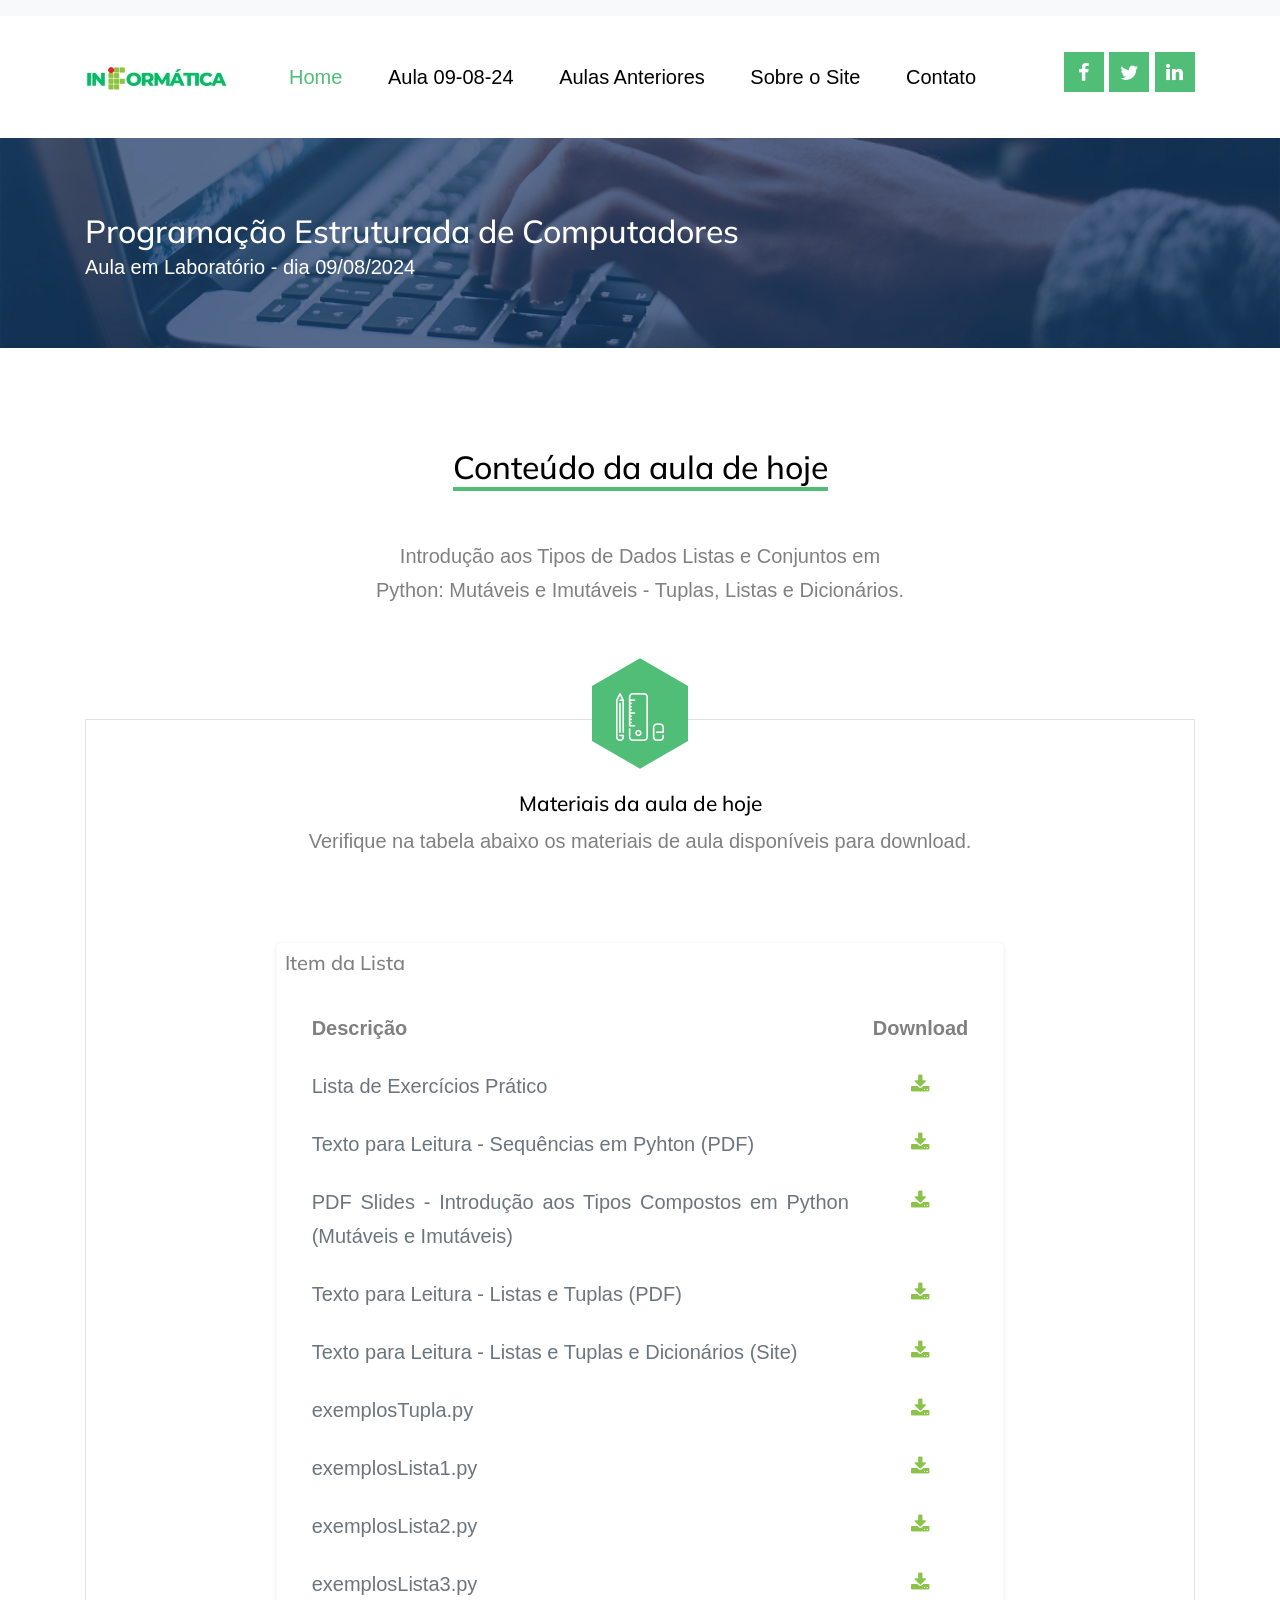
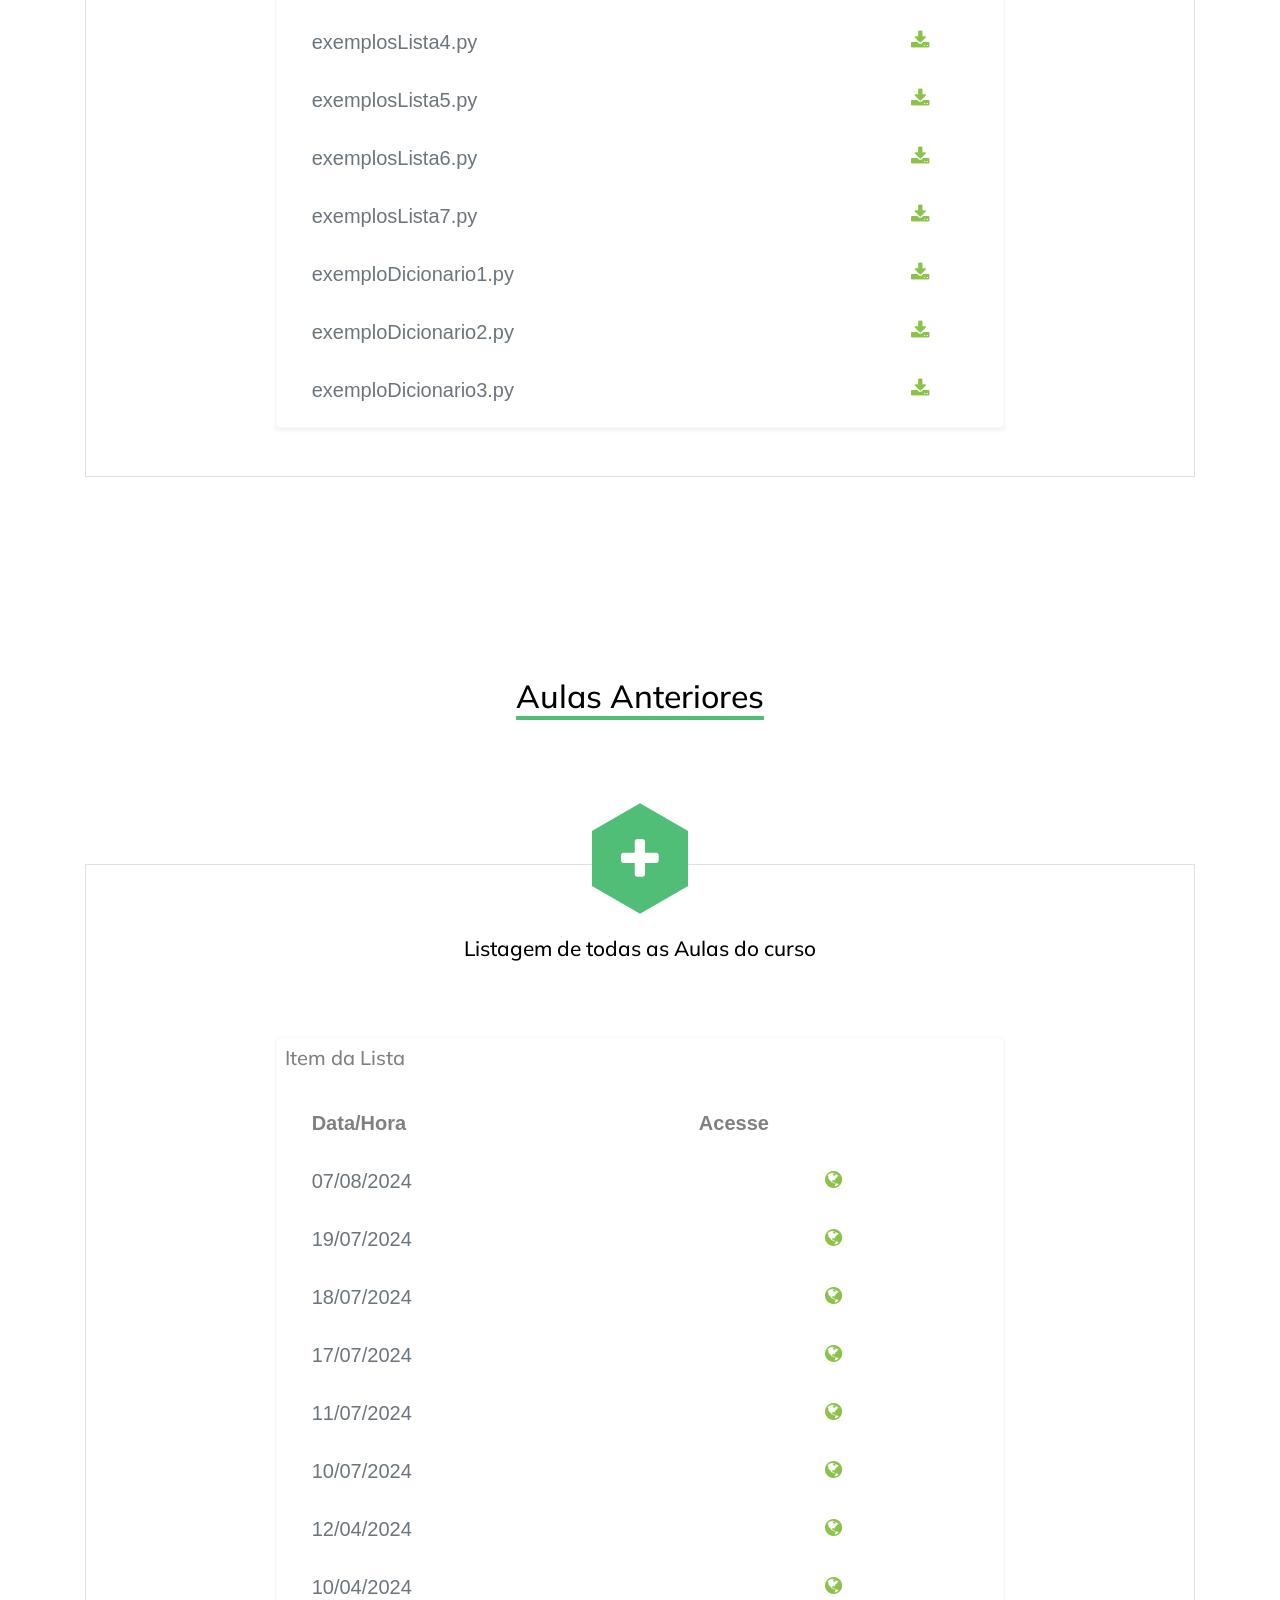
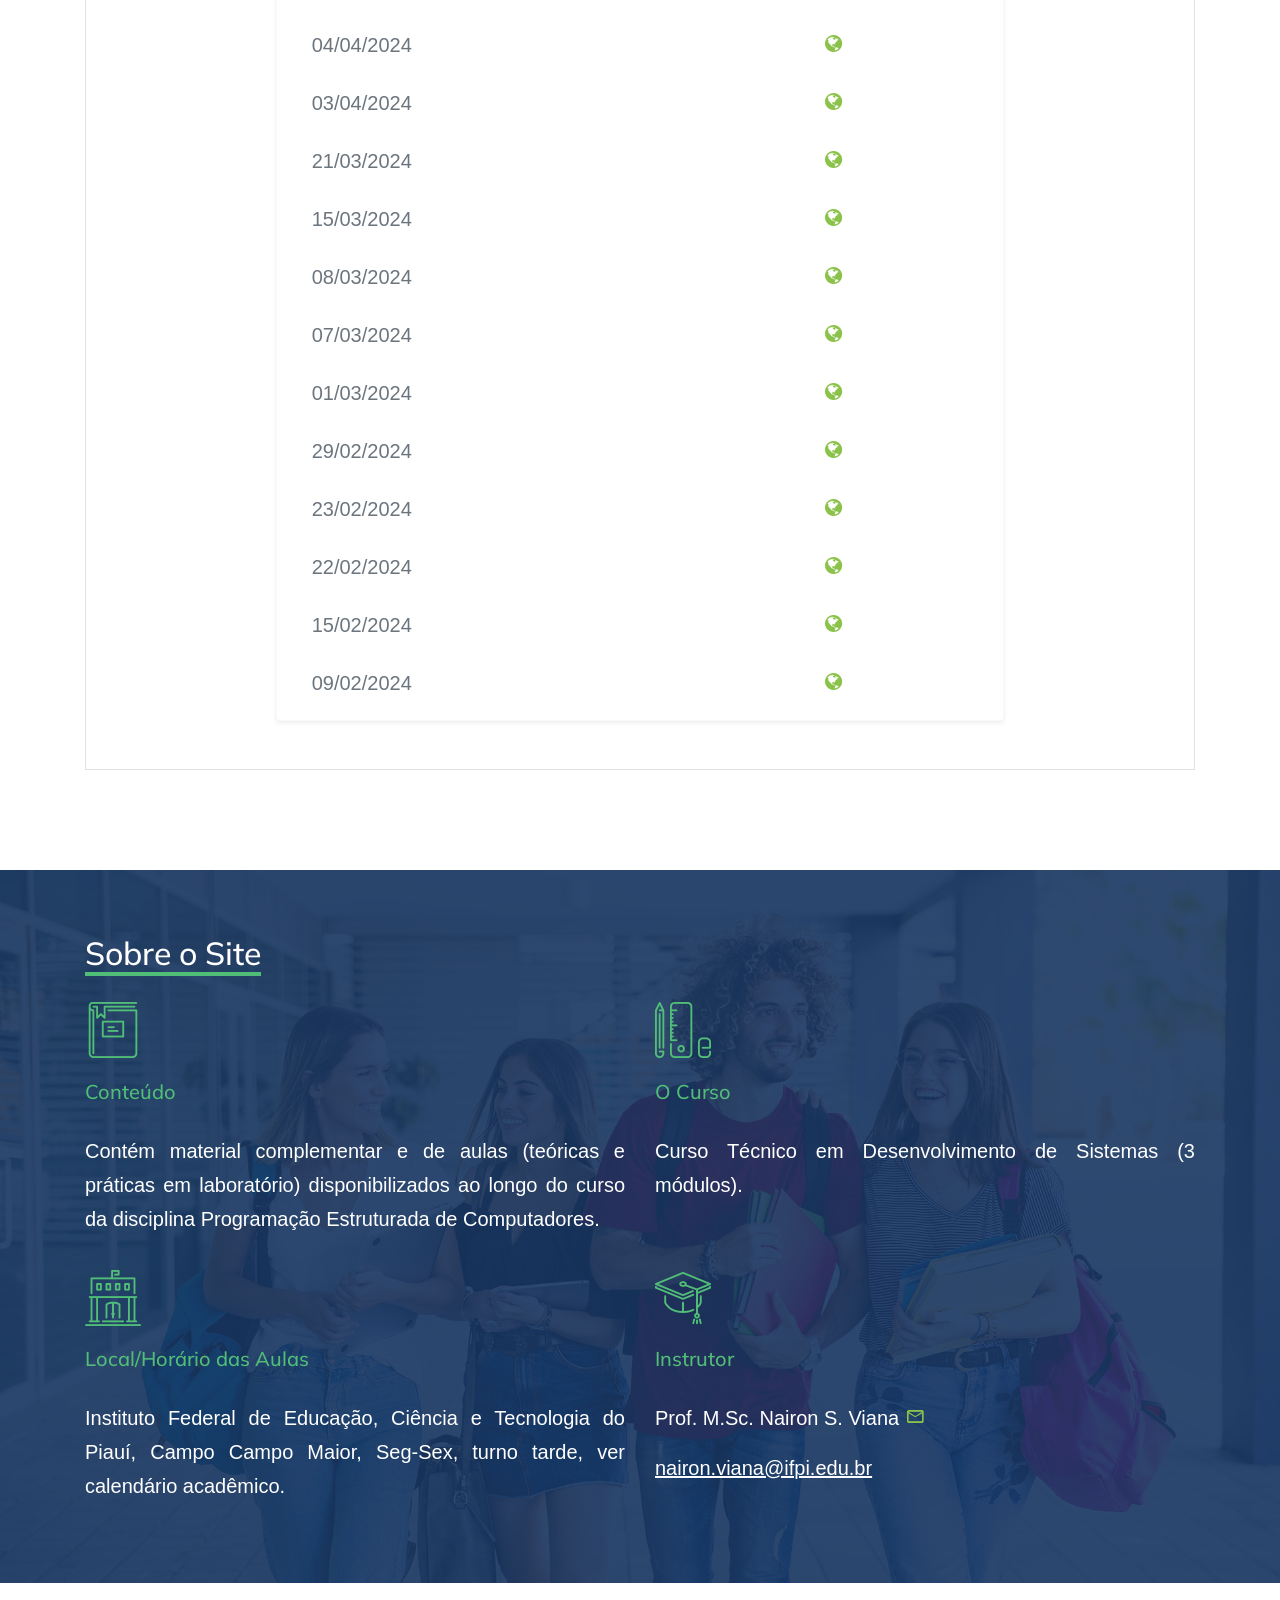
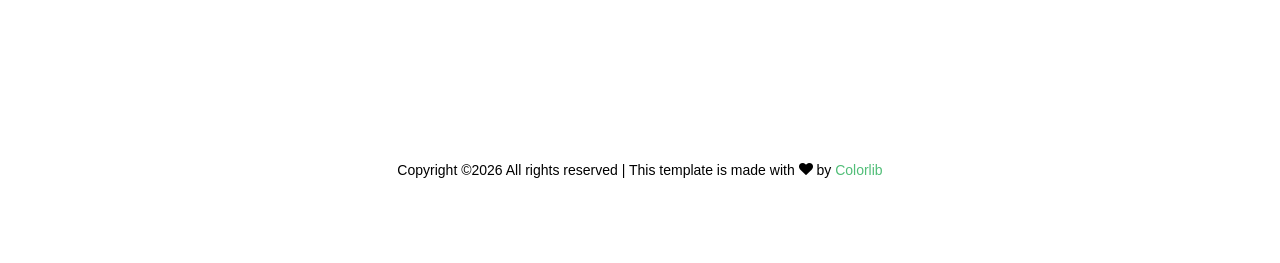
<file: anteriores/08-24/09/index.html>
<!DOCTYPE html>
<html lang="en">

<head>
  <title>Página do WebSite - IFPI</title>
  <meta charset="utf-8">
  <meta name="viewport" content="width=device-width, initial-scale=1, shrink-to-fit=no">


  <link href="https://fonts.googleapis.com/css?family=Muli:300,400,700,900" rel="stylesheet">
  <link rel="stylesheet" href="../../../fonts/icomoon/style.css">

  <link rel="stylesheet" href="../../../css/bootstrap.min.css">
  <link rel="stylesheet" href="../../../css/jquery-ui.css">
  <link rel="stylesheet" href="../../../css/owl.carousel.min.css">
  <link rel="stylesheet" href="../../../css/owl.theme.default.min.css">
  <link rel="stylesheet" href="../../../css/owl.theme.default.min.css">

  <link rel="stylesheet" href="../../../css/jquery.fancybox.min.css">

  <link rel="stylesheet" href="../../../css/bootstrap-datepicker.css">

  <link rel="stylesheet" href="../../../fonts/flaticon/font/flaticon.css">

  <link rel="stylesheet" href="../../../css/aos.css">
  <link href="../../../css/jquery.mb.YTPlayer.min.css" media="all" rel="stylesheet" type="text/css">

  <link rel="stylesheet" href="../../../css/style.css">
  
  <style>
    body {
      font-family: Arial, Helvetica, sans-serif;
      font-size: 20px;
    }
    
    #myBtn {
      display: none;
      position: fixed;
      bottom: 20px;
      right: 30px;
      z-index: 99;
      font-size: 18px;
      border: none;
      outline: none;
      background-color: #51be78;
      color: white;
      cursor: pointer;
      padding: 15px;
      border-radius: 50%;
    }
    
    #myBtn:hover {
      background-color: #51be78;
    }
    </style> 

</head>

<body data-spy="scroll" data-target=".site-navbar-target" data-offset="300">
  
  <button onclick="topFunction()" id="myBtn" title="Go to top">
    <span class="icon-arrow-up scroll-top d-flex align-items-center justify-content-center"></span>
  </button>

  <script>
    // Get the button
    let mybutton = document.getElementById("myBtn");
    
    // When the user scrolls down 20px from the top of the document, show the button
    window.onscroll = function() {scrollFunction()};
    
    function scrollFunction() {
      if (document.body.scrollTop > 20 || document.documentElement.scrollTop > 20) {
        mybutton.style.display = "block";
      } else {
        mybutton.style.display = "none";
      }
    }
    
    // When the user clicks on the button, scroll to the top of the document
    function topFunction() {
      //document.body.scrollTop = 0;
      //document.documentElement.scrollTop = 0;
      window.scrollTo({top: 0, behavior: 'smooth'});
    }
    function closeSideBar() {
      //document.body.scrollTop = 0;
      //document.documentElement.scrollTop = 0;
      document.getElementById("iconclose").style.width = "0%";
      document.getElementById("sidebar").style.width = "0%";
    }
    function openSideBar() {
      //document.body.scrollTop = 0;
      //document.documentElement.scrollTop = 0;
      document.getElementById("sidebar").style.width = "65%";
      document.getElementById("iconclose").style.width = "20%";
    }

    function closeSideBarAndGoHome() {
      closeSideBar();
      window.location = '../../../index.html';
    }

    </script>

  <div class="site-wrap">

    <div class="site-mobile-menu site-navbar-target" id="sidebar">
      <div class="site-mobile-menu-header">
        <div class="site-mobile-menu-close mt-3" id="iconclose">
          <span class="icon-close js-menu-toggle"></span>
        </div>
      </div>
      <div class="site-mobile-menu-body"></div>
    </div>


    <div class="py-2 bg-light">
      <div class="container">

      </div>
    </div>
    <header class="site-navbar py-4 js-sticky-header site-navbar-target" role="banner">

      <div class="container">
        <div class="d-flex align-items-center">
          <div class="site-logo">
            <a href="../../../index.html" class="d-block">
              <img src="../../../images/logo-ifpi.jpg" alt="Image" class="img-fluid">
            </a>
          </div>
          <div class="mr-auto">
            <nav class="site-navigation position-relative text-right" role="navigation">
              <ul class="site-menu main-menu js-clone-nav mr-auto d-none d-lg-block">
                <li class="active" onclick="closeSideBarAndGoHome()">
                  <a href="../../../index.html" class="nav-link text-left">Home</a>
                </li>
                <li onclick="closeSideBar()">
                  <a href="#today" class="nav-link text-left">Aula 09-08-24</a>
                </li>
                <li onclick="closeSideBar()">
                  <a href="#previous" class="nav-link text-left">Aulas Anteriores</a>
                </li>
                <li onclick="closeSideBar()">
                  <a class="active" href="#about_site" class="nav-link text-left">Sobre o Site</a>
                </li>
                <li onclick="closeSideBar()">
                    <a href="index.html#contact_instructor" class="nav-link text-left">Contato</a>
                  </li>
              </ul>                                                                                                                                                                                                                                                                                          </ul>
            </nav>

          </div>
          <div class="ml-auto">
            <div class="social-wrap">
              <a href="#"><span class="icon-facebook"></span></a>
              <a href="#"><span class="icon-twitter"></span></a>
              <a href="#"><span class="icon-linkedin"></span></a>

              <a onclick="openSideBar()" href="#" class="d-inline-block d-lg-none site-menu-toggle js-menu-toggle text-black"><span
                class="icon-menu h3"></span></a>
            </div>
          </div>
         
        </div>
      </div>

    </header>

    
    <div class="hero-slide owl-carousel site-blocks-cover">
      <div class="site-section ftco-subscribe-1 site-blocks-cover pb-5" style="background-image: url('../../../images/bg_1.jpg')">
        <div class="container">
          <div class="row align-items-end">
            <div class="col-lg-12">
              <h2 class="mb-0">Programação Estruturada de Computadores</h2>
              <p>Aula em Laboratório - dia 09/08/2024</p>
            </div>
          </div>
        </div>
      </div> 

    </div>
    

    <div></div>

    <div class="site-section">
      <div class="container">
        <div class="row mb-5 justify-content-center text-center">
          <div class="col-lg-6 mb-5">
            <h2 class="section-title-underline mb-5">
              <span id="today">Conteúdo da aula de hoje</span>
            </h2>
            <p>Introdução aos Tipos de Dados Listas e Conjuntos em Python: Mutáveis e Imutáveis - Tuplas, Listas e Dicionários.</p>
            
          </div>
        </div>
        <div class="row">
          <div class="col-lg-12 col-md-6 mb-4 mb-lg-0">

            <div class="feature-1 border">
              <div class="icon-wrapper bg-primary">
                <span class="flaticon-school-material text-white"></span>
              </div>
              <div class="feature-1-content text-center">
                <h2>Materiais da aula de hoje</h2>
                <p>Verifique na tabela abaixo os materiais de aula disponíveis para download.</p>
                <!--<p><a href="#" class="btn btn-primary px-4 rounded-0">Learn More</a></p>-->
              </div>
              <!-- Table 1 - Bootstrap Brain Component -->
              <div class="py-md-5">
                <div class="row justify-content-center">
                  <div class="col-12 col-lg-12 col-xl-8">
                    <div class="card widget-card border-light shadow-sm">
                      <div class="card-body p-2">
                        <h5 class="card-title widget-card-title mb-4">Item da Lista</h5>
                        <div class="table-responsive col-lg-12">
                          <table class="table table-borderless bsb-table-xl align-middle m-0">
                            <thead>
                              <tr>                              
                                <th>Descrição</th>
                                <th>Download</th>
                              </tr>
                            </thead>
                            <tbody>
                              <tr>

                                <td class="text-justify">
                                  <span class="text-secondary fs-7">Lista de Exercícios Prático</span>
                                </td>

                                <td class="text-center">
                                  <!--<h6 class="mb-1">Bootstrap</h6>-->                                  
                                    <a href="./materiais/Lista-Exercicios-Aula-09-08-2024.pdf" target="_blank"><span class="text-success social-wrap icon-download text-secondary md-7"></span></a>                                                                    
                                </td>
                              </tr>

                              <tr>

                                <td class="text-justify">
                                  <span class="text-secondary fs-7">Texto para Leitura - Sequências em Pyhton (PDF)</span>
                                </td>

                                <td class="text-center">
                                  <!--<h6 class="mb-1">Bootstrap</h6>-->                                  
                                    <a href="./materiais/Material-Externo-Consulta.pdf" target="_blank"><span class="text-success social-wrap icon-download text-secondary md-7"></span></a>                                                                    
                                </td>
                              </tr>

                              <tr>
                                
                                <td class="text-justify">
                                  <span class="text-secondary fs-7">PDF Slides - Introdução aos Tipos Compostos em Python (Mutáveis e Imutáveis)</span>
                                </td>

                                <td class="text-center">
                                  <!--<h6 class="mb-1">Bootstrap</h6>-->                                  
                                    <a href="./materiais/Material-Texto-Consulta-Referencia-09-08-2024.pdf" target="_blank"><span class="text-success social-wrap icon-download text-secondary md-7"></span></a>                                                                    
                                </td>
                              </tr>

                              <tr>
                                
                                <td class="text-justify">
                                  <span class="text-secondary fs-7">Texto para Leitura - Listas e Tuplas (PDF)</span>
                                </td>

                                <td class="text-center">
                                  <!--<h6 class="mb-1">Bootstrap</h6>-->                                  
                                    <a href="https://ic.unicamp.br/~mc102/aulas/aula05.pdf" target="_blank"><span class="text-success social-wrap icon-download text-secondary md-7"></span></a>                                                                    
                                </td>
                              </tr>

                              <tr>
                                
                                <td class="text-justify">
                                  <span class="text-secondary fs-7">Texto para Leitura - Listas e Tuplas e Dicionários (Site)</span>
                                </td>

                                <td class="text-center">
                                  <!--<h6 class="mb-1">Bootstrap</h6>-->                                  
                                    <a href="https://www.devmedia.com.br/colecoes-no-python-listas-tuplas-e-dicionarios/40678" target="_blank"><span class="text-success social-wrap icon-download text-secondary md-7"></span></a>                                                                    
                                </td>
                              </tr>

                              <tr>
                               
                                <td>
                                  <span class="text-secondary fs-7">exemplosTupla.py</span>
                                </td>

                                <td class="text-center">
                                  <!--<h6 class="mb-1">Bootstrap</h6>-->                                  
                                    <a href="materiais/exemplosTupla.py" target="_blank"><span class="text-success social-wrap icon-download text-secondary md-7"></span></a>                                                                    
                                </td>
                              </tr>

                              <tr>
                                
                                <td>
                                  <span class="text-secondary fs-7">exemplosLista1.py</span>
                                </td>

                                <td class="text-center">
                                  <!--<h6 class="mb-1">Bootstrap</h6>-->                                  
                                    <a href="materiais/exemplosLista1.py" target="_blank"><span class="text-success social-wrap icon-download text-secondary md-7"></span></a>                                                                    
                                </td>
                              </tr>

                              <tr>
                                
                                <td>
                                  <span class="text-secondary fs-7">exemplosLista2.py</span>
                                </td>

                                <td class="text-center">
                                  <!--<h6 class="mb-1">Bootstrap</h6>-->                                  
                                    <a href="materiais/exemplosLista2.py" target="_blank"><span class="text-success social-wrap icon-download text-secondary md-7"></span></a>                                                                    
                                </td>
                              </tr>

                              <tr>
                                
                                <td>
                                  <span class="text-secondary fs-7">exemplosLista3.py</span>
                                </td>

                                <td class="text-center">
                                  <!--<h6 class="mb-1">Bootstrap</h6>-->                                  
                                    <a href="materiais/exemplosLista3.py" target="_blank"><span class="text-success social-wrap icon-download text-secondary md-7"></span></a>                                                                    
                                </td>
                              </tr>

                              <tr>
                                
                                <td>
                                  <span class="text-secondary fs-7">exemplosLista4.py</span>
                                </td>

                                <td class="text-center">
                                  <!--<h6 class="mb-1">Bootstrap</h6>-->                                  
                                    <a href="materiais/exemplosLista4.py" target="_blank"><span class="text-success social-wrap icon-download text-secondary md-7"></span></a>                                                                    
                                </td>
                              </tr>

                              <tr>
                                
                                <td>
                                  <span class="text-secondary fs-7">exemplosLista5.py</span>
                                </td>

                                <td class="text-center">
                                  <!--<h6 class="mb-1">Bootstrap</h6>-->                                  
                                    <a href="materiais/exemplosLista5.py" target="_blank"><span class="text-success social-wrap icon-download text-secondary md-7"></span></a>                                                                    
                                </td>
                              </tr>

                              <tr>
                                
                                <td>
                                  <span class="text-secondary fs-7">exemplosLista6.py</span>
                                </td>

                                <td class="text-center">
                                  <!--<h6 class="mb-1">Bootstrap</h6>-->                                  
                                    <a href="materiais/exemplosLista6.py" target="_blank"><span class="text-success social-wrap icon-download text-secondary md-7"></span></a>                                                                    
                                </td>
                              </tr>

                              <tr>
                                
                                <td>
                                  <span class="text-secondary fs-7">exemplosLista7.py</span>
                                </td>

                                <td class="text-center">
                                  <!--<h6 class="mb-1">Bootstrap</h6>-->                                  
                                    <a href="materiais/exemplosLista7.py" target="_blank"><span class="text-success social-wrap icon-download text-secondary md-7"></span></a>                                                                    
                                </td>
                              </tr>

                              <tr>
                                
                                <td>
                                  <span class="text-secondary fs-7">exemploDicionario1.py</span>
                                </td>

                                <td class="text-center">
                                  <!--<h6 class="mb-1">Bootstrap</h6>-->                                  
                                    <a href="materiais/exemploDicionario1.py" target="_blank"><span class="text-success social-wrap icon-download text-secondary md-7"></span></a>                                                                    
                                </td>
                              </tr>


                              <tr>
                                
                                <td>
                                  <span class="text-secondary fs-7">exemploDicionario2.py</span>
                                </td>

                                <td class="text-center">
                                  <!--<h6 class="mb-1">Bootstrap</h6>-->                                  
                                    <a href="materiais/exemploDicionario2.py" target="_blank"><span class="text-success social-wrap icon-download text-secondary md-7"></span></a>                                                                    
                                </td>
                              </tr>

                              <tr>
                                
                                <td>
                                  <span class="text-secondary fs-7">exemploDicionario3.py</span>
                                </td>

                                <td class="text-center">
                                  <!--<h6 class="mb-1">Bootstrap</h6>-->                                  
                                    <a href="materiais/exemploDicionario3.py" target="_blank"><span class="text-success social-wrap icon-download text-secondary md-7"></span></a>                                                                    
                                </td>
                              </tr>

                            </tbody>
                          </table>
                        </div>
                      </div>
                    </div>
                  </div>
                </div>
              </div>
            </div>
          </div>
        </div>        
      </div>
    </div>
    
    <div class="site-section">
      <div class="container">
        <div class="row mb-5 justify-content-center text-center">
          <div class="col-lg-6 mb-5">
            <h2 class="section-title-underline mb-5">
              <span id="previous">Aulas Anteriores</span>
            </h2>
           
          </div>
        </div>
        <div class="row">
          <div class="col-lg-12 col-md-6 mb-4 mb-lg-0">

            <div class="feature-1 border">
              <div class="icon-wrapper bg-primary">
                <span class="icon-plus text-white"></span>
              </div>
              <div class="feature-1-content text-center">
                <h2>Listagem de todas as Aulas do curso</h2>

                <!--<p><a href="#" class="btn btn-primary px-4 rounded-0">Learn More</a></p>-->
              </div>
              <!-- Table 1 - Bootstrap Brain Component -->
              <div class="py-md-5">
                <div class="row justify-content-center">
                  <div class="col-12 col-lg-12 col-xl-8">
                    <div class="card widget-card border-light shadow-sm">
                      <div class="card-body p-2">
                        <h5 class="card-title widget-card-title mb-4">Item da Lista</h5>
                        <div class="table-responsive col-lg-12">
                          <table class="table table-borderless bsb-table-xl align-middle m-0">
                            <thead>
                              <tr>                              
                                <th>Data/Hora</th>
                                <th>Acesse</th>
                              </tr>
                            </thead>
                            <tbody>

                              <tr>
                                
                                <td>
                                  <span class="text-secondary fs-7">07/08/2024</span>
                                </td>

                                <td class="text-center">
                                  <!--<h6 class="mb-1">Bootstrap</h6>-->                                  
                                    <a href="https://aula-mod1-07-08.glitch.me" target="_blank"><span class="text-success social-wrap icon-globe text-secondary md-7"></span></a>                                                                    
                                </td>
                              </tr>

                              <tr>

                                <td class="text-justify">
                                  <span class="text-secondary fs-7">19/07/2024</span>
                                </td>

                                <td class="text-center">
                                  <!--<h6 class="mb-1">Bootstrap</h6>-->                                  
                                    <a href="https://aula-mod1-19-07.glitch.me" target="_blank"><span class="text-success social-wrap icon-globe text-secondary md-7"></span></a>                                                                    
                                </td>
                              </tr>

                              <tr>
                                

                                <td class="text-justify">
                                  <span class="text-secondary fs-7">18/07/2024</span>
                                </td>

                                <td class="text-center">
                                  <!--<h6 class="mb-1">Bootstrap</h6>-->                                  
                                    <a href="https://recuperacao-mod1-18-07.glitch.me" target="_blank"><span class="text-success social-wrap icon-globe text-secondary md-7"></span></a>                                                                    
                                </td>
                              </tr>

                              <tr>
                               
                                <td>
                                  <span class="text-secondary fs-7">17/07/2024</span>
                                </td>

                                <td class="text-center">
                                  <!--<h6 class="mb-1">Bootstrap</h6>-->                                  
                                    <a href="https://aula-mod1-17-07.glitch.me" target="_blank"><span class="text-success social-wrap icon-globe text-secondary md-7"></span></a>                                                                    
                                </td>
                              </tr>

                              <tr>
                                
                                <td>
                                  <span class="text-secondary fs-7">11/07/2024</span>
                                </td>

                                <td class="text-center">
                                  <!--<h6 class="mb-1">Bootstrap</h6>-->                                  
                                    <a href="https://aula-mod1-11-07.glitch.me" target="_blank"><span class="text-success social-wrap icon-globe text-secondary md-7"></span></a>                                                                    
                                </td>
                              </tr>

                              <tr>
                                
                                <td>
                                  <span class="text-secondary fs-7">10/07/2024</span>
                                </td>

                                <td class="text-center">
                                  <!--<h6 class="mb-1">Bootstrap</h6>-->                                  
                                    <a href="https://aula-mod1-10-07.glitch.me" target="_blank"><span class="text-success social-wrap icon-globe text-secondary md-7"></span></a>                                                                    
                                </td>
                              </tr>

                              <tr>
                                
                                <td>
                                  <span class="text-secondary fs-7">12/04/2024</span>
                                </td>

                                <td class="text-center">
                                  <!--<h6 class="mb-1">Bootstrap</h6>-->                                  
                                    <a href="https://prova-mod1-12-04.glitch.me" target="_blank"><span class="text-success social-wrap icon-globe text-secondary md-7"></span></a>                                                                    
                                </td>
                              </tr>

                              <tr>
                                
                                <td>
                                  <span class="text-secondary fs-7">10/04/2024</span>
                                </td>

                                <td class="text-center">
                                  <!--<h6 class="mb-1">Bootstrap</h6>-->                                  
                                    <a href="https://aula-mod1-10-04.glitch.me" target="_blank"><span class="text-success social-wrap icon-globe text-secondary md-7"></span></a>                                                                    
                                </td>
                              </tr>

                              <tr>
                                
                                <td>
                                  <span class="text-secondary fs-7">04/04/2024</span>
                                </td>

                                <td class="text-center">
                                  <!--<h6 class="mb-1">Bootstrap</h6>-->                                  
                                    <a href="https://aula-mod1-04-04.glitch.me" target="_blank"><span class="text-success social-wrap icon-globe text-secondary md-7"></span></a>                                                                    
                                </td>
                              </tr>

                              <tr>
                                
                                <td>
                                  <span class="text-secondary fs-7">03/04/2024</span>
                                </td>

                                <td class="text-center">
                                  <!--<h6 class="mb-1">Bootstrap</h6>-->                                  
                                    <a href="https://aula-mod1-03-04.glitch.me" target="_blank"><span class="text-success social-wrap icon-globe text-secondary md-7"></span></a>                                                                    
                                </td>
                              </tr>

                              <tr>
                                
                                <td>
                                  <span class="text-secondary fs-7">21/03/2024</span>
                                </td>

                                <td class="text-center">
                                  <!--<h6 class="mb-1">Bootstrap</h6>-->                                  
                                    <a href="https://aula-mod1-21-03.glitch.me" target="_blank"><span class="text-success social-wrap icon-globe text-secondary md-7"></span></a>                                                                    
                                </td>
                              </tr>

                              <tr>
                                
                                <td>
                                  <span class="text-secondary fs-7">15/03/2024</span>
                                </td>

                                <td class="text-center">
                                  <!--<h6 class="mb-1">Bootstrap</h6>-->                                  
                                    <a href="http://aula-mod1-15-03.glitch.me" target="_blank"><span class="text-success social-wrap icon-globe text-secondary md-7"></span></a>                                                                    
                                </td>
                              </tr>

                              <tr>
                                
                                <td>
                                  <span class="text-secondary fs-7">08/03/2024</span>
                                </td>

                                <td class="text-center">
                                  <!--<h6 class="mb-1">Bootstrap</h6>-->                                  
                                    <a href="https://algoritmos-mod1-08-03.glitch.me" target="_blank"><span class="text-success social-wrap icon-globe text-secondary md-7"></span></a>                                                                    
                                </td>
                              </tr>

                              <tr>
                                
                                <td>
                                  <span class="text-secondary fs-7">07/03/2024</span>
                                </td>

                                <td class="text-center">
                                  <!--<h6 class="mb-1">Bootstrap</h6>-->                                  
                                    <a href="https://aula-algoritmos-07-03.glitch.me" target="_blank"><span class="text-success social-wrap icon-globe text-secondary md-7"></span></a>                                                                    
                                </td>
                              </tr>

                              <tr>
                                
                                <td>
                                  <span class="text-secondary fs-7">01/03/2024</span>
                                </td>

                                <td class="text-center">
                                  <!--<h6 class="mb-1">Bootstrap</h6>-->                                  
                                    <a href="https://algoritmos-mod1-01-03.glitch.me" target="_blank"><span class="text-success social-wrap icon-globe text-secondary md-7"></span></a>                                                                    
                                </td>
                              </tr>

                              <tr>
                                
                                <td>
                                  <span class="text-secondary fs-7">29/02/2024</span>
                                </td>

                                <td class="text-center">
                                  <!--<h6 class="mb-1">Bootstrap</h6>-->                                  
                                    <a href="https://algoritmos-mod1-29-02.glitch.me" target="_blank"><span class="text-success social-wrap icon-globe text-secondary md-7"></span></a>                                                                    
                                </td>
                              </tr>

                              <tr>
                                
                                <td>
                                  <span class="text-secondary fs-7">23/02/2024</span>
                                </td>

                                <td class="text-center">
                                  <!--<h6 class="mb-1">Bootstrap</h6>-->                                  
                                    <a href="https://algoritmos-mod1-23-02.glitch.me" target="_blank"><span class="text-success social-wrap icon-globe text-secondary md-7"></span></a>                                                                    
                                </td>
                              </tr>

                              <tr>
                                
                                <td>
                                  <span class="text-secondary fs-7">22/02/2024</span>
                                </td>

                                <td class="text-center">
                                  <!--<h6 class="mb-1">Bootstrap</h6>-->                                  
                                    <a href="https://aula-mod1-22-02.glitch.me" target="_blank"><span class="text-success social-wrap icon-globe text-secondary md-7"></span></a>                                                                    
                                </td>
                              </tr>

                              <tr>
                                
                                <td>
                                  <span class="text-secondary fs-7">15/02/2024</span>
                                </td>

                                <td class="text-center">
                                  <!--<h6 class="mb-1">Bootstrap</h6>-->                                  
                                    <a href="https://algoritmos-mod1-15-02.glitch.me" target="_blank"><span class="text-success social-wrap icon-globe text-secondary md-7"></span></a>                                                                    
                                </td>
                              </tr>

                              <tr>
                                
                                <td>
                                  <span class="text-secondary fs-7">09/02/2024</span>
                                </td>

                                <td class="text-center">
                                  <!--<h6 class="mb-1">Bootstrap</h6>-->                                  
                                    <a href="https://algoritmos-09-02.glitch.me" target="_blank"><span class="text-success social-wrap icon-globe text-secondary md-7"></span></a>                                                                    
                                </td>
                              </tr>

                            </tbody>
                          </table>
                        </div>
                      </div>
                    </div>
                  </div>
                </div>
              </div>
            </div>
          </div>
        </div>        
      </div>
    </div>

    <div class="section-bg style-1" style="background-image: url('../../../images/hero_1.jpg');">
      <div class="container">
        <div class="row">
          <div class="col-lg-12 text-justify">
            <h2 class="section-title-underline style-2">
              <span id="about_site">Sobre o Site</span>
            </h2>
          </div>
          <div class="col-lg-6 col-md-6 mb-5 mb-lg-0 text-justify">
            <span class="icon flaticon-book"></span>
            <h3>Conteúdo</h3>
            <p class="text-white">Contém material complementar e de aulas (teóricas e práticas em laboratório) disponibilizados ao longo do curso da disciplina Programação Estruturada de Computadores.</p>
          </div>
          <div class="col-lg-6 col-md-6 mb-5 mb-lg-0 text-justify">
            <span class="icon flaticon-school-material"></span>
            <h3>O Curso</h3>
            <p class="text-white">Curso Técnico em Desenvolvimento de Sistemas (3 módulos).</p>
          </div>
          <div class="col-lg-6 col-md-6 mb-5 mb-lg-0 text-justify">
            <span class="icon flaticon-library"></span>
            <h3>Local/Horário das Aulas</h3>
            <p class="text-white">Instituto Federal de Educação, Ciência e Tecnologia do Piauí, Campo Campo Maior, Seg-Sex, turno tarde, ver calendário acadêmico.</p>
          </div>
          <div class="col-lg-6 col-md-6 mb-5 mb-lg-0 text-justify">
            <span class="icon flaticon-mortarboard"></span>
            <h3 id="contact_instructor">Instrutor</h3>
            <p class="text-white">Prof. M.Sc. Nairon S. Viana <a href="mailto:nairon.viana@ifpi.edu.br"><span class="text-success social-wrap icon-mail_outline text-secondary md-7"></span></a></p>
            <p class="text-white"><ins>nairon.viana@ifpi.edu.br</ins></p>
          </div>
        </div>
      </div>
    </div>


    <div class="footer bg-white">
      <div class="container">

        <div class="row">
          <div class="col-12">
            <div class="copyright text-black">
                <p>
                    <!-- Link back to Colorlib can't be removed. Template is licensed under CC BY 3.0. -->
                    Copyright &copy;<script>document.write(new Date().getFullYear());</script> All rights reserved | This template is made with <i class="icon-heart" aria-hidden="true"></i> by <a href="https://colorlib.com" target="_blank" >Colorlib</a>
                    <!-- Link back to Colorlib can't be removed. Template is licensed under CC BY 3.0. -->
                    </p>
            </div>
          </div>
        </div>
      </div>
    </div>
    

  </div>
  <!-- .site-wrap -->


  <!-- loader -->
  <div id="loader" class="show fullscreen"><svg class="circular" width="48px" height="48px"><circle class="path-bg" cx="24" cy="24" r="22" fill="none" stroke-width="4" stroke="#eeeeee"/><circle class="path" cx="24" cy="24" r="22" fill="none" stroke-width="4" stroke-miterlimit="10" stroke="#51be78"/></svg></div>

  <script src="../../../js/jquery-3.3.1.min.js"></script>
  <script src="../../../js/jquery-migrate-3.0.1.min.js"></script>
  <script src="../../../js/jquery-ui.js"></script>
  <script src="../../../js/popper.min.js"></script>
  <script src="../../../js/bootstrap.min.js"></script>
  <script src="../../../js/owl.carousel.min.js"></script>
  <script src="../../../js/jquery.stellar.min.js"></script>
  <script src="../../../js/jquery.countdown.min.js"></script>
  <script src="../../../js/bootstrap-datepicker.min.js"></script>
  <script src="../../../js/jquery.easing.1.3.js"></script>
  <script src="../../../js/aos.js"></script>
  <script src="../../../js/jquery.fancybox.min.js"></script>
  <script src="../../../js/jquery.sticky.js"></script>
  <script src="../../../js/jquery.mb.YTPlayer.min.js"></script>




  <script src="../../../js/main.js"></script>

</body>

</html>
</file>
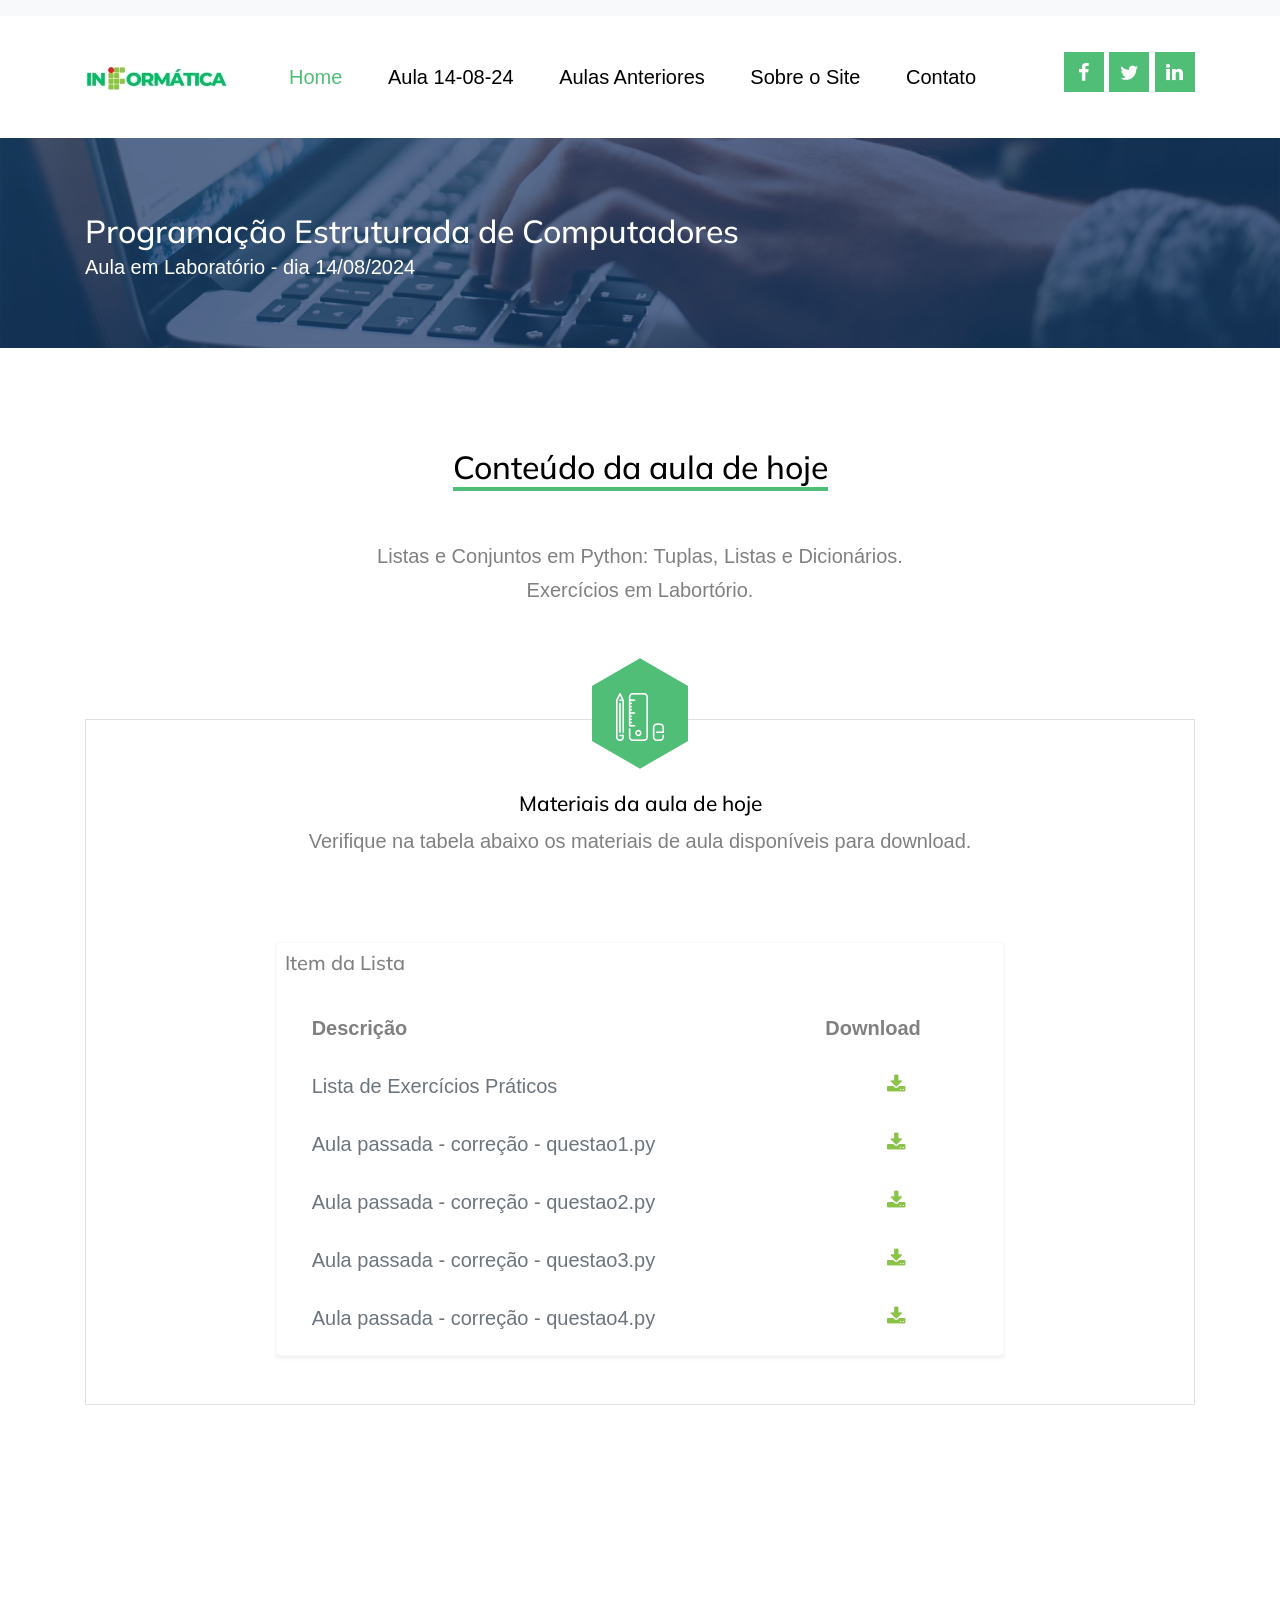
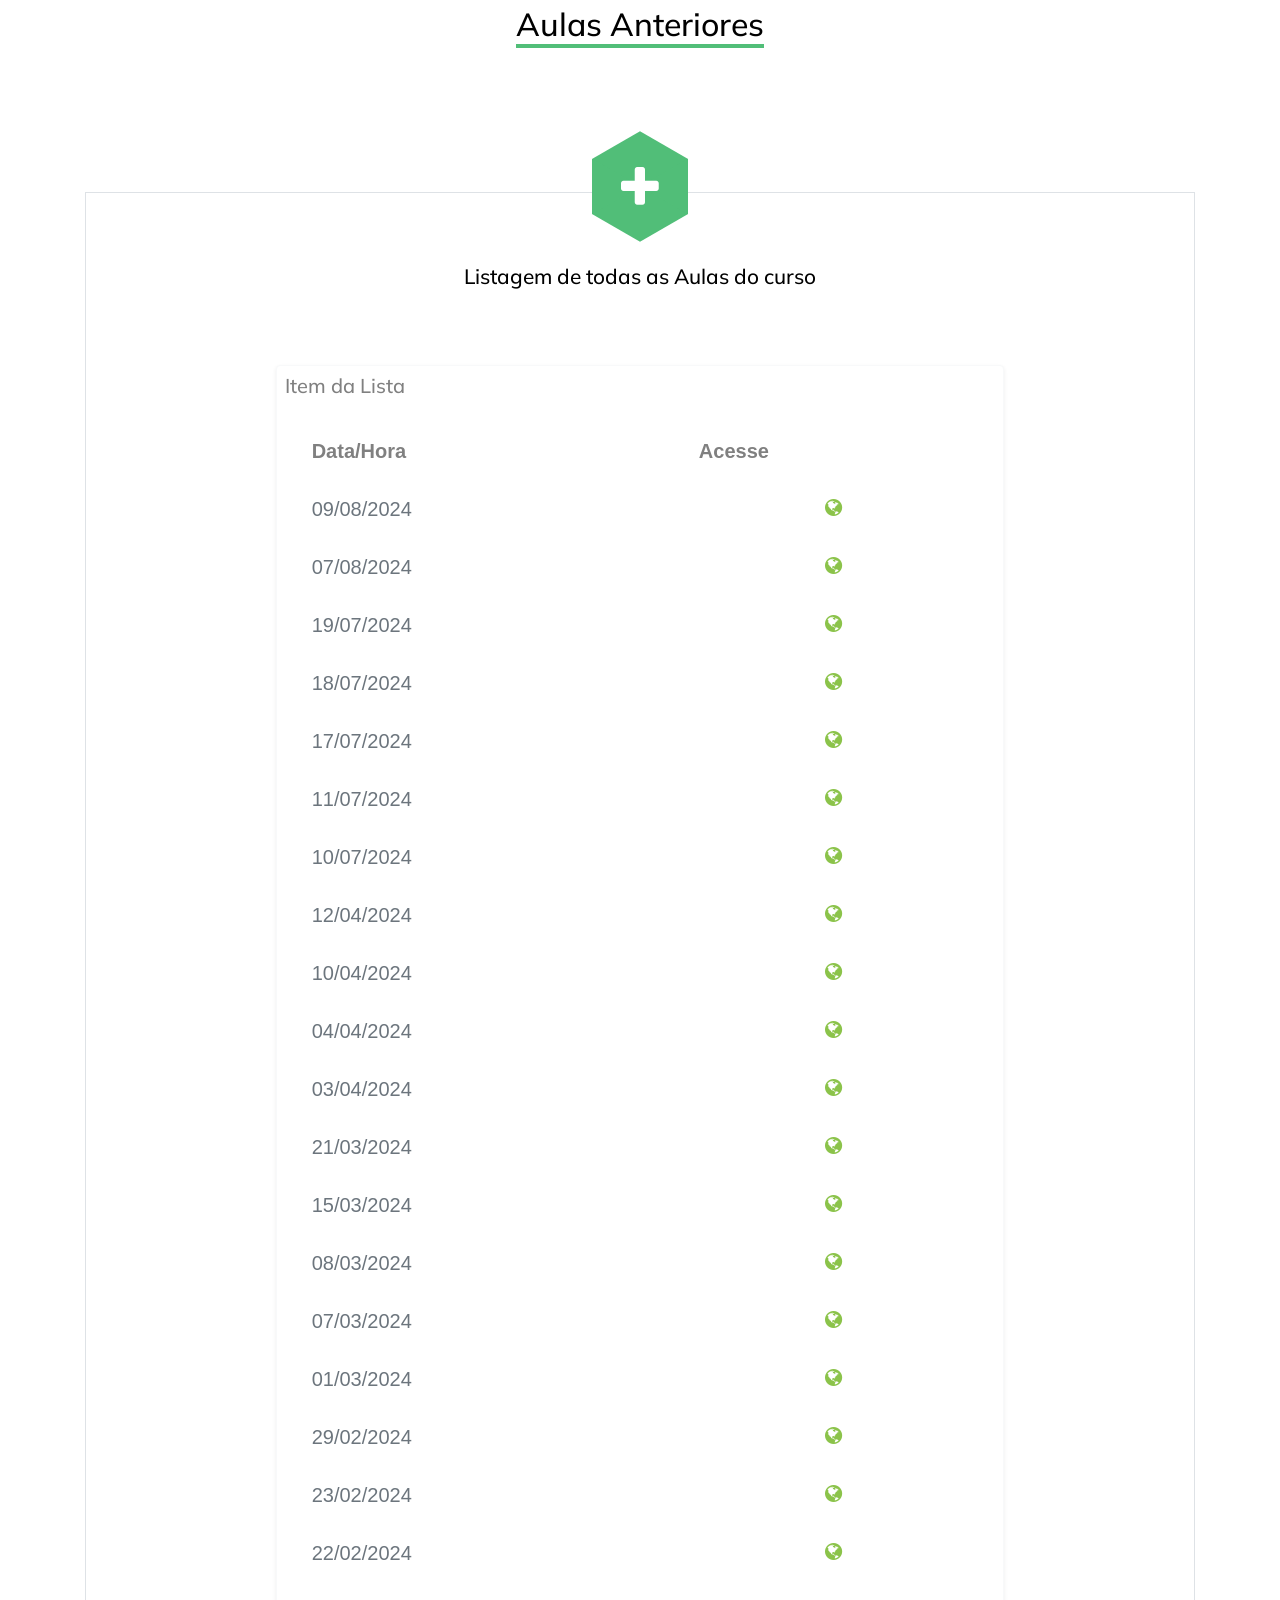
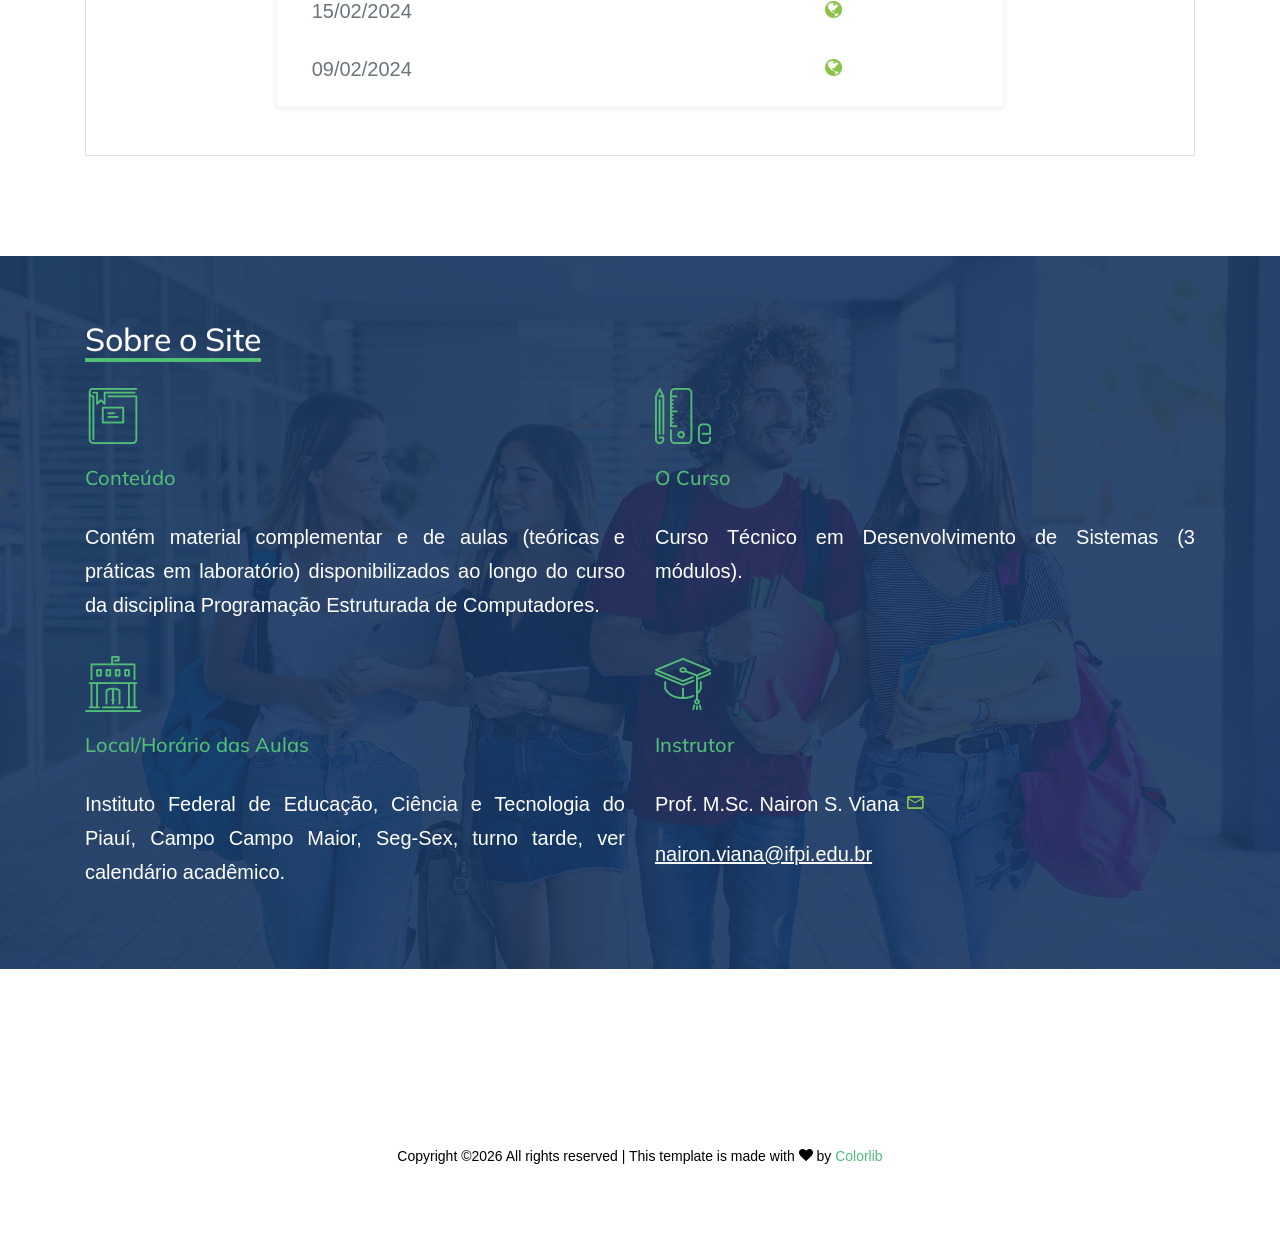
<file: anteriores/08-24/14/index.html>
<!DOCTYPE html>
<html lang="en">

<head>
  <title>Página do WebSite - IFPI</title>
  <meta charset="utf-8">
  <meta name="viewport" content="width=device-width, initial-scale=1, shrink-to-fit=no">


  <link href="https://fonts.googleapis.com/css?family=Muli:300,400,700,900" rel="stylesheet">
  <link rel="stylesheet" href="../../../fonts/icomoon/style.css">

  <link rel="stylesheet" href="../../../css/bootstrap.min.css">
  <link rel="stylesheet" href="../../../css/jquery-ui.css">
  <link rel="stylesheet" href="../../../css/owl.carousel.min.css">
  <link rel="stylesheet" href="../../../css/owl.theme.default.min.css">
  <link rel="stylesheet" href="../../../css/owl.theme.default.min.css">

  <link rel="stylesheet" href="../../../css/jquery.fancybox.min.css">

  <link rel="stylesheet" href="../../../css/bootstrap-datepicker.css">

  <link rel="stylesheet" href="../../../fonts/flaticon/font/flaticon.css">

  <link rel="stylesheet" href="../../../css/aos.css">
  <link href="../../../css/jquery.mb.YTPlayer.min.css" media="all" rel="stylesheet" type="text/css">

  <link rel="stylesheet" href="../../../css/style.css">
  
  <style>
    body {
      font-family: Arial, Helvetica, sans-serif;
      font-size: 20px;
    }
    
    #myBtn {
      display: none;
      position: fixed;
      bottom: 20px;
      right: 30px;
      z-index: 99;
      font-size: 18px;
      border: none;
      outline: none;
      background-color: #51be78;
      color: white;
      cursor: pointer;
      padding: 15px;
      border-radius: 50%;
    }
    
    #myBtn:hover {
      background-color: #51be78;
    }
    </style> 

</head>

<body data-spy="scroll" data-target=".site-navbar-target" data-offset="300">
  
  <button onclick="topFunction()" id="myBtn" title="Go to top">
    <span class="icon-arrow-up scroll-top d-flex align-items-center justify-content-center"></span>
  </button>

  <script>
    // Get the button
    let mybutton = document.getElementById("myBtn");
    
    // When the user scrolls down 20px from the top of the document, show the button
    window.onscroll = function() {scrollFunction()};
    
    function scrollFunction() {
      if (document.body.scrollTop > 20 || document.documentElement.scrollTop > 20) {
        mybutton.style.display = "block";
      } else {
        mybutton.style.display = "none";
      }
    }
    
    // When the user clicks on the button, scroll to the top of the document
    function topFunction() {
      //document.body.scrollTop = 0;
      //document.documentElement.scrollTop = 0;
      window.scrollTo({top: 0, behavior: 'smooth'});
    }
    function closeSideBar() {
      //document.body.scrollTop = 0;
      //document.documentElement.scrollTop = 0;
      document.getElementById("iconclose").style.width = "0%";
      document.getElementById("sidebar").style.width = "0%";
    }
    function openSideBar() {
      //document.body.scrollTop = 0;
      //document.documentElement.scrollTop = 0;
      document.getElementById("sidebar").style.width = "65%";
      document.getElementById("iconclose").style.width = "20%";
    }

    function closeSideBarAndGoHome() {
      closeSideBar();
      window.location = '../../../index.html';
    }

    </script>

  <div class="site-wrap">

    <div class="site-mobile-menu site-navbar-target" id="sidebar">
      <div class="site-mobile-menu-header">
        <div class="site-mobile-menu-close mt-3" id="iconclose">
          <span class="icon-close js-menu-toggle"></span>
        </div>
      </div>
      <div class="site-mobile-menu-body"></div>
    </div>


    <div class="py-2 bg-light">
      <div class="container">

      </div>
    </div>
    <header class="site-navbar py-4 js-sticky-header site-navbar-target" role="banner">

      <div class="container">
        <div class="d-flex align-items-center">
          <div class="site-logo">
            <a href="../../../index.html" class="d-block">
              <img src="../../../images/logo-ifpi.jpg" alt="Image" class="img-fluid">
            </a>
          </div>
          <div class="mr-auto">
            <nav class="site-navigation position-relative text-right" role="navigation">
              <ul class="site-menu main-menu js-clone-nav mr-auto d-none d-lg-block">
                <li class="active" onclick="closeSideBarAndGoHome()">
                  <a href="../../../index.html" class="nav-link text-left">Home</a>
                </li>
                <li onclick="closeSideBar()">
                  <a href="#today" class="nav-link text-left">Aula 14-08-24</a>
                </li>
                <li onclick="closeSideBar()">
                  <a href="#previous" class="nav-link text-left">Aulas Anteriores</a>
                </li>
                <li onclick="closeSideBar()">
                  <a class="active" href="#about_site" class="nav-link text-left">Sobre o Site</a>
                </li>
                <li onclick="closeSideBar()">
                    <a href="index.html#contact_instructor" class="nav-link text-left">Contato</a>
                  </li>
              </ul>                                                                                                                                                                                                                                                                                          </ul>
            </nav>

          </div>
          <div class="ml-auto">
            <div class="social-wrap">
              <a href="#"><span class="icon-facebook"></span></a>
              <a href="#"><span class="icon-twitter"></span></a>
              <a href="#"><span class="icon-linkedin"></span></a>

              <a onclick="openSideBar()" href="#" class="d-inline-block d-lg-none site-menu-toggle js-menu-toggle text-black"><span
                class="icon-menu h3"></span></a>
            </div>
          </div>
         
        </div>
      </div>

    </header>

    
    <div class="hero-slide owl-carousel site-blocks-cover">
      <div class="site-section ftco-subscribe-1 site-blocks-cover pb-5" style="background-image: url('../../../images/bg_1.jpg')">
        <div class="container">
          <div class="row align-items-end">
            <div class="col-lg-12">
              <h2 class="mb-0">Programação Estruturada de Computadores</h2>
              <p>Aula em Laboratório - dia 14/08/2024</p>
            </div>
          </div>
        </div>
      </div> 

    </div>
    

    <div></div>

    <div class="site-section">
      <div class="container">
        <div class="row mb-5 justify-content-center text-center">
          <div class="col-lg-6 mb-5">
            <h2 class="section-title-underline mb-5">
              <span id="today">Conteúdo da aula de hoje</span>
            </h2>
            <p>Listas e Conjuntos em Python: Tuplas, Listas e Dicionários. Exercícios em Labortório.</p>
            
          </div>
        </div>
        <div class="row">
          <div class="col-lg-12 col-md-6 mb-4 mb-lg-0">

            <div class="feature-1 border">
              <div class="icon-wrapper bg-primary">
                <span class="flaticon-school-material text-white"></span>
              </div>
              <div class="feature-1-content text-center">
                <h2>Materiais da aula de hoje</h2>
                <p>Verifique na tabela abaixo os materiais de aula disponíveis para download.</p>
                <!--<p><a href="#" class="btn btn-primary px-4 rounded-0">Learn More</a></p>-->
              </div>
              <!-- Table 1 - Bootstrap Brain Component -->
              <div class="py-md-5">
                <div class="row justify-content-center">
                  <div class="col-12 col-lg-12 col-xl-8">
                    <div class="card widget-card border-light shadow-sm">
                      <div class="card-body p-2">
                        <h5 class="card-title widget-card-title mb-4">Item da Lista</h5>
                        <div class="table-responsive col-lg-12">
                          <table class="table table-borderless bsb-table-xl align-middle m-0">
                            <thead>
                              <tr>                              
                                <th>Descrição</th>
                                <th>Download</th>
                              </tr>
                            </thead>
                            <tbody>
                              <tr>

                                <td class="text-justify">
                                  <span class="text-secondary fs-7">Lista de Exercícios Práticos</span>
                                </td>

                                <td class="text-center">
                                  <!--<h6 class="mb-1">Bootstrap</h6>-->                                  
                                    <a href="./materiais/NOVA_Lista_Exercicios_Aula_14_08_2024.pdf" target="_blank"><span class="text-success social-wrap icon-download text-secondary md-7"></span></a>                                                                    
                                </td>
                              </tr>
                              
                              <tr>
                               
                                <td>
                                  <span class="text-secondary fs-7">Aula passada - correção - questao1.py</span>
                                </td>

                                <td class="text-center">
                                  <!--<h6 class="mb-1">Bootstrap</h6>-->                                  
                                    <a href="materiais/questao1.py" target="_blank"><span class="text-success social-wrap icon-download text-secondary md-7"></span></a>                                                                    
                                </td>
                              </tr>

                              <tr>
                                
                                <td>
                                  <span class="text-secondary fs-7">Aula passada - correção - questao2.py</span>
                                </td>

                                <td class="text-center">
                                  <!--<h6 class="mb-1">Bootstrap</h6>-->                                  
                                    <a href="materiais/questao2.py" target="_blank"><span class="text-success social-wrap icon-download text-secondary md-7"></span></a>                                                                    
                                </td>
                              </tr>

                              <tr>
                                
                                <td>
                                  <span class="text-secondary fs-7">Aula passada - correção - questao3.py</span>
                                </td>

                                <td class="text-center">
                                  <!--<h6 class="mb-1">Bootstrap</h6>-->                                  
                                    <a href="materiais/questao3.py" target="_blank"><span class="text-success social-wrap icon-download text-secondary md-7"></span></a>                                                                    
                                </td>
                              </tr>

                              <tr>
                                
                                <td>
                                  <span class="text-secondary fs-7">Aula passada - correção - questao4.py</span>
                                </td>

                                <td class="text-center">
                                  <!--<h6 class="mb-1">Bootstrap</h6>-->                                  
                                    <a href="materiais/questao4.py" target="_blank"><span class="text-success social-wrap icon-download text-secondary md-7"></span></a>                                                                    
                                </td>
                              </tr>                              

                            </tbody>
                          </table>
                        </div>
                      </div>
                    </div>
                  </div>
                </div>
              </div>
            </div>
          </div>
        </div>        
      </div>
    </div>
    
    <div class="site-section">
      <div class="container">
        <div class="row mb-5 justify-content-center text-center">
          <div class="col-lg-6 mb-5">
            <h2 class="section-title-underline mb-5">
              <span id="previous">Aulas Anteriores</span>
            </h2>
           
          </div>
        </div>
        <div class="row">
          <div class="col-lg-12 col-md-6 mb-4 mb-lg-0">

            <div class="feature-1 border">
              <div class="icon-wrapper bg-primary">
                <span class="icon-plus text-white"></span>
              </div>
              <div class="feature-1-content text-center">
                <h2>Listagem de todas as Aulas do curso</h2>

                <!--<p><a href="#" class="btn btn-primary px-4 rounded-0">Learn More</a></p>-->
              </div>
              <!-- Table 1 - Bootstrap Brain Component -->
              <div class="py-md-5">
                <div class="row justify-content-center">
                  <div class="col-12 col-lg-12 col-xl-8">
                    <div class="card widget-card border-light shadow-sm">
                      <div class="card-body p-2">
                        <h5 class="card-title widget-card-title mb-4">Item da Lista</h5>
                        <div class="table-responsive col-lg-12">
                          <table class="table table-borderless bsb-table-xl align-middle m-0">
                            <thead>
                              <tr>                              
                                <th>Data/Hora</th>
                                <th>Acesse</th>
                              </tr>
                            </thead>
                            <tbody>
                              <tr>
                                
                                <td>
                                  <span class="text-secondary fs-7">09/08/2024</span>
                                </td>

                                <td class="text-center">
                                  <!--<h6 class="mb-1">Bootstrap</h6>-->                                
                                    <a href="../../../anteriores/08-24/09/index.html"><span class="text-success social-wrap icon-globe text-secondary md-7"></span></a>                                                                    
                                </td>
                              </tr>

                              <tr>
                                
                                <td>
                                  <span class="text-secondary fs-7">07/08/2024</span>
                                </td>

                                <td class="text-center">
                                  <!--<h6 class="mb-1">Bootstrap</h6>-->                                  
                                    <a href="https://aula-mod1-07-08.glitch.me" target="_blank"><span class="text-success social-wrap icon-globe text-secondary md-7"></span></a>                                                                    
                                </td>
                              </tr>

                              <tr>

                                <td class="text-justify">
                                  <span class="text-secondary fs-7">19/07/2024</span>
                                </td>

                                <td class="text-center">
                                  <!--<h6 class="mb-1">Bootstrap</h6>-->                                  
                                    <a href="https://aula-mod1-19-07.glitch.me" target="_blank"><span class="text-success social-wrap icon-globe text-secondary md-7"></span></a>                                                                    
                                </td>
                              </tr>

                              <tr>
                                

                                <td class="text-justify">
                                  <span class="text-secondary fs-7">18/07/2024</span>
                                </td>

                                <td class="text-center">
                                  <!--<h6 class="mb-1">Bootstrap</h6>-->                                  
                                    <a href="https://recuperacao-mod1-18-07.glitch.me" target="_blank"><span class="text-success social-wrap icon-globe text-secondary md-7"></span></a>                                                                    
                                </td>
                              </tr>

                              <tr>
                               
                                <td>
                                  <span class="text-secondary fs-7">17/07/2024</span>
                                </td>

                                <td class="text-center">
                                  <!--<h6 class="mb-1">Bootstrap</h6>-->                                  
                                    <a href="https://aula-mod1-17-07.glitch.me" target="_blank"><span class="text-success social-wrap icon-globe text-secondary md-7"></span></a>                                                                    
                                </td>
                              </tr>

                              <tr>
                                
                                <td>
                                  <span class="text-secondary fs-7">11/07/2024</span>
                                </td>

                                <td class="text-center">
                                  <!--<h6 class="mb-1">Bootstrap</h6>-->                                  
                                    <a href="https://aula-mod1-11-07.glitch.me" target="_blank"><span class="text-success social-wrap icon-globe text-secondary md-7"></span></a>                                                                    
                                </td>
                              </tr>

                              <tr>
                                
                                <td>
                                  <span class="text-secondary fs-7">10/07/2024</span>
                                </td>

                                <td class="text-center">
                                  <!--<h6 class="mb-1">Bootstrap</h6>-->                                  
                                    <a href="https://aula-mod1-10-07.glitch.me" target="_blank"><span class="text-success social-wrap icon-globe text-secondary md-7"></span></a>                                                                    
                                </td>
                              </tr>

                              <tr>
                                
                                <td>
                                  <span class="text-secondary fs-7">12/04/2024</span>
                                </td>

                                <td class="text-center">
                                  <!--<h6 class="mb-1">Bootstrap</h6>-->                                  
                                    <a href="https://prova-mod1-12-04.glitch.me" target="_blank"><span class="text-success social-wrap icon-globe text-secondary md-7"></span></a>                                                                    
                                </td>
                              </tr>

                              <tr>
                                
                                <td>
                                  <span class="text-secondary fs-7">10/04/2024</span>
                                </td>

                                <td class="text-center">
                                  <!--<h6 class="mb-1">Bootstrap</h6>-->                                  
                                    <a href="https://aula-mod1-10-04.glitch.me" target="_blank"><span class="text-success social-wrap icon-globe text-secondary md-7"></span></a>                                                                    
                                </td>
                              </tr>

                              <tr>
                                
                                <td>
                                  <span class="text-secondary fs-7">04/04/2024</span>
                                </td>

                                <td class="text-center">
                                  <!--<h6 class="mb-1">Bootstrap</h6>-->                                  
                                    <a href="https://aula-mod1-04-04.glitch.me" target="_blank"><span class="text-success social-wrap icon-globe text-secondary md-7"></span></a>                                                                    
                                </td>
                              </tr>

                              <tr>
                                
                                <td>
                                  <span class="text-secondary fs-7">03/04/2024</span>
                                </td>

                                <td class="text-center">
                                  <!--<h6 class="mb-1">Bootstrap</h6>-->                                  
                                    <a href="https://aula-mod1-03-04.glitch.me" target="_blank"><span class="text-success social-wrap icon-globe text-secondary md-7"></span></a>                                                                    
                                </td>
                              </tr>

                              <tr>
                                
                                <td>
                                  <span class="text-secondary fs-7">21/03/2024</span>
                                </td>

                                <td class="text-center">
                                  <!--<h6 class="mb-1">Bootstrap</h6>-->                                  
                                    <a href="https://aula-mod1-21-03.glitch.me" target="_blank"><span class="text-success social-wrap icon-globe text-secondary md-7"></span></a>                                                                    
                                </td>
                              </tr>

                              <tr>
                                
                                <td>
                                  <span class="text-secondary fs-7">15/03/2024</span>
                                </td>

                                <td class="text-center">
                                  <!--<h6 class="mb-1">Bootstrap</h6>-->                                  
                                    <a href="http://aula-mod1-15-03.glitch.me" target="_blank"><span class="text-success social-wrap icon-globe text-secondary md-7"></span></a>                                                                    
                                </td>
                              </tr>

                              <tr>
                                
                                <td>
                                  <span class="text-secondary fs-7">08/03/2024</span>
                                </td>

                                <td class="text-center">
                                  <!--<h6 class="mb-1">Bootstrap</h6>-->                                  
                                    <a href="https://algoritmos-mod1-08-03.glitch.me" target="_blank"><span class="text-success social-wrap icon-globe text-secondary md-7"></span></a>                                                                    
                                </td>
                              </tr>

                              <tr>
                                
                                <td>
                                  <span class="text-secondary fs-7">07/03/2024</span>
                                </td>

                                <td class="text-center">
                                  <!--<h6 class="mb-1">Bootstrap</h6>-->                                  
                                    <a href="https://aula-algoritmos-07-03.glitch.me" target="_blank"><span class="text-success social-wrap icon-globe text-secondary md-7"></span></a>                                                                    
                                </td>
                              </tr>

                              <tr>
                                
                                <td>
                                  <span class="text-secondary fs-7">01/03/2024</span>
                                </td>

                                <td class="text-center">
                                  <!--<h6 class="mb-1">Bootstrap</h6>-->                                  
                                    <a href="https://algoritmos-mod1-01-03.glitch.me" target="_blank"><span class="text-success social-wrap icon-globe text-secondary md-7"></span></a>                                                                    
                                </td>
                              </tr>

                              <tr>
                                
                                <td>
                                  <span class="text-secondary fs-7">29/02/2024</span>
                                </td>

                                <td class="text-center">
                                  <!--<h6 class="mb-1">Bootstrap</h6>-->                                  
                                    <a href="https://algoritmos-mod1-29-02.glitch.me" target="_blank"><span class="text-success social-wrap icon-globe text-secondary md-7"></span></a>                                                                    
                                </td>
                              </tr>

                              <tr>
                                
                                <td>
                                  <span class="text-secondary fs-7">23/02/2024</span>
                                </td>

                                <td class="text-center">
                                  <!--<h6 class="mb-1">Bootstrap</h6>-->                                  
                                    <a href="https://algoritmos-mod1-23-02.glitch.me" target="_blank"><span class="text-success social-wrap icon-globe text-secondary md-7"></span></a>                                                                    
                                </td>
                              </tr>

                              <tr>
                                
                                <td>
                                  <span class="text-secondary fs-7">22/02/2024</span>
                                </td>

                                <td class="text-center">
                                  <!--<h6 class="mb-1">Bootstrap</h6>-->                                  
                                    <a href="https://aula-mod1-22-02.glitch.me" target="_blank"><span class="text-success social-wrap icon-globe text-secondary md-7"></span></a>                                                                    
                                </td>
                              </tr>

                              <tr>
                                
                                <td>
                                  <span class="text-secondary fs-7">15/02/2024</span>
                                </td>

                                <td class="text-center">
                                  <!--<h6 class="mb-1">Bootstrap</h6>-->                                  
                                    <a href="https://algoritmos-mod1-15-02.glitch.me" target="_blank"><span class="text-success social-wrap icon-globe text-secondary md-7"></span></a>                                                                    
                                </td>
                              </tr>

                              <tr>
                                
                                <td>
                                  <span class="text-secondary fs-7">09/02/2024</span>
                                </td>

                                <td class="text-center">
                                  <!--<h6 class="mb-1">Bootstrap</h6>-->                                  
                                    <a href="https://algoritmos-09-02.glitch.me" target="_blank"><span class="text-success social-wrap icon-globe text-secondary md-7"></span></a>                                                                    
                                </td>
                              </tr>

                            </tbody>
                          </table>
                        </div>
                      </div>
                    </div>
                  </div>
                </div>
              </div>
            </div>
          </div>
        </div>        
      </div>
    </div>

    <div class="section-bg style-1" style="background-image: url('../../../images/hero_1.jpg');">
      <div class="container">
        <div class="row">
          <div class="col-lg-12 text-justify">
            <h2 class="section-title-underline style-2">
              <span id="about_site">Sobre o Site</span>
            </h2>
          </div>
          <div class="col-lg-6 col-md-6 mb-5 mb-lg-0 text-justify">
            <span class="icon flaticon-book"></span>
            <h3>Conteúdo</h3>
            <p class="text-white">Contém material complementar e de aulas (teóricas e práticas em laboratório) disponibilizados ao longo do curso da disciplina Programação Estruturada de Computadores.</p>
          </div>
          <div class="col-lg-6 col-md-6 mb-5 mb-lg-0 text-justify">
            <span class="icon flaticon-school-material"></span>
            <h3>O Curso</h3>
            <p class="text-white">Curso Técnico em Desenvolvimento de Sistemas (3 módulos).</p>
          </div>
          <div class="col-lg-6 col-md-6 mb-5 mb-lg-0 text-justify">
            <span class="icon flaticon-library"></span>
            <h3>Local/Horário das Aulas</h3>
            <p class="text-white">Instituto Federal de Educação, Ciência e Tecnologia do Piauí, Campo Campo Maior, Seg-Sex, turno tarde, ver calendário acadêmico.</p>
          </div>
          <div class="col-lg-6 col-md-6 mb-5 mb-lg-0 text-justify">
            <span class="icon flaticon-mortarboard"></span>
            <h3 id="contact_instructor">Instrutor</h3>
            <p class="text-white">Prof. M.Sc. Nairon S. Viana <a href="mailto:nairon.viana@ifpi.edu.br"><span class="text-success social-wrap icon-mail_outline text-secondary md-7"></span></a></p>
            <p class="text-white"><ins>nairon.viana@ifpi.edu.br</ins></p>
          </div>
        </div>
      </div>
    </div>


    <div class="footer bg-white">
      <div class="container">

        <div class="row">
          <div class="col-12">
            <div class="copyright text-black">
                <p>
                    <!-- Link back to Colorlib can't be removed. Template is licensed under CC BY 3.0. -->
                    Copyright &copy;<script>document.write(new Date().getFullYear());</script> All rights reserved | This template is made with <i class="icon-heart" aria-hidden="true"></i> by <a href="https://colorlib.com" target="_blank" >Colorlib</a>
                    <!-- Link back to Colorlib can't be removed. Template is licensed under CC BY 3.0. -->
                    </p>
            </div>
          </div>
        </div>
      </div>
    </div>
    

  </div>
  <!-- .site-wrap -->


  <!-- loader -->
  <div id="loader" class="show fullscreen"><svg class="circular" width="48px" height="48px"><circle class="path-bg" cx="24" cy="24" r="22" fill="none" stroke-width="4" stroke="#eeeeee"/><circle class="path" cx="24" cy="24" r="22" fill="none" stroke-width="4" stroke-miterlimit="10" stroke="#51be78"/></svg></div>

  <script src="../../../js/jquery-3.3.1.min.js"></script>
  <script src="../../../js/jquery-migrate-3.0.1.min.js"></script>
  <script src="../../../js/jquery-ui.js"></script>
  <script src="../../../js/popper.min.js"></script>
  <script src="../../../js/bootstrap.min.js"></script>
  <script src="../../../js/owl.carousel.min.js"></script>
  <script src="../../../js/jquery.stellar.min.js"></script>
  <script src="../../../js/jquery.countdown.min.js"></script>
  <script src="../../../js/bootstrap-datepicker.min.js"></script>
  <script src="../../../js/jquery.easing.1.3.js"></script>
  <script src="../../../js/aos.js"></script>
  <script src="../../../js/jquery.fancybox.min.js"></script>
  <script src="../../../js/jquery.sticky.js"></script>
  <script src="../../../js/jquery.mb.YTPlayer.min.js"></script>




  <script src="../../../js/main.js"></script>

</body>

</html>
</file>
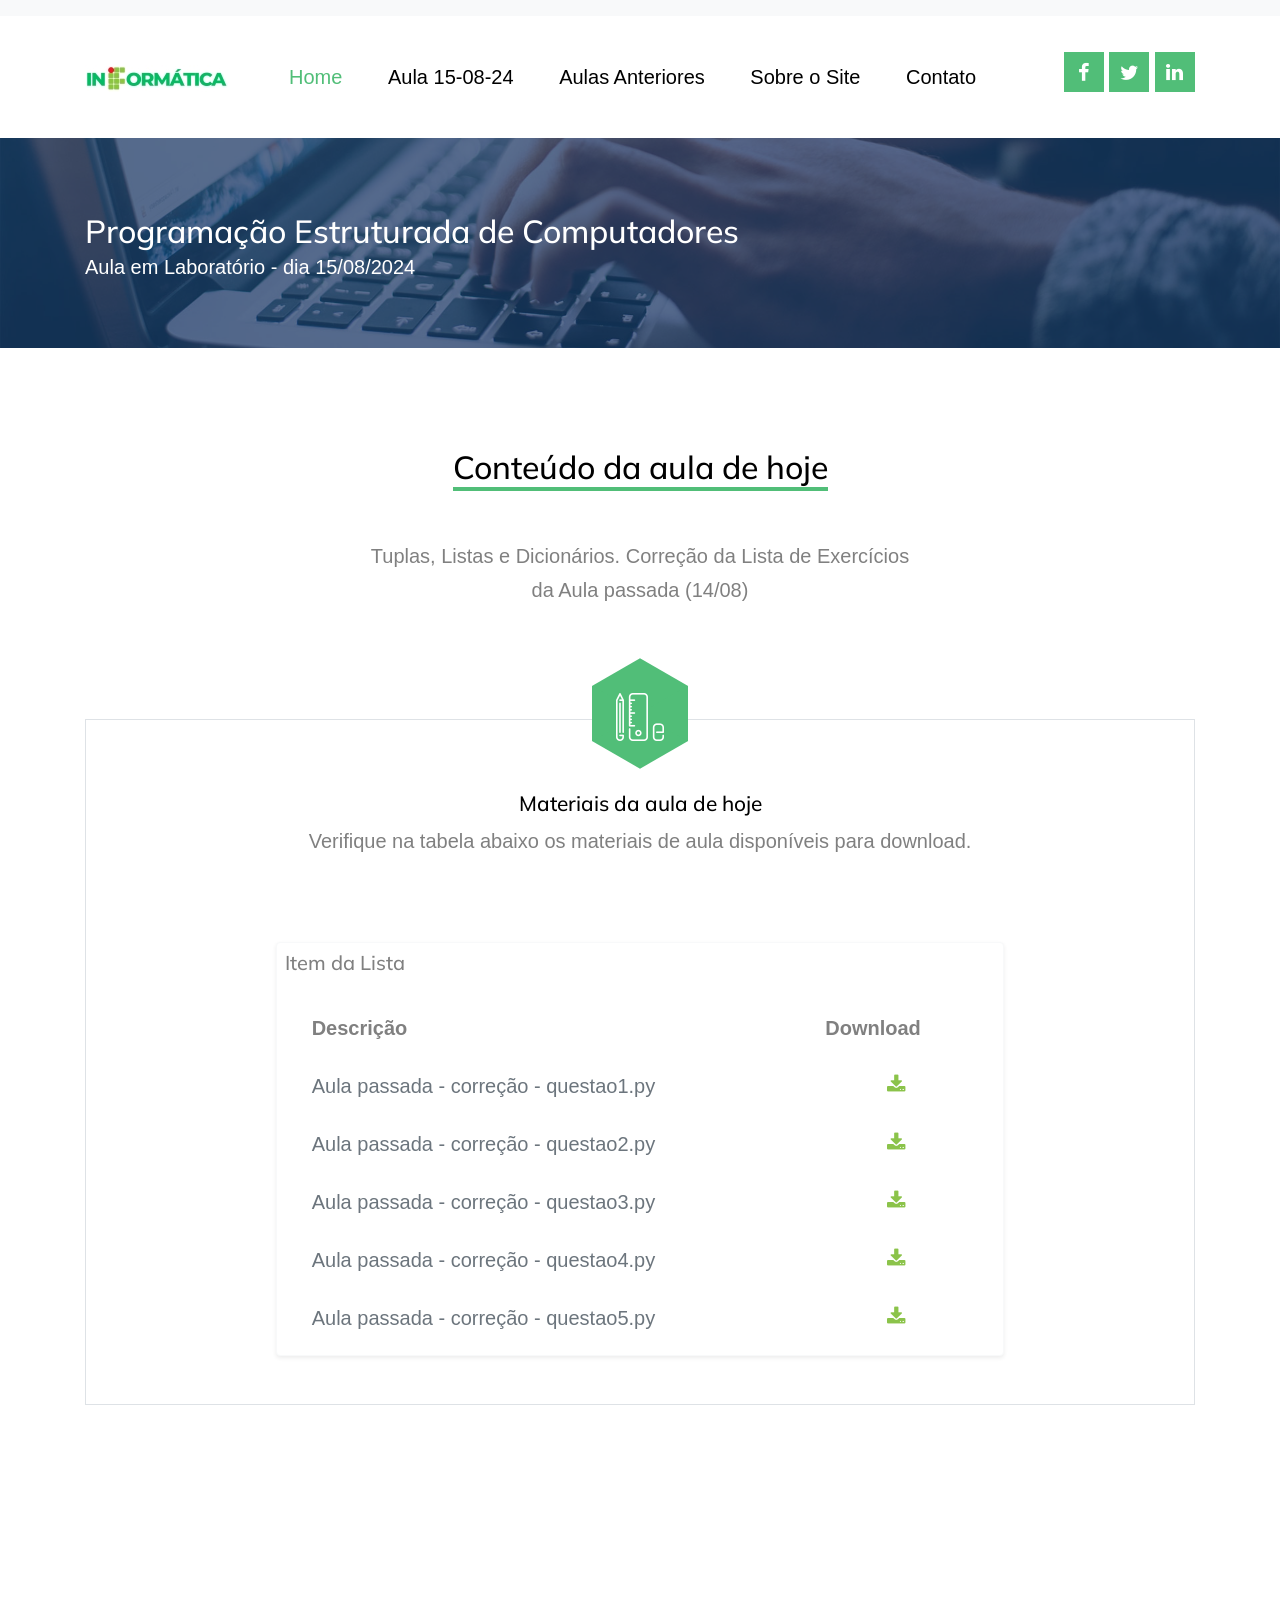
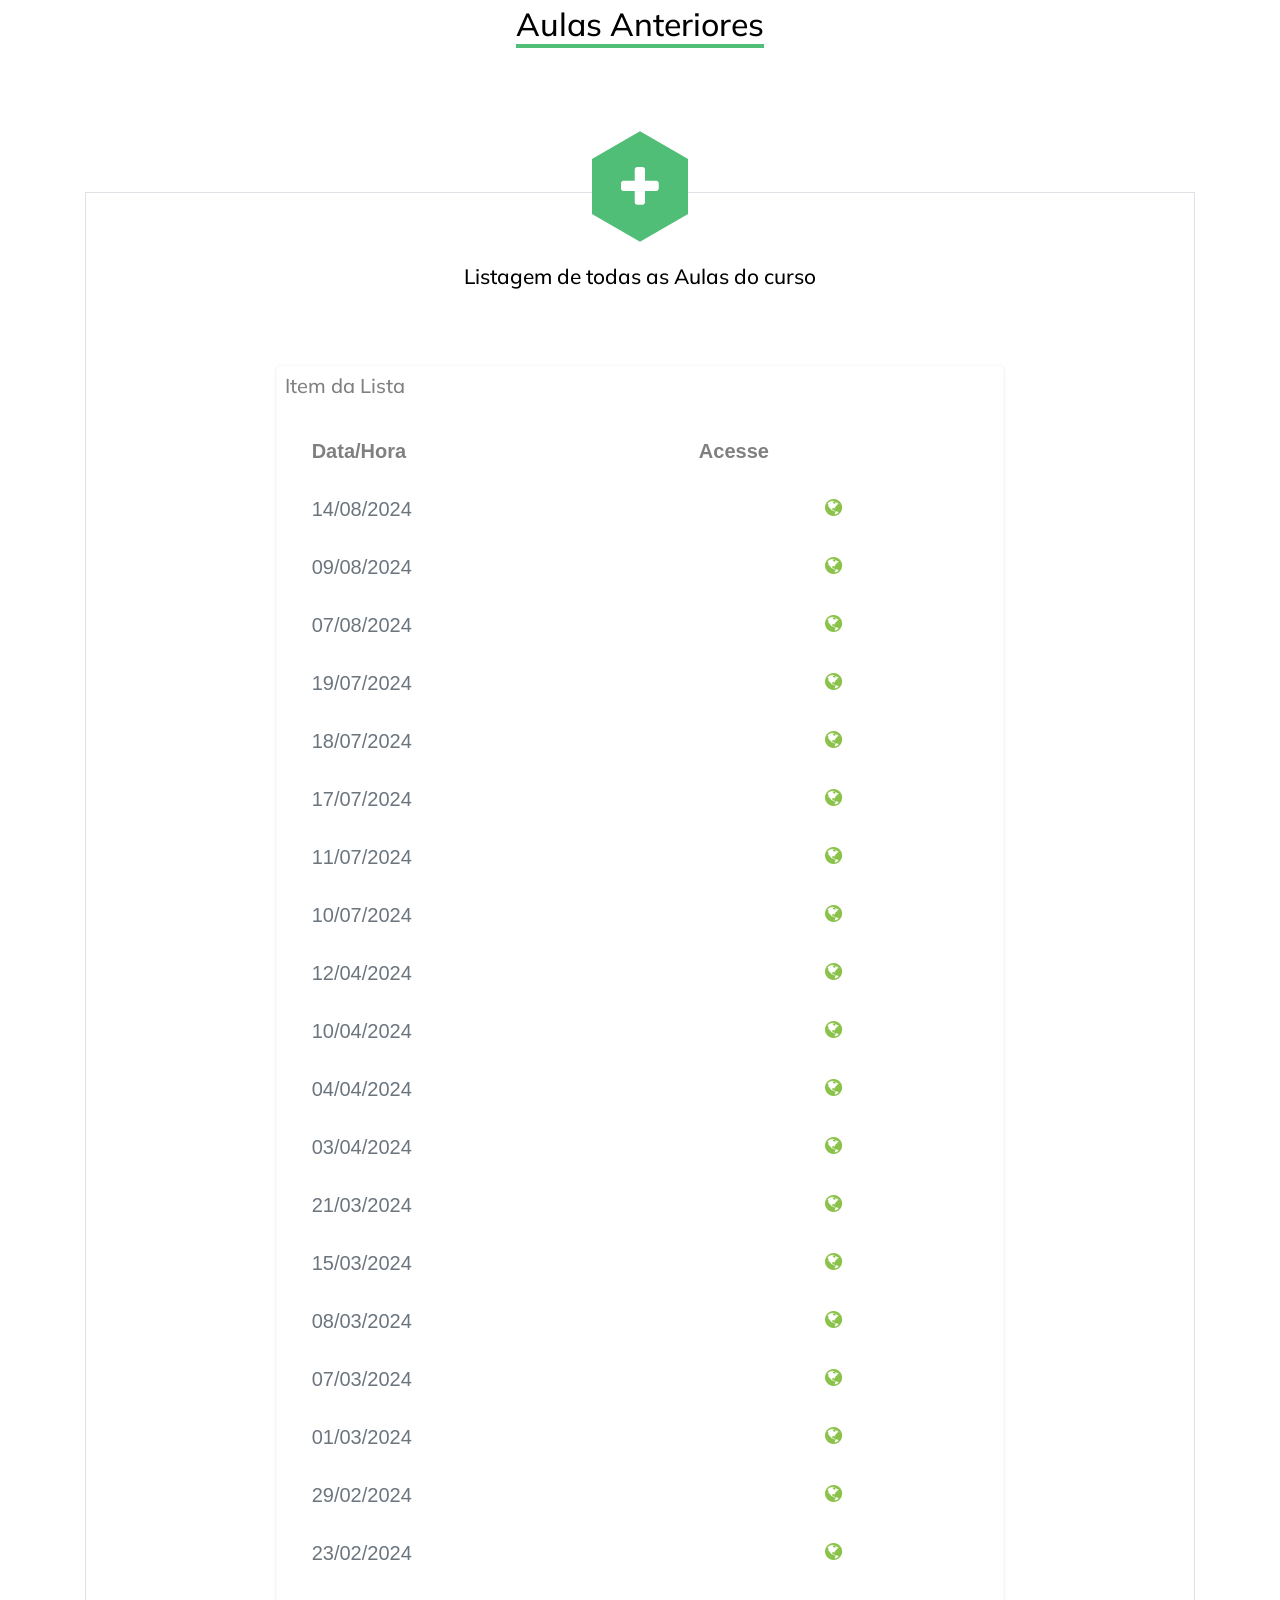
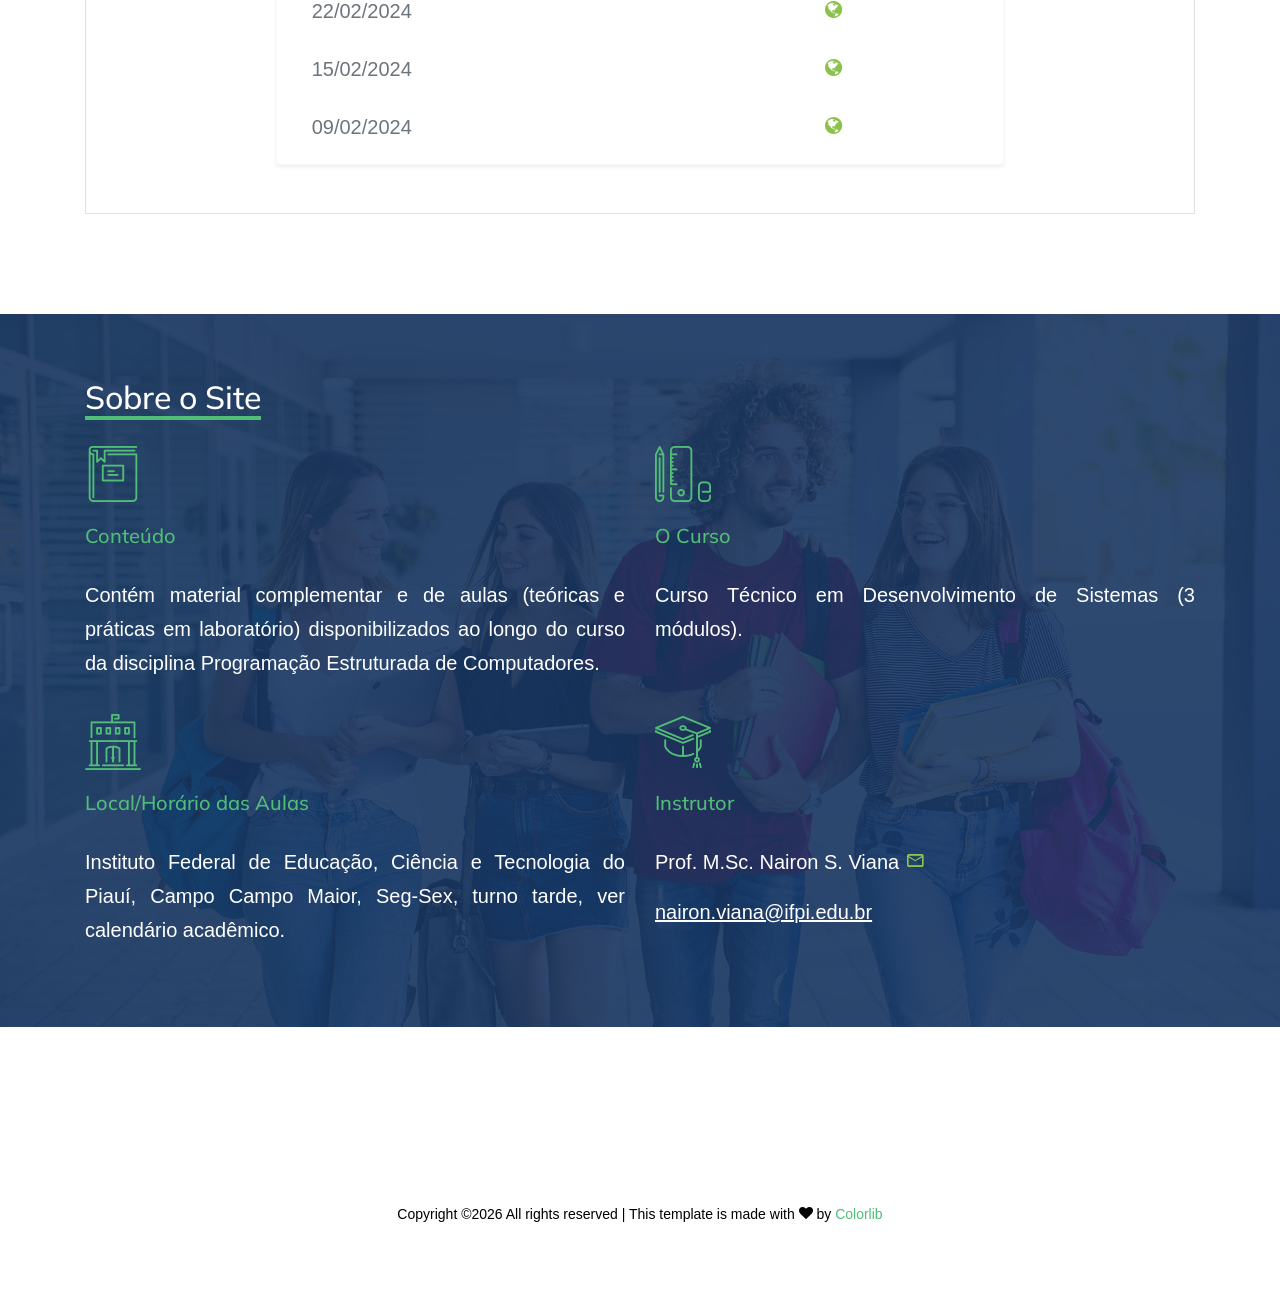
<file: anteriores/08-24/15/index.html>
<!DOCTYPE html>
<html lang="en">

<head>
  <title>Página do WebSite - IFPI</title>
  <meta charset="utf-8">
  <meta name="viewport" content="width=device-width, initial-scale=1, shrink-to-fit=no">


  <link href="https://fonts.googleapis.com/css?family=Muli:300,400,700,900" rel="stylesheet">
  <link rel="stylesheet" href="../../../fonts/icomoon/style.css">

  <link rel="stylesheet" href="../../../css/bootstrap.min.css">
  <link rel="stylesheet" href="../../../css/jquery-ui.css">
  <link rel="stylesheet" href="../../../css/owl.carousel.min.css">
  <link rel="stylesheet" href="../../../css/owl.theme.default.min.css">
  <link rel="stylesheet" href="../../../css/owl.theme.default.min.css">

  <link rel="stylesheet" href="../../../css/jquery.fancybox.min.css">

  <link rel="stylesheet" href="../../../css/bootstrap-datepicker.css">

  <link rel="stylesheet" href="../../../fonts/flaticon/font/flaticon.css">

  <link rel="stylesheet" href="../../../css/aos.css">
  <link href="../../../css/jquery.mb.YTPlayer.min.css" media="all" rel="stylesheet" type="text/css">

  <link rel="stylesheet" href="../../../css/style.css">
  
  <style>
    body {
      font-family: Arial, Helvetica, sans-serif;
      font-size: 20px;
    }
    
    #myBtn {
      display: none;
      position: fixed;
      bottom: 20px;
      right: 30px;
      z-index: 99;
      font-size: 18px;
      border: none;
      outline: none;
      background-color: #51be78;
      color: white;
      cursor: pointer;
      padding: 15px;
      border-radius: 50%;
    }
    
    #myBtn:hover {
      background-color: #51be78;
    }
    </style> 

</head>

<body data-spy="scroll" data-target=".site-navbar-target" data-offset="300">
  
  <button onclick="topFunction()" id="myBtn" title="Go to top">
    <span class="icon-arrow-up scroll-top d-flex align-items-center justify-content-center"></span>
  </button>

  <script>
    // Get the button
    let mybutton = document.getElementById("myBtn");
    
    // When the user scrolls down 20px from the top of the document, show the button
    window.onscroll = function() {scrollFunction()};
    
    function scrollFunction() {
      if (document.body.scrollTop > 20 || document.documentElement.scrollTop > 20) {
        mybutton.style.display = "block";
      } else {
        mybutton.style.display = "none";
      }
    }
    
    // When the user clicks on the button, scroll to the top of the document
    function topFunction() {
      //document.body.scrollTop = 0;
      //document.documentElement.scrollTop = 0;
      window.scrollTo({top: 0, behavior: 'smooth'});
    }
    function closeSideBar() {
      //document.body.scrollTop = 0;
      //document.documentElement.scrollTop = 0;
      document.getElementById("iconclose").style.width = "0%";
      document.getElementById("sidebar").style.width = "0%";
    }
    function openSideBar() {
      //document.body.scrollTop = 0;
      //document.documentElement.scrollTop = 0;
      document.getElementById("sidebar").style.width = "65%";
      document.getElementById("iconclose").style.width = "20%";
    }

    function closeSideBarAndGoHome() {
      closeSideBar();
      window.location = '../../../index.html';
    }

    </script>

  <div class="site-wrap">

    <div class="site-mobile-menu site-navbar-target" id="sidebar">
      <div class="site-mobile-menu-header">
        <div class="site-mobile-menu-close mt-3" id="iconclose">
          <span class="icon-close js-menu-toggle"></span>
        </div>
      </div>
      <div class="site-mobile-menu-body"></div>
    </div>


    <div class="py-2 bg-light">
      <div class="container">

      </div>
    </div>
    <header class="site-navbar py-4 js-sticky-header site-navbar-target" role="banner">

      <div class="container">
        <div class="d-flex align-items-center">
          <div class="site-logo">
            <a href="../../../index.html" class="d-block">
              <img src="../../../images/logo-ifpi.jpg" alt="Image" class="img-fluid">
            </a>
          </div>
          <div class="mr-auto">
            <nav class="site-navigation position-relative text-right" role="navigation">
              <ul class="site-menu main-menu js-clone-nav mr-auto d-none d-lg-block">
                <li class="active" onclick="closeSideBarAndGoHome()">
                  <a href="../../../index.html" class="nav-link text-left">Home</a>
                </li>
                <li onclick="closeSideBar()">
                  <a href="#today" class="nav-link text-left">Aula 15-08-24</a>
                </li>
                <li onclick="closeSideBar()">
                  <a href="#previous" class="nav-link text-left">Aulas Anteriores</a>
                </li>
                <li onclick="closeSideBar()">
                  <a class="active" href="#about_site" class="nav-link text-left">Sobre o Site</a>
                </li>
                <li onclick="closeSideBar()">
                    <a href="index.html#contact_instructor" class="nav-link text-left">Contato</a>
                  </li>
              </ul>                                                                                                                                                                                                                                                                                          </ul>
            </nav>

          </div>
          <div class="ml-auto">
            <div class="social-wrap">
              <a href="#"><span class="icon-facebook"></span></a>
              <a href="#"><span class="icon-twitter"></span></a>
              <a href="#"><span class="icon-linkedin"></span></a>

              <a onclick="openSideBar()" href="#" class="d-inline-block d-lg-none site-menu-toggle js-menu-toggle text-black"><span
                class="icon-menu h3"></span></a>
            </div>
          </div>
         
        </div>
      </div>

    </header>

    
    <div class="hero-slide owl-carousel site-blocks-cover">
      <div class="site-section ftco-subscribe-1 site-blocks-cover pb-5" style="background-image: url('../../../images/bg_1.jpg')">
        <div class="container">
          <div class="row align-items-end">
            <div class="col-lg-12">
              <h2 class="mb-0">Programação Estruturada de Computadores</h2>
              <p>Aula em Laboratório - dia 15/08/2024</p>
            </div>
          </div>
        </div>
      </div> 

    </div>
    

    <div></div>

    <div class="site-section">
      <div class="container">
        <div class="row mb-5 justify-content-center text-center">
          <div class="col-lg-6 mb-5">
            <h2 class="section-title-underline mb-5">
              <span id="today">Conteúdo da aula de hoje</span>
            </h2>
            <p>Tuplas, Listas e Dicionários. Correção da Lista de Exercícios da Aula passada (14/08)</p>
            
          </div>
        </div>
        <div class="row">
          <div class="col-lg-12 col-md-6 mb-4 mb-lg-0">

            <div class="feature-1 border">
              <div class="icon-wrapper bg-primary">
                <span class="flaticon-school-material text-white"></span>
              </div>
              <div class="feature-1-content text-center">
                <h2>Materiais da aula de hoje</h2>
                <p>Verifique na tabela abaixo os materiais de aula disponíveis para download.</p>
                <!--<p><a href="#" class="btn btn-primary px-4 rounded-0">Learn More</a></p>-->
              </div>
              <!-- Table 1 - Bootstrap Brain Component -->
              <div class="py-md-5">
                <div class="row justify-content-center">
                  <div class="col-12 col-lg-12 col-xl-8">
                    <div class="card widget-card border-light shadow-sm">
                      <div class="card-body p-2">
                        <h5 class="card-title widget-card-title mb-4">Item da Lista</h5>
                        <div class="table-responsive col-lg-12">
                          <table class="table table-borderless bsb-table-xl align-middle m-0">
                            <thead>
                              <tr>                              
                                <th>Descrição</th>
                                <th>Download</th>
                              </tr>
                            </thead>
                            <tbody>                              
                              
                              <tr>
                               
                                <td>
                                  <span class="text-secondary fs-7">Aula passada - correção - questao1.py</span>
                                </td>

                                <td class="text-center">
                                  <!--<h6 class="mb-1">Bootstrap</h6>-->                                  
                                    <a href="materiais/questao1.py" target="_blank"><span class="text-success social-wrap icon-download text-secondary md-7"></span></a>                                                                    
                                </td>
                              </tr>

                              <tr>
                                
                                <td>
                                  <span class="text-secondary fs-7">Aula passada - correção - questao2.py</span>
                                </td>

                                <td class="text-center">
                                  <!--<h6 class="mb-1">Bootstrap</h6>-->                                  
                                    <a href="materiais/questao2.py" target="_blank"><span class="text-success social-wrap icon-download text-secondary md-7"></span></a>                                                                    
                                </td>
                              </tr>

                              <tr>
                                
                                <td>
                                  <span class="text-secondary fs-7">Aula passada - correção - questao3.py</span>
                                </td>

                                <td class="text-center">
                                  <!--<h6 class="mb-1">Bootstrap</h6>-->                                  
                                    <a href="materiais/questao3.py" target="_blank"><span class="text-success social-wrap icon-download text-secondary md-7"></span></a>                                                                    
                                </td>
                              </tr>

                              <tr>
                                
                                <td>
                                  <span class="text-secondary fs-7">Aula passada - correção - questao4.py</span>
                                </td>

                                <td class="text-center">
                                  <!--<h6 class="mb-1">Bootstrap</h6>-->                                  
                                    <a href="materiais/questao4.py" target="_blank"><span class="text-success social-wrap icon-download text-secondary md-7"></span></a>                                                                    
                                </td>
                              </tr> 
                              
                              <tr>
                                
                                <td>
                                  <span class="text-secondary fs-7">Aula passada - correção - questao5.py</span>
                                </td>

                                <td class="text-center">
                                  <!--<h6 class="mb-1">Bootstrap</h6>-->                                  
                                    <a href="materiais/questao5.py" target="_blank"><span class="text-success social-wrap icon-download text-secondary md-7"></span></a>                                                                    
                                </td>
                              </tr> 

                            </tbody>
                          </table>
                        </div>
                      </div>
                    </div>
                  </div>
                </div>
              </div>
            </div>
          </div>
        </div>        
      </div>
    </div>
    
    <div class="site-section">
      <div class="container">
        <div class="row mb-5 justify-content-center text-center">
          <div class="col-lg-6 mb-5">
            <h2 class="section-title-underline mb-5">
              <span id="previous">Aulas Anteriores</span>
            </h2>
           
          </div>
        </div>
        <div class="row">
          <div class="col-lg-12 col-md-6 mb-4 mb-lg-0">

            <div class="feature-1 border">
              <div class="icon-wrapper bg-primary">
                <span class="icon-plus text-white"></span>
              </div>
              <div class="feature-1-content text-center">
                <h2>Listagem de todas as Aulas do curso</h2>

                <!--<p><a href="#" class="btn btn-primary px-4 rounded-0">Learn More</a></p>-->
              </div>
              <!-- Table 1 - Bootstrap Brain Component -->
              <div class="py-md-5">
                <div class="row justify-content-center">
                  <div class="col-12 col-lg-12 col-xl-8">
                    <div class="card widget-card border-light shadow-sm">
                      <div class="card-body p-2">
                        <h5 class="card-title widget-card-title mb-4">Item da Lista</h5>
                        <div class="table-responsive col-lg-12">
                          <table class="table table-borderless bsb-table-xl align-middle m-0">
                            <thead>
                              <tr>                              
                                <th>Data/Hora</th>
                                <th>Acesse</th>
                              </tr>
                            </thead>
                            <tbody>

                              <tr>
                                
                                <td>
                                  <span class="text-secondary fs-7">14/08/2024</span>
                                </td>

                                <td class="text-center">
                                  <!--<h6 class="mb-1">Bootstrap</h6>-->                                
                                    <a href="../../../anteriores/08-24/14/index.html"><span class="text-success social-wrap icon-globe text-secondary md-7"></span></a>                                                                    
                                </td>
                              </tr>

                              <tr>
                                
                                <td>
                                  <span class="text-secondary fs-7">09/08/2024</span>
                                </td>

                                <td class="text-center">
                                  <!--<h6 class="mb-1">Bootstrap</h6>-->                                
                                    <a href="../../../anteriores/08-24/09/index.html"><span class="text-success social-wrap icon-globe text-secondary md-7"></span></a>                                                                    
                                </td>
                              </tr>

                              <tr>
                                
                                <td>
                                  <span class="text-secondary fs-7">07/08/2024</span>
                                </td>

                                <td class="text-center">
                                  <!--<h6 class="mb-1">Bootstrap</h6>-->                                  
                                    <a href="https://aula-mod1-07-08.glitch.me" target="_blank"><span class="text-success social-wrap icon-globe text-secondary md-7"></span></a>                                                                    
                                </td>
                              </tr>

                              <tr>

                                <td class="text-justify">
                                  <span class="text-secondary fs-7">19/07/2024</span>
                                </td>

                                <td class="text-center">
                                  <!--<h6 class="mb-1">Bootstrap</h6>-->                                  
                                    <a href="https://aula-mod1-19-07.glitch.me" target="_blank"><span class="text-success social-wrap icon-globe text-secondary md-7"></span></a>                                                                    
                                </td>
                              </tr>

                              <tr>
                                

                                <td class="text-justify">
                                  <span class="text-secondary fs-7">18/07/2024</span>
                                </td>

                                <td class="text-center">
                                  <!--<h6 class="mb-1">Bootstrap</h6>-->                                  
                                    <a href="https://recuperacao-mod1-18-07.glitch.me" target="_blank"><span class="text-success social-wrap icon-globe text-secondary md-7"></span></a>                                                                    
                                </td>
                              </tr>

                              <tr>
                               
                                <td>
                                  <span class="text-secondary fs-7">17/07/2024</span>
                                </td>

                                <td class="text-center">
                                  <!--<h6 class="mb-1">Bootstrap</h6>-->                                  
                                    <a href="https://aula-mod1-17-07.glitch.me" target="_blank"><span class="text-success social-wrap icon-globe text-secondary md-7"></span></a>                                                                    
                                </td>
                              </tr>

                              <tr>
                                
                                <td>
                                  <span class="text-secondary fs-7">11/07/2024</span>
                                </td>

                                <td class="text-center">
                                  <!--<h6 class="mb-1">Bootstrap</h6>-->                                  
                                    <a href="https://aula-mod1-11-07.glitch.me" target="_blank"><span class="text-success social-wrap icon-globe text-secondary md-7"></span></a>                                                                    
                                </td>
                              </tr>

                              <tr>
                                
                                <td>
                                  <span class="text-secondary fs-7">10/07/2024</span>
                                </td>

                                <td class="text-center">
                                  <!--<h6 class="mb-1">Bootstrap</h6>-->                                  
                                    <a href="https://aula-mod1-10-07.glitch.me" target="_blank"><span class="text-success social-wrap icon-globe text-secondary md-7"></span></a>                                                                    
                                </td>
                              </tr>

                              <tr>
                                
                                <td>
                                  <span class="text-secondary fs-7">12/04/2024</span>
                                </td>

                                <td class="text-center">
                                  <!--<h6 class="mb-1">Bootstrap</h6>-->                                  
                                    <a href="https://prova-mod1-12-04.glitch.me" target="_blank"><span class="text-success social-wrap icon-globe text-secondary md-7"></span></a>                                                                    
                                </td>
                              </tr>

                              <tr>
                                
                                <td>
                                  <span class="text-secondary fs-7">10/04/2024</span>
                                </td>

                                <td class="text-center">
                                  <!--<h6 class="mb-1">Bootstrap</h6>-->                                  
                                    <a href="https://aula-mod1-10-04.glitch.me" target="_blank"><span class="text-success social-wrap icon-globe text-secondary md-7"></span></a>                                                                    
                                </td>
                              </tr>

                              <tr>
                                
                                <td>
                                  <span class="text-secondary fs-7">04/04/2024</span>
                                </td>

                                <td class="text-center">
                                  <!--<h6 class="mb-1">Bootstrap</h6>-->                                  
                                    <a href="https://aula-mod1-04-04.glitch.me" target="_blank"><span class="text-success social-wrap icon-globe text-secondary md-7"></span></a>                                                                    
                                </td>
                              </tr>

                              <tr>
                                
                                <td>
                                  <span class="text-secondary fs-7">03/04/2024</span>
                                </td>

                                <td class="text-center">
                                  <!--<h6 class="mb-1">Bootstrap</h6>-->                                  
                                    <a href="https://aula-mod1-03-04.glitch.me" target="_blank"><span class="text-success social-wrap icon-globe text-secondary md-7"></span></a>                                                                    
                                </td>
                              </tr>

                              <tr>
                                
                                <td>
                                  <span class="text-secondary fs-7">21/03/2024</span>
                                </td>

                                <td class="text-center">
                                  <!--<h6 class="mb-1">Bootstrap</h6>-->                                  
                                    <a href="https://aula-mod1-21-03.glitch.me" target="_blank"><span class="text-success social-wrap icon-globe text-secondary md-7"></span></a>                                                                    
                                </td>
                              </tr>

                              <tr>
                                
                                <td>
                                  <span class="text-secondary fs-7">15/03/2024</span>
                                </td>

                                <td class="text-center">
                                  <!--<h6 class="mb-1">Bootstrap</h6>-->                                  
                                    <a href="http://aula-mod1-15-03.glitch.me" target="_blank"><span class="text-success social-wrap icon-globe text-secondary md-7"></span></a>                                                                    
                                </td>
                              </tr>

                              <tr>
                                
                                <td>
                                  <span class="text-secondary fs-7">08/03/2024</span>
                                </td>

                                <td class="text-center">
                                  <!--<h6 class="mb-1">Bootstrap</h6>-->                                  
                                    <a href="https://algoritmos-mod1-08-03.glitch.me" target="_blank"><span class="text-success social-wrap icon-globe text-secondary md-7"></span></a>                                                                    
                                </td>
                              </tr>

                              <tr>
                                
                                <td>
                                  <span class="text-secondary fs-7">07/03/2024</span>
                                </td>

                                <td class="text-center">
                                  <!--<h6 class="mb-1">Bootstrap</h6>-->                                  
                                    <a href="https://aula-algoritmos-07-03.glitch.me" target="_blank"><span class="text-success social-wrap icon-globe text-secondary md-7"></span></a>                                                                    
                                </td>
                              </tr>

                              <tr>
                                
                                <td>
                                  <span class="text-secondary fs-7">01/03/2024</span>
                                </td>

                                <td class="text-center">
                                  <!--<h6 class="mb-1">Bootstrap</h6>-->                                  
                                    <a href="https://algoritmos-mod1-01-03.glitch.me" target="_blank"><span class="text-success social-wrap icon-globe text-secondary md-7"></span></a>                                                                    
                                </td>
                              </tr>

                              <tr>
                                
                                <td>
                                  <span class="text-secondary fs-7">29/02/2024</span>
                                </td>

                                <td class="text-center">
                                  <!--<h6 class="mb-1">Bootstrap</h6>-->                                  
                                    <a href="https://algoritmos-mod1-29-02.glitch.me" target="_blank"><span class="text-success social-wrap icon-globe text-secondary md-7"></span></a>                                                                    
                                </td>
                              </tr>

                              <tr>
                                
                                <td>
                                  <span class="text-secondary fs-7">23/02/2024</span>
                                </td>

                                <td class="text-center">
                                  <!--<h6 class="mb-1">Bootstrap</h6>-->                                  
                                    <a href="https://algoritmos-mod1-23-02.glitch.me" target="_blank"><span class="text-success social-wrap icon-globe text-secondary md-7"></span></a>                                                                    
                                </td>
                              </tr>

                              <tr>
                                
                                <td>
                                  <span class="text-secondary fs-7">22/02/2024</span>
                                </td>

                                <td class="text-center">
                                  <!--<h6 class="mb-1">Bootstrap</h6>-->                                  
                                    <a href="https://aula-mod1-22-02.glitch.me" target="_blank"><span class="text-success social-wrap icon-globe text-secondary md-7"></span></a>                                                                    
                                </td>
                              </tr>

                              <tr>
                                
                                <td>
                                  <span class="text-secondary fs-7">15/02/2024</span>
                                </td>

                                <td class="text-center">
                                  <!--<h6 class="mb-1">Bootstrap</h6>-->                                  
                                    <a href="https://algoritmos-mod1-15-02.glitch.me" target="_blank"><span class="text-success social-wrap icon-globe text-secondary md-7"></span></a>                                                                    
                                </td>
                              </tr>

                              <tr>
                                
                                <td>
                                  <span class="text-secondary fs-7">09/02/2024</span>
                                </td>

                                <td class="text-center">
                                  <!--<h6 class="mb-1">Bootstrap</h6>-->                                  
                                    <a href="https://algoritmos-09-02.glitch.me" target="_blank"><span class="text-success social-wrap icon-globe text-secondary md-7"></span></a>                                                                    
                                </td>
                              </tr>

                            </tbody>
                          </table>
                        </div>
                      </div>
                    </div>
                  </div>
                </div>
              </div>
            </div>
          </div>
        </div>        
      </div>
    </div>

    <div class="section-bg style-1" style="background-image: url('../../../images/hero_1.jpg');">
      <div class="container">
        <div class="row">
          <div class="col-lg-12 text-justify">
            <h2 class="section-title-underline style-2">
              <span id="about_site">Sobre o Site</span>
            </h2>
          </div>
          <div class="col-lg-6 col-md-6 mb-5 mb-lg-0 text-justify">
            <span class="icon flaticon-book"></span>
            <h3>Conteúdo</h3>
            <p class="text-white">Contém material complementar e de aulas (teóricas e práticas em laboratório) disponibilizados ao longo do curso da disciplina Programação Estruturada de Computadores.</p>
          </div>
          <div class="col-lg-6 col-md-6 mb-5 mb-lg-0 text-justify">
            <span class="icon flaticon-school-material"></span>
            <h3>O Curso</h3>
            <p class="text-white">Curso Técnico em Desenvolvimento de Sistemas (3 módulos).</p>
          </div>
          <div class="col-lg-6 col-md-6 mb-5 mb-lg-0 text-justify">
            <span class="icon flaticon-library"></span>
            <h3>Local/Horário das Aulas</h3>
            <p class="text-white">Instituto Federal de Educação, Ciência e Tecnologia do Piauí, Campo Campo Maior, Seg-Sex, turno tarde, ver calendário acadêmico.</p>
          </div>
          <div class="col-lg-6 col-md-6 mb-5 mb-lg-0 text-justify">
            <span class="icon flaticon-mortarboard"></span>
            <h3 id="contact_instructor">Instrutor</h3>
            <p class="text-white">Prof. M.Sc. Nairon S. Viana <a href="mailto:nairon.viana@ifpi.edu.br"><span class="text-success social-wrap icon-mail_outline text-secondary md-7"></span></a></p>
            <p class="text-white"><ins>nairon.viana@ifpi.edu.br</ins></p>
          </div>
        </div>
      </div>
    </div>


    <div class="footer bg-white">
      <div class="container">

        <div class="row">
          <div class="col-12">
            <div class="copyright text-black">
                <p>
                    <!-- Link back to Colorlib can't be removed. Template is licensed under CC BY 3.0. -->
                    Copyright &copy;<script>document.write(new Date().getFullYear());</script> All rights reserved | This template is made with <i class="icon-heart" aria-hidden="true"></i> by <a href="https://colorlib.com" target="_blank" >Colorlib</a>
                    <!-- Link back to Colorlib can't be removed. Template is licensed under CC BY 3.0. -->
                    </p>
            </div>
          </div>
        </div>
      </div>
    </div>
    

  </div>
  <!-- .site-wrap -->


  <!-- loader -->
  <div id="loader" class="show fullscreen"><svg class="circular" width="48px" height="48px"><circle class="path-bg" cx="24" cy="24" r="22" fill="none" stroke-width="4" stroke="#eeeeee"/><circle class="path" cx="24" cy="24" r="22" fill="none" stroke-width="4" stroke-miterlimit="10" stroke="#51be78"/></svg></div>

  <script src="../../../js/jquery-3.3.1.min.js"></script>
  <script src="../../../js/jquery-migrate-3.0.1.min.js"></script>
  <script src="../../../js/jquery-ui.js"></script>
  <script src="../../../js/popper.min.js"></script>
  <script src="../../../js/bootstrap.min.js"></script>
  <script src="../../../js/owl.carousel.min.js"></script>
  <script src="../../../js/jquery.stellar.min.js"></script>
  <script src="../../../js/jquery.countdown.min.js"></script>
  <script src="../../../js/bootstrap-datepicker.min.js"></script>
  <script src="../../../js/jquery.easing.1.3.js"></script>
  <script src="../../../js/aos.js"></script>
  <script src="../../../js/jquery.fancybox.min.js"></script>
  <script src="../../../js/jquery.sticky.js"></script>
  <script src="../../../js/jquery.mb.YTPlayer.min.js"></script>




  <script src="../../../js/main.js"></script>

</body>

</html>
</file>
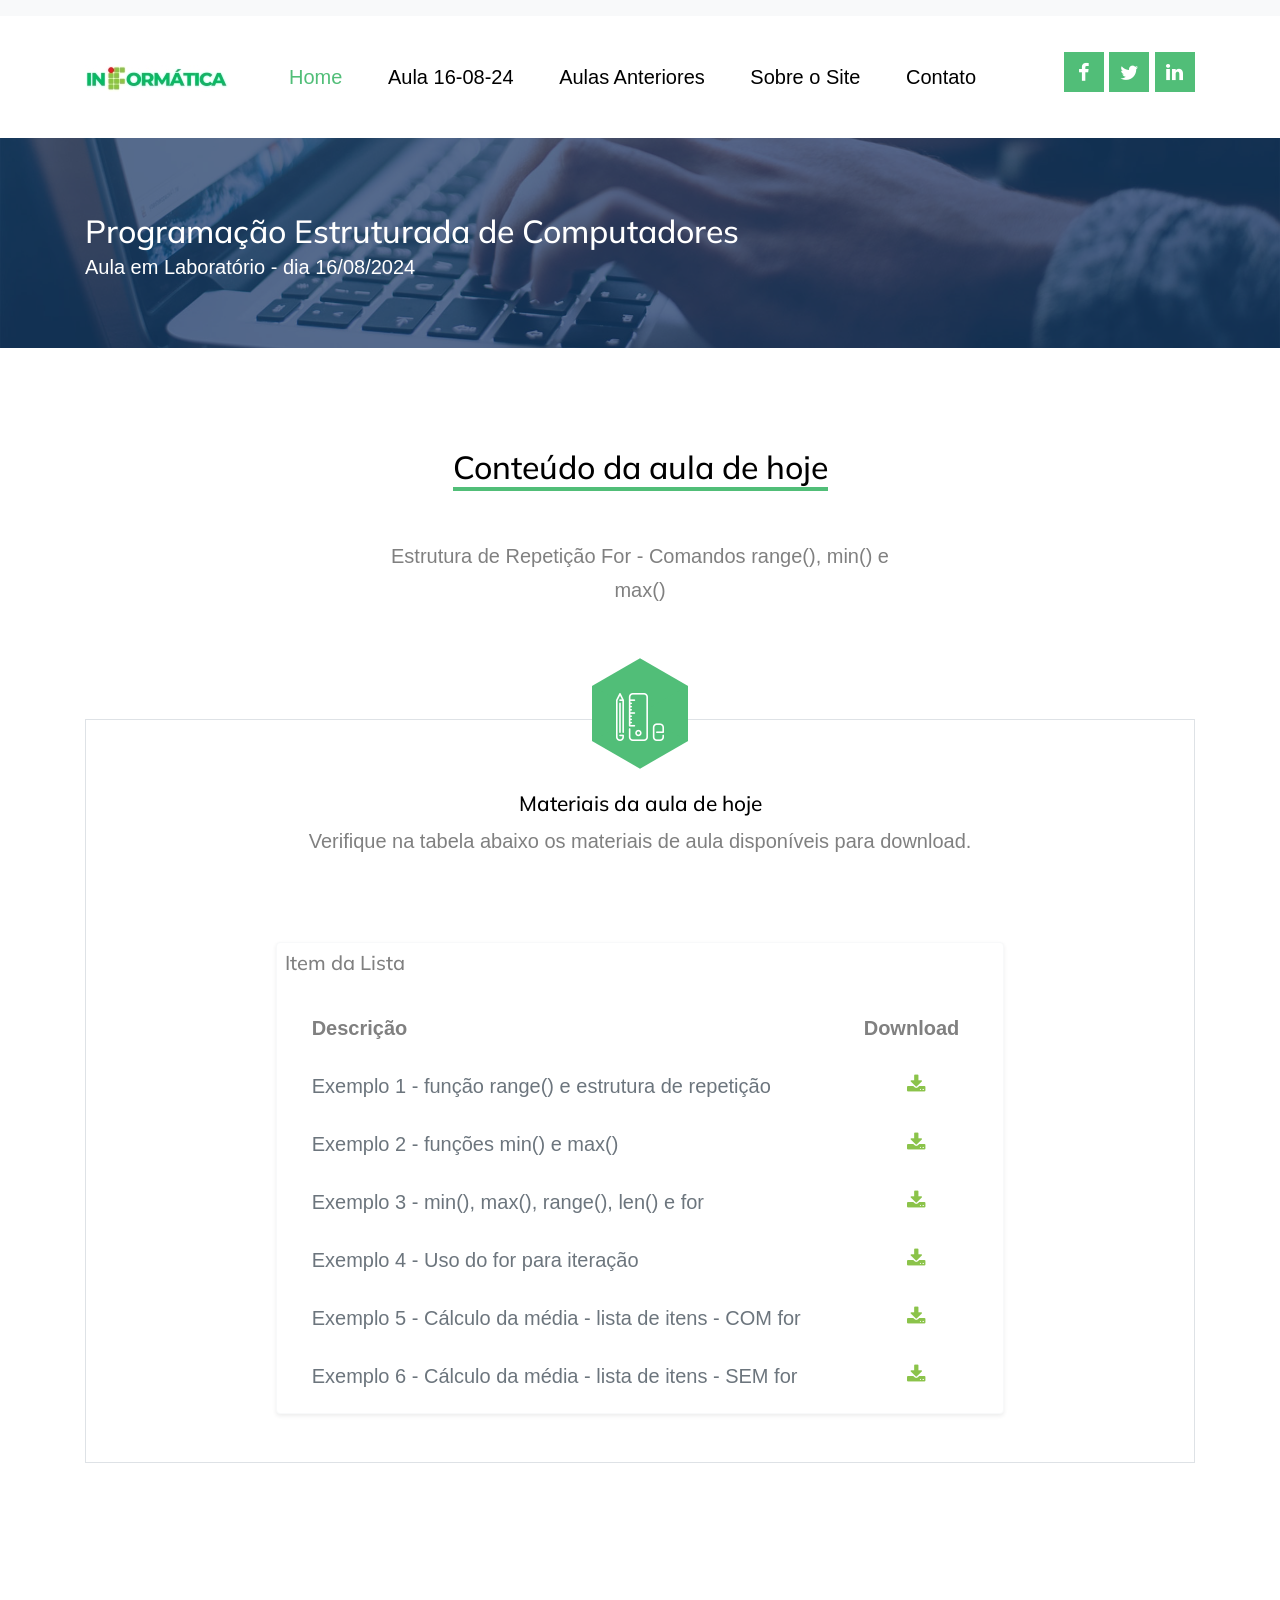
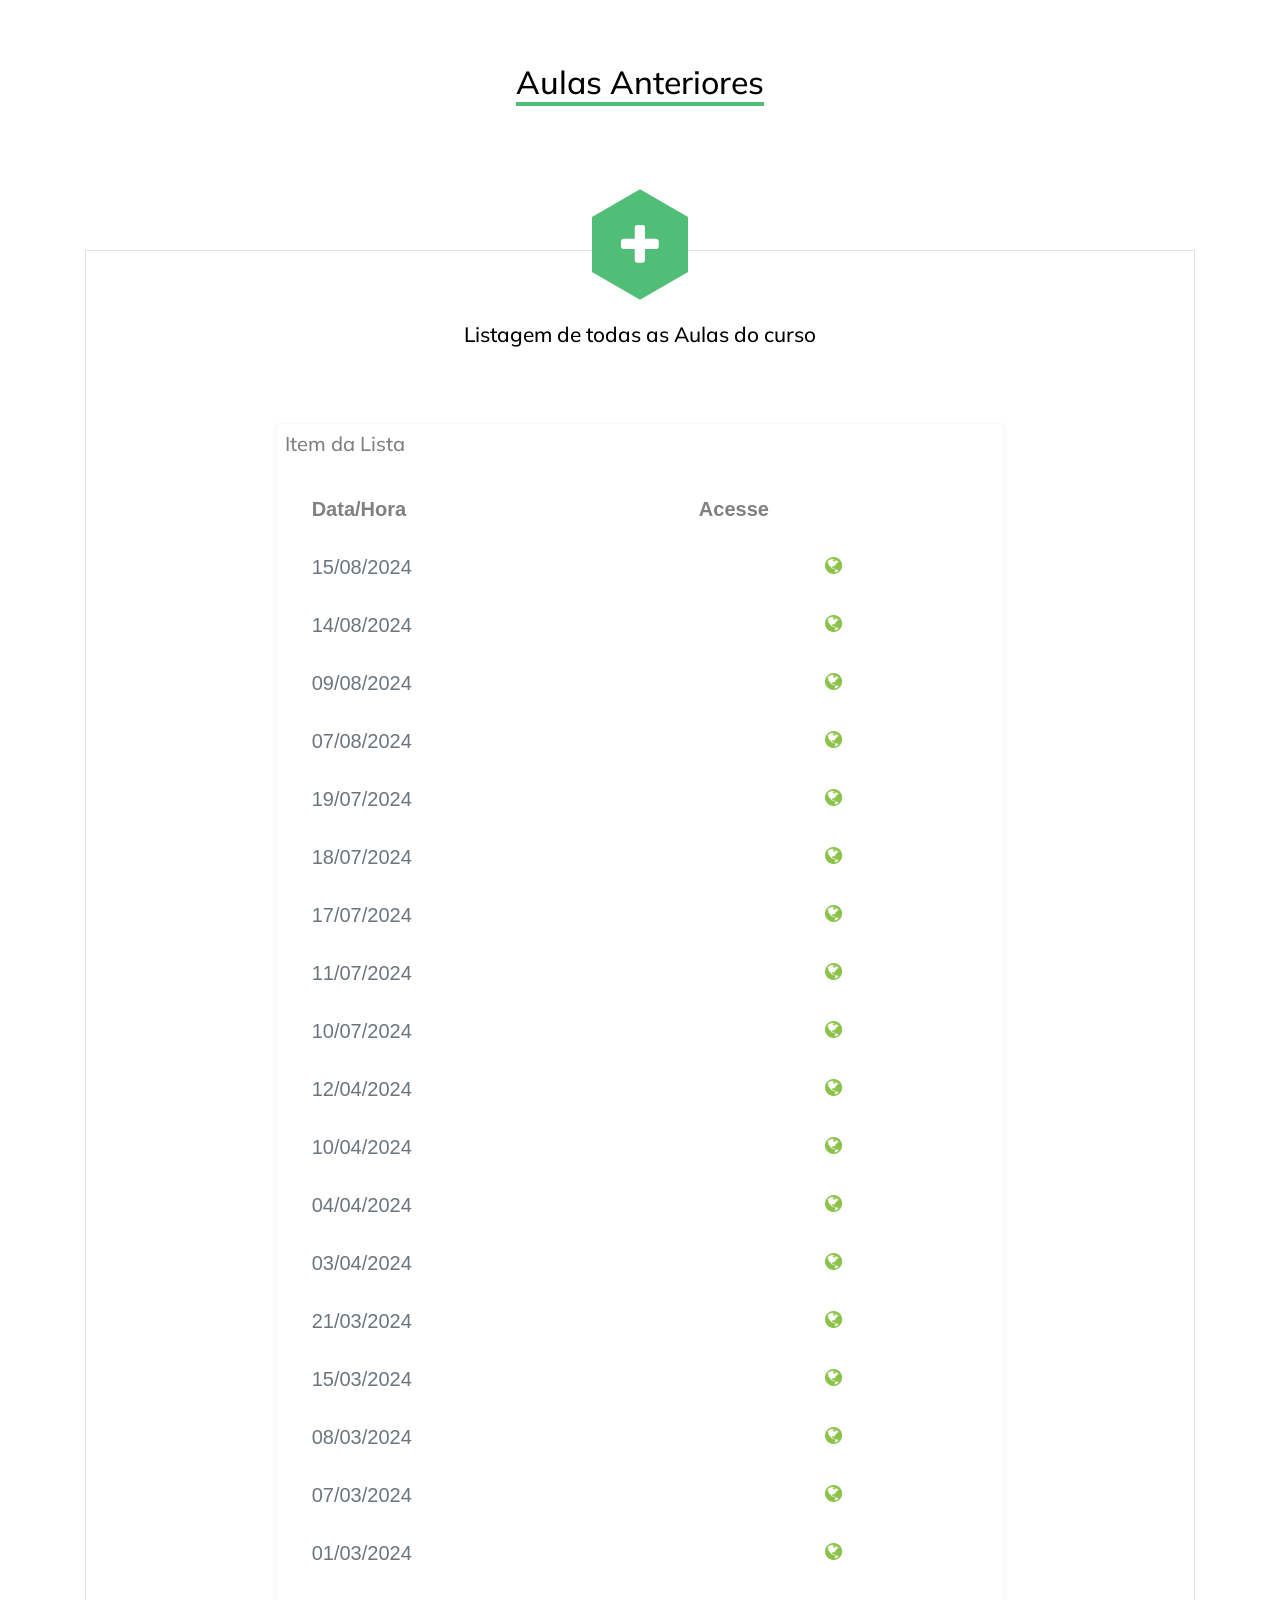
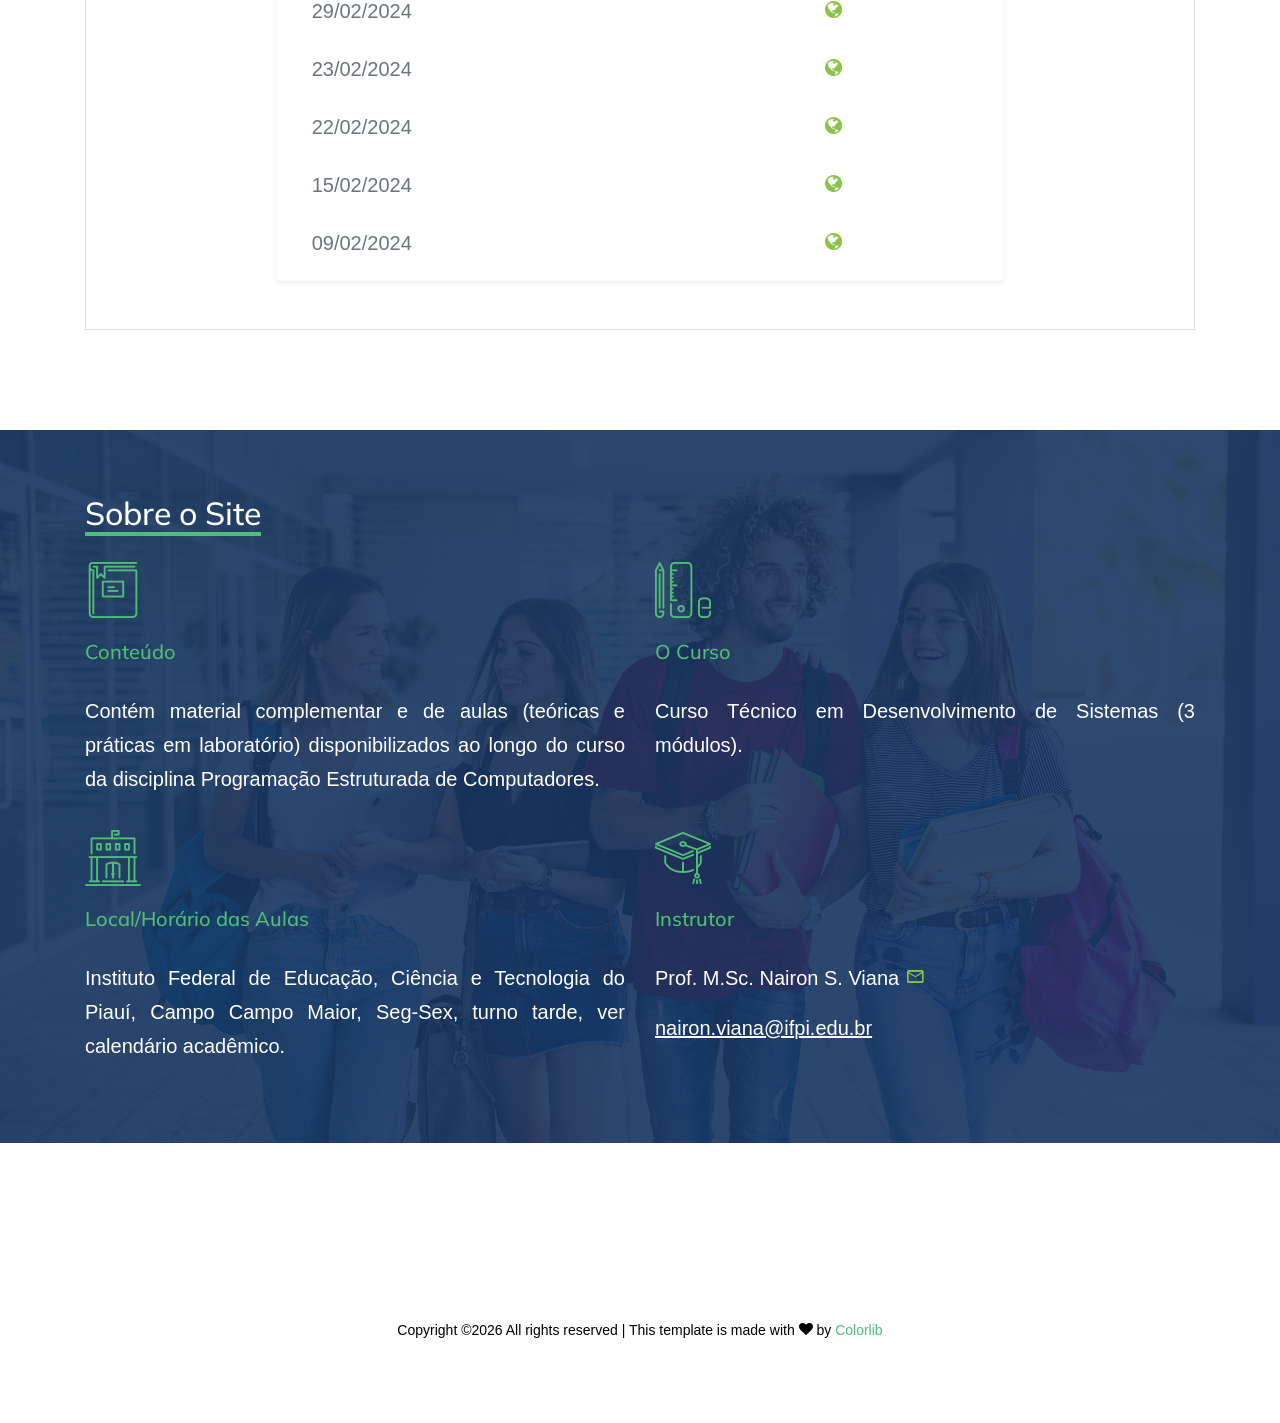
<file: anteriores/08-24/16/index.html>
<!DOCTYPE html>
<html lang="en">

<head>
  <title>Página do WebSite - IFPI</title>
  <meta charset="utf-8">
  <meta name="viewport" content="width=device-width, initial-scale=1, shrink-to-fit=no">


  <link href="https://fonts.googleapis.com/css?family=Muli:300,400,700,900" rel="stylesheet">
  <link rel="stylesheet" href="../../../fonts/icomoon/style.css">

  <link rel="stylesheet" href="../../../css/bootstrap.min.css">
  <link rel="stylesheet" href="../../../css/jquery-ui.css">
  <link rel="stylesheet" href="../../../css/owl.carousel.min.css">
  <link rel="stylesheet" href="../../../css/owl.theme.default.min.css">
  <link rel="stylesheet" href="../../../css/owl.theme.default.min.css">

  <link rel="stylesheet" href="../../../css/jquery.fancybox.min.css">

  <link rel="stylesheet" href="../../../css/bootstrap-datepicker.css">

  <link rel="stylesheet" href="../../../fonts/flaticon/font/flaticon.css">

  <link rel="stylesheet" href="../../../css/aos.css">
  <link href="../../../css/jquery.mb.YTPlayer.min.css" media="all" rel="stylesheet" type="text/css">

  <link rel="stylesheet" href="../../../css/style.css">
  
  <style>
    body {
      font-family: Arial, Helvetica, sans-serif;
      font-size: 20px;
    }
    
    #myBtn {
      display: none;
      position: fixed;
      bottom: 20px;
      right: 30px;
      z-index: 99;
      font-size: 18px;
      border: none;
      outline: none;
      background-color: #51be78;
      color: white;
      cursor: pointer;
      padding: 15px;
      border-radius: 50%;
    }
    
    #myBtn:hover {
      background-color: #51be78;
    }
    </style> 

</head>

<body data-spy="scroll" data-target=".site-navbar-target" data-offset="300">
  
  <button onclick="topFunction()" id="myBtn" title="Go to top">
    <span class="icon-arrow-up scroll-top d-flex align-items-center justify-content-center"></span>
  </button>

  <script>
    // Get the button
    let mybutton = document.getElementById("myBtn");
    
    // When the user scrolls down 20px from the top of the document, show the button
    window.onscroll = function() {scrollFunction()};
    
    function scrollFunction() {
      if (document.body.scrollTop > 20 || document.documentElement.scrollTop > 20) {
        mybutton.style.display = "block";
      } else {
        mybutton.style.display = "none";
      }
    }
    
    // When the user clicks on the button, scroll to the top of the document
    function topFunction() {
      //document.body.scrollTop = 0;
      //document.documentElement.scrollTop = 0;
      window.scrollTo({top: 0, behavior: 'smooth'});
    }
    function closeSideBar() {
      //document.body.scrollTop = 0;
      //document.documentElement.scrollTop = 0;
      document.getElementById("iconclose").style.width = "0%";
      document.getElementById("sidebar").style.width = "0%";
    }
    function openSideBar() {
      //document.body.scrollTop = 0;
      //document.documentElement.scrollTop = 0;
      document.getElementById("sidebar").style.width = "65%";
      document.getElementById("iconclose").style.width = "20%";
    }

    function closeSideBarAndGoHome() {
      closeSideBar();
      window.location = '../../../index.html';
    }

    </script>

  <div class="site-wrap">

    <div class="site-mobile-menu site-navbar-target" id="sidebar">
      <div class="site-mobile-menu-header">
        <div class="site-mobile-menu-close mt-3" id="iconclose">
          <span class="icon-close js-menu-toggle"></span>
        </div>
      </div>
      <div class="site-mobile-menu-body"></div>
    </div>


    <div class="py-2 bg-light">
      <div class="container">

      </div>
    </div>
    <header class="site-navbar py-4 js-sticky-header site-navbar-target" role="banner">

      <div class="container">
        <div class="d-flex align-items-center">
          <div class="site-logo">
            <a href="../../../index.html" class="d-block">
              <img src="../../../images/logo-ifpi.jpg" alt="Image" class="img-fluid">
            </a>
          </div>
          <div class="mr-auto">
            <nav class="site-navigation position-relative text-right" role="navigation">
              <ul class="site-menu main-menu js-clone-nav mr-auto d-none d-lg-block">
                <li class="active" onclick="closeSideBarAndGoHome()">
                  <a href="../../../index.html" class="nav-link text-left">Home</a>
                </li>
                <li onclick="closeSideBar()">
                  <a href="#today" class="nav-link text-left">Aula 16-08-24</a>
                </li>
                <li onclick="closeSideBar()">
                  <a href="#previous" class="nav-link text-left">Aulas Anteriores</a>
                </li>
                <li onclick="closeSideBar()">
                  <a class="active" href="#about_site" class="nav-link text-left">Sobre o Site</a>
                </li>
                <li onclick="closeSideBar()">
                    <a href="index.html#contact_instructor" class="nav-link text-left">Contato</a>
                  </li>
              </ul>                                                                                                                                                                                                                                                                                          </ul>
            </nav>

          </div>
          <div class="ml-auto">
            <div class="social-wrap">
              <a href="#"><span class="icon-facebook"></span></a>
              <a href="#"><span class="icon-twitter"></span></a>
              <a href="#"><span class="icon-linkedin"></span></a>

              <a onclick="openSideBar()" href="#" class="d-inline-block d-lg-none site-menu-toggle js-menu-toggle text-black"><span
                class="icon-menu h3"></span></a>
            </div>
          </div>
         
        </div>
      </div>

    </header>

    
    <div class="hero-slide owl-carousel site-blocks-cover">
      <div class="site-section ftco-subscribe-1 site-blocks-cover pb-5" style="background-image: url('../../../images/bg_1.jpg')">
        <div class="container">
          <div class="row align-items-end">
            <div class="col-lg-12">
              <h2 class="mb-0">Programação Estruturada de Computadores</h2>
              <p>Aula em Laboratório - dia 16/08/2024</p>
            </div>
          </div>
        </div>
      </div> 

    </div>
    

    <div></div>

    <div class="site-section">
      <div class="container">
        <div class="row mb-5 justify-content-center text-center">
          <div class="col-lg-6 mb-5">
            <h2 class="section-title-underline mb-5">
              <span id="today">Conteúdo da aula de hoje</span>
            </h2>
            <p>Estrutura de Repetição For - Comandos range(), min() e max()</p>
            
          </div>
        </div>
        <div class="row">
          <div class="col-lg-12 col-md-6 mb-4 mb-lg-0">

            <div class="feature-1 border">
              <div class="icon-wrapper bg-primary">
                <span class="flaticon-school-material text-white"></span>
              </div>
              <div class="feature-1-content text-center">
                <h2>Materiais da aula de hoje</h2>
                <p>Verifique na tabela abaixo os materiais de aula disponíveis para download.</p>
                <!--<p><a href="#" class="btn btn-primary px-4 rounded-0">Learn More</a></p>-->
              </div>
              <!-- Table 1 - Bootstrap Brain Component -->
              <div class="py-md-5">
                <div class="row justify-content-center">
                  <div class="col-12 col-lg-12 col-xl-8">
                    <div class="card widget-card border-light shadow-sm">
                      <div class="card-body p-2">
                        <h5 class="card-title widget-card-title mb-4">Item da Lista</h5>
                        <div class="table-responsive col-lg-12">
                          <table class="table table-borderless bsb-table-xl align-middle m-0">
                            <thead>
                              <tr>                              
                                <th>Descrição</th>
                                <th>Download</th>
                              </tr>
                            </thead>
                            <tbody>                              
                              
                              <tr>
                               
                                <td>
                                  <span class="text-secondary fs-7">Exemplo 1 - função range() e estrutura de repetição</span>
                                </td>

                                <td class="text-center">
                                  <!--<h6 class="mb-1">Bootstrap</h6>-->                                  
                                    <a href="materiais/aula_python_16_08_exemplo1.py" target="_blank"><span class="text-success social-wrap icon-download text-secondary md-7"></span></a>                                                                    
                                </td>
                              </tr>

                              <tr>
                                
                                <td>
                                  <span class="text-secondary fs-7">Exemplo 2 - funções min() e max()</span>
                                </td>

                                <td class="text-center">
                                  <!--<h6 class="mb-1">Bootstrap</h6>-->                                  
                                    <a href="materiais/aula_python_16_08_exemplo2.py" target="_blank"><span class="text-success social-wrap icon-download text-secondary md-7"></span></a>                                                                    
                                </td>
                              </tr>

                              <tr>
                                
                                <td>
                                  <span class="text-secondary fs-7">Exemplo 3 - min(), max(), range(), len() e for</span>
                                </td>

                                <td class="text-center">
                                  <!--<h6 class="mb-1">Bootstrap</h6>-->                                  
                                    <a href="materiais/aula_python_16_08_exemplo3.py" target="_blank"><span class="text-success social-wrap icon-download text-secondary md-7"></span></a>                                                                    
                                </td>
                              </tr>

                              <tr>
                                
                                <td>
                                  <span class="text-secondary fs-7">Exemplo 4 - Uso do for para iteração</span>
                                </td>

                                <td class="text-center">
                                  <!--<h6 class="mb-1">Bootstrap</h6>-->                                  
                                    <a href="materiais/aula_python_16_08_exemplo4.py" target="_blank"><span class="text-success social-wrap icon-download text-secondary md-7"></span></a>                                                                    
                                </td>
                              </tr> 
                              
                              <tr>
                                
                                <td>
                                  <span class="text-secondary fs-7">Exemplo 5 - Cálculo da média - lista de itens - COM for</span>
                                </td>

                                <td class="text-center">
                                  <!--<h6 class="mb-1">Bootstrap</h6>-->                                  
                                    <a href="materiais/aula_python_16_08_exemplo5.py" target="_blank"><span class="text-success social-wrap icon-download text-secondary md-7"></span></a>                                                                    
                                </td>
                              </tr> 

                              <tr>
                                
                                <td>
                                  <span class="text-secondary fs-7">Exemplo 6 - Cálculo da média - lista de itens - SEM for</span>
                                </td>

                                <td class="text-center">
                                  <!--<h6 class="mb-1">Bootstrap</h6>-->                                  
                                    <a href="materiais/aula_python_16_08_exemplo6.py" target="_blank"><span class="text-success social-wrap icon-download text-secondary md-7"></span></a>                                                                    
                                </td>
                              </tr>                               

                            </tbody>
                          </table>
                        </div>
                      </div>
                    </div>
                  </div>
                </div>
              </div>
            </div>
          </div>
        </div>        
      </div>
    </div>
    
    <div class="site-section">
      <div class="container">
        <div class="row mb-5 justify-content-center text-center">
          <div class="col-lg-6 mb-5">
            <h2 class="section-title-underline mb-5">
              <span id="previous">Aulas Anteriores</span>
            </h2>
           
          </div>
        </div>
        <div class="row">
          <div class="col-lg-12 col-md-6 mb-4 mb-lg-0">

            <div class="feature-1 border">
              <div class="icon-wrapper bg-primary">
                <span class="icon-plus text-white"></span>
              </div>
              <div class="feature-1-content text-center">
                <h2>Listagem de todas as Aulas do curso</h2>

                <!--<p><a href="#" class="btn btn-primary px-4 rounded-0">Learn More</a></p>-->
              </div>
              <!-- Table 1 - Bootstrap Brain Component -->
              <div class="py-md-5">
                <div class="row justify-content-center">
                  <div class="col-12 col-lg-12 col-xl-8">
                    <div class="card widget-card border-light shadow-sm">
                      <div class="card-body p-2">
                        <h5 class="card-title widget-card-title mb-4">Item da Lista</h5>
                        <div class="table-responsive col-lg-12">
                          <table class="table table-borderless bsb-table-xl align-middle m-0">
                            <thead>
                              <tr>                              
                                <th>Data/Hora</th>
                                <th>Acesse</th>
                              </tr>
                            </thead>
                            <tbody>

                              <tr>
                                
                                <td>
                                  <span class="text-secondary fs-7">15/08/2024</span>
                                </td>

                                <td class="text-center">
                                  <!--<h6 class="mb-1">Bootstrap</h6>-->                                
                                    <a href="../../../anteriores/08-24/15/index.html"><span class="text-success social-wrap icon-globe text-secondary md-7"></span></a>                                                                    
                                </td>
                              </tr>

                              <tr>
                                
                                <td>
                                  <span class="text-secondary fs-7">14/08/2024</span>
                                </td>

                                <td class="text-center">
                                  <!--<h6 class="mb-1">Bootstrap</h6>-->                                
                                    <a href="../../../anteriores/08-24/14/index.html"><span class="text-success social-wrap icon-globe text-secondary md-7"></span></a>                                                                    
                                </td>
                              </tr>

                              <tr>
                                
                                <td>
                                  <span class="text-secondary fs-7">09/08/2024</span>
                                </td>

                                <td class="text-center">
                                  <!--<h6 class="mb-1">Bootstrap</h6>-->                                
                                    <a href="../../../anteriores/08-24/09/index.html"><span class="text-success social-wrap icon-globe text-secondary md-7"></span></a>                                                                    
                                </td>
                              </tr>

                              <tr>
                                
                                <td>
                                  <span class="text-secondary fs-7">07/08/2024</span>
                                </td>

                                <td class="text-center">
                                  <!--<h6 class="mb-1">Bootstrap</h6>-->                                  
                                    <a href="https://aula-mod1-07-08.glitch.me" target="_blank"><span class="text-success social-wrap icon-globe text-secondary md-7"></span></a>                                                                    
                                </td>
                              </tr>

                              <tr>

                                <td class="text-justify">
                                  <span class="text-secondary fs-7">19/07/2024</span>
                                </td>

                                <td class="text-center">
                                  <!--<h6 class="mb-1">Bootstrap</h6>-->                                  
                                    <a href="https://aula-mod1-19-07.glitch.me" target="_blank"><span class="text-success social-wrap icon-globe text-secondary md-7"></span></a>                                                                    
                                </td>
                              </tr>

                              <tr>
                                

                                <td class="text-justify">
                                  <span class="text-secondary fs-7">18/07/2024</span>
                                </td>

                                <td class="text-center">
                                  <!--<h6 class="mb-1">Bootstrap</h6>-->                                  
                                    <a href="https://recuperacao-mod1-18-07.glitch.me" target="_blank"><span class="text-success social-wrap icon-globe text-secondary md-7"></span></a>                                                                    
                                </td>
                              </tr>

                              <tr>
                               
                                <td>
                                  <span class="text-secondary fs-7">17/07/2024</span>
                                </td>

                                <td class="text-center">
                                  <!--<h6 class="mb-1">Bootstrap</h6>-->                                  
                                    <a href="https://aula-mod1-17-07.glitch.me" target="_blank"><span class="text-success social-wrap icon-globe text-secondary md-7"></span></a>                                                                    
                                </td>
                              </tr>

                              <tr>
                                
                                <td>
                                  <span class="text-secondary fs-7">11/07/2024</span>
                                </td>

                                <td class="text-center">
                                  <!--<h6 class="mb-1">Bootstrap</h6>-->                                  
                                    <a href="https://aula-mod1-11-07.glitch.me" target="_blank"><span class="text-success social-wrap icon-globe text-secondary md-7"></span></a>                                                                    
                                </td>
                              </tr>

                              <tr>
                                
                                <td>
                                  <span class="text-secondary fs-7">10/07/2024</span>
                                </td>

                                <td class="text-center">
                                  <!--<h6 class="mb-1">Bootstrap</h6>-->                                  
                                    <a href="https://aula-mod1-10-07.glitch.me" target="_blank"><span class="text-success social-wrap icon-globe text-secondary md-7"></span></a>                                                                    
                                </td>
                              </tr>

                              <tr>
                                
                                <td>
                                  <span class="text-secondary fs-7">12/04/2024</span>
                                </td>

                                <td class="text-center">
                                  <!--<h6 class="mb-1">Bootstrap</h6>-->                                  
                                    <a href="https://prova-mod1-12-04.glitch.me" target="_blank"><span class="text-success social-wrap icon-globe text-secondary md-7"></span></a>                                                                    
                                </td>
                              </tr>

                              <tr>
                                
                                <td>
                                  <span class="text-secondary fs-7">10/04/2024</span>
                                </td>

                                <td class="text-center">
                                  <!--<h6 class="mb-1">Bootstrap</h6>-->                                  
                                    <a href="https://aula-mod1-10-04.glitch.me" target="_blank"><span class="text-success social-wrap icon-globe text-secondary md-7"></span></a>                                                                    
                                </td>
                              </tr>

                              <tr>
                                
                                <td>
                                  <span class="text-secondary fs-7">04/04/2024</span>
                                </td>

                                <td class="text-center">
                                  <!--<h6 class="mb-1">Bootstrap</h6>-->                                  
                                    <a href="https://aula-mod1-04-04.glitch.me" target="_blank"><span class="text-success social-wrap icon-globe text-secondary md-7"></span></a>                                                                    
                                </td>
                              </tr>

                              <tr>
                                
                                <td>
                                  <span class="text-secondary fs-7">03/04/2024</span>
                                </td>

                                <td class="text-center">
                                  <!--<h6 class="mb-1">Bootstrap</h6>-->                                  
                                    <a href="https://aula-mod1-03-04.glitch.me" target="_blank"><span class="text-success social-wrap icon-globe text-secondary md-7"></span></a>                                                                    
                                </td>
                              </tr>

                              <tr>
                                
                                <td>
                                  <span class="text-secondary fs-7">21/03/2024</span>
                                </td>

                                <td class="text-center">
                                  <!--<h6 class="mb-1">Bootstrap</h6>-->                                  
                                    <a href="https://aula-mod1-21-03.glitch.me" target="_blank"><span class="text-success social-wrap icon-globe text-secondary md-7"></span></a>                                                                    
                                </td>
                              </tr>

                              <tr>
                                
                                <td>
                                  <span class="text-secondary fs-7">15/03/2024</span>
                                </td>

                                <td class="text-center">
                                  <!--<h6 class="mb-1">Bootstrap</h6>-->                                  
                                    <a href="http://aula-mod1-15-03.glitch.me" target="_blank"><span class="text-success social-wrap icon-globe text-secondary md-7"></span></a>                                                                    
                                </td>
                              </tr>

                              <tr>
                                
                                <td>
                                  <span class="text-secondary fs-7">08/03/2024</span>
                                </td>

                                <td class="text-center">
                                  <!--<h6 class="mb-1">Bootstrap</h6>-->                                  
                                    <a href="https://algoritmos-mod1-08-03.glitch.me" target="_blank"><span class="text-success social-wrap icon-globe text-secondary md-7"></span></a>                                                                    
                                </td>
                              </tr>

                              <tr>
                                
                                <td>
                                  <span class="text-secondary fs-7">07/03/2024</span>
                                </td>

                                <td class="text-center">
                                  <!--<h6 class="mb-1">Bootstrap</h6>-->                                  
                                    <a href="https://aula-algoritmos-07-03.glitch.me" target="_blank"><span class="text-success social-wrap icon-globe text-secondary md-7"></span></a>                                                                    
                                </td>
                              </tr>

                              <tr>
                                
                                <td>
                                  <span class="text-secondary fs-7">01/03/2024</span>
                                </td>

                                <td class="text-center">
                                  <!--<h6 class="mb-1">Bootstrap</h6>-->                                  
                                    <a href="https://algoritmos-mod1-01-03.glitch.me" target="_blank"><span class="text-success social-wrap icon-globe text-secondary md-7"></span></a>                                                                    
                                </td>
                              </tr>

                              <tr>
                                
                                <td>
                                  <span class="text-secondary fs-7">29/02/2024</span>
                                </td>

                                <td class="text-center">
                                  <!--<h6 class="mb-1">Bootstrap</h6>-->                                  
                                    <a href="https://algoritmos-mod1-29-02.glitch.me" target="_blank"><span class="text-success social-wrap icon-globe text-secondary md-7"></span></a>                                                                    
                                </td>
                              </tr>

                              <tr>
                                
                                <td>
                                  <span class="text-secondary fs-7">23/02/2024</span>
                                </td>

                                <td class="text-center">
                                  <!--<h6 class="mb-1">Bootstrap</h6>-->                                  
                                    <a href="https://algoritmos-mod1-23-02.glitch.me" target="_blank"><span class="text-success social-wrap icon-globe text-secondary md-7"></span></a>                                                                    
                                </td>
                              </tr>

                              <tr>
                                
                                <td>
                                  <span class="text-secondary fs-7">22/02/2024</span>
                                </td>

                                <td class="text-center">
                                  <!--<h6 class="mb-1">Bootstrap</h6>-->                                  
                                    <a href="https://aula-mod1-22-02.glitch.me" target="_blank"><span class="text-success social-wrap icon-globe text-secondary md-7"></span></a>                                                                    
                                </td>
                              </tr>

                              <tr>
                                
                                <td>
                                  <span class="text-secondary fs-7">15/02/2024</span>
                                </td>

                                <td class="text-center">
                                  <!--<h6 class="mb-1">Bootstrap</h6>-->                                  
                                    <a href="https://algoritmos-mod1-15-02.glitch.me" target="_blank"><span class="text-success social-wrap icon-globe text-secondary md-7"></span></a>                                                                    
                                </td>
                              </tr>

                              <tr>
                                
                                <td>
                                  <span class="text-secondary fs-7">09/02/2024</span>
                                </td>

                                <td class="text-center">
                                  <!--<h6 class="mb-1">Bootstrap</h6>-->                                  
                                    <a href="https://algoritmos-09-02.glitch.me" target="_blank"><span class="text-success social-wrap icon-globe text-secondary md-7"></span></a>                                                                    
                                </td>
                              </tr>

                            </tbody>
                          </table>
                        </div>
                      </div>
                    </div>
                  </div>
                </div>
              </div>
            </div>
          </div>
        </div>        
      </div>
    </div>

    <div class="section-bg style-1" style="background-image: url('../../../images/hero_1.jpg');">
      <div class="container">
        <div class="row">
          <div class="col-lg-12 text-justify">
            <h2 class="section-title-underline style-2">
              <span id="about_site">Sobre o Site</span>
            </h2>
          </div>
          <div class="col-lg-6 col-md-6 mb-5 mb-lg-0 text-justify">
            <span class="icon flaticon-book"></span>
            <h3>Conteúdo</h3>
            <p class="text-white">Contém material complementar e de aulas (teóricas e práticas em laboratório) disponibilizados ao longo do curso da disciplina Programação Estruturada de Computadores.</p>
          </div>
          <div class="col-lg-6 col-md-6 mb-5 mb-lg-0 text-justify">
            <span class="icon flaticon-school-material"></span>
            <h3>O Curso</h3>
            <p class="text-white">Curso Técnico em Desenvolvimento de Sistemas (3 módulos).</p>
          </div>
          <div class="col-lg-6 col-md-6 mb-5 mb-lg-0 text-justify">
            <span class="icon flaticon-library"></span>
            <h3>Local/Horário das Aulas</h3>
            <p class="text-white">Instituto Federal de Educação, Ciência e Tecnologia do Piauí, Campo Campo Maior, Seg-Sex, turno tarde, ver calendário acadêmico.</p>
          </div>
          <div class="col-lg-6 col-md-6 mb-5 mb-lg-0 text-justify">
            <span class="icon flaticon-mortarboard"></span>
            <h3 id="contact_instructor">Instrutor</h3>
            <p class="text-white">Prof. M.Sc. Nairon S. Viana <a href="mailto:nairon.viana@ifpi.edu.br"><span class="text-success social-wrap icon-mail_outline text-secondary md-7"></span></a></p>
            <p class="text-white"><ins>nairon.viana@ifpi.edu.br</ins></p>
          </div>
        </div>
      </div>
    </div>


    <div class="footer bg-white">
      <div class="container">

        <div class="row">
          <div class="col-12">
            <div class="copyright text-black">
                <p>
                    <!-- Link back to Colorlib can't be removed. Template is licensed under CC BY 3.0. -->
                    Copyright &copy;<script>document.write(new Date().getFullYear());</script> All rights reserved | This template is made with <i class="icon-heart" aria-hidden="true"></i> by <a href="https://colorlib.com" target="_blank" >Colorlib</a>
                    <!-- Link back to Colorlib can't be removed. Template is licensed under CC BY 3.0. -->
                    </p>
            </div>
          </div>
        </div>
      </div>
    </div>
    

  </div>
  <!-- .site-wrap -->


  <!-- loader -->
  <div id="loader" class="show fullscreen"><svg class="circular" width="48px" height="48px"><circle class="path-bg" cx="24" cy="24" r="22" fill="none" stroke-width="4" stroke="#eeeeee"/><circle class="path" cx="24" cy="24" r="22" fill="none" stroke-width="4" stroke-miterlimit="10" stroke="#51be78"/></svg></div>

  <script src="../../../js/jquery-3.3.1.min.js"></script>
  <script src="../../../js/jquery-migrate-3.0.1.min.js"></script>
  <script src="../../../js/jquery-ui.js"></script>
  <script src="../../../js/popper.min.js"></script>
  <script src="../../../js/bootstrap.min.js"></script>
  <script src="../../../js/owl.carousel.min.js"></script>
  <script src="../../../js/jquery.stellar.min.js"></script>
  <script src="../../../js/jquery.countdown.min.js"></script>
  <script src="../../../js/bootstrap-datepicker.min.js"></script>
  <script src="../../../js/jquery.easing.1.3.js"></script>
  <script src="../../../js/aos.js"></script>
  <script src="../../../js/jquery.fancybox.min.js"></script>
  <script src="../../../js/jquery.sticky.js"></script>
  <script src="../../../js/jquery.mb.YTPlayer.min.js"></script>




  <script src="../../../js/main.js"></script>

</body>

</html>
</file>
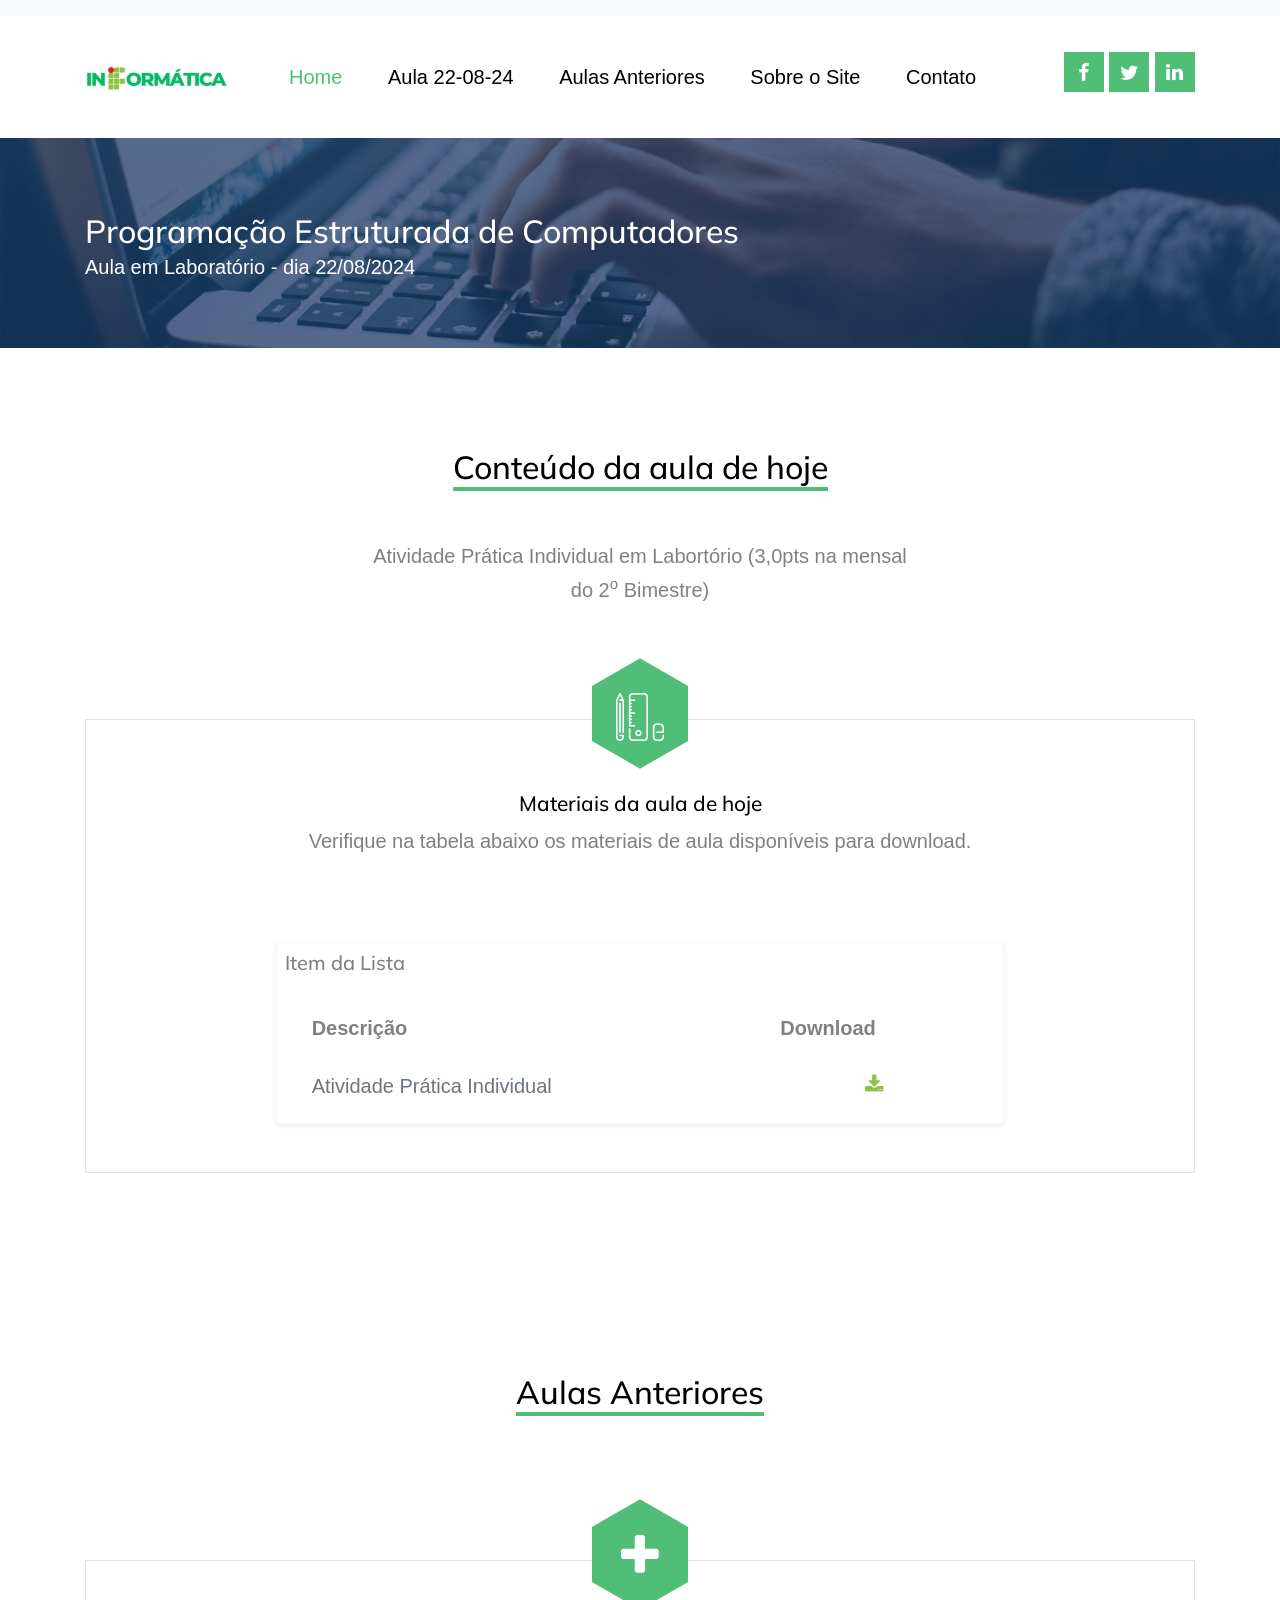
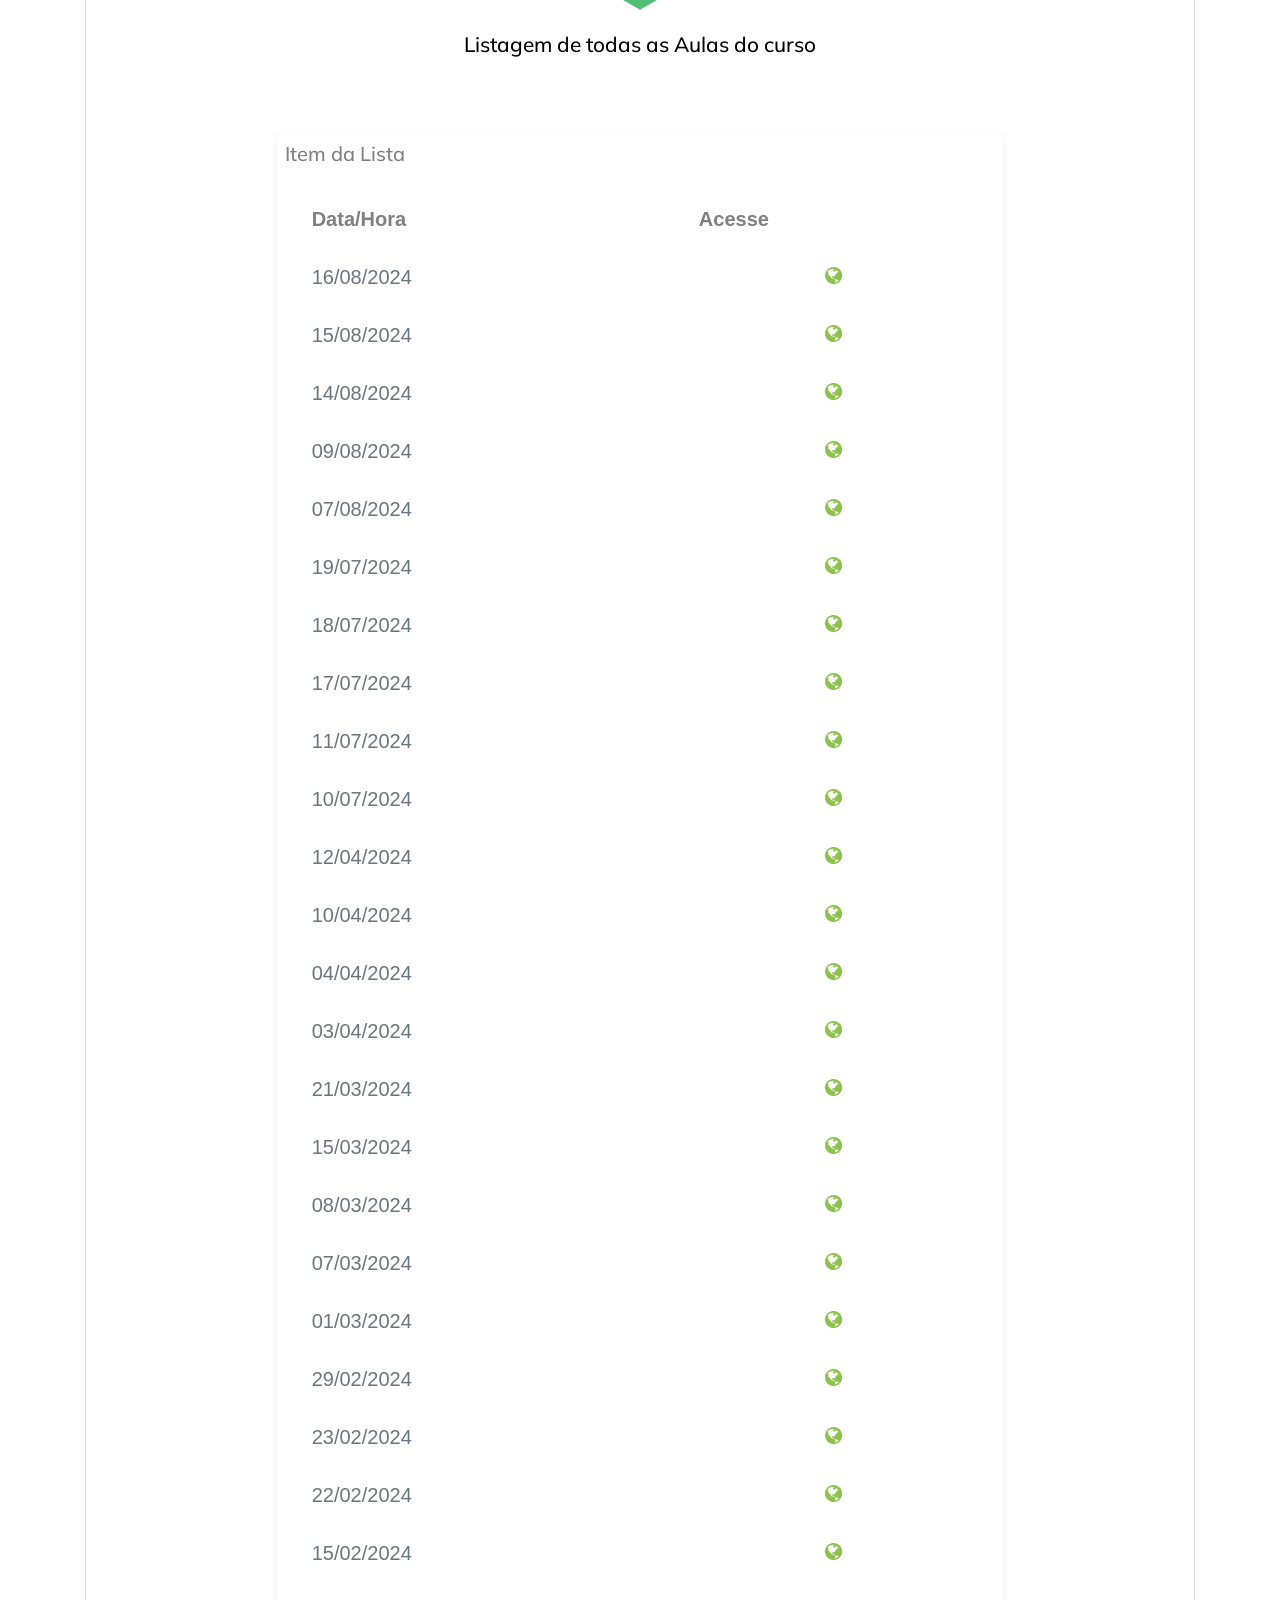
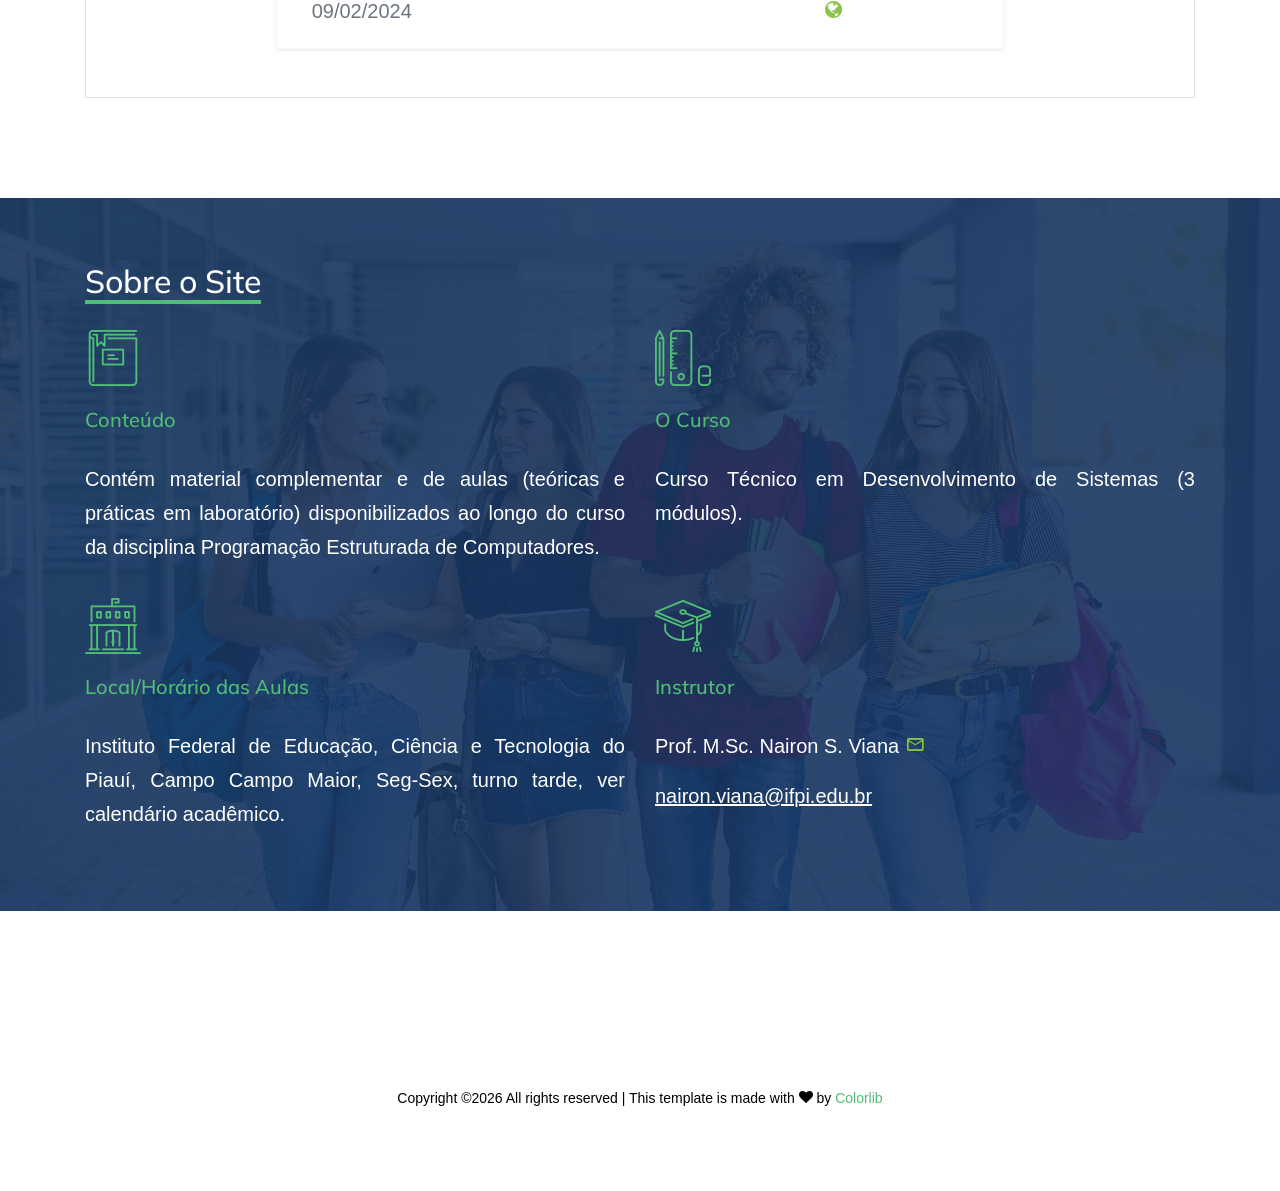
<file: anteriores/08-24/22/index.html>
<!DOCTYPE html>
<html lang="en">

<head>
  <title>Página do WebSite - IFPI</title>
  <meta charset="utf-8">
  <meta name="viewport" content="width=device-width, initial-scale=1, shrink-to-fit=no">


  <link href="https://fonts.googleapis.com/css?family=Muli:300,400,700,900" rel="stylesheet">
  <link rel="stylesheet" href="../../../fonts/icomoon/style.css">

  <link rel="stylesheet" href="../../../css/bootstrap.min.css">
  <link rel="stylesheet" href="../../../css/jquery-ui.css">
  <link rel="stylesheet" href="../../../css/owl.carousel.min.css">
  <link rel="stylesheet" href="../../../css/owl.theme.default.min.css">
  <link rel="stylesheet" href="../../../css/owl.theme.default.min.css">

  <link rel="stylesheet" href="../../../css/jquery.fancybox.min.css">

  <link rel="stylesheet" href="../../../css/bootstrap-datepicker.css">

  <link rel="stylesheet" href="../../../fonts/flaticon/font/flaticon.css">

  <link rel="stylesheet" href="../../../css/aos.css">
  <link href="../../../css/jquery.mb.YTPlayer.min.css" media="all" rel="stylesheet" type="text/css">

  <link rel="stylesheet" href="../../../css/style.css">
  
  <style>
    body {
      font-family: Arial, Helvetica, sans-serif;
      font-size: 20px;
    }
    
    #myBtn {
      display: none;
      position: fixed;
      bottom: 20px;
      right: 30px;
      z-index: 99;
      font-size: 18px;
      border: none;
      outline: none;
      background-color: #51be78;
      color: white;
      cursor: pointer;
      padding: 15px;
      border-radius: 50%;
    }
    
    #myBtn:hover {
      background-color: #51be78;
    }
    </style> 

</head>

<body data-spy="scroll" data-target=".site-navbar-target" data-offset="300">
  
  <button onclick="topFunction()" id="myBtn" title="Go to top">
    <span class="icon-arrow-up scroll-top d-flex align-items-center justify-content-center"></span>
  </button>

  <script>
    // Get the button
    let mybutton = document.getElementById("myBtn");
    
    // When the user scrolls down 20px from the top of the document, show the button
    window.onscroll = function() {scrollFunction()};
    
    function scrollFunction() {
      if (document.body.scrollTop > 20 || document.documentElement.scrollTop > 20) {
        mybutton.style.display = "block";
      } else {
        mybutton.style.display = "none";
      }
    }
    
    // When the user clicks on the button, scroll to the top of the document
    function topFunction() {
      //document.body.scrollTop = 0;
      //document.documentElement.scrollTop = 0;
      window.scrollTo({top: 0, behavior: 'smooth'});
    }
    function closeSideBar() {
      //document.body.scrollTop = 0;
      //document.documentElement.scrollTop = 0;
      document.getElementById("iconclose").style.width = "0%";
      document.getElementById("sidebar").style.width = "0%";
    }
    function openSideBar() {
      //document.body.scrollTop = 0;
      //document.documentElement.scrollTop = 0;
      document.getElementById("sidebar").style.width = "65%";
      document.getElementById("iconclose").style.width = "20%";
    }

    function closeSideBarAndGoHome() {
      closeSideBar();
      window.location = '../../../index.html';
    }

    </script>

  <div class="site-wrap">

    <div class="site-mobile-menu site-navbar-target" id="sidebar">
      <div class="site-mobile-menu-header">
        <div class="site-mobile-menu-close mt-3" id="iconclose">
          <span class="icon-close js-menu-toggle"></span>
        </div>
      </div>
      <div class="site-mobile-menu-body"></div>
    </div>


    <div class="py-2 bg-light">
      <div class="container">

      </div>
    </div>
    <header class="site-navbar py-4 js-sticky-header site-navbar-target" role="banner">

      <div class="container">
        <div class="d-flex align-items-center">
          <div class="site-logo">
            <a href="../../../index.html" class="d-block">
              <img src="../../../images/logo-ifpi.jpg" alt="Image" class="img-fluid">
            </a>
          </div>
          <div class="mr-auto">
            <nav class="site-navigation position-relative text-right" role="navigation">
              <ul class="site-menu main-menu js-clone-nav mr-auto d-none d-lg-block">
                <li class="active" onclick="closeSideBarAndGoHome()">
                  <a href="../../../index.html" class="nav-link text-left">Home</a>
                </li>
                <li onclick="closeSideBar()">
                  <a href="#today" class="nav-link text-left">Aula 22-08-24</a>
                </li>
                <li onclick="closeSideBar()">
                  <a href="#previous" class="nav-link text-left">Aulas Anteriores</a>
                </li>
                <li onclick="closeSideBar()">
                  <a class="active" href="#about_site" class="nav-link text-left">Sobre o Site</a>
                </li>
                <li onclick="closeSideBar()">
                    <a href="index.html#contact_instructor" class="nav-link text-left">Contato</a>
                  </li>
              </ul>                                                                                                                                                                                                                                                                                          </ul>
            </nav>

          </div>
          <div class="ml-auto">
            <div class="social-wrap">
              <a href="#"><span class="icon-facebook"></span></a>
              <a href="#"><span class="icon-twitter"></span></a>
              <a href="#"><span class="icon-linkedin"></span></a>

              <a onclick="openSideBar()" href="#" class="d-inline-block d-lg-none site-menu-toggle js-menu-toggle text-black"><span
                class="icon-menu h3"></span></a>
            </div>
          </div>
         
        </div>
      </div>

    </header>

    
    <div class="hero-slide owl-carousel site-blocks-cover">
      <div class="site-section ftco-subscribe-1 site-blocks-cover pb-5" style="background-image: url('../../../images/bg_1.jpg')">
        <div class="container">
          <div class="row align-items-end">
            <div class="col-lg-12">
              <h2 class="mb-0">Programação Estruturada de Computadores</h2>
              <p>Aula em Laboratório - dia 22/08/2024</p>
            </div>
          </div>
        </div>
      </div> 

    </div>
    

    <div></div>

    <div class="site-section">
      <div class="container">
        <div class="row mb-5 justify-content-center text-center">
          <div class="col-lg-6 mb-5">
            <h2 class="section-title-underline mb-5">
              <span id="today">Conteúdo da aula de hoje</span>
            </h2>
            <p>Atividade Prática Individual em Labortório (3,0pts na mensal do 2<sup>o</sup> Bimestre)</p>
            
          </div>
        </div>
        <div class="row">
          <div class="col-lg-12 col-md-6 mb-4 mb-lg-0">

            <div class="feature-1 border">
              <div class="icon-wrapper bg-primary">
                <span class="flaticon-school-material text-white"></span>
              </div>
              <div class="feature-1-content text-center">
                <h2>Materiais da aula de hoje</h2>
                <p>Verifique na tabela abaixo os materiais de aula disponíveis para download.</p>
                <!--<p><a href="#" class="btn btn-primary px-4 rounded-0">Learn More</a></p>-->
              </div>
              <!-- Table 1 - Bootstrap Brain Component -->
              <div class="py-md-5">
                <div class="row justify-content-center">
                  <div class="col-12 col-lg-12 col-xl-8">
                    <div class="card widget-card border-light shadow-sm">
                      <div class="card-body p-2">
                        <h5 class="card-title widget-card-title mb-4">Item da Lista</h5>
                        <div class="table-responsive col-lg-12">
                          <table class="table table-borderless bsb-table-xl align-middle m-0">
                            <thead>
                              <tr>                              
                                <th>Descrição</th>
                                <th>Download</th>
                              </tr>
                            </thead>
                            <tbody>                              
                              
                              <tr>

                                <td class="text-justify">
                                  <span class="text-secondary fs-7">Atividade Prática Individual</span>
                                </td>

                                <td class="text-center">
                                  <!--<h6 class="mb-1">Bootstrap</h6>-->                                  
                                    <a href="materiais/Atividade_Pratica_Aula_22_08_2024.pdf" target="_blank"><span class="text-success social-wrap icon-download text-secondary md-7"></span></a>                                                                    
                                </td>
                              </tr>                                                           

                            </tbody>
                          </table>
                        </div>
                      </div>
                    </div>
                  </div>
                </div>
              </div>
            </div>
          </div>
        </div>        
      </div>
    </div>
    
    <div class="site-section">
      <div class="container">
        <div class="row mb-5 justify-content-center text-center">
          <div class="col-lg-6 mb-5">
            <h2 class="section-title-underline mb-5">
              <span id="previous">Aulas Anteriores</span>
            </h2>
           
          </div>
        </div>
        <div class="row">
          <div class="col-lg-12 col-md-6 mb-4 mb-lg-0">

            <div class="feature-1 border">
              <div class="icon-wrapper bg-primary">
                <span class="icon-plus text-white"></span>
              </div>
              <div class="feature-1-content text-center">
                <h2>Listagem de todas as Aulas do curso</h2>

                <!--<p><a href="#" class="btn btn-primary px-4 rounded-0">Learn More</a></p>-->
              </div>
              <!-- Table 1 - Bootstrap Brain Component -->
              <div class="py-md-5">
                <div class="row justify-content-center">
                  <div class="col-12 col-lg-12 col-xl-8">
                    <div class="card widget-card border-light shadow-sm">
                      <div class="card-body p-2">
                        <h5 class="card-title widget-card-title mb-4">Item da Lista</h5>
                        <div class="table-responsive col-lg-12">
                          <table class="table table-borderless bsb-table-xl align-middle m-0">
                            <thead>
                              <tr>                              
                                <th>Data/Hora</th>
                                <th>Acesse</th>
                              </tr>
                            </thead>
                            <tbody>
                              <tr>
                                
                                <td>
                                  <span class="text-secondary fs-7">16/08/2024</span>
                                </td>

                                <td class="text-center">
                                  <!--<h6 class="mb-1">Bootstrap</h6>-->                                
                                    <a href="../../../anteriores/08-24/16/index.html"><span class="text-success social-wrap icon-globe text-secondary md-7"></span></a>                                                                    
                                </td>
                              </tr>

                              <tr>
                                
                                <td>
                                  <span class="text-secondary fs-7">15/08/2024</span>
                                </td>

                                <td class="text-center">
                                  <!--<h6 class="mb-1">Bootstrap</h6>-->                                
                                    <a href="../../../anteriores/08-24/15/index.html"><span class="text-success social-wrap icon-globe text-secondary md-7"></span></a>                                                                    
                                </td>
                              </tr>

                              <tr>
                                
                                <td>
                                  <span class="text-secondary fs-7">14/08/2024</span>
                                </td>

                                <td class="text-center">
                                  <!--<h6 class="mb-1">Bootstrap</h6>-->                                
                                    <a href="../../../anteriores/08-24/14/index.html"><span class="text-success social-wrap icon-globe text-secondary md-7"></span></a>                                                                    
                                </td>
                              </tr>

                              <tr>
                                
                                <td>
                                  <span class="text-secondary fs-7">09/08/2024</span>
                                </td>

                                <td class="text-center">
                                  <!--<h6 class="mb-1">Bootstrap</h6>-->                                
                                    <a href="../../../anteriores/08-24/09/index.html"><span class="text-success social-wrap icon-globe text-secondary md-7"></span></a>                                                                    
                                </td>
                              </tr>

                              <tr>
                                
                                <td>
                                  <span class="text-secondary fs-7">07/08/2024</span>
                                </td>

                                <td class="text-center">
                                  <!--<h6 class="mb-1">Bootstrap</h6>-->                                  
                                    <a href="https://aula-mod1-07-08.glitch.me" target="_blank"><span class="text-success social-wrap icon-globe text-secondary md-7"></span></a>                                                                    
                                </td>
                              </tr>

                              <tr>

                                <td class="text-justify">
                                  <span class="text-secondary fs-7">19/07/2024</span>
                                </td>

                                <td class="text-center">
                                  <!--<h6 class="mb-1">Bootstrap</h6>-->                                  
                                    <a href="https://aula-mod1-19-07.glitch.me" target="_blank"><span class="text-success social-wrap icon-globe text-secondary md-7"></span></a>                                                                    
                                </td>
                              </tr>

                              <tr>
                                

                                <td class="text-justify">
                                  <span class="text-secondary fs-7">18/07/2024</span>
                                </td>

                                <td class="text-center">
                                  <!--<h6 class="mb-1">Bootstrap</h6>-->                                  
                                    <a href="https://recuperacao-mod1-18-07.glitch.me" target="_blank"><span class="text-success social-wrap icon-globe text-secondary md-7"></span></a>                                                                    
                                </td>
                              </tr>

                              <tr>
                               
                                <td>
                                  <span class="text-secondary fs-7">17/07/2024</span>
                                </td>

                                <td class="text-center">
                                  <!--<h6 class="mb-1">Bootstrap</h6>-->                                  
                                    <a href="https://aula-mod1-17-07.glitch.me" target="_blank"><span class="text-success social-wrap icon-globe text-secondary md-7"></span></a>                                                                    
                                </td>
                              </tr>

                              <tr>
                                
                                <td>
                                  <span class="text-secondary fs-7">11/07/2024</span>
                                </td>

                                <td class="text-center">
                                  <!--<h6 class="mb-1">Bootstrap</h6>-->                                  
                                    <a href="https://aula-mod1-11-07.glitch.me" target="_blank"><span class="text-success social-wrap icon-globe text-secondary md-7"></span></a>                                                                    
                                </td>
                              </tr>

                              <tr>
                                
                                <td>
                                  <span class="text-secondary fs-7">10/07/2024</span>
                                </td>

                                <td class="text-center">
                                  <!--<h6 class="mb-1">Bootstrap</h6>-->                                  
                                    <a href="https://aula-mod1-10-07.glitch.me" target="_blank"><span class="text-success social-wrap icon-globe text-secondary md-7"></span></a>                                                                    
                                </td>
                              </tr>

                              <tr>
                                
                                <td>
                                  <span class="text-secondary fs-7">12/04/2024</span>
                                </td>

                                <td class="text-center">
                                  <!--<h6 class="mb-1">Bootstrap</h6>-->                                  
                                    <a href="https://prova-mod1-12-04.glitch.me" target="_blank"><span class="text-success social-wrap icon-globe text-secondary md-7"></span></a>                                                                    
                                </td>
                              </tr>

                              <tr>
                                
                                <td>
                                  <span class="text-secondary fs-7">10/04/2024</span>
                                </td>

                                <td class="text-center">
                                  <!--<h6 class="mb-1">Bootstrap</h6>-->                                  
                                    <a href="https://aula-mod1-10-04.glitch.me" target="_blank"><span class="text-success social-wrap icon-globe text-secondary md-7"></span></a>                                                                    
                                </td>
                              </tr>

                              <tr>
                                
                                <td>
                                  <span class="text-secondary fs-7">04/04/2024</span>
                                </td>

                                <td class="text-center">
                                  <!--<h6 class="mb-1">Bootstrap</h6>-->                                  
                                    <a href="https://aula-mod1-04-04.glitch.me" target="_blank"><span class="text-success social-wrap icon-globe text-secondary md-7"></span></a>                                                                    
                                </td>
                              </tr>

                              <tr>
                                
                                <td>
                                  <span class="text-secondary fs-7">03/04/2024</span>
                                </td>

                                <td class="text-center">
                                  <!--<h6 class="mb-1">Bootstrap</h6>-->                                  
                                    <a href="https://aula-mod1-03-04.glitch.me" target="_blank"><span class="text-success social-wrap icon-globe text-secondary md-7"></span></a>                                                                    
                                </td>
                              </tr>

                              <tr>
                                
                                <td>
                                  <span class="text-secondary fs-7">21/03/2024</span>
                                </td>

                                <td class="text-center">
                                  <!--<h6 class="mb-1">Bootstrap</h6>-->                                  
                                    <a href="https://aula-mod1-21-03.glitch.me" target="_blank"><span class="text-success social-wrap icon-globe text-secondary md-7"></span></a>                                                                    
                                </td>
                              </tr>

                              <tr>
                                
                                <td>
                                  <span class="text-secondary fs-7">15/03/2024</span>
                                </td>

                                <td class="text-center">
                                  <!--<h6 class="mb-1">Bootstrap</h6>-->                                  
                                    <a href="http://aula-mod1-15-03.glitch.me" target="_blank"><span class="text-success social-wrap icon-globe text-secondary md-7"></span></a>                                                                    
                                </td>
                              </tr>

                              <tr>
                                
                                <td>
                                  <span class="text-secondary fs-7">08/03/2024</span>
                                </td>

                                <td class="text-center">
                                  <!--<h6 class="mb-1">Bootstrap</h6>-->                                  
                                    <a href="https://algoritmos-mod1-08-03.glitch.me" target="_blank"><span class="text-success social-wrap icon-globe text-secondary md-7"></span></a>                                                                    
                                </td>
                              </tr>

                              <tr>
                                
                                <td>
                                  <span class="text-secondary fs-7">07/03/2024</span>
                                </td>

                                <td class="text-center">
                                  <!--<h6 class="mb-1">Bootstrap</h6>-->                                  
                                    <a href="https://aula-algoritmos-07-03.glitch.me" target="_blank"><span class="text-success social-wrap icon-globe text-secondary md-7"></span></a>                                                                    
                                </td>
                              </tr>

                              <tr>
                                
                                <td>
                                  <span class="text-secondary fs-7">01/03/2024</span>
                                </td>

                                <td class="text-center">
                                  <!--<h6 class="mb-1">Bootstrap</h6>-->                                  
                                    <a href="https://algoritmos-mod1-01-03.glitch.me" target="_blank"><span class="text-success social-wrap icon-globe text-secondary md-7"></span></a>                                                                    
                                </td>
                              </tr>

                              <tr>
                                
                                <td>
                                  <span class="text-secondary fs-7">29/02/2024</span>
                                </td>

                                <td class="text-center">
                                  <!--<h6 class="mb-1">Bootstrap</h6>-->                                  
                                    <a href="https://algoritmos-mod1-29-02.glitch.me" target="_blank"><span class="text-success social-wrap icon-globe text-secondary md-7"></span></a>                                                                    
                                </td>
                              </tr>

                              <tr>
                                
                                <td>
                                  <span class="text-secondary fs-7">23/02/2024</span>
                                </td>

                                <td class="text-center">
                                  <!--<h6 class="mb-1">Bootstrap</h6>-->                                  
                                    <a href="https://algoritmos-mod1-23-02.glitch.me" target="_blank"><span class="text-success social-wrap icon-globe text-secondary md-7"></span></a>                                                                    
                                </td>
                              </tr>

                              <tr>
                                
                                <td>
                                  <span class="text-secondary fs-7">22/02/2024</span>
                                </td>

                                <td class="text-center">
                                  <!--<h6 class="mb-1">Bootstrap</h6>-->                                  
                                    <a href="https://aula-mod1-22-02.glitch.me" target="_blank"><span class="text-success social-wrap icon-globe text-secondary md-7"></span></a>                                                                    
                                </td>
                              </tr>

                              <tr>
                                
                                <td>
                                  <span class="text-secondary fs-7">15/02/2024</span>
                                </td>

                                <td class="text-center">
                                  <!--<h6 class="mb-1">Bootstrap</h6>-->                                  
                                    <a href="https://algoritmos-mod1-15-02.glitch.me" target="_blank"><span class="text-success social-wrap icon-globe text-secondary md-7"></span></a>                                                                    
                                </td>
                              </tr>

                              <tr>
                                
                                <td>
                                  <span class="text-secondary fs-7">09/02/2024</span>
                                </td>

                                <td class="text-center">
                                  <!--<h6 class="mb-1">Bootstrap</h6>-->                                  
                                    <a href="https://algoritmos-09-02.glitch.me" target="_blank"><span class="text-success social-wrap icon-globe text-secondary md-7"></span></a>                                                                    
                                </td>
                              </tr>

                            </tbody>
                          </table>
                        </div>
                      </div>
                    </div>
                  </div>
                </div>
              </div>
            </div>
          </div>
        </div>        
      </div>
    </div>

    <div class="section-bg style-1" style="background-image: url('../../../images/hero_1.jpg');">
      <div class="container">
        <div class="row">
          <div class="col-lg-12 text-justify">
            <h2 class="section-title-underline style-2">
              <span id="about_site">Sobre o Site</span>
            </h2>
          </div>
          <div class="col-lg-6 col-md-6 mb-5 mb-lg-0 text-justify">
            <span class="icon flaticon-book"></span>
            <h3>Conteúdo</h3>
            <p class="text-white">Contém material complementar e de aulas (teóricas e práticas em laboratório) disponibilizados ao longo do curso da disciplina Programação Estruturada de Computadores.</p>
          </div>
          <div class="col-lg-6 col-md-6 mb-5 mb-lg-0 text-justify">
            <span class="icon flaticon-school-material"></span>
            <h3>O Curso</h3>
            <p class="text-white">Curso Técnico em Desenvolvimento de Sistemas (3 módulos).</p>
          </div>
          <div class="col-lg-6 col-md-6 mb-5 mb-lg-0 text-justify">
            <span class="icon flaticon-library"></span>
            <h3>Local/Horário das Aulas</h3>
            <p class="text-white">Instituto Federal de Educação, Ciência e Tecnologia do Piauí, Campo Campo Maior, Seg-Sex, turno tarde, ver calendário acadêmico.</p>
          </div>
          <div class="col-lg-6 col-md-6 mb-5 mb-lg-0 text-justify">
            <span class="icon flaticon-mortarboard"></span>
            <h3 id="contact_instructor">Instrutor</h3>
            <p class="text-white">Prof. M.Sc. Nairon S. Viana <a href="mailto:nairon.viana@ifpi.edu.br"><span class="text-success social-wrap icon-mail_outline text-secondary md-7"></span></a></p>
            <p class="text-white"><ins>nairon.viana@ifpi.edu.br</ins></p>
          </div>
        </div>
      </div>
    </div>


    <div class="footer bg-white">
      <div class="container">

        <div class="row">
          <div class="col-12">
            <div class="copyright text-black">
                <p>
                    <!-- Link back to Colorlib can't be removed. Template is licensed under CC BY 3.0. -->
                    Copyright &copy;<script>document.write(new Date().getFullYear());</script> All rights reserved | This template is made with <i class="icon-heart" aria-hidden="true"></i> by <a href="https://colorlib.com" target="_blank" >Colorlib</a>
                    <!-- Link back to Colorlib can't be removed. Template is licensed under CC BY 3.0. -->
                    </p>
            </div>
          </div>
        </div>
      </div>
    </div>
    

  </div>
  <!-- .site-wrap -->


  <!-- loader -->
  <div id="loader" class="show fullscreen"><svg class="circular" width="48px" height="48px"><circle class="path-bg" cx="24" cy="24" r="22" fill="none" stroke-width="4" stroke="#eeeeee"/><circle class="path" cx="24" cy="24" r="22" fill="none" stroke-width="4" stroke-miterlimit="10" stroke="#51be78"/></svg></div>

  <script src="../../../js/jquery-3.3.1.min.js"></script>
  <script src="../../../js/jquery-migrate-3.0.1.min.js"></script>
  <script src="../../../js/jquery-ui.js"></script>
  <script src="../../../js/popper.min.js"></script>
  <script src="../../../js/bootstrap.min.js"></script>
  <script src="../../../js/owl.carousel.min.js"></script>
  <script src="../../../js/jquery.stellar.min.js"></script>
  <script src="../../../js/jquery.countdown.min.js"></script>
  <script src="../../../js/bootstrap-datepicker.min.js"></script>
  <script src="../../../js/jquery.easing.1.3.js"></script>
  <script src="../../../js/aos.js"></script>
  <script src="../../../js/jquery.fancybox.min.js"></script>
  <script src="../../../js/jquery.sticky.js"></script>
  <script src="../../../js/jquery.mb.YTPlayer.min.js"></script>




  <script src="../../../js/main.js"></script>

</body>

</html>
</file>
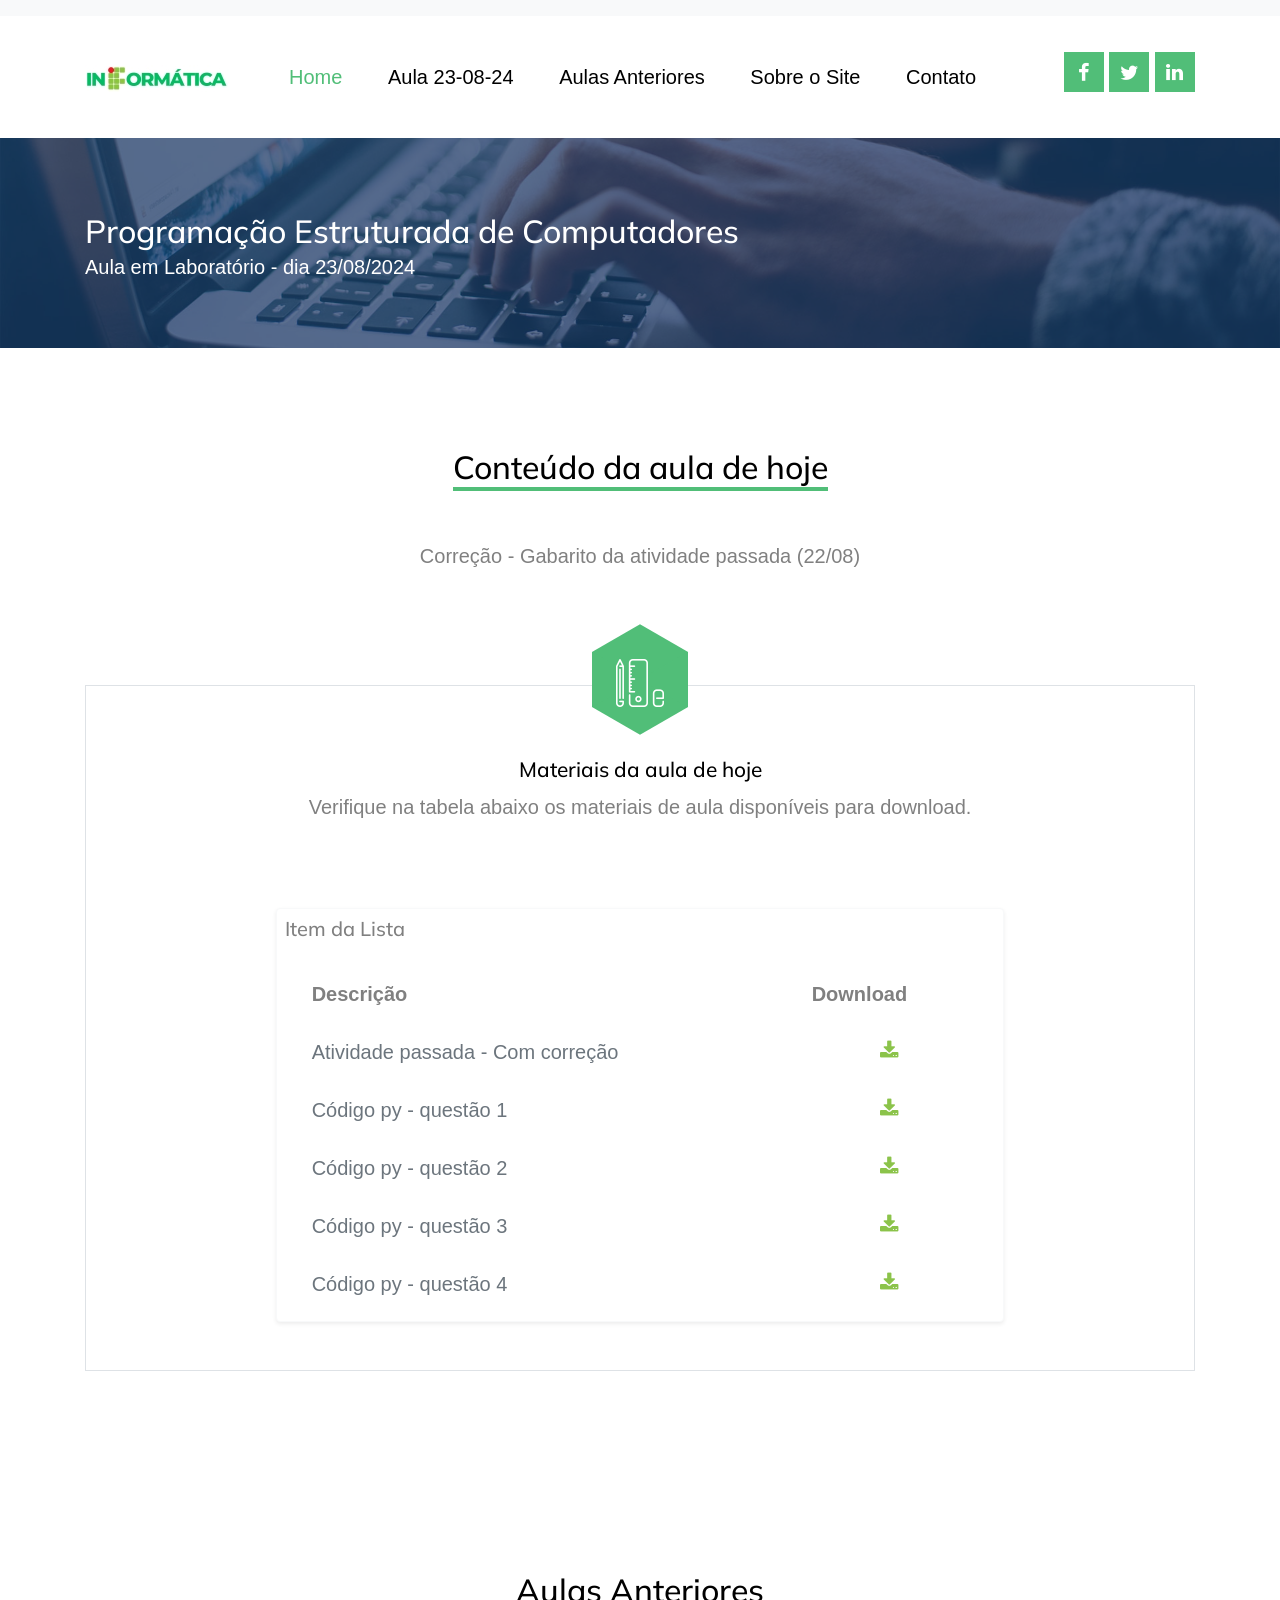
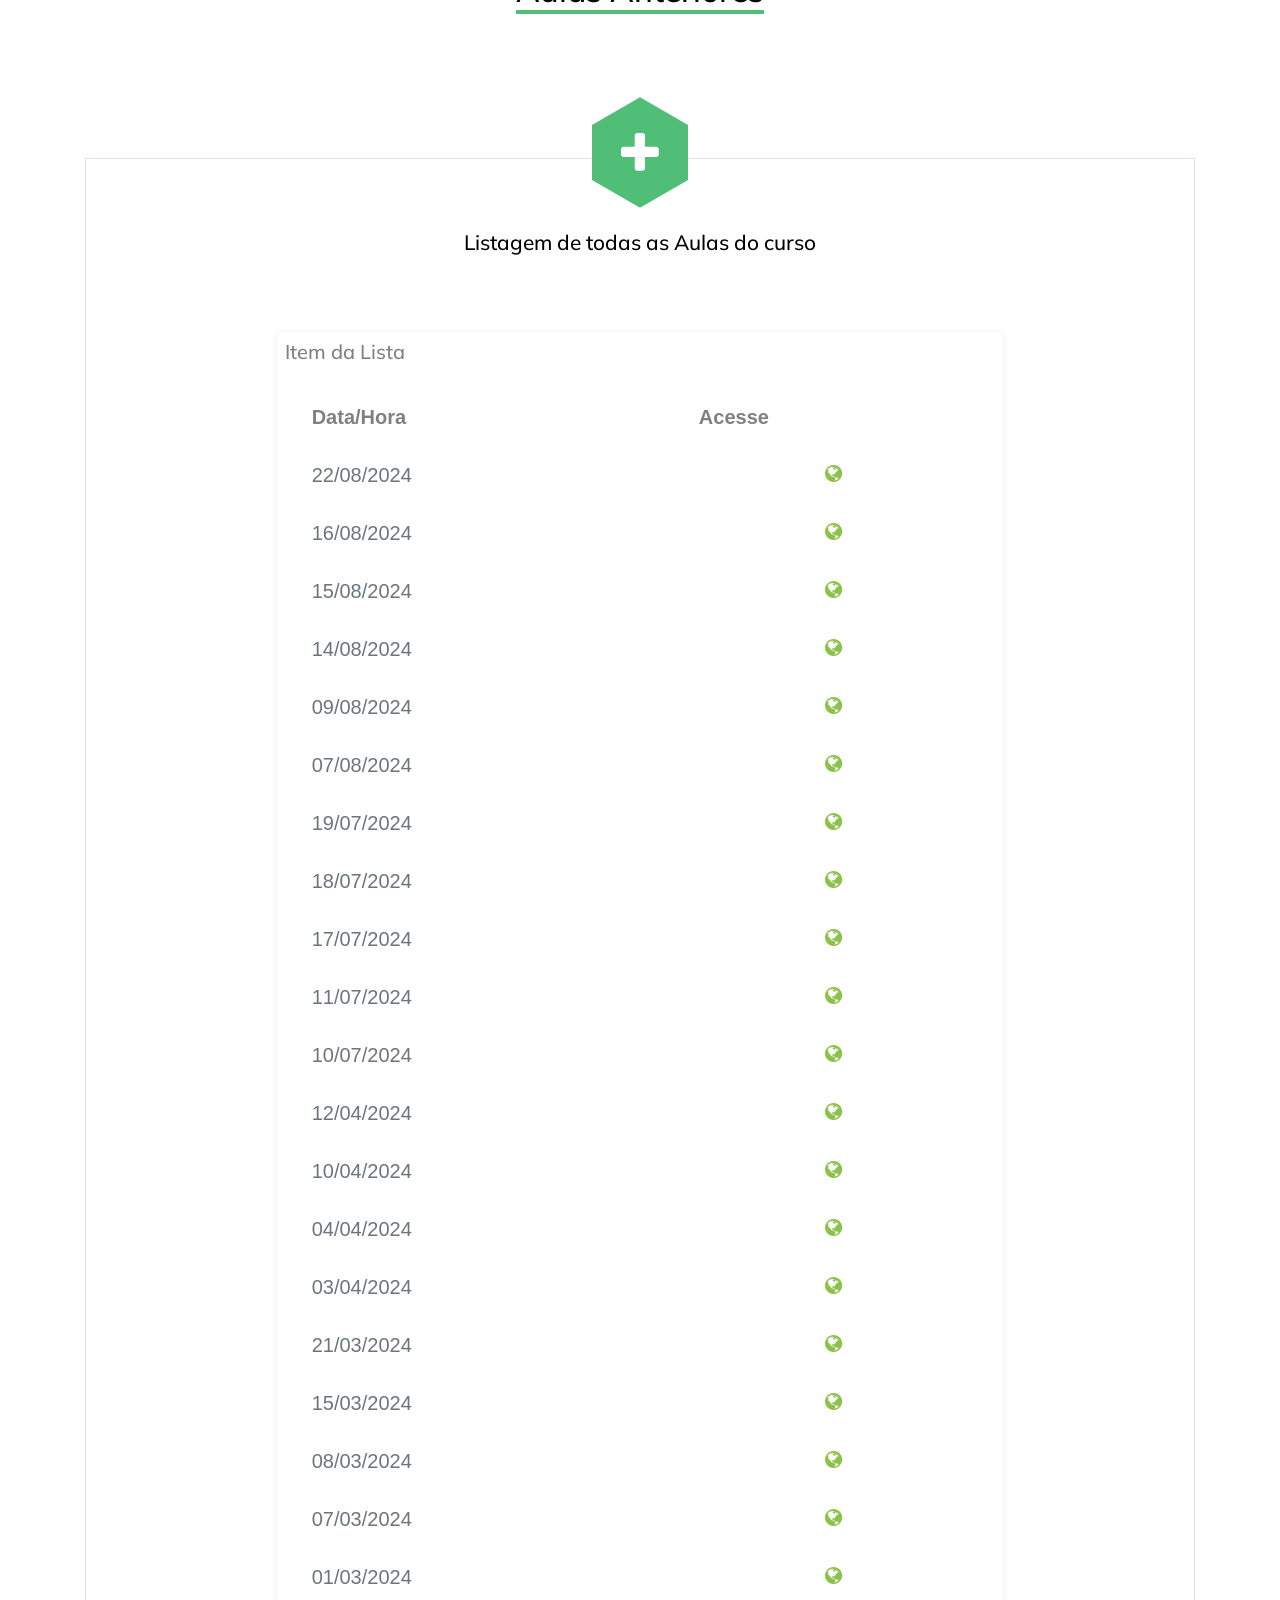
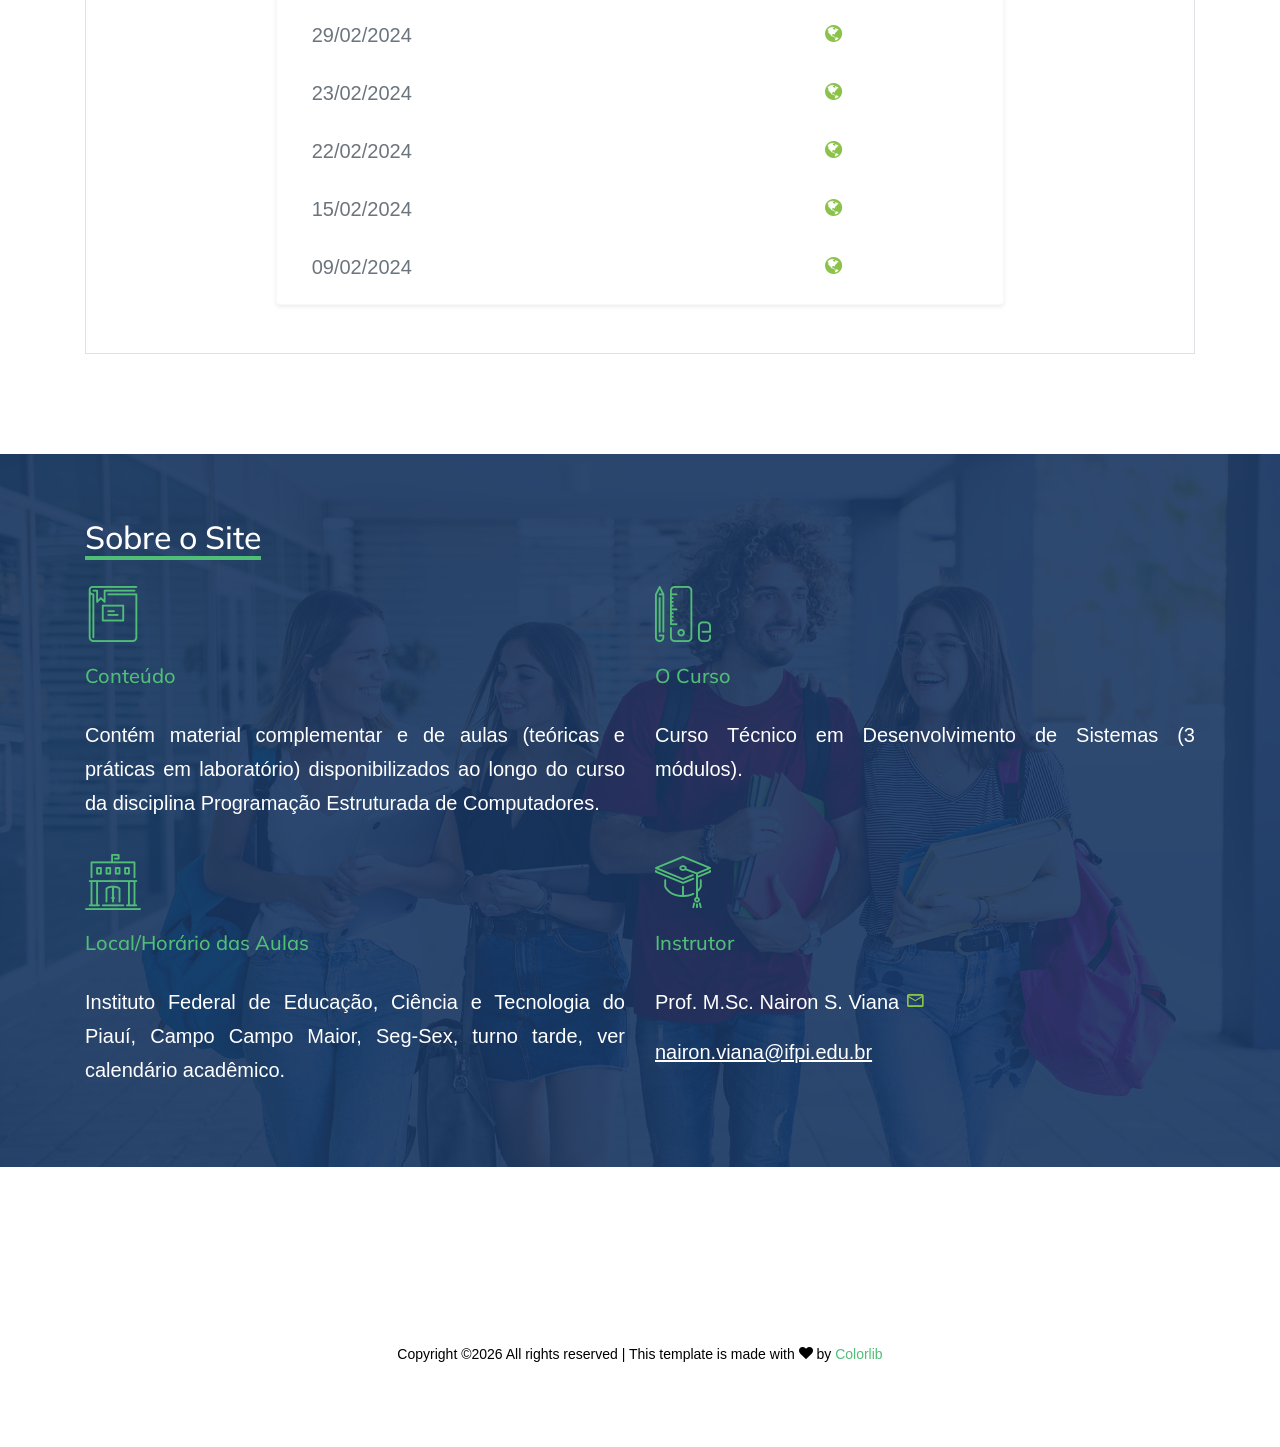
<file: anteriores/08-24/23/index.html>
<!DOCTYPE html>
<html lang="en">

<head>
  <title>Página do WebSite - IFPI</title>
  <meta charset="utf-8">
  <meta name="viewport" content="width=device-width, initial-scale=1, shrink-to-fit=no">


  <link href="https://fonts.googleapis.com/css?family=Muli:300,400,700,900" rel="stylesheet">
  <link rel="stylesheet" href="../../../fonts/icomoon/style.css">

  <link rel="stylesheet" href="../../../css/bootstrap.min.css">
  <link rel="stylesheet" href="../../../css/jquery-ui.css">
  <link rel="stylesheet" href="../../../css/owl.carousel.min.css">
  <link rel="stylesheet" href="../../../css/owl.theme.default.min.css">
  <link rel="stylesheet" href="../../../css/owl.theme.default.min.css">

  <link rel="stylesheet" href="../../../css/jquery.fancybox.min.css">

  <link rel="stylesheet" href="../../../css/bootstrap-datepicker.css">

  <link rel="stylesheet" href="../../../fonts/flaticon/font/flaticon.css">

  <link rel="stylesheet" href="../../../css/aos.css">
  <link href="../../../css/jquery.mb.YTPlayer.min.css" media="all" rel="stylesheet" type="text/css">

  <link rel="stylesheet" href="../../../css/style.css">
  
  <style>
    body {
      font-family: Arial, Helvetica, sans-serif;
      font-size: 20px;
    }
    
    #myBtn {
      display: none;
      position: fixed;
      bottom: 20px;
      right: 30px;
      z-index: 99;
      font-size: 18px;
      border: none;
      outline: none;
      background-color: #51be78;
      color: white;
      cursor: pointer;
      padding: 15px;
      border-radius: 50%;
    }
    
    #myBtn:hover {
      background-color: #51be78;
    }
    </style> 

</head>

<body data-spy="scroll" data-target=".site-navbar-target" data-offset="300">
  
  <button onclick="topFunction()" id="myBtn" title="Go to top">
    <span class="icon-arrow-up scroll-top d-flex align-items-center justify-content-center"></span>
  </button>

  <script>
    // Get the button
    let mybutton = document.getElementById("myBtn");
    
    // When the user scrolls down 20px from the top of the document, show the button
    window.onscroll = function() {scrollFunction()};
    
    function scrollFunction() {
      if (document.body.scrollTop > 20 || document.documentElement.scrollTop > 20) {
        mybutton.style.display = "block";
      } else {
        mybutton.style.display = "none";
      }
    }
    
    // When the user clicks on the button, scroll to the top of the document
    function topFunction() {
      //document.body.scrollTop = 0;
      //document.documentElement.scrollTop = 0;
      window.scrollTo({top: 0, behavior: 'smooth'});
    }
    function closeSideBar() {
      //document.body.scrollTop = 0;
      //document.documentElement.scrollTop = 0;
      document.getElementById("iconclose").style.width = "0%";
      document.getElementById("sidebar").style.width = "0%";
    }
    function openSideBar() {
      //document.body.scrollTop = 0;
      //document.documentElement.scrollTop = 0;
      document.getElementById("sidebar").style.width = "65%";
      document.getElementById("iconclose").style.width = "20%";
    }

    function closeSideBarAndGoHome() {
      closeSideBar();
      window.location = '../../../index.html';
    }

    </script>

  <div class="site-wrap">

    <div class="site-mobile-menu site-navbar-target" id="sidebar">
      <div class="site-mobile-menu-header">
        <div class="site-mobile-menu-close mt-3" id="iconclose">
          <span class="icon-close js-menu-toggle"></span>
        </div>
      </div>
      <div class="site-mobile-menu-body"></div>
    </div>


    <div class="py-2 bg-light">
      <div class="container">

      </div>
    </div>
    <header class="site-navbar py-4 js-sticky-header site-navbar-target" role="banner">

      <div class="container">
        <div class="d-flex align-items-center">
          <div class="site-logo">
            <a href="../../../index.html" class="d-block">
              <img src="../../../images/logo-ifpi.jpg" alt="Image" class="img-fluid">
            </a>
          </div>
          <div class="mr-auto">
            <nav class="site-navigation position-relative text-right" role="navigation">
              <ul class="site-menu main-menu js-clone-nav mr-auto d-none d-lg-block">
                <li class="active" onclick="closeSideBarAndGoHome()">
                  <a href="../../../index.html" class="nav-link text-left">Home</a>
                </li>
                <li onclick="closeSideBar()">
                  <a href="#today" class="nav-link text-left">Aula 23-08-24</a>
                </li>
                <li onclick="closeSideBar()">
                  <a href="#previous" class="nav-link text-left">Aulas Anteriores</a>
                </li>
                <li onclick="closeSideBar()">
                  <a class="active" href="#about_site" class="nav-link text-left">Sobre o Site</a>
                </li>
                <li onclick="closeSideBar()">
                    <a href="index.html#contact_instructor" class="nav-link text-left">Contato</a>
                  </li>
              </ul>                                                                                                                                                                                                                                                                                          </ul>
            </nav>

          </div>
          <div class="ml-auto">
            <div class="social-wrap">
              <a href="#"><span class="icon-facebook"></span></a>
              <a href="#"><span class="icon-twitter"></span></a>
              <a href="#"><span class="icon-linkedin"></span></a>

              <a onclick="openSideBar()" href="#" class="d-inline-block d-lg-none site-menu-toggle js-menu-toggle text-black"><span
                class="icon-menu h3"></span></a>
            </div>
          </div>
         
        </div>
      </div>

    </header>

    
    <div class="hero-slide owl-carousel site-blocks-cover">
      <div class="site-section ftco-subscribe-1 site-blocks-cover pb-5" style="background-image: url('../../../images/bg_1.jpg')">
        <div class="container">
          <div class="row align-items-end">
            <div class="col-lg-12">
              <h2 class="mb-0">Programação Estruturada de Computadores</h2>
              <p>Aula em Laboratório - dia 23/08/2024</p>
            </div>
          </div>
        </div>
      </div> 

    </div>
    

    <div></div>

    <div class="site-section">
      <div class="container">
        <div class="row mb-5 justify-content-center text-center">
          <div class="col-lg-6 mb-5">
            <h2 class="section-title-underline mb-5">
              <span id="today">Conteúdo da aula de hoje</span>
            </h2>
            <p>Correção - Gabarito da atividade passada (22/08)</p>
            
          </div>
        </div>
        <div class="row">
          <div class="col-lg-12 col-md-6 mb-4 mb-lg-0">

            <div class="feature-1 border">
              <div class="icon-wrapper bg-primary">
                <span class="flaticon-school-material text-white"></span>
              </div>
              <div class="feature-1-content text-center">
                <h2>Materiais da aula de hoje</h2>
                <p>Verifique na tabela abaixo os materiais de aula disponíveis para download.</p>
                <!--<p><a href="#" class="btn btn-primary px-4 rounded-0">Learn More</a></p>-->
              </div>
              <!-- Table 1 - Bootstrap Brain Component -->
              <div class="py-md-5">
                <div class="row justify-content-center">
                  <div class="col-12 col-lg-12 col-xl-8">
                    <div class="card widget-card border-light shadow-sm">
                      <div class="card-body p-2">
                        <h5 class="card-title widget-card-title mb-4">Item da Lista</h5>
                        <div class="table-responsive col-lg-12">
                          <table class="table table-borderless bsb-table-xl align-middle m-0">
                            <thead>
                              <tr>                              
                                <th>Descrição</th>
                                <th>Download</th>
                              </tr>
                            </thead>
                            <tbody>                              
                              
                              <tr>

                                <td class="text-justify">
                                  <span class="text-secondary fs-7">Atividade passada - Com correção</span>
                                </td>

                                <td class="text-center">
                                  <!--<h6 class="mb-1">Bootstrap</h6>-->                                  
                                    <a href="materiais/Atividade_Pratica_Aula_22_08_2024-CORRIGIDA.pdf" target="_blank"><span class="text-success social-wrap icon-download text-secondary md-7"></span></a>                                                                    
                                </td>
                              </tr>                                                           

                              <tr>

                                <td class="text-justify">
                                  <span class="text-secondary fs-7">Código py - questão 1</span>
                                </td>

                                <td class="text-center">
                                  <!--<h6 class="mb-1">Bootstrap</h6>-->                                  
                                    <a href="materiais/q1.py" target="_blank"><span class="text-success social-wrap icon-download text-secondary md-7"></span></a>                                                                    
                                </td>
                              </tr>     
                              
                              <tr>

                                <td class="text-justify">
                                  <span class="text-secondary fs-7">Código py - questão 2</span>
                                </td>

                                <td class="text-center">
                                  <!--<h6 class="mb-1">Bootstrap</h6>-->                                  
                                    <a href="materiais/q2.py" target="_blank"><span class="text-success social-wrap icon-download text-secondary md-7"></span></a>                                                                    
                                </td>
                              </tr>  

                              <tr>

                                <td class="text-justify">
                                  <span class="text-secondary fs-7">Código py - questão 3</span>
                                </td>

                                <td class="text-center">
                                  <!--<h6 class="mb-1">Bootstrap</h6>-->                                  
                                    <a href="materiais/q3.py" target="_blank"><span class="text-success social-wrap icon-download text-secondary md-7"></span></a>                                                                    
                                </td>
                              </tr>  

                              <tr>

                                <td class="text-justify">
                                  <span class="text-secondary fs-7">Código py - questão 4</span>
                                </td>

                                <td class="text-center">
                                  <!--<h6 class="mb-1">Bootstrap</h6>-->                                  
                                    <a href="materiais/q4.py" target="_blank"><span class="text-success social-wrap icon-download text-secondary md-7"></span></a>                                                                    
                                </td>
                              </tr>  

                            </tbody>
                          </table>
                        </div>
                      </div>
                    </div>
                  </div>
                </div>
              </div>
            </div>
          </div>
        </div>        
      </div>
    </div>
    
    <div class="site-section">
      <div class="container">
        <div class="row mb-5 justify-content-center text-center">
          <div class="col-lg-6 mb-5">
            <h2 class="section-title-underline mb-5">
              <span id="previous">Aulas Anteriores</span>
            </h2>
           
          </div>
        </div>
        <div class="row">
          <div class="col-lg-12 col-md-6 mb-4 mb-lg-0">

            <div class="feature-1 border">
              <div class="icon-wrapper bg-primary">
                <span class="icon-plus text-white"></span>
              </div>
              <div class="feature-1-content text-center">
                <h2>Listagem de todas as Aulas do curso</h2>

                <!--<p><a href="#" class="btn btn-primary px-4 rounded-0">Learn More</a></p>-->
              </div>
              <!-- Table 1 - Bootstrap Brain Component -->
              <div class="py-md-5">
                <div class="row justify-content-center">
                  <div class="col-12 col-lg-12 col-xl-8">
                    <div class="card widget-card border-light shadow-sm">
                      <div class="card-body p-2">
                        <h5 class="card-title widget-card-title mb-4">Item da Lista</h5>
                        <div class="table-responsive col-lg-12">
                          <table class="table table-borderless bsb-table-xl align-middle m-0">
                            <thead>
                              <tr>                              
                                <th>Data/Hora</th>
                                <th>Acesse</th>
                              </tr>
                            </thead>
                            <tbody>

                              <tr>
                                
                                <td>
                                  <span class="text-secondary fs-7">22/08/2024</span>
                                </td>

                                <td class="text-center">
                                  <!--<h6 class="mb-1">Bootstrap</h6>-->                                
                                    <a href="../../../anteriores/08-24/22/index.html"><span class="text-success social-wrap icon-globe text-secondary md-7"></span></a>                                                                    
                                </td>
                              </tr>

                              <tr>
                                
                                <td>
                                  <span class="text-secondary fs-7">16/08/2024</span>
                                </td>

                                <td class="text-center">
                                  <!--<h6 class="mb-1">Bootstrap</h6>-->                                
                                    <a href="../../../anteriores/08-24/16/index.html"><span class="text-success social-wrap icon-globe text-secondary md-7"></span></a>                                                                    
                                </td>
                              </tr>

                              <tr>
                                
                                <td>
                                  <span class="text-secondary fs-7">15/08/2024</span>
                                </td>

                                <td class="text-center">
                                  <!--<h6 class="mb-1">Bootstrap</h6>-->                                
                                    <a href="../../../anteriores/08-24/15/index.html"><span class="text-success social-wrap icon-globe text-secondary md-7"></span></a>                                                                    
                                </td>
                              </tr>

                              <tr>
                                
                                <td>
                                  <span class="text-secondary fs-7">14/08/2024</span>
                                </td>

                                <td class="text-center">
                                  <!--<h6 class="mb-1">Bootstrap</h6>-->                                
                                    <a href="../../../anteriores/08-24/14/index.html"><span class="text-success social-wrap icon-globe text-secondary md-7"></span></a>                                                                    
                                </td>
                              </tr>

                              <tr>
                                
                                <td>
                                  <span class="text-secondary fs-7">09/08/2024</span>
                                </td>

                                <td class="text-center">
                                  <!--<h6 class="mb-1">Bootstrap</h6>-->                                
                                    <a href="../../../anteriores/08-24/09/index.html"><span class="text-success social-wrap icon-globe text-secondary md-7"></span></a>                                                                    
                                </td>
                              </tr>

                              <tr>
                                
                                <td>
                                  <span class="text-secondary fs-7">07/08/2024</span>
                                </td>

                                <td class="text-center">
                                  <!--<h6 class="mb-1">Bootstrap</h6>-->                                  
                                    <a href="https://aula-mod1-07-08.glitch.me" target="_blank"><span class="text-success social-wrap icon-globe text-secondary md-7"></span></a>                                                                    
                                </td>
                              </tr>

                              <tr>

                                <td class="text-justify">
                                  <span class="text-secondary fs-7">19/07/2024</span>
                                </td>

                                <td class="text-center">
                                  <!--<h6 class="mb-1">Bootstrap</h6>-->                                  
                                    <a href="https://aula-mod1-19-07.glitch.me" target="_blank"><span class="text-success social-wrap icon-globe text-secondary md-7"></span></a>                                                                    
                                </td>
                              </tr>

                              <tr>
                                

                                <td class="text-justify">
                                  <span class="text-secondary fs-7">18/07/2024</span>
                                </td>

                                <td class="text-center">
                                  <!--<h6 class="mb-1">Bootstrap</h6>-->                                  
                                    <a href="https://recuperacao-mod1-18-07.glitch.me" target="_blank"><span class="text-success social-wrap icon-globe text-secondary md-7"></span></a>                                                                    
                                </td>
                              </tr>

                              <tr>
                               
                                <td>
                                  <span class="text-secondary fs-7">17/07/2024</span>
                                </td>

                                <td class="text-center">
                                  <!--<h6 class="mb-1">Bootstrap</h6>-->                                  
                                    <a href="https://aula-mod1-17-07.glitch.me" target="_blank"><span class="text-success social-wrap icon-globe text-secondary md-7"></span></a>                                                                    
                                </td>
                              </tr>

                              <tr>
                                
                                <td>
                                  <span class="text-secondary fs-7">11/07/2024</span>
                                </td>

                                <td class="text-center">
                                  <!--<h6 class="mb-1">Bootstrap</h6>-->                                  
                                    <a href="https://aula-mod1-11-07.glitch.me" target="_blank"><span class="text-success social-wrap icon-globe text-secondary md-7"></span></a>                                                                    
                                </td>
                              </tr>

                              <tr>
                                
                                <td>
                                  <span class="text-secondary fs-7">10/07/2024</span>
                                </td>

                                <td class="text-center">
                                  <!--<h6 class="mb-1">Bootstrap</h6>-->                                  
                                    <a href="https://aula-mod1-10-07.glitch.me" target="_blank"><span class="text-success social-wrap icon-globe text-secondary md-7"></span></a>                                                                    
                                </td>
                              </tr>

                              <tr>
                                
                                <td>
                                  <span class="text-secondary fs-7">12/04/2024</span>
                                </td>

                                <td class="text-center">
                                  <!--<h6 class="mb-1">Bootstrap</h6>-->                                  
                                    <a href="https://prova-mod1-12-04.glitch.me" target="_blank"><span class="text-success social-wrap icon-globe text-secondary md-7"></span></a>                                                                    
                                </td>
                              </tr>

                              <tr>
                                
                                <td>
                                  <span class="text-secondary fs-7">10/04/2024</span>
                                </td>

                                <td class="text-center">
                                  <!--<h6 class="mb-1">Bootstrap</h6>-->                                  
                                    <a href="https://aula-mod1-10-04.glitch.me" target="_blank"><span class="text-success social-wrap icon-globe text-secondary md-7"></span></a>                                                                    
                                </td>
                              </tr>

                              <tr>
                                
                                <td>
                                  <span class="text-secondary fs-7">04/04/2024</span>
                                </td>

                                <td class="text-center">
                                  <!--<h6 class="mb-1">Bootstrap</h6>-->                                  
                                    <a href="https://aula-mod1-04-04.glitch.me" target="_blank"><span class="text-success social-wrap icon-globe text-secondary md-7"></span></a>                                                                    
                                </td>
                              </tr>

                              <tr>
                                
                                <td>
                                  <span class="text-secondary fs-7">03/04/2024</span>
                                </td>

                                <td class="text-center">
                                  <!--<h6 class="mb-1">Bootstrap</h6>-->                                  
                                    <a href="https://aula-mod1-03-04.glitch.me" target="_blank"><span class="text-success social-wrap icon-globe text-secondary md-7"></span></a>                                                                    
                                </td>
                              </tr>

                              <tr>
                                
                                <td>
                                  <span class="text-secondary fs-7">21/03/2024</span>
                                </td>

                                <td class="text-center">
                                  <!--<h6 class="mb-1">Bootstrap</h6>-->                                  
                                    <a href="https://aula-mod1-21-03.glitch.me" target="_blank"><span class="text-success social-wrap icon-globe text-secondary md-7"></span></a>                                                                    
                                </td>
                              </tr>

                              <tr>
                                
                                <td>
                                  <span class="text-secondary fs-7">15/03/2024</span>
                                </td>

                                <td class="text-center">
                                  <!--<h6 class="mb-1">Bootstrap</h6>-->                                  
                                    <a href="http://aula-mod1-15-03.glitch.me" target="_blank"><span class="text-success social-wrap icon-globe text-secondary md-7"></span></a>                                                                    
                                </td>
                              </tr>

                              <tr>
                                
                                <td>
                                  <span class="text-secondary fs-7">08/03/2024</span>
                                </td>

                                <td class="text-center">
                                  <!--<h6 class="mb-1">Bootstrap</h6>-->                                  
                                    <a href="https://algoritmos-mod1-08-03.glitch.me" target="_blank"><span class="text-success social-wrap icon-globe text-secondary md-7"></span></a>                                                                    
                                </td>
                              </tr>

                              <tr>
                                
                                <td>
                                  <span class="text-secondary fs-7">07/03/2024</span>
                                </td>

                                <td class="text-center">
                                  <!--<h6 class="mb-1">Bootstrap</h6>-->                                  
                                    <a href="https://aula-algoritmos-07-03.glitch.me" target="_blank"><span class="text-success social-wrap icon-globe text-secondary md-7"></span></a>                                                                    
                                </td>
                              </tr>

                              <tr>
                                
                                <td>
                                  <span class="text-secondary fs-7">01/03/2024</span>
                                </td>

                                <td class="text-center">
                                  <!--<h6 class="mb-1">Bootstrap</h6>-->                                  
                                    <a href="https://algoritmos-mod1-01-03.glitch.me" target="_blank"><span class="text-success social-wrap icon-globe text-secondary md-7"></span></a>                                                                    
                                </td>
                              </tr>

                              <tr>
                                
                                <td>
                                  <span class="text-secondary fs-7">29/02/2024</span>
                                </td>

                                <td class="text-center">
                                  <!--<h6 class="mb-1">Bootstrap</h6>-->                                  
                                    <a href="https://algoritmos-mod1-29-02.glitch.me" target="_blank"><span class="text-success social-wrap icon-globe text-secondary md-7"></span></a>                                                                    
                                </td>
                              </tr>

                              <tr>
                                
                                <td>
                                  <span class="text-secondary fs-7">23/02/2024</span>
                                </td>

                                <td class="text-center">
                                  <!--<h6 class="mb-1">Bootstrap</h6>-->                                  
                                    <a href="https://algoritmos-mod1-23-02.glitch.me" target="_blank"><span class="text-success social-wrap icon-globe text-secondary md-7"></span></a>                                                                    
                                </td>
                              </tr>

                              <tr>
                                
                                <td>
                                  <span class="text-secondary fs-7">22/02/2024</span>
                                </td>

                                <td class="text-center">
                                  <!--<h6 class="mb-1">Bootstrap</h6>-->                                  
                                    <a href="https://aula-mod1-22-02.glitch.me" target="_blank"><span class="text-success social-wrap icon-globe text-secondary md-7"></span></a>                                                                    
                                </td>
                              </tr>

                              <tr>
                                
                                <td>
                                  <span class="text-secondary fs-7">15/02/2024</span>
                                </td>

                                <td class="text-center">
                                  <!--<h6 class="mb-1">Bootstrap</h6>-->                                  
                                    <a href="https://algoritmos-mod1-15-02.glitch.me" target="_blank"><span class="text-success social-wrap icon-globe text-secondary md-7"></span></a>                                                                    
                                </td>
                              </tr>

                              <tr>
                                
                                <td>
                                  <span class="text-secondary fs-7">09/02/2024</span>
                                </td>

                                <td class="text-center">
                                  <!--<h6 class="mb-1">Bootstrap</h6>-->                                  
                                    <a href="https://algoritmos-09-02.glitch.me" target="_blank"><span class="text-success social-wrap icon-globe text-secondary md-7"></span></a>                                                                    
                                </td>
                              </tr>

                            </tbody>
                          </table>
                        </div>
                      </div>
                    </div>
                  </div>
                </div>
              </div>
            </div>
          </div>
        </div>        
      </div>
    </div>

    <div class="section-bg style-1" style="background-image: url('../../../images/hero_1.jpg');">
      <div class="container">
        <div class="row">
          <div class="col-lg-12 text-justify">
            <h2 class="section-title-underline style-2">
              <span id="about_site">Sobre o Site</span>
            </h2>
          </div>
          <div class="col-lg-6 col-md-6 mb-5 mb-lg-0 text-justify">
            <span class="icon flaticon-book"></span>
            <h3>Conteúdo</h3>
            <p class="text-white">Contém material complementar e de aulas (teóricas e práticas em laboratório) disponibilizados ao longo do curso da disciplina Programação Estruturada de Computadores.</p>
          </div>
          <div class="col-lg-6 col-md-6 mb-5 mb-lg-0 text-justify">
            <span class="icon flaticon-school-material"></span>
            <h3>O Curso</h3>
            <p class="text-white">Curso Técnico em Desenvolvimento de Sistemas (3 módulos).</p>
          </div>
          <div class="col-lg-6 col-md-6 mb-5 mb-lg-0 text-justify">
            <span class="icon flaticon-library"></span>
            <h3>Local/Horário das Aulas</h3>
            <p class="text-white">Instituto Federal de Educação, Ciência e Tecnologia do Piauí, Campo Campo Maior, Seg-Sex, turno tarde, ver calendário acadêmico.</p>
          </div>
          <div class="col-lg-6 col-md-6 mb-5 mb-lg-0 text-justify">
            <span class="icon flaticon-mortarboard"></span>
            <h3 id="contact_instructor">Instrutor</h3>
            <p class="text-white">Prof. M.Sc. Nairon S. Viana <a href="mailto:nairon.viana@ifpi.edu.br"><span class="text-success social-wrap icon-mail_outline text-secondary md-7"></span></a></p>
            <p class="text-white"><ins>nairon.viana@ifpi.edu.br</ins></p>
          </div>
        </div>
      </div>
    </div>


    <div class="footer bg-white">
      <div class="container">

        <div class="row">
          <div class="col-12">
            <div class="copyright text-black">
                <p>
                    <!-- Link back to Colorlib can't be removed. Template is licensed under CC BY 3.0. -->
                    Copyright &copy;<script>document.write(new Date().getFullYear());</script> All rights reserved | This template is made with <i class="icon-heart" aria-hidden="true"></i> by <a href="https://colorlib.com" target="_blank" >Colorlib</a>
                    <!-- Link back to Colorlib can't be removed. Template is licensed under CC BY 3.0. -->
                    </p>
            </div>
          </div>
        </div>
      </div>
    </div>
    

  </div>
  <!-- .site-wrap -->


  <!-- loader -->
  <div id="loader" class="show fullscreen"><svg class="circular" width="48px" height="48px"><circle class="path-bg" cx="24" cy="24" r="22" fill="none" stroke-width="4" stroke="#eeeeee"/><circle class="path" cx="24" cy="24" r="22" fill="none" stroke-width="4" stroke-miterlimit="10" stroke="#51be78"/></svg></div>

  <script src="../../../js/jquery-3.3.1.min.js"></script>
  <script src="../../../js/jquery-migrate-3.0.1.min.js"></script>
  <script src="../../../js/jquery-ui.js"></script>
  <script src="../../../js/popper.min.js"></script>
  <script src="../../../js/bootstrap.min.js"></script>
  <script src="../../../js/owl.carousel.min.js"></script>
  <script src="../../../js/jquery.stellar.min.js"></script>
  <script src="../../../js/jquery.countdown.min.js"></script>
  <script src="../../../js/bootstrap-datepicker.min.js"></script>
  <script src="../../../js/jquery.easing.1.3.js"></script>
  <script src="../../../js/aos.js"></script>
  <script src="../../../js/jquery.fancybox.min.js"></script>
  <script src="../../../js/jquery.sticky.js"></script>
  <script src="../../../js/jquery.mb.YTPlayer.min.js"></script>




  <script src="../../../js/main.js"></script>

</body>

</html>
</file>
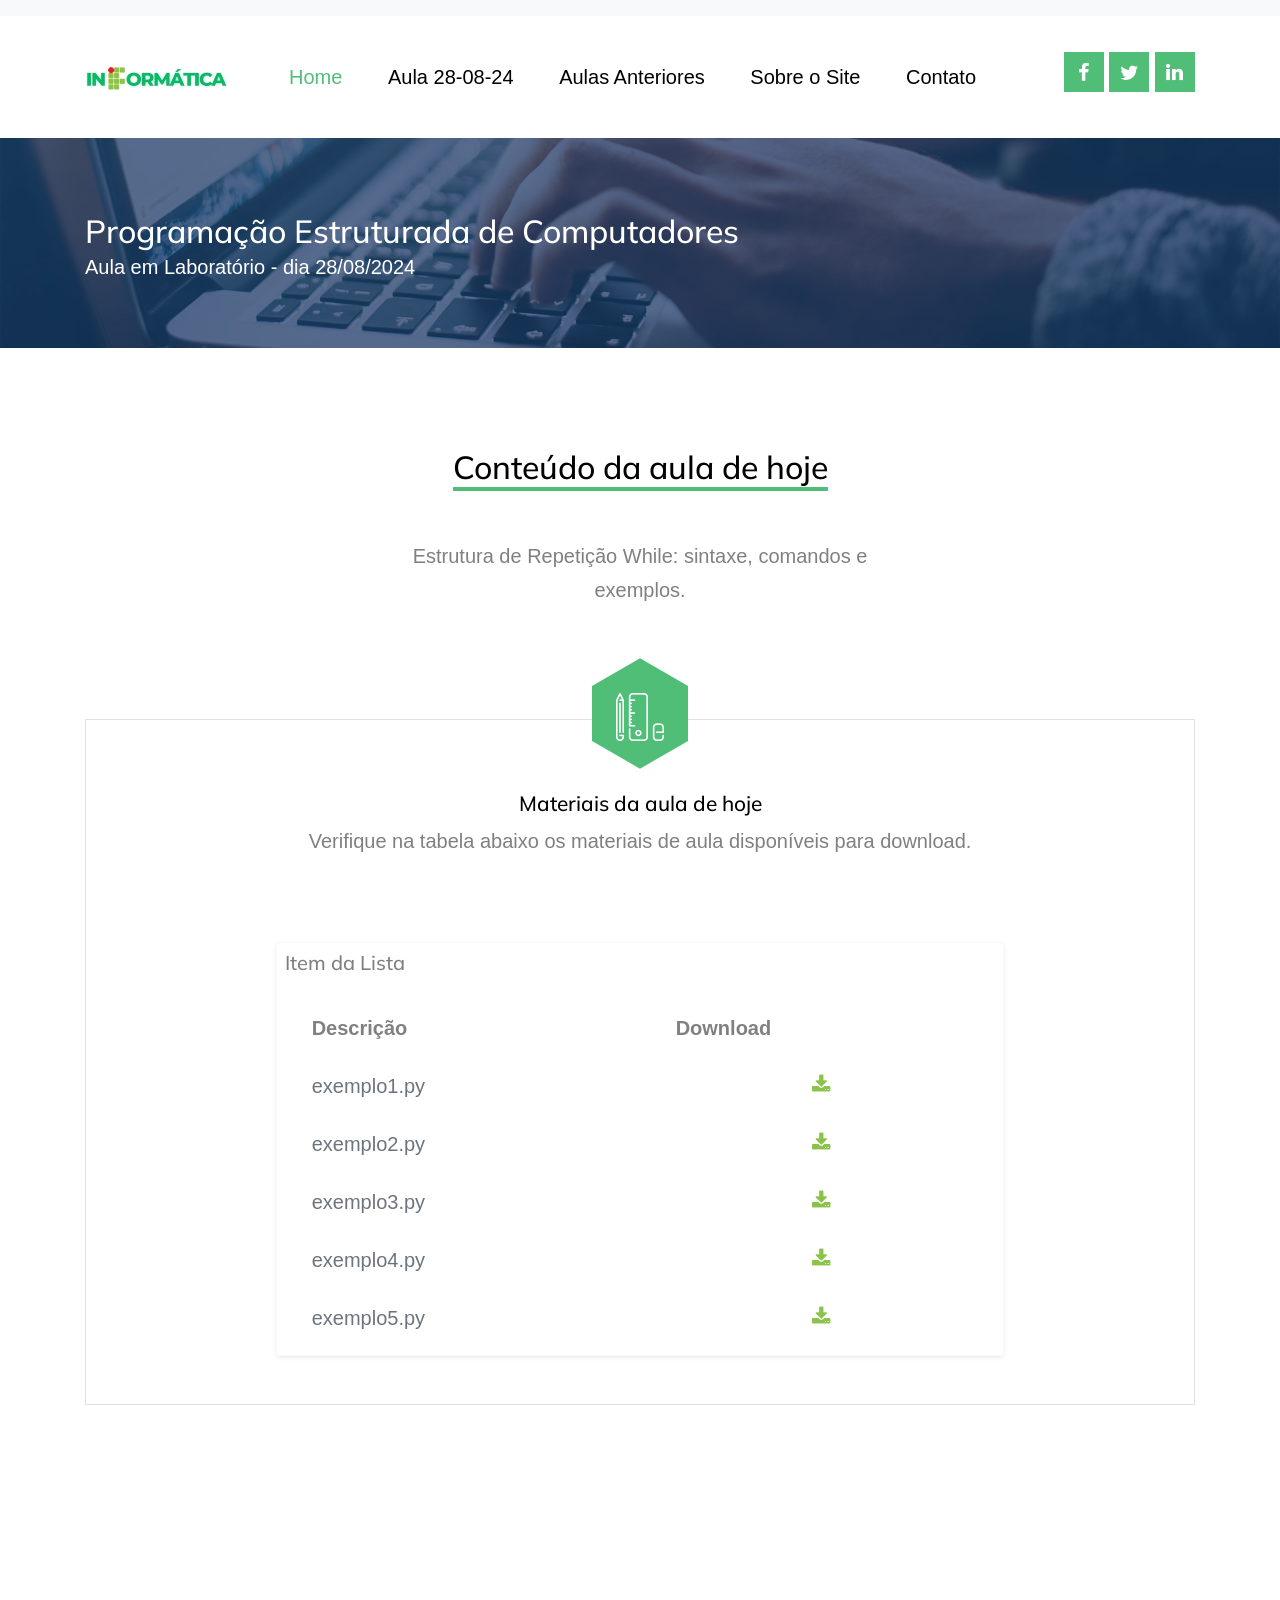
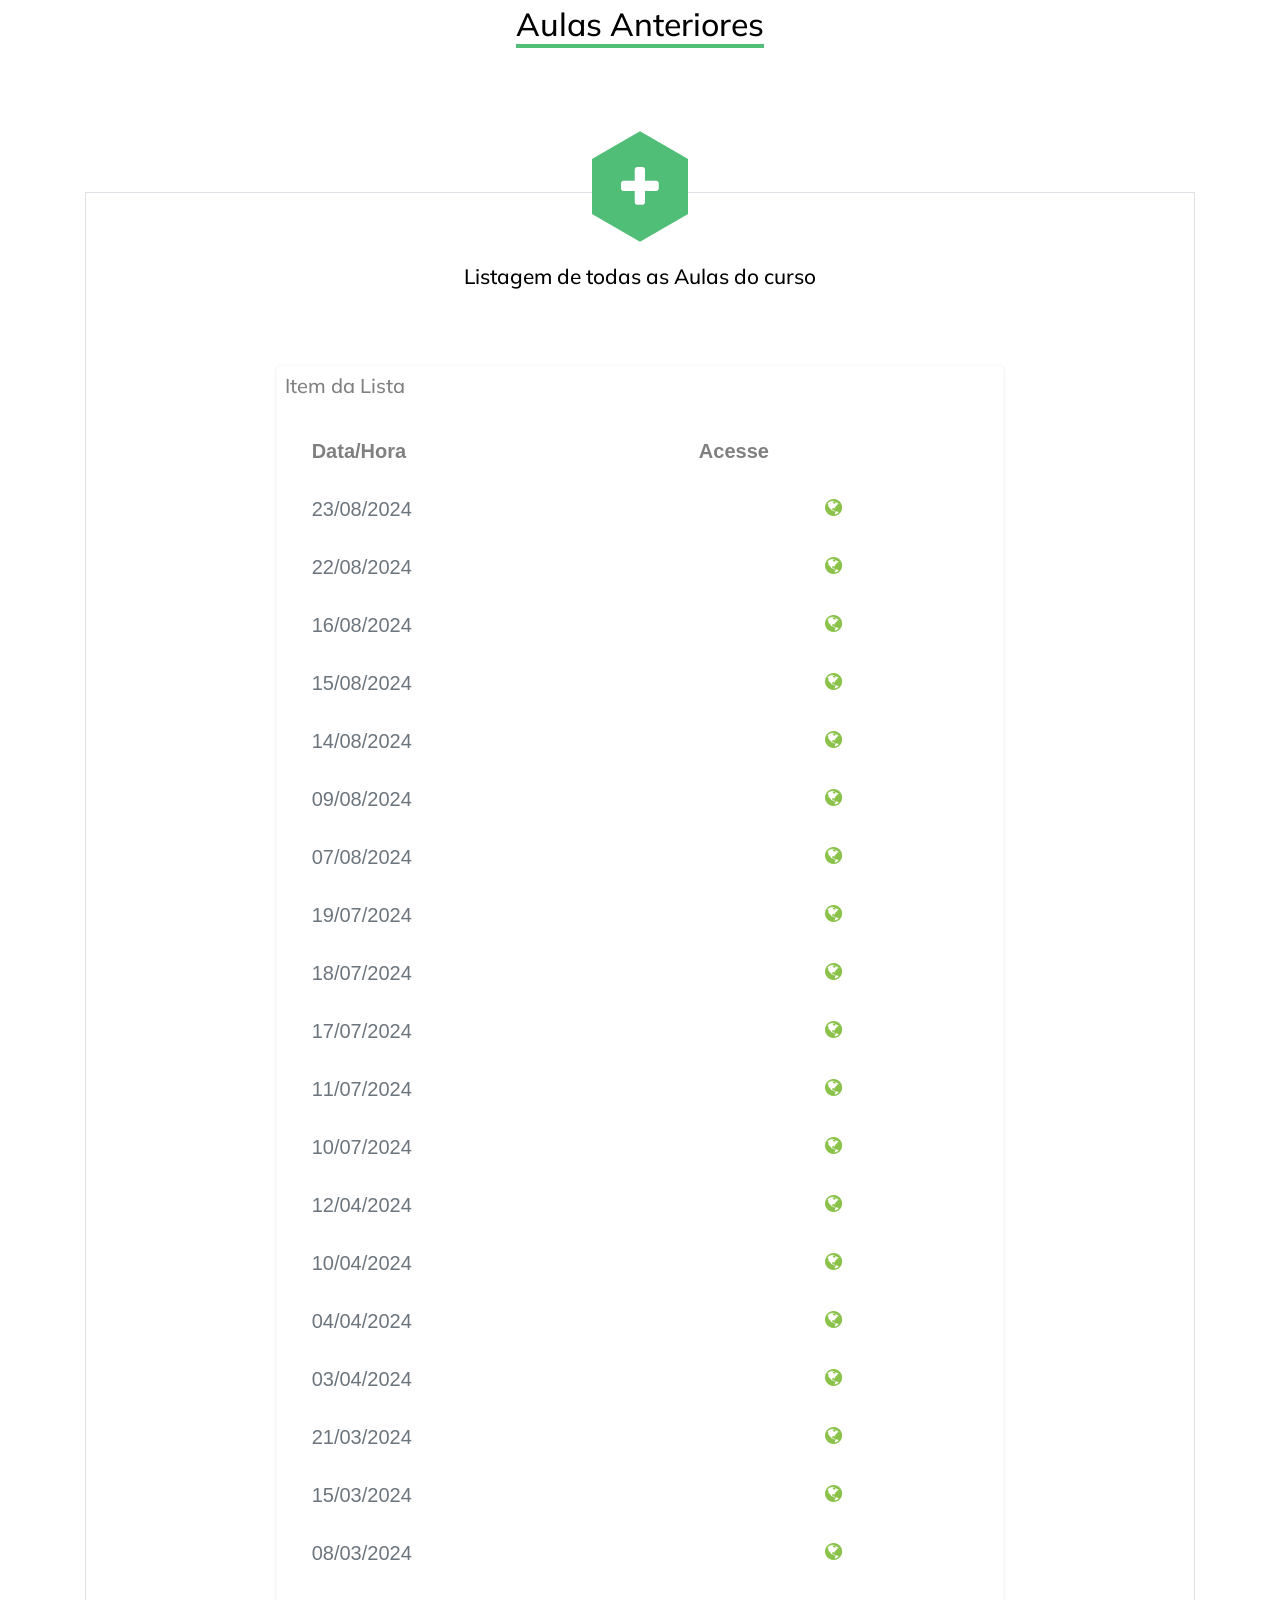
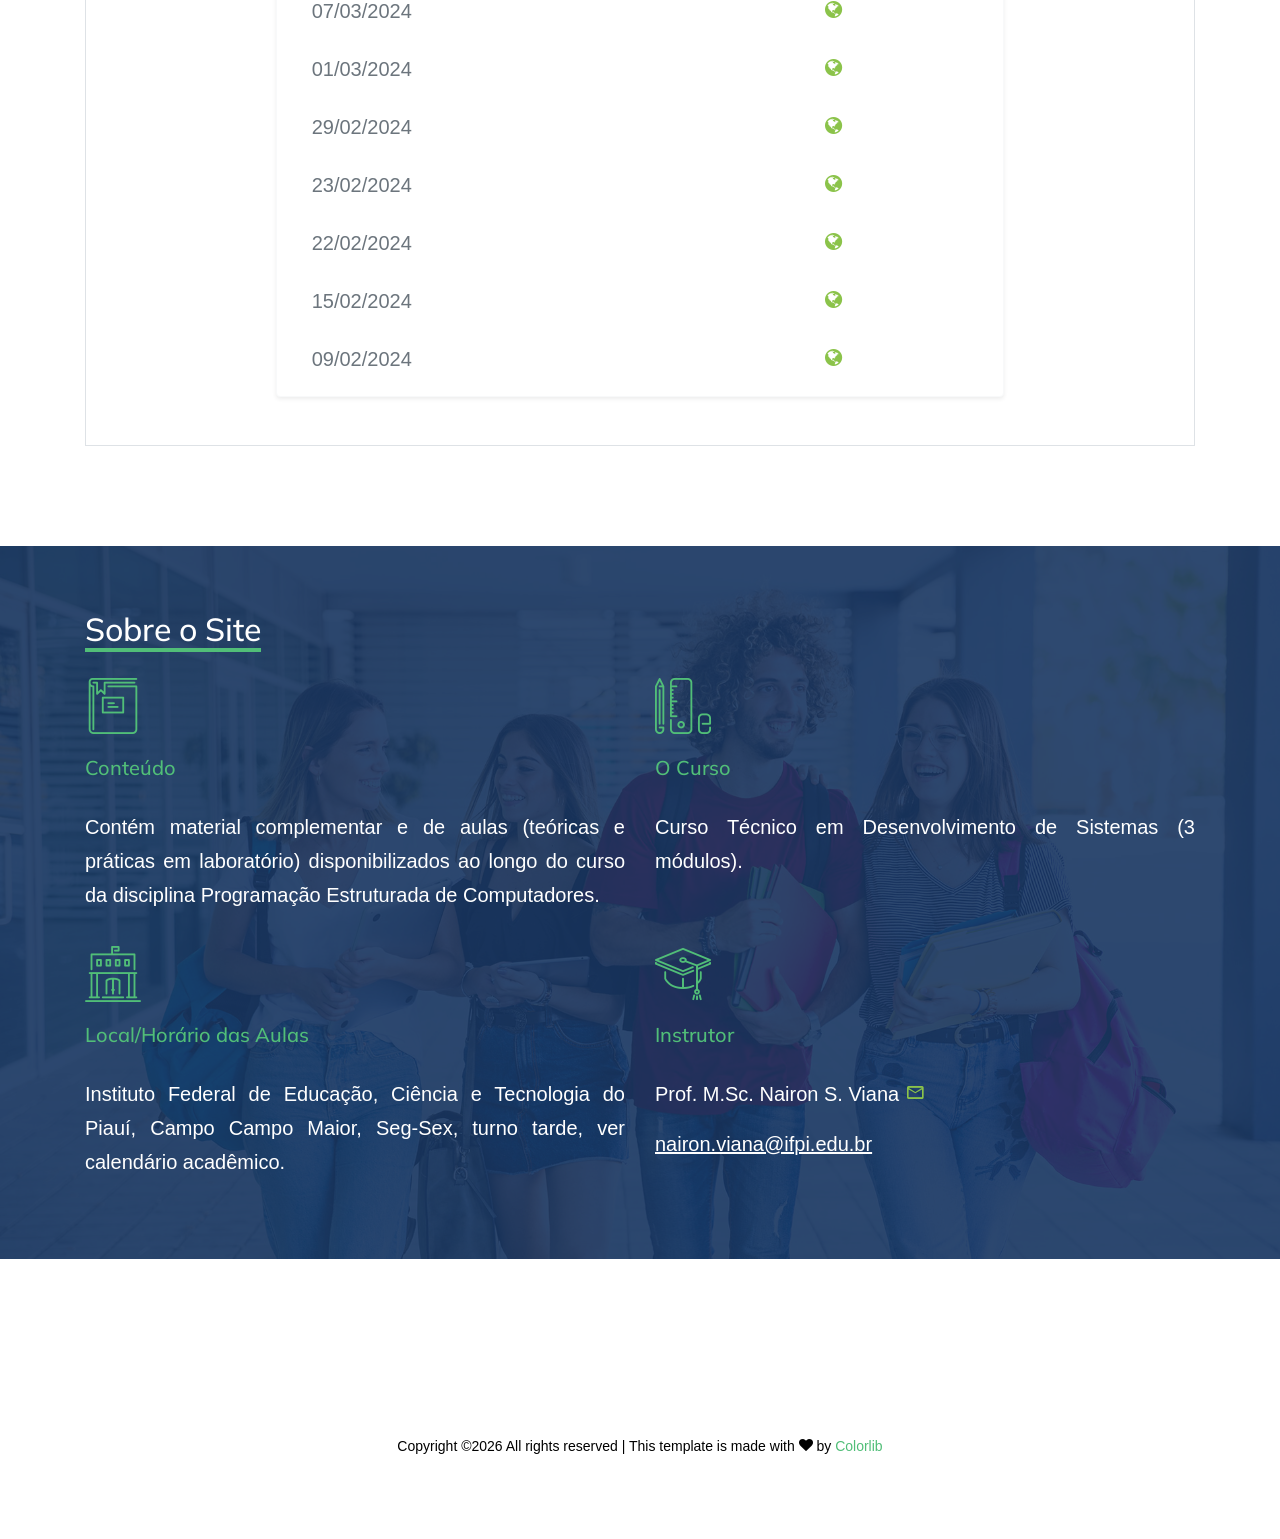
<file: anteriores/08-24/28/index.html>
<!DOCTYPE html>
<html lang="en">

<head>
  <title>Página do WebSite - IFPI</title>
  <meta charset="utf-8">
  <meta name="viewport" content="width=device-width, initial-scale=1, shrink-to-fit=no">


  <link href="https://fonts.googleapis.com/css?family=Muli:300,400,700,900" rel="stylesheet">
  <link rel="stylesheet" href="../../../fonts/icomoon/style.css">

  <link rel="stylesheet" href="../../../css/bootstrap.min.css">
  <link rel="stylesheet" href="../../../css/jquery-ui.css">
  <link rel="stylesheet" href="../../../css/owl.carousel.min.css">
  <link rel="stylesheet" href="../../../css/owl.theme.default.min.css">
  <link rel="stylesheet" href="../../../css/owl.theme.default.min.css">

  <link rel="stylesheet" href="../../../css/jquery.fancybox.min.css">

  <link rel="stylesheet" href="../../../css/bootstrap-datepicker.css">

  <link rel="stylesheet" href="../../../fonts/flaticon/font/flaticon.css">

  <link rel="stylesheet" href="../../../css/aos.css">
  <link href="../../../css/jquery.mb.YTPlayer.min.css" media="all" rel="stylesheet" type="text/css">

  <link rel="stylesheet" href="../../../css/style.css">
  
  <style>
    body {
      font-family: Arial, Helvetica, sans-serif;
      font-size: 20px;
    }
    
    #myBtn {
      display: none;
      position: fixed;
      bottom: 20px;
      right: 30px;
      z-index: 99;
      font-size: 18px;
      border: none;
      outline: none;
      background-color: #51be78;
      color: white;
      cursor: pointer;
      padding: 15px;
      border-radius: 50%;
    }
    
    #myBtn:hover {
      background-color: #51be78;
    }
    </style> 

</head>

<body data-spy="scroll" data-target=".site-navbar-target" data-offset="300">
  
  <button onclick="topFunction()" id="myBtn" title="Go to top">
    <span class="icon-arrow-up scroll-top d-flex align-items-center justify-content-center"></span>
  </button>

  <script>
    // Get the button
    let mybutton = document.getElementById("myBtn");
    
    // When the user scrolls down 20px from the top of the document, show the button
    window.onscroll = function() {scrollFunction()};
    
    function scrollFunction() {
      if (document.body.scrollTop > 20 || document.documentElement.scrollTop > 20) {
        mybutton.style.display = "block";
      } else {
        mybutton.style.display = "none";
      }
    }
    
    // When the user clicks on the button, scroll to the top of the document
    function topFunction() {
      //document.body.scrollTop = 0;
      //document.documentElement.scrollTop = 0;
      window.scrollTo({top: 0, behavior: 'smooth'});
    }
    function closeSideBar() {
      //document.body.scrollTop = 0;
      //document.documentElement.scrollTop = 0;
      document.getElementById("iconclose").style.width = "0%";
      document.getElementById("sidebar").style.width = "0%";
    }
    function openSideBar() {
      //document.body.scrollTop = 0;
      //document.documentElement.scrollTop = 0;
      document.getElementById("sidebar").style.width = "65%";
      document.getElementById("iconclose").style.width = "20%";
    }

    function closeSideBarAndGoHome() {
      closeSideBar();
      window.location = '../../../index.html';
    }

    </script>

  <div class="site-wrap">

    <div class="site-mobile-menu site-navbar-target" id="sidebar">
      <div class="site-mobile-menu-header">
        <div class="site-mobile-menu-close mt-3" id="iconclose">
          <span class="icon-close js-menu-toggle"></span>
        </div>
      </div>
      <div class="site-mobile-menu-body"></div>
    </div>


    <div class="py-2 bg-light">
      <div class="container">

      </div>
    </div>
    <header class="site-navbar py-4 js-sticky-header site-navbar-target" role="banner">

      <div class="container">
        <div class="d-flex align-items-center">
          <div class="site-logo">
            <a href="../../../index.html" class="d-block">
              <img src="../../../images/logo-ifpi.jpg" alt="Image" class="img-fluid">
            </a>
          </div>
          <div class="mr-auto">
            <nav class="site-navigation position-relative text-right" role="navigation">
              <ul class="site-menu main-menu js-clone-nav mr-auto d-none d-lg-block">
                <li class="active" onclick="closeSideBarAndGoHome()">
                  <a href="../../../index.html" class="nav-link text-left">Home</a>
                </li>
                <li onclick="closeSideBar()">
                  <a href="#today" class="nav-link text-left">Aula 28-08-24</a>
                </li>
                <li onclick="closeSideBar()">
                  <a href="#previous" class="nav-link text-left">Aulas Anteriores</a>
                </li>
                <li onclick="closeSideBar()">
                  <a class="active" href="#about_site" class="nav-link text-left">Sobre o Site</a>
                </li>
                <li onclick="closeSideBar()">
                    <a href="index.html#contact_instructor" class="nav-link text-left">Contato</a>
                  </li>
              </ul>                                                                                                                                                                                                                                                                                          </ul>
            </nav>

          </div>
          <div class="ml-auto">
            <div class="social-wrap">
              <a href="#"><span class="icon-facebook"></span></a>
              <a href="#"><span class="icon-twitter"></span></a>
              <a href="#"><span class="icon-linkedin"></span></a>

              <a onclick="openSideBar()" href="#" class="d-inline-block d-lg-none site-menu-toggle js-menu-toggle text-black"><span
                class="icon-menu h3"></span></a>
            </div>
          </div>
         
        </div>
      </div>

    </header>

    
    <div class="hero-slide owl-carousel site-blocks-cover">
      <div class="site-section ftco-subscribe-1 site-blocks-cover pb-5" style="background-image: url('../../../images/bg_1.jpg')">
        <div class="container">
          <div class="row align-items-end">
            <div class="col-lg-12">
              <h2 class="mb-0">Programação Estruturada de Computadores</h2>
              <p>Aula em Laboratório - dia 28/08/2024</p>
            </div>
          </div>
        </div>
      </div> 

    </div>
    

    <div></div>

    <div class="site-section">
      <div class="container">
        <div class="row mb-5 justify-content-center text-center">
          <div class="col-lg-6 mb-5">
            <h2 class="section-title-underline mb-5">
              <span id="today">Conteúdo da aula de hoje</span>
            </h2>
            <p>Estrutura de Repetição While: sintaxe, comandos e exemplos.</p>
            
          </div>
        </div>
        <div class="row">
          <div class="col-lg-12 col-md-6 mb-4 mb-lg-0">

            <div class="feature-1 border">
              <div class="icon-wrapper bg-primary">
                <span class="flaticon-school-material text-white"></span>
              </div>
              <div class="feature-1-content text-center">
                <h2>Materiais da aula de hoje</h2>
                <p>Verifique na tabela abaixo os materiais de aula disponíveis para download.</p>
                <!--<p><a href="#" class="btn btn-primary px-4 rounded-0">Learn More</a></p>-->
              </div>
              <!-- Table 1 - Bootstrap Brain Component -->
              <div class="py-md-5">
                <div class="row justify-content-center">
                  <div class="col-12 col-lg-12 col-xl-8">
                    <div class="card widget-card border-light shadow-sm">
                      <div class="card-body p-2">
                        <h5 class="card-title widget-card-title mb-4">Item da Lista</h5>
                        <div class="table-responsive col-lg-12">
                          <table class="table table-borderless bsb-table-xl align-middle m-0">
                            <thead>
                              <tr>                              
                                <th>Descrição</th>
                                <th>Download</th>
                              </tr>
                            </thead>
                            <tbody>                              
                              
                              <tr>
                                <td class="text-justify">
                                  <span class="text-secondary fs-7">exemplo1.py</span>
                                </td>

                                <td class="text-center">
                                  <!--<h6 class="mb-1">Bootstrap</h6>-->                                  
                                    <a href="materiais/exemplo1.py" target="_blank"><span class="text-success social-wrap icon-download text-secondary md-7"></span></a>                                                                    
                                </td>
                              </tr>                                                                                        
                              
                              <tr>

                                <td class="text-justify">
                                  <span class="text-secondary fs-7">exemplo2.py</span>
                                </td>

                                <td class="text-center">
                                  <!--<h6 class="mb-1">Bootstrap</h6>-->                                  
                                    <a href="materiais/exemplo2.py" target="_blank"><span class="text-success social-wrap icon-download text-secondary md-7"></span></a>                                                                    
                                </td>
                              </tr>  
                              
                              <tr>

                                <td class="text-justify">
                                  <span class="text-secondary fs-7">exemplo3.py</span>
                                </td>

                                <td class="text-center">
                                  <!--<h6 class="mb-1">Bootstrap</h6>-->                                  
                                    <a href="materiais/exemplo3.py" target="_blank"><span class="text-success social-wrap icon-download text-secondary md-7"></span></a>                                                                    
                                </td>
                              </tr> 

                              <tr>
                                <td class="text-justify">
                                  <span class="text-secondary fs-7">exemplo4.py</span>
                                </td>

                                <td class="text-center">
                                  <!--<h6 class="mb-1">Bootstrap</h6>-->                                  
                                    <a href="materiais/exemplo4.py" target="_blank"><span class="text-success social-wrap icon-download text-secondary md-7"></span></a>                                                                    
                                </td>
                              </tr>  
                              <tr>

                                <td class="text-justify">
                                  <span class="text-secondary fs-7">exemplo5.py</span>
                                </td>

                                <td class="text-center">
                                  <!--<h6 class="mb-1">Bootstrap</h6>-->                                  
                                    <a href="materiais/exemplo5.py" target="_blank"><span class="text-success social-wrap icon-download text-secondary md-7"></span></a>                                                                    
                                </td>
                              </tr>                                                           
                                
                            </tbody>
                          </table>
                        </div>
                      </div>
                    </div>
                  </div>
                </div>
              </div>
            </div>
          </div>
        </div>        
      </div>
    </div>
    
    <div class="site-section">
      <div class="container">
        <div class="row mb-5 justify-content-center text-center">
          <div class="col-lg-6 mb-5">
            <h2 class="section-title-underline mb-5">
              <span id="previous">Aulas Anteriores</span>
            </h2>
           
          </div>
        </div>
        <div class="row">
          <div class="col-lg-12 col-md-6 mb-4 mb-lg-0">

            <div class="feature-1 border">
              <div class="icon-wrapper bg-primary">
                <span class="icon-plus text-white"></span>
              </div>
              <div class="feature-1-content text-center">
                <h2>Listagem de todas as Aulas do curso</h2>

                <!--<p><a href="#" class="btn btn-primary px-4 rounded-0">Learn More</a></p>-->
              </div>
              <!-- Table 1 - Bootstrap Brain Component -->
              <div class="py-md-5">
                <div class="row justify-content-center">
                  <div class="col-12 col-lg-12 col-xl-8">
                    <div class="card widget-card border-light shadow-sm">
                      <div class="card-body p-2">
                        <h5 class="card-title widget-card-title mb-4">Item da Lista</h5>
                        <div class="table-responsive col-lg-12">
                          <table class="table table-borderless bsb-table-xl align-middle m-0">
                            <thead>
                              <tr>                              
                                <th>Data/Hora</th>
                                <th>Acesse</th>
                              </tr>
                            </thead>
                            <tbody>

                              <tr>
                                
                                <td>
                                  <span class="text-secondary fs-7">23/08/2024</span>
                                </td>

                                <td class="text-center">
                                  <!--<h6 class="mb-1">Bootstrap</h6>-->                                
                                    <a href="../../../anteriores/08-24/23/index.html"><span class="text-success social-wrap icon-globe text-secondary md-7"></span></a>                                                                    
                                </td>
                              </tr>

                              <tr>
                                
                                <td>
                                  <span class="text-secondary fs-7">22/08/2024</span>
                                </td>

                                <td class="text-center">
                                  <!--<h6 class="mb-1">Bootstrap</h6>-->                                
                                    <a href="../../../anteriores/08-24/22/index.html"><span class="text-success social-wrap icon-globe text-secondary md-7"></span></a>                                                                    
                                </td>
                              </tr>

                              <tr>
                                
                                <td>
                                  <span class="text-secondary fs-7">16/08/2024</span>
                                </td>

                                <td class="text-center">
                                  <!--<h6 class="mb-1">Bootstrap</h6>-->                                
                                    <a href="../../../anteriores/08-24/16/index.html"><span class="text-success social-wrap icon-globe text-secondary md-7"></span></a>                                                                    
                                </td>
                              </tr>

                              <tr>
                                
                                <td>
                                  <span class="text-secondary fs-7">15/08/2024</span>
                                </td>

                                <td class="text-center">
                                  <!--<h6 class="mb-1">Bootstrap</h6>-->                                
                                    <a href="../../../anteriores/08-24/15/index.html"><span class="text-success social-wrap icon-globe text-secondary md-7"></span></a>                                                                    
                                </td>
                              </tr>

                              <tr>
                                
                                <td>
                                  <span class="text-secondary fs-7">14/08/2024</span>
                                </td>

                                <td class="text-center">
                                  <!--<h6 class="mb-1">Bootstrap</h6>-->                                
                                    <a href="../../../anteriores/08-24/14/index.html"><span class="text-success social-wrap icon-globe text-secondary md-7"></span></a>                                                                    
                                </td>
                              </tr>

                              <tr>
                                
                                <td>
                                  <span class="text-secondary fs-7">09/08/2024</span>
                                </td>

                                <td class="text-center">
                                  <!--<h6 class="mb-1">Bootstrap</h6>-->                                
                                    <a href="../../../anteriores/08-24/09/index.html"><span class="text-success social-wrap icon-globe text-secondary md-7"></span></a>                                                                    
                                </td>
                              </tr>

                              <tr>
                                
                                <td>
                                  <span class="text-secondary fs-7">07/08/2024</span>
                                </td>

                                <td class="text-center">
                                  <!--<h6 class="mb-1">Bootstrap</h6>-->                                  
                                    <a href="https://aula-mod1-07-08.glitch.me" target="_blank"><span class="text-success social-wrap icon-globe text-secondary md-7"></span></a>                                                                    
                                </td>
                              </tr>

                              <tr>

                                <td class="text-justify">
                                  <span class="text-secondary fs-7">19/07/2024</span>
                                </td>

                                <td class="text-center">
                                  <!--<h6 class="mb-1">Bootstrap</h6>-->                                  
                                    <a href="https://aula-mod1-19-07.glitch.me" target="_blank"><span class="text-success social-wrap icon-globe text-secondary md-7"></span></a>                                                                    
                                </td>
                              </tr>

                              <tr>
                                

                                <td class="text-justify">
                                  <span class="text-secondary fs-7">18/07/2024</span>
                                </td>

                                <td class="text-center">
                                  <!--<h6 class="mb-1">Bootstrap</h6>-->                                  
                                    <a href="https://recuperacao-mod1-18-07.glitch.me" target="_blank"><span class="text-success social-wrap icon-globe text-secondary md-7"></span></a>                                                                    
                                </td>
                              </tr>

                              <tr>
                               
                                <td>
                                  <span class="text-secondary fs-7">17/07/2024</span>
                                </td>

                                <td class="text-center">
                                  <!--<h6 class="mb-1">Bootstrap</h6>-->                                  
                                    <a href="https://aula-mod1-17-07.glitch.me" target="_blank"><span class="text-success social-wrap icon-globe text-secondary md-7"></span></a>                                                                    
                                </td>
                              </tr>

                              <tr>
                                
                                <td>
                                  <span class="text-secondary fs-7">11/07/2024</span>
                                </td>

                                <td class="text-center">
                                  <!--<h6 class="mb-1">Bootstrap</h6>-->                                  
                                    <a href="https://aula-mod1-11-07.glitch.me" target="_blank"><span class="text-success social-wrap icon-globe text-secondary md-7"></span></a>                                                                    
                                </td>
                              </tr>

                              <tr>
                                
                                <td>
                                  <span class="text-secondary fs-7">10/07/2024</span>
                                </td>

                                <td class="text-center">
                                  <!--<h6 class="mb-1">Bootstrap</h6>-->                                  
                                    <a href="https://aula-mod1-10-07.glitch.me" target="_blank"><span class="text-success social-wrap icon-globe text-secondary md-7"></span></a>                                                                    
                                </td>
                              </tr>

                              <tr>
                                
                                <td>
                                  <span class="text-secondary fs-7">12/04/2024</span>
                                </td>

                                <td class="text-center">
                                  <!--<h6 class="mb-1">Bootstrap</h6>-->                                  
                                    <a href="https://prova-mod1-12-04.glitch.me" target="_blank"><span class="text-success social-wrap icon-globe text-secondary md-7"></span></a>                                                                    
                                </td>
                              </tr>

                              <tr>
                                
                                <td>
                                  <span class="text-secondary fs-7">10/04/2024</span>
                                </td>

                                <td class="text-center">
                                  <!--<h6 class="mb-1">Bootstrap</h6>-->                                  
                                    <a href="https://aula-mod1-10-04.glitch.me" target="_blank"><span class="text-success social-wrap icon-globe text-secondary md-7"></span></a>                                                                    
                                </td>
                              </tr>

                              <tr>
                                
                                <td>
                                  <span class="text-secondary fs-7">04/04/2024</span>
                                </td>

                                <td class="text-center">
                                  <!--<h6 class="mb-1">Bootstrap</h6>-->                                  
                                    <a href="https://aula-mod1-04-04.glitch.me" target="_blank"><span class="text-success social-wrap icon-globe text-secondary md-7"></span></a>                                                                    
                                </td>
                              </tr>

                              <tr>
                                
                                <td>
                                  <span class="text-secondary fs-7">03/04/2024</span>
                                </td>

                                <td class="text-center">
                                  <!--<h6 class="mb-1">Bootstrap</h6>-->                                  
                                    <a href="https://aula-mod1-03-04.glitch.me" target="_blank"><span class="text-success social-wrap icon-globe text-secondary md-7"></span></a>                                                                    
                                </td>
                              </tr>

                              <tr>
                                
                                <td>
                                  <span class="text-secondary fs-7">21/03/2024</span>
                                </td>

                                <td class="text-center">
                                  <!--<h6 class="mb-1">Bootstrap</h6>-->                                  
                                    <a href="https://aula-mod1-21-03.glitch.me" target="_blank"><span class="text-success social-wrap icon-globe text-secondary md-7"></span></a>                                                                    
                                </td>
                              </tr>

                              <tr>
                                
                                <td>
                                  <span class="text-secondary fs-7">15/03/2024</span>
                                </td>

                                <td class="text-center">
                                  <!--<h6 class="mb-1">Bootstrap</h6>-->                                  
                                    <a href="http://aula-mod1-15-03.glitch.me" target="_blank"><span class="text-success social-wrap icon-globe text-secondary md-7"></span></a>                                                                    
                                </td>
                              </tr>

                              <tr>
                                
                                <td>
                                  <span class="text-secondary fs-7">08/03/2024</span>
                                </td>

                                <td class="text-center">
                                  <!--<h6 class="mb-1">Bootstrap</h6>-->                                  
                                    <a href="https://algoritmos-mod1-08-03.glitch.me" target="_blank"><span class="text-success social-wrap icon-globe text-secondary md-7"></span></a>                                                                    
                                </td>
                              </tr>

                              <tr>
                                
                                <td>
                                  <span class="text-secondary fs-7">07/03/2024</span>
                                </td>

                                <td class="text-center">
                                  <!--<h6 class="mb-1">Bootstrap</h6>-->                                  
                                    <a href="https://aula-algoritmos-07-03.glitch.me" target="_blank"><span class="text-success social-wrap icon-globe text-secondary md-7"></span></a>                                                                    
                                </td>
                              </tr>

                              <tr>
                                
                                <td>
                                  <span class="text-secondary fs-7">01/03/2024</span>
                                </td>

                                <td class="text-center">
                                  <!--<h6 class="mb-1">Bootstrap</h6>-->                                  
                                    <a href="https://algoritmos-mod1-01-03.glitch.me" target="_blank"><span class="text-success social-wrap icon-globe text-secondary md-7"></span></a>                                                                    
                                </td>
                              </tr>

                              <tr>
                                
                                <td>
                                  <span class="text-secondary fs-7">29/02/2024</span>
                                </td>

                                <td class="text-center">
                                  <!--<h6 class="mb-1">Bootstrap</h6>-->                                  
                                    <a href="https://algoritmos-mod1-29-02.glitch.me" target="_blank"><span class="text-success social-wrap icon-globe text-secondary md-7"></span></a>                                                                    
                                </td>
                              </tr>

                              <tr>
                                
                                <td>
                                  <span class="text-secondary fs-7">23/02/2024</span>
                                </td>

                                <td class="text-center">
                                  <!--<h6 class="mb-1">Bootstrap</h6>-->                                  
                                    <a href="https://algoritmos-mod1-23-02.glitch.me" target="_blank"><span class="text-success social-wrap icon-globe text-secondary md-7"></span></a>                                                                    
                                </td>
                              </tr>

                              <tr>
                                
                                <td>
                                  <span class="text-secondary fs-7">22/02/2024</span>
                                </td>

                                <td class="text-center">
                                  <!--<h6 class="mb-1">Bootstrap</h6>-->                                  
                                    <a href="https://aula-mod1-22-02.glitch.me" target="_blank"><span class="text-success social-wrap icon-globe text-secondary md-7"></span></a>                                                                    
                                </td>
                              </tr>

                              <tr>
                                
                                <td>
                                  <span class="text-secondary fs-7">15/02/2024</span>
                                </td>

                                <td class="text-center">
                                  <!--<h6 class="mb-1">Bootstrap</h6>-->                                  
                                    <a href="https://algoritmos-mod1-15-02.glitch.me" target="_blank"><span class="text-success social-wrap icon-globe text-secondary md-7"></span></a>                                                                    
                                </td>
                              </tr>

                              <tr>
                                
                                <td>
                                  <span class="text-secondary fs-7">09/02/2024</span>
                                </td>

                                <td class="text-center">
                                  <!--<h6 class="mb-1">Bootstrap</h6>-->                                  
                                    <a href="https://algoritmos-09-02.glitch.me" target="_blank"><span class="text-success social-wrap icon-globe text-secondary md-7"></span></a>                                                                    
                                </td>
                              </tr>

                            </tbody>
                          </table>
                        </div>
                      </div>
                    </div>
                  </div>
                </div>
              </div>
            </div>
          </div>
        </div>        
      </div>
    </div>

    <div class="section-bg style-1" style="background-image: url('../../../images/hero_1.jpg');">
      <div class="container">
        <div class="row">
          <div class="col-lg-12 text-justify">
            <h2 class="section-title-underline style-2">
              <span id="about_site">Sobre o Site</span>
            </h2>
          </div>
          <div class="col-lg-6 col-md-6 mb-5 mb-lg-0 text-justify">
            <span class="icon flaticon-book"></span>
            <h3>Conteúdo</h3>
            <p class="text-white">Contém material complementar e de aulas (teóricas e práticas em laboratório) disponibilizados ao longo do curso da disciplina Programação Estruturada de Computadores.</p>
          </div>
          <div class="col-lg-6 col-md-6 mb-5 mb-lg-0 text-justify">
            <span class="icon flaticon-school-material"></span>
            <h3>O Curso</h3>
            <p class="text-white">Curso Técnico em Desenvolvimento de Sistemas (3 módulos).</p>
          </div>
          <div class="col-lg-6 col-md-6 mb-5 mb-lg-0 text-justify">
            <span class="icon flaticon-library"></span>
            <h3>Local/Horário das Aulas</h3>
            <p class="text-white">Instituto Federal de Educação, Ciência e Tecnologia do Piauí, Campo Campo Maior, Seg-Sex, turno tarde, ver calendário acadêmico.</p>
          </div>
          <div class="col-lg-6 col-md-6 mb-5 mb-lg-0 text-justify">
            <span class="icon flaticon-mortarboard"></span>
            <h3 id="contact_instructor">Instrutor</h3>
            <p class="text-white">Prof. M.Sc. Nairon S. Viana <a href="mailto:nairon.viana@ifpi.edu.br"><span class="text-success social-wrap icon-mail_outline text-secondary md-7"></span></a></p>
            <p class="text-white"><ins>nairon.viana@ifpi.edu.br</ins></p>
          </div>
        </div>
      </div>
    </div>


    <div class="footer bg-white">
      <div class="container">

        <div class="row">
          <div class="col-12">
            <div class="copyright text-black">
                <p>
                    <!-- Link back to Colorlib can't be removed. Template is licensed under CC BY 3.0. -->
                    Copyright &copy;<script>document.write(new Date().getFullYear());</script> All rights reserved | This template is made with <i class="icon-heart" aria-hidden="true"></i> by <a href="https://colorlib.com" target="_blank" >Colorlib</a>
                    <!-- Link back to Colorlib can't be removed. Template is licensed under CC BY 3.0. -->
                    </p>
            </div>
          </div>
        </div>
      </div>
    </div>
    

  </div>
  <!-- .site-wrap -->


  <!-- loader -->
  <div id="loader" class="show fullscreen"><svg class="circular" width="48px" height="48px"><circle class="path-bg" cx="24" cy="24" r="22" fill="none" stroke-width="4" stroke="#eeeeee"/><circle class="path" cx="24" cy="24" r="22" fill="none" stroke-width="4" stroke-miterlimit="10" stroke="#51be78"/></svg></div>

  <script src="../../../js/jquery-3.3.1.min.js"></script>
  <script src="../../../js/jquery-migrate-3.0.1.min.js"></script>
  <script src="../../../js/jquery-ui.js"></script>
  <script src="../../../js/popper.min.js"></script>
  <script src="../../../js/bootstrap.min.js"></script>
  <script src="../../../js/owl.carousel.min.js"></script>
  <script src="../../../js/jquery.stellar.min.js"></script>
  <script src="../../../js/jquery.countdown.min.js"></script>
  <script src="../../../js/bootstrap-datepicker.min.js"></script>
  <script src="../../../js/jquery.easing.1.3.js"></script>
  <script src="../../../js/aos.js"></script>
  <script src="../../../js/jquery.fancybox.min.js"></script>
  <script src="../../../js/jquery.sticky.js"></script>
  <script src="../../../js/jquery.mb.YTPlayer.min.js"></script>




  <script src="../../../js/main.js"></script>

</body>

</html>
</file>
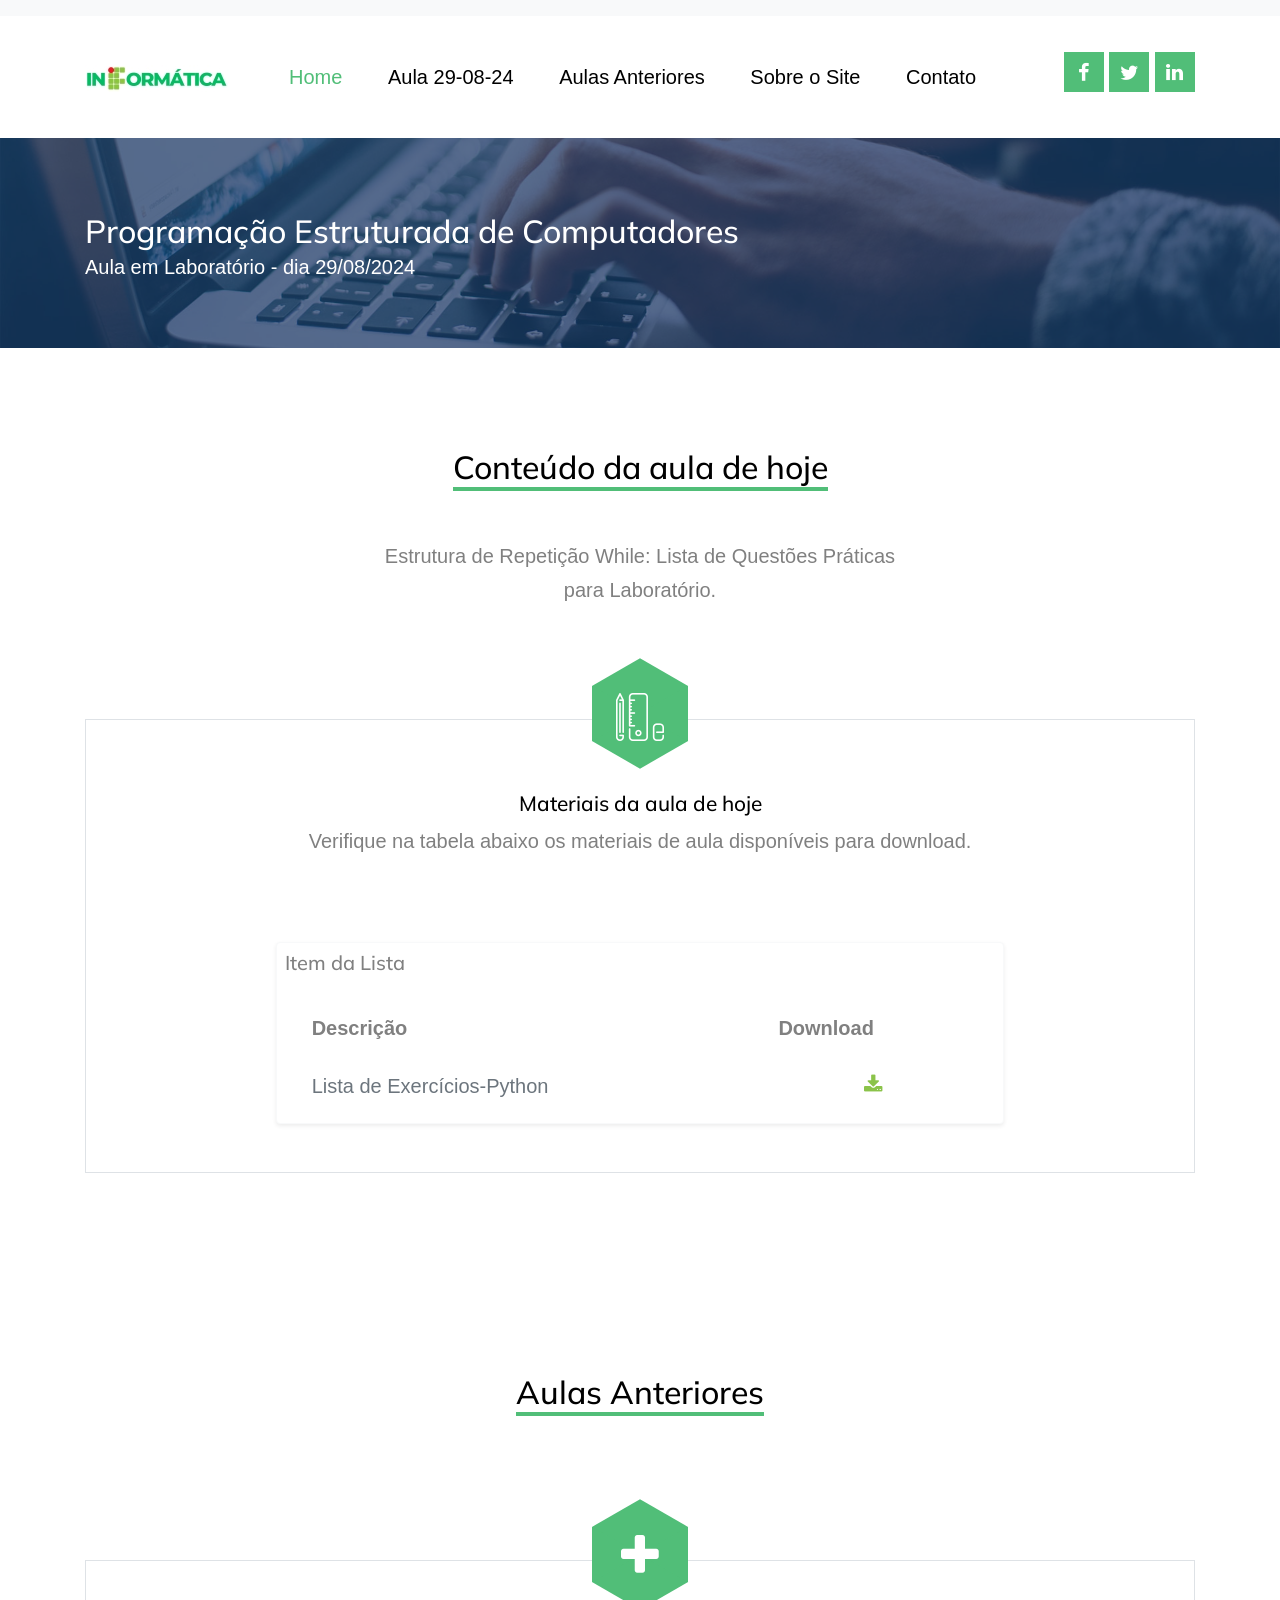
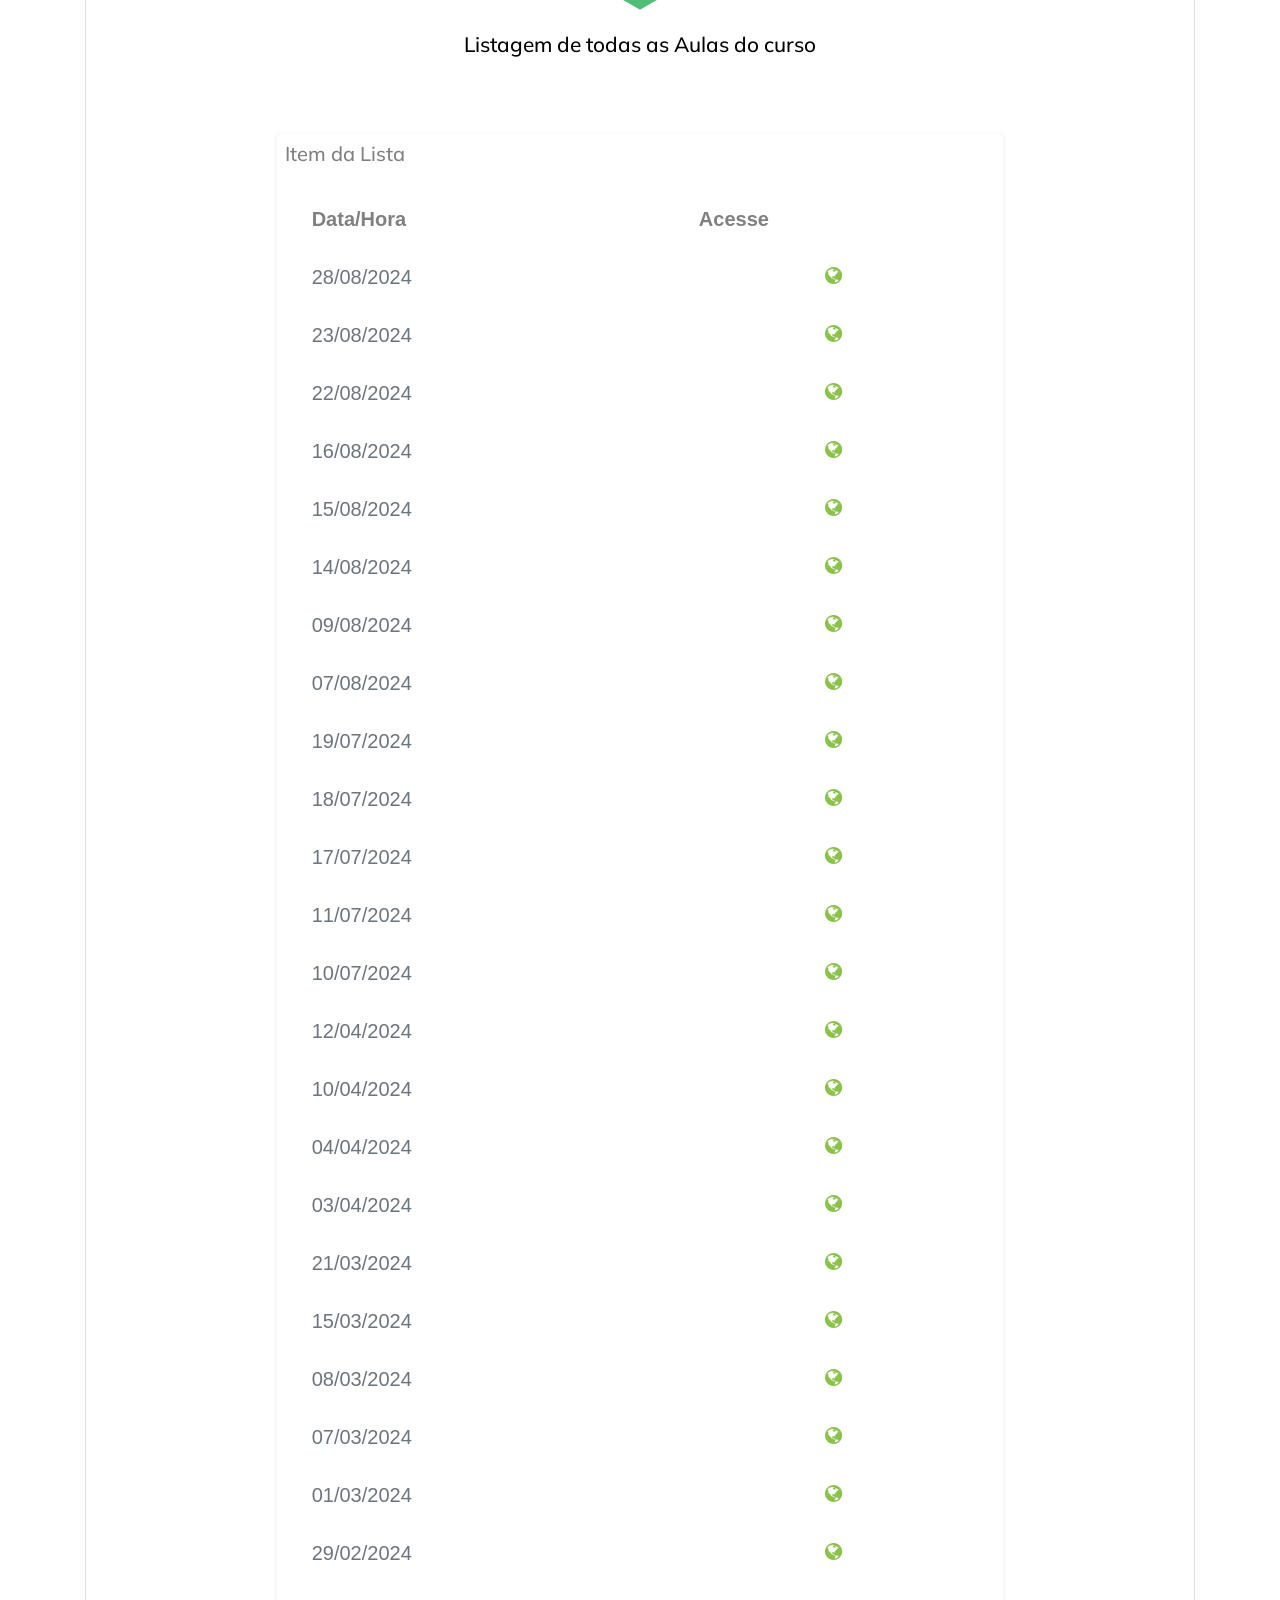
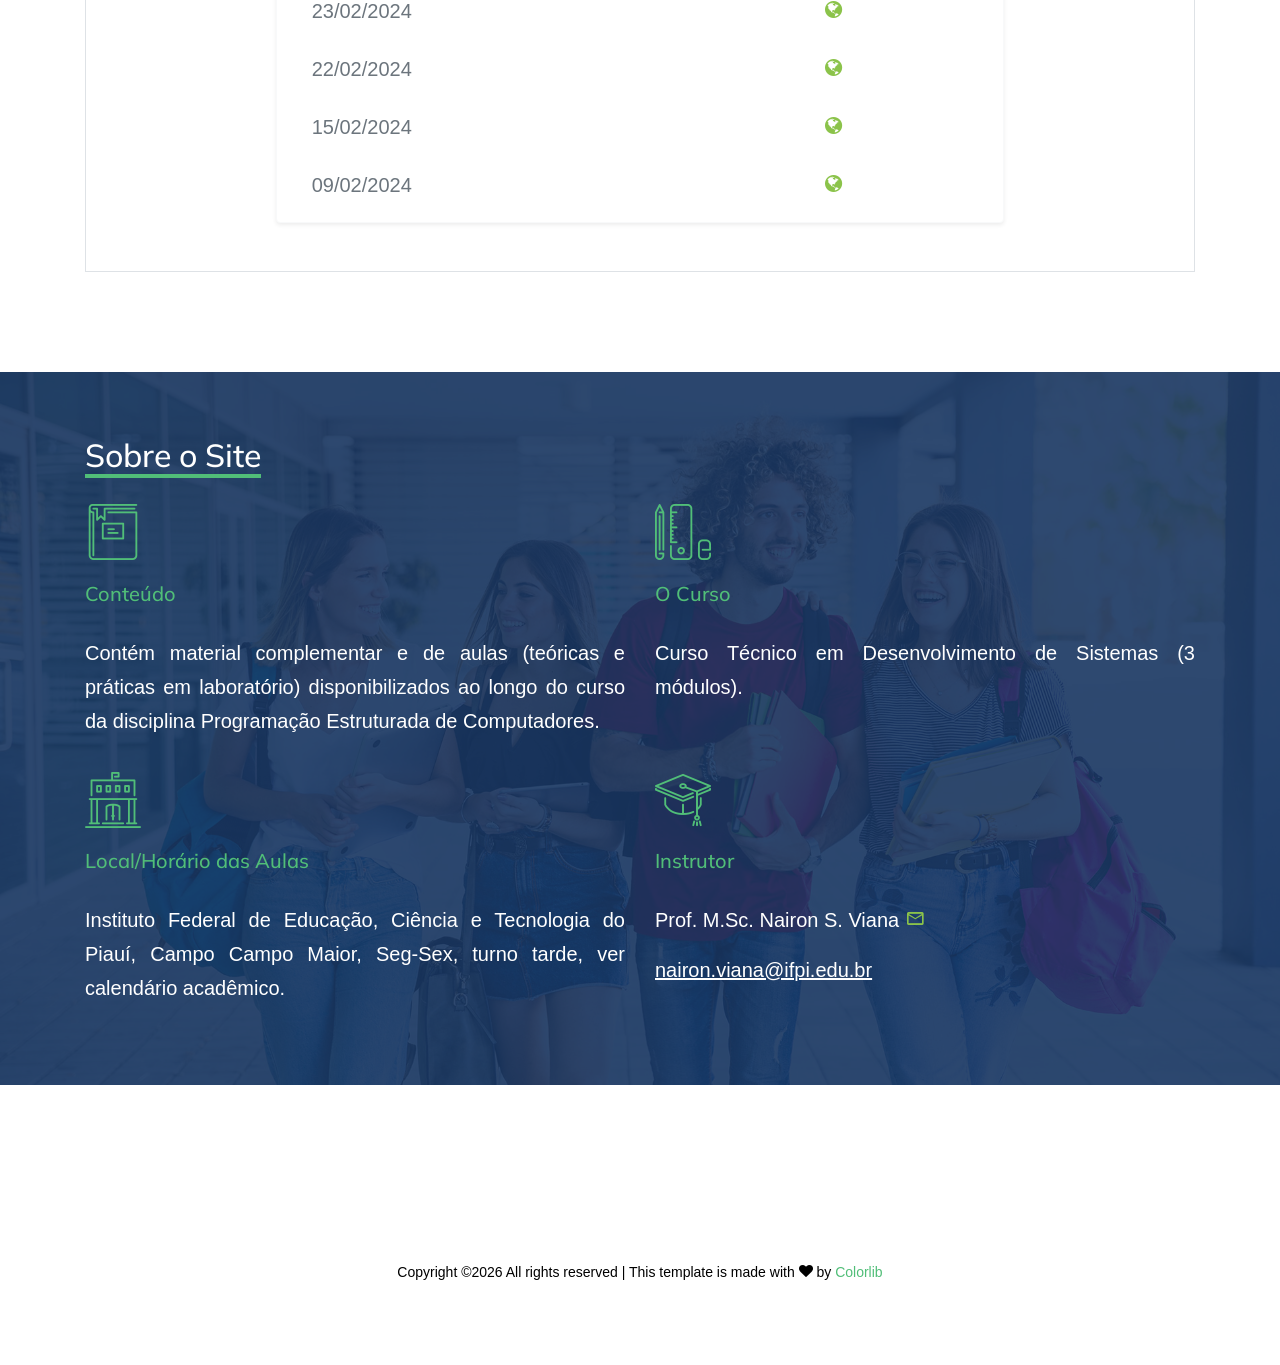
<file: anteriores/08-24/29/index.html>
<!DOCTYPE html>
<html lang="en">

<head>
  <title>Página do WebSite - IFPI</title>
  <meta charset="utf-8">
  <meta name="viewport" content="width=device-width, initial-scale=1, shrink-to-fit=no">


  <link href="https://fonts.googleapis.com/css?family=Muli:300,400,700,900" rel="stylesheet">
  <link rel="stylesheet" href="../../../fonts/icomoon/style.css">

  <link rel="stylesheet" href="../../../css/bootstrap.min.css">
  <link rel="stylesheet" href="../../../css/jquery-ui.css">
  <link rel="stylesheet" href="../../../css/owl.carousel.min.css">
  <link rel="stylesheet" href="../../../css/owl.theme.default.min.css">
  <link rel="stylesheet" href="../../../css/owl.theme.default.min.css">

  <link rel="stylesheet" href="../../../css/jquery.fancybox.min.css">

  <link rel="stylesheet" href="../../../css/bootstrap-datepicker.css">

  <link rel="stylesheet" href="../../../fonts/flaticon/font/flaticon.css">

  <link rel="stylesheet" href="../../../css/aos.css">
  <link href="../../../css/jquery.mb.YTPlayer.min.css" media="all" rel="stylesheet" type="text/css">

  <link rel="stylesheet" href="../../../css/style.css">
  
  <style>
    body {
      font-family: Arial, Helvetica, sans-serif;
      font-size: 20px;
    }
    
    #myBtn {
      display: none;
      position: fixed;
      bottom: 20px;
      right: 30px;
      z-index: 99;
      font-size: 18px;
      border: none;
      outline: none;
      background-color: #51be78;
      color: white;
      cursor: pointer;
      padding: 15px;
      border-radius: 50%;
    }
    
    #myBtn:hover {
      background-color: #51be78;
    }
    </style> 

</head>

<body data-spy="scroll" data-target=".site-navbar-target" data-offset="300">
  
  <button onclick="topFunction()" id="myBtn" title="Go to top">
    <span class="icon-arrow-up scroll-top d-flex align-items-center justify-content-center"></span>
  </button>

  <script>
    // Get the button
    let mybutton = document.getElementById("myBtn");
    
    // When the user scrolls down 20px from the top of the document, show the button
    window.onscroll = function() {scrollFunction()};
    
    function scrollFunction() {
      if (document.body.scrollTop > 20 || document.documentElement.scrollTop > 20) {
        mybutton.style.display = "block";
      } else {
        mybutton.style.display = "none";
      }
    }
    
    // When the user clicks on the button, scroll to the top of the document
    function topFunction() {
      //document.body.scrollTop = 0;
      //document.documentElement.scrollTop = 0;
      window.scrollTo({top: 0, behavior: 'smooth'});
    }
    function closeSideBar() {
      //document.body.scrollTop = 0;
      //document.documentElement.scrollTop = 0;
      document.getElementById("iconclose").style.width = "0%";
      document.getElementById("sidebar").style.width = "0%";
    }
    function openSideBar() {
      //document.body.scrollTop = 0;
      //document.documentElement.scrollTop = 0;
      document.getElementById("sidebar").style.width = "65%";
      document.getElementById("iconclose").style.width = "20%";
    }

    function closeSideBarAndGoHome() {
      closeSideBar();
      window.location = '../../../index.html';
    }

    </script>

  <div class="site-wrap">

    <div class="site-mobile-menu site-navbar-target" id="sidebar">
      <div class="site-mobile-menu-header">
        <div class="site-mobile-menu-close mt-3" id="iconclose">
          <span class="icon-close js-menu-toggle"></span>
        </div>
      </div>
      <div class="site-mobile-menu-body"></div>
    </div>


    <div class="py-2 bg-light">
      <div class="container">

      </div>
    </div>
    <header class="site-navbar py-4 js-sticky-header site-navbar-target" role="banner">

      <div class="container">
        <div class="d-flex align-items-center">
          <div class="site-logo">
            <a href="../../../index.html" class="d-block">
              <img src="../../../images/logo-ifpi.jpg" alt="Image" class="img-fluid">
            </a>
          </div>
          <div class="mr-auto">
            <nav class="site-navigation position-relative text-right" role="navigation">
              <ul class="site-menu main-menu js-clone-nav mr-auto d-none d-lg-block">
                <li class="active" onclick="closeSideBarAndGoHome()">
                  <a href="../../../index.html" class="nav-link text-left">Home</a>
                </li>
                <li onclick="closeSideBar()">
                  <a href="#today" class="nav-link text-left">Aula 29-08-24</a>
                </li>
                <li onclick="closeSideBar()">
                  <a href="#previous" class="nav-link text-left">Aulas Anteriores</a>
                </li>
                <li onclick="closeSideBar()">
                  <a class="active" href="#about_site" class="nav-link text-left">Sobre o Site</a>
                </li>
                <li onclick="closeSideBar()">
                    <a href="index.html#contact_instructor" class="nav-link text-left">Contato</a>
                  </li>
              </ul>                                                                                                                                                                                                                                                                                          </ul>
            </nav>

          </div>
          <div class="ml-auto">
            <div class="social-wrap">
              <a href="#"><span class="icon-facebook"></span></a>
              <a href="#"><span class="icon-twitter"></span></a>
              <a href="#"><span class="icon-linkedin"></span></a>

              <a onclick="openSideBar()" href="#" class="d-inline-block d-lg-none site-menu-toggle js-menu-toggle text-black"><span
                class="icon-menu h3"></span></a>
            </div>
          </div>
         
        </div>
      </div>

    </header>

    
    <div class="hero-slide owl-carousel site-blocks-cover">
      <div class="site-section ftco-subscribe-1 site-blocks-cover pb-5" style="background-image: url('../../../images/bg_1.jpg')">
        <div class="container">
          <div class="row align-items-end">
            <div class="col-lg-12">
              <h2 class="mb-0">Programação Estruturada de Computadores</h2>
              <p>Aula em Laboratório - dia 29/08/2024</p>
            </div>
          </div>
        </div>
      </div> 

    </div>
    

    <div></div>

    <div class="site-section">
      <div class="container">
        <div class="row mb-5 justify-content-center text-center">
          <div class="col-lg-6 mb-5">
            <h2 class="section-title-underline mb-5">
              <span id="today">Conteúdo da aula de hoje</span>
            </h2>
            <p>Estrutura de Repetição While: Lista de Questões Práticas para Laboratório.</p>
            
          </div>
        </div>
        <div class="row">
          <div class="col-lg-12 col-md-6 mb-4 mb-lg-0">

            <div class="feature-1 border">
              <div class="icon-wrapper bg-primary">
                <span class="flaticon-school-material text-white"></span>
              </div>
              <div class="feature-1-content text-center">
                <h2>Materiais da aula de hoje</h2>
                <p>Verifique na tabela abaixo os materiais de aula disponíveis para download.</p>
                <!--<p><a href="#" class="btn btn-primary px-4 rounded-0">Learn More</a></p>-->
              </div>
              <!-- Table 1 - Bootstrap Brain Component -->
              <div class="py-md-5">
                <div class="row justify-content-center">
                  <div class="col-12 col-lg-12 col-xl-8">
                    <div class="card widget-card border-light shadow-sm">
                      <div class="card-body p-2">
                        <h5 class="card-title widget-card-title mb-4">Item da Lista</h5>
                        <div class="table-responsive col-lg-12">
                          <table class="table table-borderless bsb-table-xl align-middle m-0">
                            <thead>
                              <tr>                              
                                <th>Descrição</th>
                                <th>Download</th>
                              </tr>
                            </thead>
                            <tbody>                              
                              
                              <tr>

                                <td class="text-justify">
                                  <span class="text-secondary fs-7">Lista de Exercícios-Python</span>
                                </td>

                                <td class="text-center">
                                  <!--<h6 class="mb-1">Bootstrap</h6>-->                                  
                                    <a href="materiais/Atividade_Pratica_Aula_29_08_2024.pdf" target="_blank"><span class="text-success social-wrap icon-download text-secondary md-7"></span></a>                                                                    
                                </td>
                              </tr>                                                           
                                
                            </tbody>
                          </table>
                        </div>
                      </div>
                    </div>
                  </div>
                </div>
              </div>
            </div>
          </div>
        </div>        
      </div>
    </div>
    
    <div class="site-section">
      <div class="container">
        <div class="row mb-5 justify-content-center text-center">
          <div class="col-lg-6 mb-5">
            <h2 class="section-title-underline mb-5">
              <span id="previous">Aulas Anteriores</span>
            </h2>
           
          </div>
        </div>
        <div class="row">
          <div class="col-lg-12 col-md-6 mb-4 mb-lg-0">

            <div class="feature-1 border">
              <div class="icon-wrapper bg-primary">
                <span class="icon-plus text-white"></span>
              </div>
              <div class="feature-1-content text-center">
                <h2>Listagem de todas as Aulas do curso</h2>

                <!--<p><a href="#" class="btn btn-primary px-4 rounded-0">Learn More</a></p>-->
              </div>
              <!-- Table 1 - Bootstrap Brain Component -->
              <div class="py-md-5">
                <div class="row justify-content-center">
                  <div class="col-12 col-lg-12 col-xl-8">
                    <div class="card widget-card border-light shadow-sm">
                      <div class="card-body p-2">
                        <h5 class="card-title widget-card-title mb-4">Item da Lista</h5>
                        <div class="table-responsive col-lg-12">
                          <table class="table table-borderless bsb-table-xl align-middle m-0">
                            <thead>
                              <tr>                              
                                <th>Data/Hora</th>
                                <th>Acesse</th>
                              </tr>
                            </thead>
                            <tbody>
                              <tr>
                                
                                <td>
                                  <span class="text-secondary fs-7">28/08/2024</span>
                                </td>

                                <td class="text-center">
                                  <!--<h6 class="mb-1">Bootstrap</h6>-->                                
                                    <a href="../../../anteriores/08-24/28/index.html"><span class="text-success social-wrap icon-globe text-secondary md-7"></span></a>                                                                    
                                </td>
                              </tr>

                              <tr>
                                
                                <td>
                                  <span class="text-secondary fs-7">23/08/2024</span>
                                </td>

                                <td class="text-center">
                                  <!--<h6 class="mb-1">Bootstrap</h6>-->                                
                                    <a href="../../../anteriores/08-24/23/index.html"><span class="text-success social-wrap icon-globe text-secondary md-7"></span></a>                                                                    
                                </td>
                              </tr>

                              <tr>
                                
                                <td>
                                  <span class="text-secondary fs-7">22/08/2024</span>
                                </td>

                                <td class="text-center">
                                  <!--<h6 class="mb-1">Bootstrap</h6>-->                                
                                    <a href="../../../anteriores/08-24/22/index.html"><span class="text-success social-wrap icon-globe text-secondary md-7"></span></a>                                                                    
                                </td>
                              </tr>

                              <tr>
                                
                                <td>
                                  <span class="text-secondary fs-7">16/08/2024</span>
                                </td>

                                <td class="text-center">
                                  <!--<h6 class="mb-1">Bootstrap</h6>-->                                
                                    <a href="../../../anteriores/08-24/16/index.html"><span class="text-success social-wrap icon-globe text-secondary md-7"></span></a>                                                                    
                                </td>
                              </tr>

                              <tr>
                                
                                <td>
                                  <span class="text-secondary fs-7">15/08/2024</span>
                                </td>

                                <td class="text-center">
                                  <!--<h6 class="mb-1">Bootstrap</h6>-->                                
                                    <a href="../../../anteriores/08-24/15/index.html"><span class="text-success social-wrap icon-globe text-secondary md-7"></span></a>                                                                    
                                </td>
                              </tr>

                              <tr>
                                
                                <td>
                                  <span class="text-secondary fs-7">14/08/2024</span>
                                </td>

                                <td class="text-center">
                                  <!--<h6 class="mb-1">Bootstrap</h6>-->                                
                                    <a href="../../../anteriores/08-24/14/index.html"><span class="text-success social-wrap icon-globe text-secondary md-7"></span></a>                                                                    
                                </td>
                              </tr>

                              <tr>
                                
                                <td>
                                  <span class="text-secondary fs-7">09/08/2024</span>
                                </td>

                                <td class="text-center">
                                  <!--<h6 class="mb-1">Bootstrap</h6>-->                                
                                    <a href="../../../anteriores/08-24/09/index.html"><span class="text-success social-wrap icon-globe text-secondary md-7"></span></a>                                                                    
                                </td>
                              </tr>

                              <tr>
                                
                                <td>
                                  <span class="text-secondary fs-7">07/08/2024</span>
                                </td>

                                <td class="text-center">
                                  <!--<h6 class="mb-1">Bootstrap</h6>-->                                  
                                    <a href="https://aula-mod1-07-08.glitch.me" target="_blank"><span class="text-success social-wrap icon-globe text-secondary md-7"></span></a>                                                                    
                                </td>
                              </tr>

                              <tr>

                                <td class="text-justify">
                                  <span class="text-secondary fs-7">19/07/2024</span>
                                </td>

                                <td class="text-center">
                                  <!--<h6 class="mb-1">Bootstrap</h6>-->                                  
                                    <a href="https://aula-mod1-19-07.glitch.me" target="_blank"><span class="text-success social-wrap icon-globe text-secondary md-7"></span></a>                                                                    
                                </td>
                              </tr>

                              <tr>
                                

                                <td class="text-justify">
                                  <span class="text-secondary fs-7">18/07/2024</span>
                                </td>

                                <td class="text-center">
                                  <!--<h6 class="mb-1">Bootstrap</h6>-->                                  
                                    <a href="https://recuperacao-mod1-18-07.glitch.me" target="_blank"><span class="text-success social-wrap icon-globe text-secondary md-7"></span></a>                                                                    
                                </td>
                              </tr>

                              <tr>
                               
                                <td>
                                  <span class="text-secondary fs-7">17/07/2024</span>
                                </td>

                                <td class="text-center">
                                  <!--<h6 class="mb-1">Bootstrap</h6>-->                                  
                                    <a href="https://aula-mod1-17-07.glitch.me" target="_blank"><span class="text-success social-wrap icon-globe text-secondary md-7"></span></a>                                                                    
                                </td>
                              </tr>

                              <tr>
                                
                                <td>
                                  <span class="text-secondary fs-7">11/07/2024</span>
                                </td>

                                <td class="text-center">
                                  <!--<h6 class="mb-1">Bootstrap</h6>-->                                  
                                    <a href="https://aula-mod1-11-07.glitch.me" target="_blank"><span class="text-success social-wrap icon-globe text-secondary md-7"></span></a>                                                                    
                                </td>
                              </tr>

                              <tr>
                                
                                <td>
                                  <span class="text-secondary fs-7">10/07/2024</span>
                                </td>

                                <td class="text-center">
                                  <!--<h6 class="mb-1">Bootstrap</h6>-->                                  
                                    <a href="https://aula-mod1-10-07.glitch.me" target="_blank"><span class="text-success social-wrap icon-globe text-secondary md-7"></span></a>                                                                    
                                </td>
                              </tr>

                              <tr>
                                
                                <td>
                                  <span class="text-secondary fs-7">12/04/2024</span>
                                </td>

                                <td class="text-center">
                                  <!--<h6 class="mb-1">Bootstrap</h6>-->                                  
                                    <a href="https://prova-mod1-12-04.glitch.me" target="_blank"><span class="text-success social-wrap icon-globe text-secondary md-7"></span></a>                                                                    
                                </td>
                              </tr>

                              <tr>
                                
                                <td>
                                  <span class="text-secondary fs-7">10/04/2024</span>
                                </td>

                                <td class="text-center">
                                  <!--<h6 class="mb-1">Bootstrap</h6>-->                                  
                                    <a href="https://aula-mod1-10-04.glitch.me" target="_blank"><span class="text-success social-wrap icon-globe text-secondary md-7"></span></a>                                                                    
                                </td>
                              </tr>

                              <tr>
                                
                                <td>
                                  <span class="text-secondary fs-7">04/04/2024</span>
                                </td>

                                <td class="text-center">
                                  <!--<h6 class="mb-1">Bootstrap</h6>-->                                  
                                    <a href="https://aula-mod1-04-04.glitch.me" target="_blank"><span class="text-success social-wrap icon-globe text-secondary md-7"></span></a>                                                                    
                                </td>
                              </tr>

                              <tr>
                                
                                <td>
                                  <span class="text-secondary fs-7">03/04/2024</span>
                                </td>

                                <td class="text-center">
                                  <!--<h6 class="mb-1">Bootstrap</h6>-->                                  
                                    <a href="https://aula-mod1-03-04.glitch.me" target="_blank"><span class="text-success social-wrap icon-globe text-secondary md-7"></span></a>                                                                    
                                </td>
                              </tr>

                              <tr>
                                
                                <td>
                                  <span class="text-secondary fs-7">21/03/2024</span>
                                </td>

                                <td class="text-center">
                                  <!--<h6 class="mb-1">Bootstrap</h6>-->                                  
                                    <a href="https://aula-mod1-21-03.glitch.me" target="_blank"><span class="text-success social-wrap icon-globe text-secondary md-7"></span></a>                                                                    
                                </td>
                              </tr>

                              <tr>
                                
                                <td>
                                  <span class="text-secondary fs-7">15/03/2024</span>
                                </td>

                                <td class="text-center">
                                  <!--<h6 class="mb-1">Bootstrap</h6>-->                                  
                                    <a href="http://aula-mod1-15-03.glitch.me" target="_blank"><span class="text-success social-wrap icon-globe text-secondary md-7"></span></a>                                                                    
                                </td>
                              </tr>

                              <tr>
                                
                                <td>
                                  <span class="text-secondary fs-7">08/03/2024</span>
                                </td>

                                <td class="text-center">
                                  <!--<h6 class="mb-1">Bootstrap</h6>-->                                  
                                    <a href="https://algoritmos-mod1-08-03.glitch.me" target="_blank"><span class="text-success social-wrap icon-globe text-secondary md-7"></span></a>                                                                    
                                </td>
                              </tr>

                              <tr>
                                
                                <td>
                                  <span class="text-secondary fs-7">07/03/2024</span>
                                </td>

                                <td class="text-center">
                                  <!--<h6 class="mb-1">Bootstrap</h6>-->                                  
                                    <a href="https://aula-algoritmos-07-03.glitch.me" target="_blank"><span class="text-success social-wrap icon-globe text-secondary md-7"></span></a>                                                                    
                                </td>
                              </tr>

                              <tr>
                                
                                <td>
                                  <span class="text-secondary fs-7">01/03/2024</span>
                                </td>

                                <td class="text-center">
                                  <!--<h6 class="mb-1">Bootstrap</h6>-->                                  
                                    <a href="https://algoritmos-mod1-01-03.glitch.me" target="_blank"><span class="text-success social-wrap icon-globe text-secondary md-7"></span></a>                                                                    
                                </td>
                              </tr>

                              <tr>
                                
                                <td>
                                  <span class="text-secondary fs-7">29/02/2024</span>
                                </td>

                                <td class="text-center">
                                  <!--<h6 class="mb-1">Bootstrap</h6>-->                                  
                                    <a href="https://algoritmos-mod1-29-02.glitch.me" target="_blank"><span class="text-success social-wrap icon-globe text-secondary md-7"></span></a>                                                                    
                                </td>
                              </tr>

                              <tr>
                                
                                <td>
                                  <span class="text-secondary fs-7">23/02/2024</span>
                                </td>

                                <td class="text-center">
                                  <!--<h6 class="mb-1">Bootstrap</h6>-->                                  
                                    <a href="https://algoritmos-mod1-23-02.glitch.me" target="_blank"><span class="text-success social-wrap icon-globe text-secondary md-7"></span></a>                                                                    
                                </td>
                              </tr>

                              <tr>
                                
                                <td>
                                  <span class="text-secondary fs-7">22/02/2024</span>
                                </td>

                                <td class="text-center">
                                  <!--<h6 class="mb-1">Bootstrap</h6>-->                                  
                                    <a href="https://aula-mod1-22-02.glitch.me" target="_blank"><span class="text-success social-wrap icon-globe text-secondary md-7"></span></a>                                                                    
                                </td>
                              </tr>

                              <tr>
                                
                                <td>
                                  <span class="text-secondary fs-7">15/02/2024</span>
                                </td>

                                <td class="text-center">
                                  <!--<h6 class="mb-1">Bootstrap</h6>-->                                  
                                    <a href="https://algoritmos-mod1-15-02.glitch.me" target="_blank"><span class="text-success social-wrap icon-globe text-secondary md-7"></span></a>                                                                    
                                </td>
                              </tr>

                              <tr>
                                
                                <td>
                                  <span class="text-secondary fs-7">09/02/2024</span>
                                </td>

                                <td class="text-center">
                                  <!--<h6 class="mb-1">Bootstrap</h6>-->                                  
                                    <a href="https://algoritmos-09-02.glitch.me" target="_blank"><span class="text-success social-wrap icon-globe text-secondary md-7"></span></a>                                                                    
                                </td>
                              </tr>

                            </tbody>
                          </table>
                        </div>
                      </div>
                    </div>
                  </div>
                </div>
              </div>
            </div>
          </div>
        </div>        
      </div>
    </div>

    <div class="section-bg style-1" style="background-image: url('../../../images/hero_1.jpg');">
      <div class="container">
        <div class="row">
          <div class="col-lg-12 text-justify">
            <h2 class="section-title-underline style-2">
              <span id="about_site">Sobre o Site</span>
            </h2>
          </div>
          <div class="col-lg-6 col-md-6 mb-5 mb-lg-0 text-justify">
            <span class="icon flaticon-book"></span>
            <h3>Conteúdo</h3>
            <p class="text-white">Contém material complementar e de aulas (teóricas e práticas em laboratório) disponibilizados ao longo do curso da disciplina Programação Estruturada de Computadores.</p>
          </div>
          <div class="col-lg-6 col-md-6 mb-5 mb-lg-0 text-justify">
            <span class="icon flaticon-school-material"></span>
            <h3>O Curso</h3>
            <p class="text-white">Curso Técnico em Desenvolvimento de Sistemas (3 módulos).</p>
          </div>
          <div class="col-lg-6 col-md-6 mb-5 mb-lg-0 text-justify">
            <span class="icon flaticon-library"></span>
            <h3>Local/Horário das Aulas</h3>
            <p class="text-white">Instituto Federal de Educação, Ciência e Tecnologia do Piauí, Campo Campo Maior, Seg-Sex, turno tarde, ver calendário acadêmico.</p>
          </div>
          <div class="col-lg-6 col-md-6 mb-5 mb-lg-0 text-justify">
            <span class="icon flaticon-mortarboard"></span>
            <h3 id="contact_instructor">Instrutor</h3>
            <p class="text-white">Prof. M.Sc. Nairon S. Viana <a href="mailto:nairon.viana@ifpi.edu.br"><span class="text-success social-wrap icon-mail_outline text-secondary md-7"></span></a></p>
            <p class="text-white"><ins>nairon.viana@ifpi.edu.br</ins></p>
          </div>
        </div>
      </div>
    </div>


    <div class="footer bg-white">
      <div class="container">

        <div class="row">
          <div class="col-12">
            <div class="copyright text-black">
                <p>
                    <!-- Link back to Colorlib can't be removed. Template is licensed under CC BY 3.0. -->
                    Copyright &copy;<script>document.write(new Date().getFullYear());</script> All rights reserved | This template is made with <i class="icon-heart" aria-hidden="true"></i> by <a href="https://colorlib.com" target="_blank" >Colorlib</a>
                    <!-- Link back to Colorlib can't be removed. Template is licensed under CC BY 3.0. -->
                    </p>
            </div>
          </div>
        </div>
      </div>
    </div>
    

  </div>
  <!-- .site-wrap -->


  <!-- loader -->
  <div id="loader" class="show fullscreen"><svg class="circular" width="48px" height="48px"><circle class="path-bg" cx="24" cy="24" r="22" fill="none" stroke-width="4" stroke="#eeeeee"/><circle class="path" cx="24" cy="24" r="22" fill="none" stroke-width="4" stroke-miterlimit="10" stroke="#51be78"/></svg></div>

  <script src="../../../js/jquery-3.3.1.min.js"></script>
  <script src="../../../js/jquery-migrate-3.0.1.min.js"></script>
  <script src="../../../js/jquery-ui.js"></script>
  <script src="../../../js/popper.min.js"></script>
  <script src="../../../js/bootstrap.min.js"></script>
  <script src="../../../js/owl.carousel.min.js"></script>
  <script src="../../../js/jquery.stellar.min.js"></script>
  <script src="../../../js/jquery.countdown.min.js"></script>
  <script src="../../../js/bootstrap-datepicker.min.js"></script>
  <script src="../../../js/jquery.easing.1.3.js"></script>
  <script src="../../../js/aos.js"></script>
  <script src="../../../js/jquery.fancybox.min.js"></script>
  <script src="../../../js/jquery.sticky.js"></script>
  <script src="../../../js/jquery.mb.YTPlayer.min.js"></script>




  <script src="../../../js/main.js"></script>

</body>

</html>
</file>
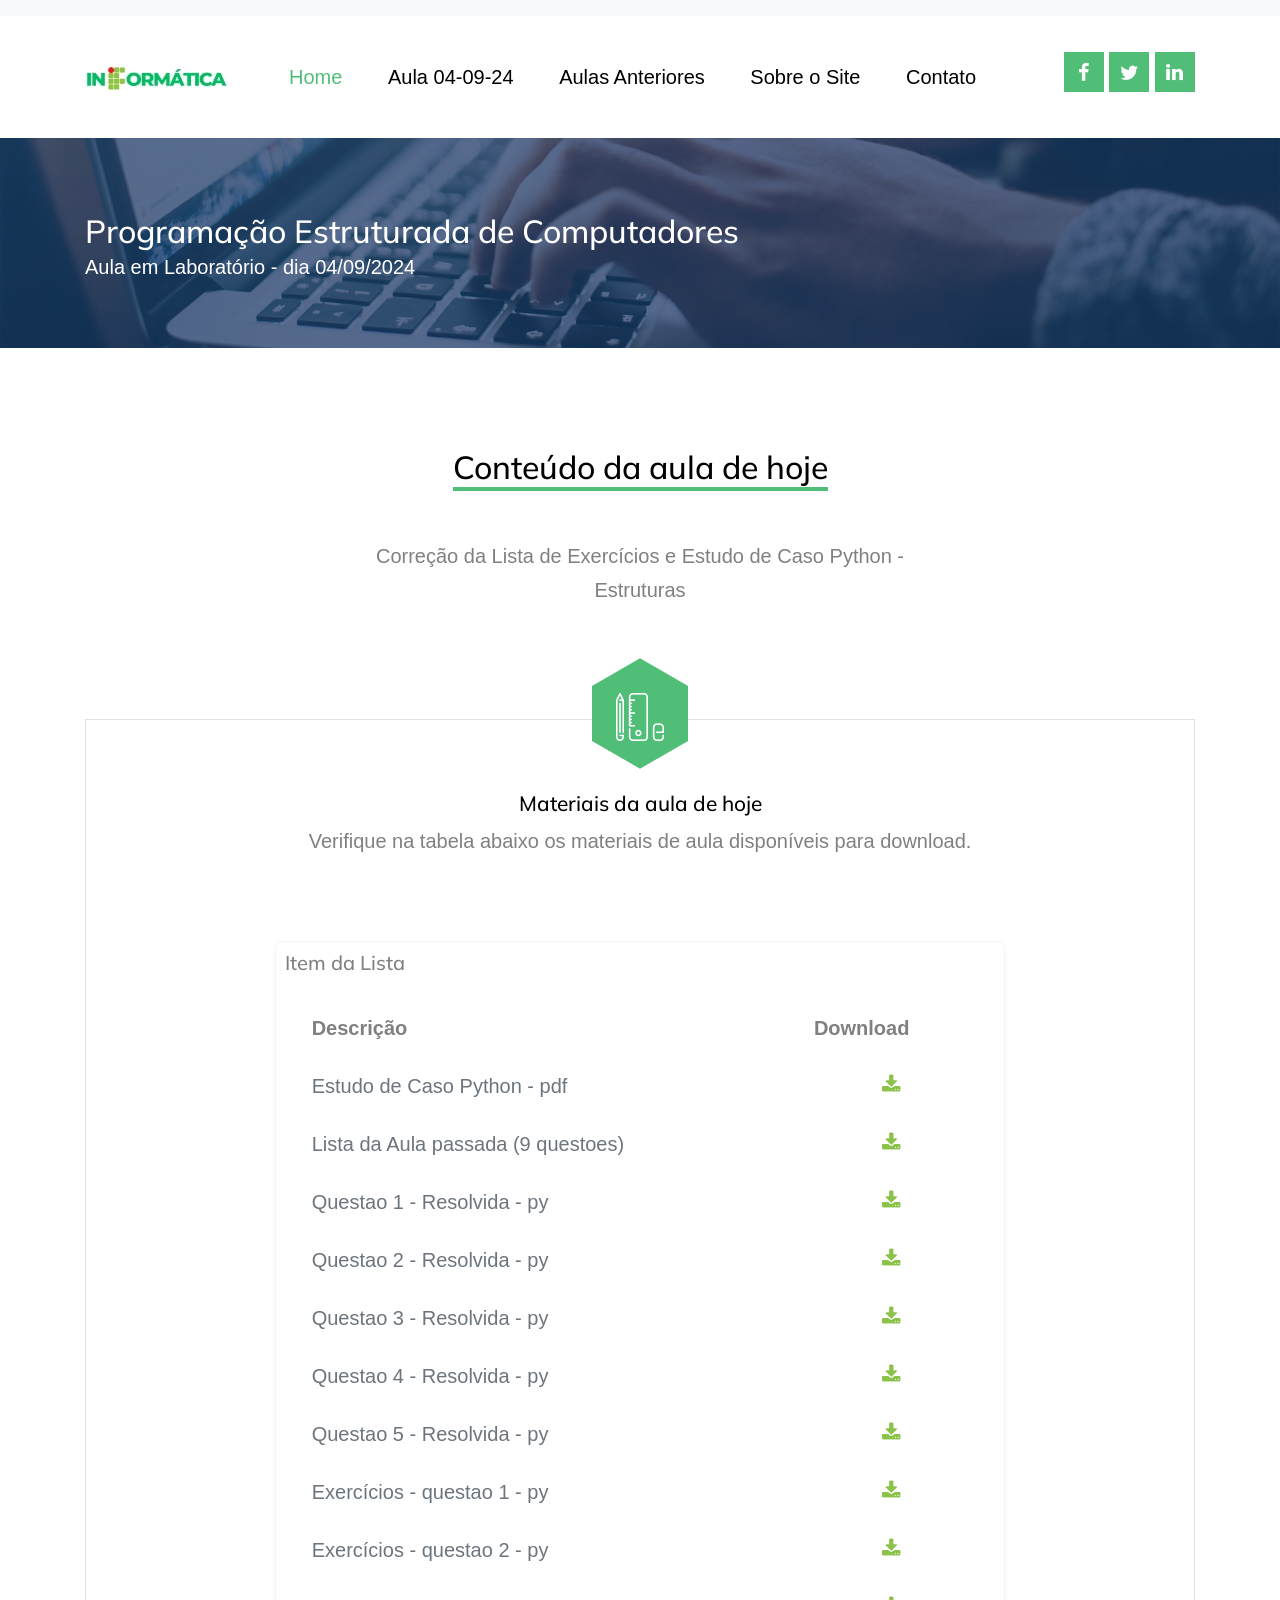
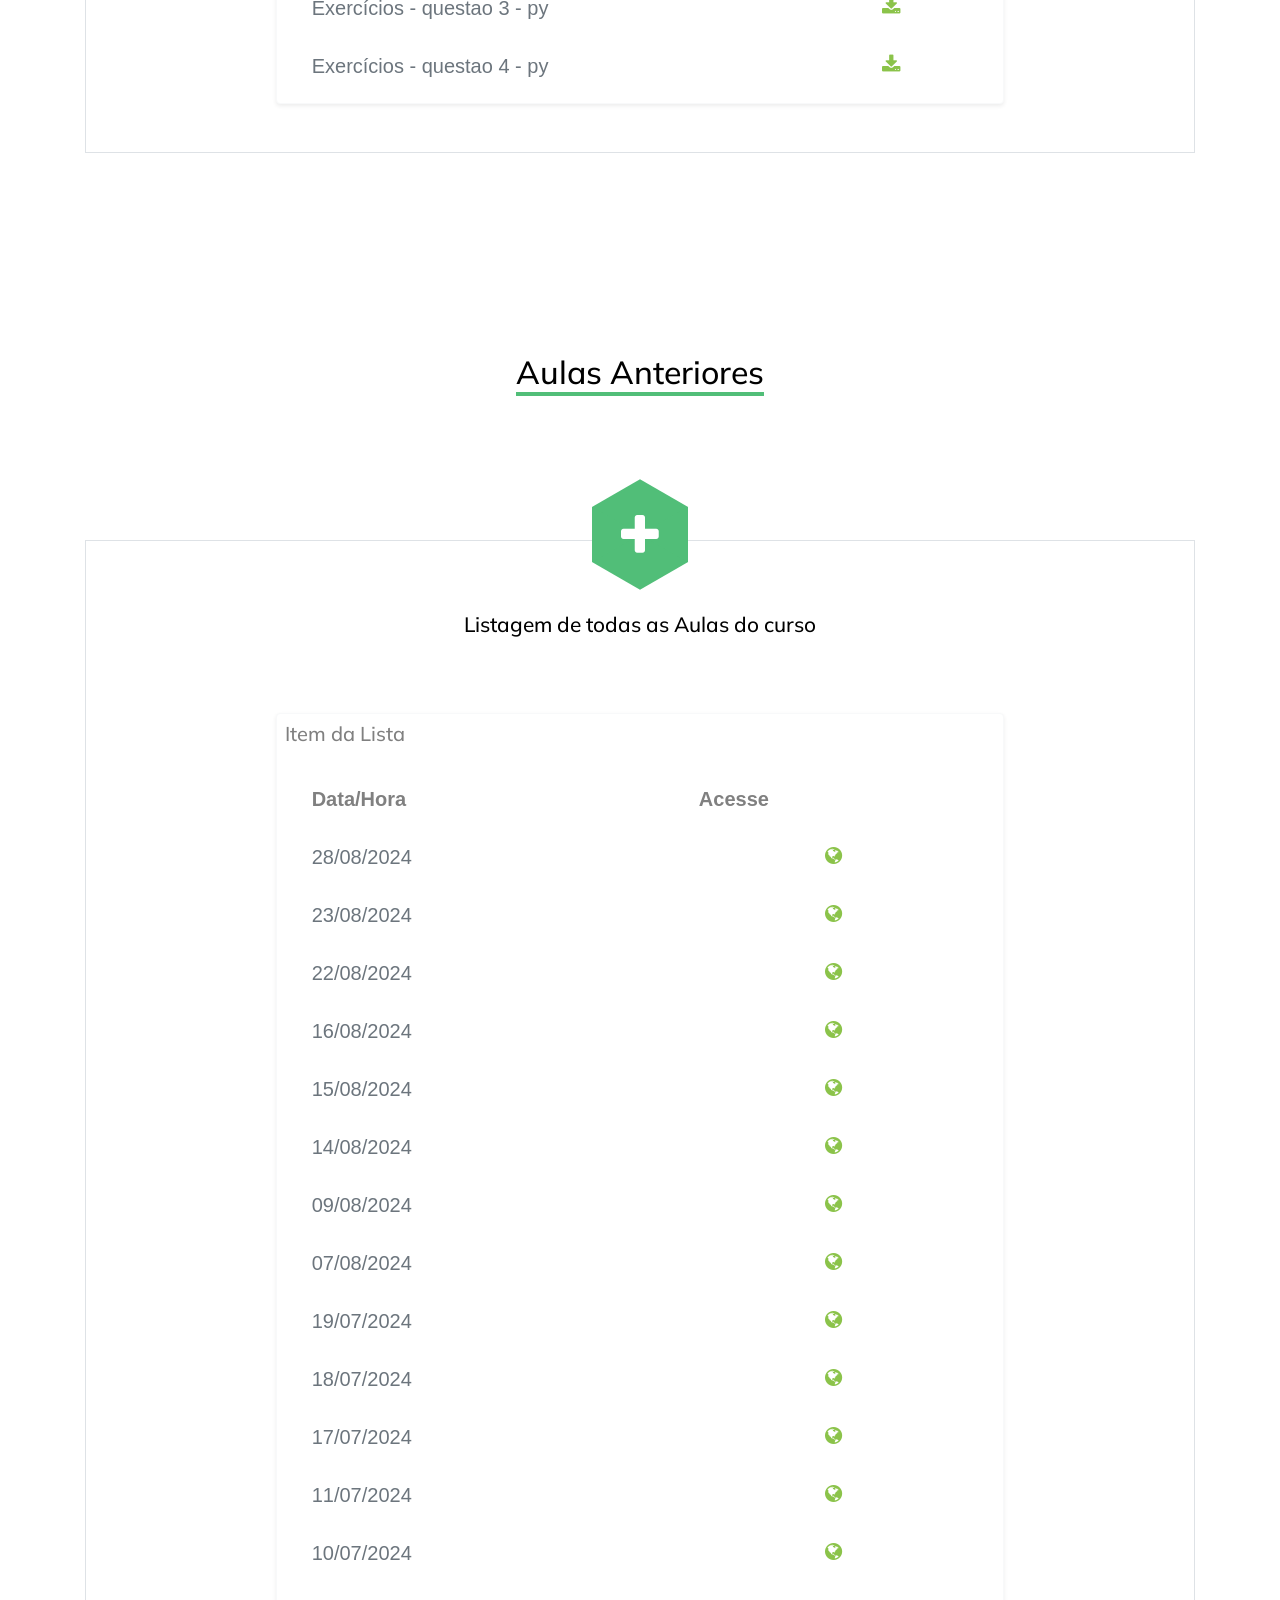
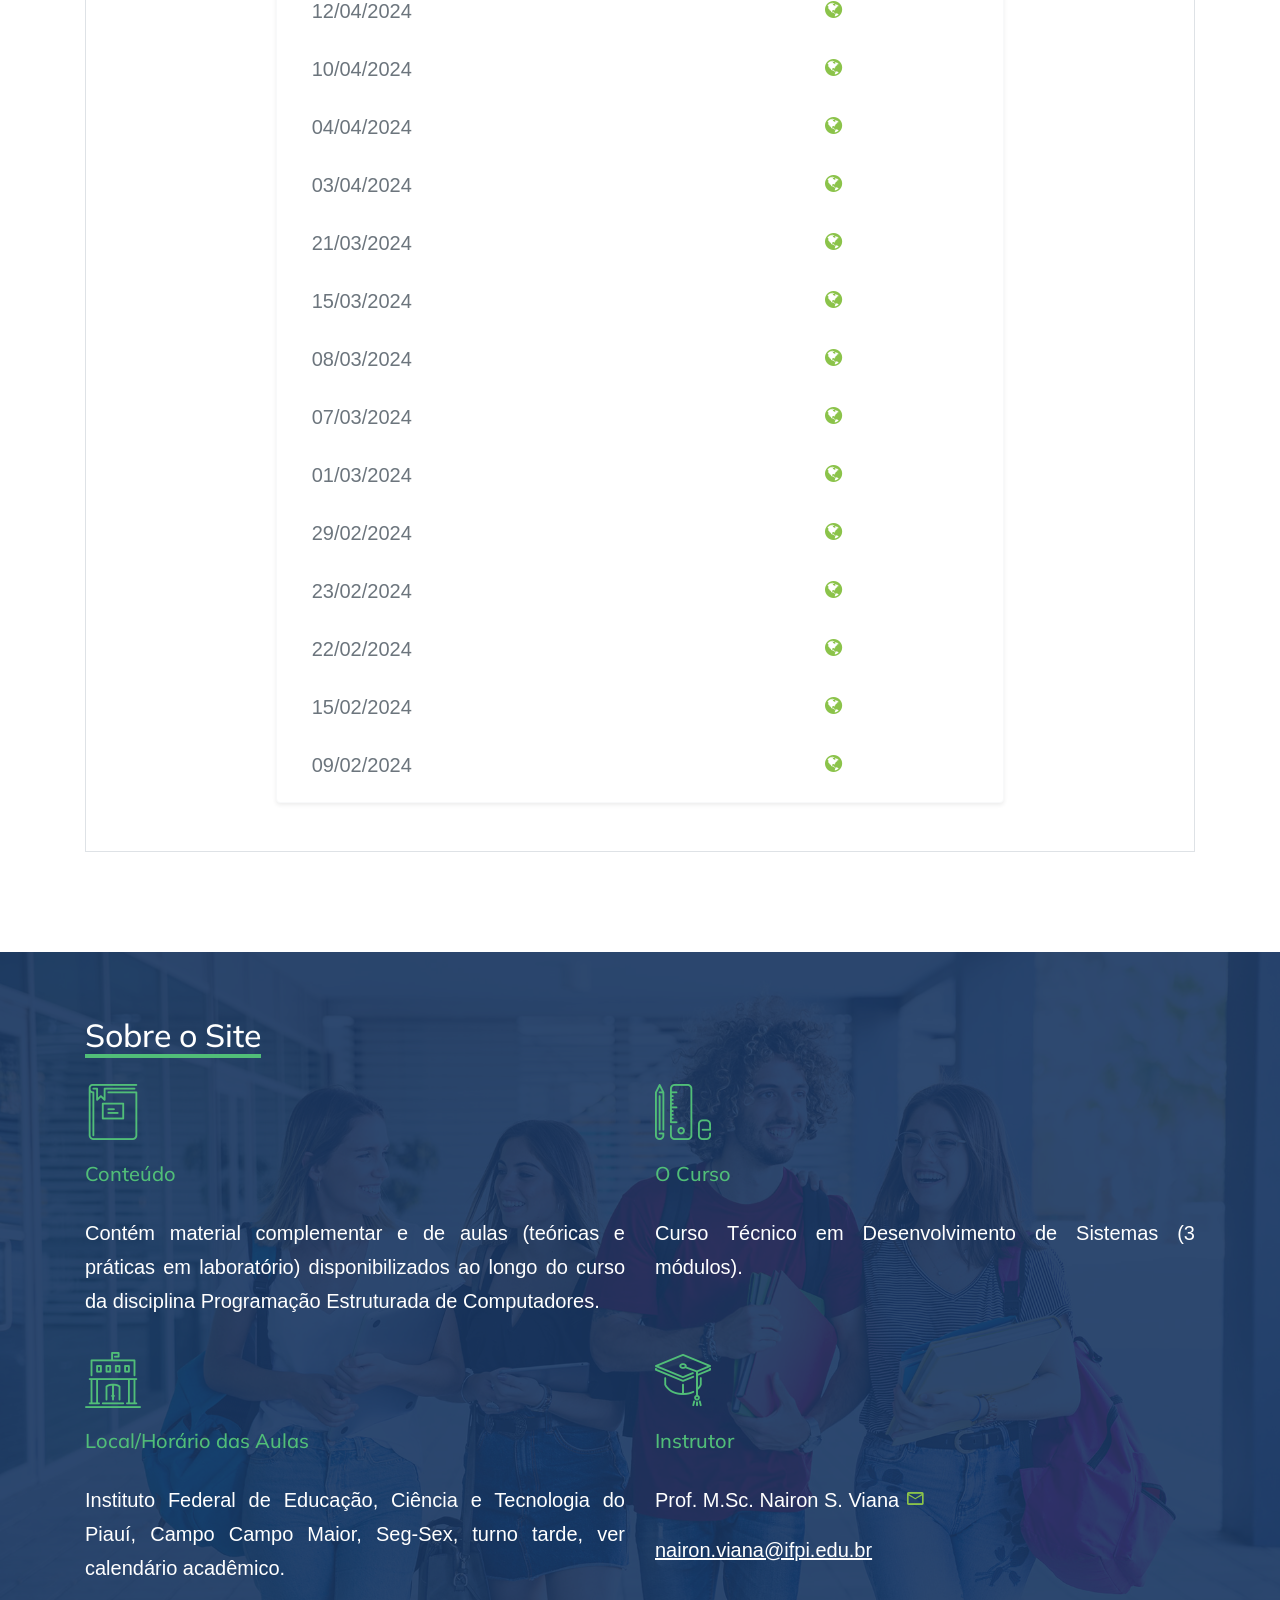
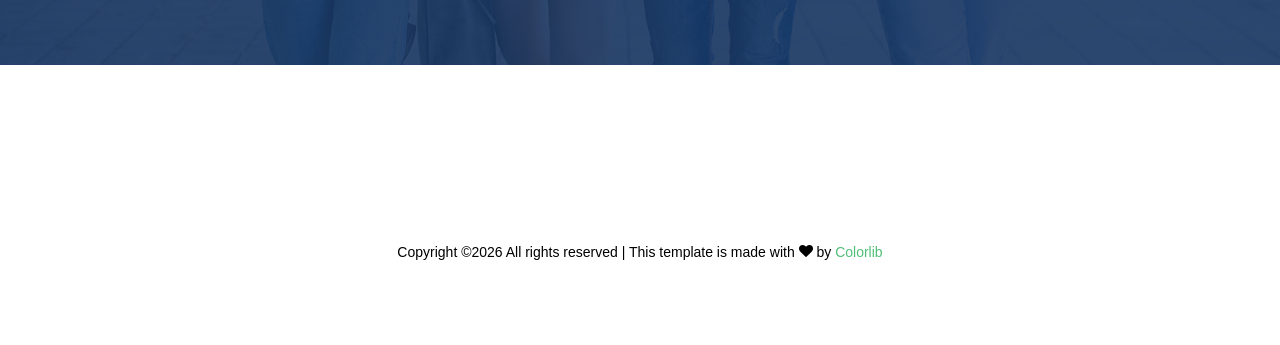
<file: anteriores/09-24/04/index.html>
<!DOCTYPE html>
<html lang="en">

<head>
  <title>Página do WebSite - IFPI</title>
  <meta charset="utf-8">
  <meta name="viewport" content="width=device-width, initial-scale=1, shrink-to-fit=no">


  <link href="https://fonts.googleapis.com/css?family=Muli:300,400,700,900" rel="stylesheet">
  <link rel="stylesheet" href="../../../fonts/icomoon/style.css">

  <link rel="stylesheet" href="../../../css/bootstrap.min.css">
  <link rel="stylesheet" href="../../../css/jquery-ui.css">
  <link rel="stylesheet" href="../../../css/owl.carousel.min.css">
  <link rel="stylesheet" href="../../../css/owl.theme.default.min.css">
  <link rel="stylesheet" href="../../../css/owl.theme.default.min.css">

  <link rel="stylesheet" href="../../../css/jquery.fancybox.min.css">

  <link rel="stylesheet" href="../../../css/bootstrap-datepicker.css">

  <link rel="stylesheet" href="../../../fonts/flaticon/font/flaticon.css">

  <link rel="stylesheet" href="../../../css/aos.css">
  <link href="../../../css/jquery.mb.YTPlayer.min.css" media="all" rel="stylesheet" type="text/css">

  <link rel="stylesheet" href="../../../css/style.css">
  
  <style>
    body {
      font-family: Arial, Helvetica, sans-serif;
      font-size: 20px;
    }
    
    #myBtn {
      display: none;
      position: fixed;
      bottom: 20px;
      right: 30px;
      z-index: 99;
      font-size: 18px;
      border: none;
      outline: none;
      background-color: #51be78;
      color: white;
      cursor: pointer;
      padding: 15px;
      border-radius: 50%;
    }
    
    #myBtn:hover {
      background-color: #51be78;
    }
    </style> 

</head>

<body data-spy="scroll" data-target=".site-navbar-target" data-offset="300">
  
  <button onclick="topFunction()" id="myBtn" title="Go to top">
    <span class="icon-arrow-up scroll-top d-flex align-items-center justify-content-center"></span>
  </button>

  <script>
    // Get the button
    let mybutton = document.getElementById("myBtn");
    
    // When the user scrolls down 20px from the top of the document, show the button
    window.onscroll = function() {scrollFunction()};
    
    function scrollFunction() {
      if (document.body.scrollTop > 20 || document.documentElement.scrollTop > 20) {
        mybutton.style.display = "block";
      } else {
        mybutton.style.display = "none";
      }
    }
    
    // When the user clicks on the button, scroll to the top of the document
    function topFunction() {
      //document.body.scrollTop = 0;
      //document.documentElement.scrollTop = 0;
      window.scrollTo({top: 0, behavior: 'smooth'});
    }
    function closeSideBar() {
      //document.body.scrollTop = 0;
      //document.documentElement.scrollTop = 0;
      document.getElementById("iconclose").style.width = "0%";
      document.getElementById("sidebar").style.width = "0%";
    }
    function openSideBar() {
      //document.body.scrollTop = 0;
      //document.documentElement.scrollTop = 0;
      document.getElementById("sidebar").style.width = "65%";
      document.getElementById("iconclose").style.width = "20%";
    }

    function closeSideBarAndGoHome() {
      closeSideBar();
      window.location = '../../../index.html';
    }

    </script>

  <div class="site-wrap">

    <div class="site-mobile-menu site-navbar-target" id="sidebar">
      <div class="site-mobile-menu-header">
        <div class="site-mobile-menu-close mt-3" id="iconclose">
          <span class="icon-close js-menu-toggle"></span>
        </div>
      </div>
      <div class="site-mobile-menu-body"></div>
    </div>


    <div class="py-2 bg-light">
      <div class="container">

      </div>
    </div>
    <header class="site-navbar py-4 js-sticky-header site-navbar-target" role="banner">

      <div class="container">
        <div class="d-flex align-items-center">
          <div class="site-logo">
            <a href="../../../index.html" class="d-block">
              <img src="../../../images/logo-ifpi.jpg" alt="Image" class="img-fluid">
            </a>
          </div>
          <div class="mr-auto">
            <nav class="site-navigation position-relative text-right" role="navigation">
              <ul class="site-menu main-menu js-clone-nav mr-auto d-none d-lg-block">
                <li class="active" onclick="closeSideBarAndGoHome()">
                  <a href="../../../index.html" class="nav-link text-left">Home</a>
                </li>
                <li onclick="closeSideBar()">
                  <a href="#today" class="nav-link text-left">Aula 04-09-24</a>
                </li>
                <li onclick="closeSideBar()">
                  <a href="#previous" class="nav-link text-left">Aulas Anteriores</a>
                </li>
                <li onclick="closeSideBar()">
                  <a class="active" href="#about_site" class="nav-link text-left">Sobre o Site</a>
                </li>
                <li onclick="closeSideBar()">
                    <a href="index.html#contact_instructor" class="nav-link text-left">Contato</a>
                  </li>
              </ul>                                                                                                                                                                                                                                                                                          </ul>
            </nav>

          </div>
          <div class="ml-auto">
            <div class="social-wrap">
              <a href="#"><span class="icon-facebook"></span></a>
              <a href="#"><span class="icon-twitter"></span></a>
              <a href="#"><span class="icon-linkedin"></span></a>

              <a onclick="openSideBar()" href="#" class="d-inline-block d-lg-none site-menu-toggle js-menu-toggle text-black"><span
                class="icon-menu h3"></span></a>
            </div>
          </div>
         
        </div>
      </div>

    </header>

    
    <div class="hero-slide owl-carousel site-blocks-cover">
      <div class="site-section ftco-subscribe-1 site-blocks-cover pb-5" style="background-image: url('../../../images/bg_1.jpg')">
        <div class="container">
          <div class="row align-items-end">
            <div class="col-lg-12">
              <h2 class="mb-0">Programação Estruturada de Computadores</h2>
              <p>Aula em Laboratório - dia 04/09/2024</p>
            </div>
          </div>
        </div>
      </div> 

    </div>
    

    <div></div>

    <div class="site-section">
      <div class="container">
        <div class="row mb-5 justify-content-center text-center">
          <div class="col-lg-6 mb-5">
            <h2 class="section-title-underline mb-5">
              <span id="today">Conteúdo da aula de hoje</span>
            </h2>
            <p>Correção da Lista de Exercícios e Estudo de Caso Python - Estruturas</p>
            
          </div>
        </div>
        <div class="row">
          <div class="col-lg-12 col-md-6 mb-4 mb-lg-0">

            <div class="feature-1 border">
              <div class="icon-wrapper bg-primary">
                <span class="flaticon-school-material text-white"></span>
              </div>
              <div class="feature-1-content text-center">
                <h2>Materiais da aula de hoje</h2>
                <p>Verifique na tabela abaixo os materiais de aula disponíveis para download.</p>
                <!--<p><a href="#" class="btn btn-primary px-4 rounded-0">Learn More</a></p>-->
              </div>
              <!-- Table 1 - Bootstrap Brain Component -->
              <div class="py-md-5">
                <div class="row justify-content-center">
                  <div class="col-12 col-lg-12 col-xl-8">
                    <div class="card widget-card border-light shadow-sm">
                      <div class="card-body p-2">
                        <h5 class="card-title widget-card-title mb-4">Item da Lista</h5>
                        <div class="table-responsive col-lg-12">
                          <table class="table table-borderless bsb-table-xl align-middle m-0">
                            <thead>
                              <tr>                              
                                <th>Descrição</th>
                                <th>Download</th>
                              </tr>
                            </thead>
                            <tbody>                              
                              
                              <tr>

                                <td class="text-justify">
                                  <span class="text-secondary fs-7">Estudo de Caso Python - pdf</span>
                                </td>

                                <td class="text-center">
                                  <!--<h6 class="mb-1">Bootstrap</h6>-->                                  
                                    <a href="materiais/ATIVIDADE_PRATICA_RESOLVIDO_04-09-24.pdf" target="_blank"><span class="text-success social-wrap icon-download text-secondary md-7"></span></a>                                                                    
                                </td>
                              </tr>  

                              <tr>

                                <td class="text-justify">
                                  <span class="text-secondary fs-7">Lista da Aula passada (9 questoes)</span>
                                </td>

                                <td class="text-center">
                                  <!--<h6 class="mb-1">Bootstrap</h6>-->                                  
                                    <a href="materiais/Atividade_Pratica_Aula_29_08_2024.pdf" target="_blank"><span class="text-success social-wrap icon-download text-secondary md-7"></span></a>                                                                    
                                </td>
                              </tr>  

                              <tr>

                                <td class="text-justify">
                                  <span class="text-secondary fs-7">Questao 1 - Resolvida - py</span>
                                </td>

                                <td class="text-center">
                                  <!--<h6 class="mb-1">Bootstrap</h6>-->                                  
                                    <a href="materiais/questao1.py" target="_blank"><span class="text-success social-wrap icon-download text-secondary md-7"></span></a>                                                                    
                                </td>
                              </tr> 

                              <tr>

                                <td class="text-justify">
                                  <span class="text-secondary fs-7">Questao 2 - Resolvida - py</span>
                                </td>

                                <td class="text-center">
                                  <!--<h6 class="mb-1">Bootstrap</h6>-->                                  
                                    <a href="materiais/questao2.py" target="_blank"><span class="text-success social-wrap icon-download text-secondary md-7"></span></a>                                                                    
                                </td>
                              </tr> 

                              <tr>

                                <td class="text-justify">
                                  <span class="text-secondary fs-7">Questao 3 - Resolvida - py</span>
                                </td>

                                <td class="text-center">
                                  <!--<h6 class="mb-1">Bootstrap</h6>-->                                  
                                    <a href="materiais/questao3.py" target="_blank"><span class="text-success social-wrap icon-download text-secondary md-7"></span></a>                                                                    
                                </td>
                              </tr> 

                              <tr>

                                <td class="text-justify">
                                  <span class="text-secondary fs-7">Questao 4 - Resolvida - py</span>
                                </td>

                                <td class="text-center">
                                  <!--<h6 class="mb-1">Bootstrap</h6>-->                                  
                                    <a href="materiais/questao4.py" target="_blank"><span class="text-success social-wrap icon-download text-secondary md-7"></span></a>                                                                    
                                </td>
                              </tr> 

                              <tr>

                                <td class="text-justify">
                                  <span class="text-secondary fs-7">Questao 5 - Resolvida - py</span>
                                </td>

                                <td class="text-center">
                                  <!--<h6 class="mb-1">Bootstrap</h6>-->                                  
                                    <a href="materiais/questao5.py" target="_blank"><span class="text-success social-wrap icon-download text-secondary md-7"></span></a>                                                                    
                                </td>
                              </tr> 

                              <tr>

                                <td class="text-justify">
                                  <span class="text-secondary fs-7">Exercícios - questao 1 - py</span>
                                </td>

                                <td class="text-center">
                                  <!--<h6 class="mb-1">Bootstrap</h6>-->                                  
                                    <a href="materiais/exercicio1.py" target="_blank"><span class="text-success social-wrap icon-download text-secondary md-7"></span></a>                                                                    
                                </td>
                              </tr> 

                              <tr>

                                <td class="text-justify">
                                  <span class="text-secondary fs-7">Exercícios - questao 2 - py</span>
                                </td>

                                <td class="text-center">
                                  <!--<h6 class="mb-1">Bootstrap</h6>-->                                  
                                    <a href="materiais/exercicio2.py" target="_blank"><span class="text-success social-wrap icon-download text-secondary md-7"></span></a>                                                                    
                                </td>
                              </tr> 

                              <tr>

                                <td class="text-justify">
                                  <span class="text-secondary fs-7">Exercícios - questao 3 - py</span>
                                </td>

                                <td class="text-center">
                                  <!--<h6 class="mb-1">Bootstrap</h6>-->                                  
                                    <a href="materiais/exercicio3.py" target="_blank"><span class="text-success social-wrap icon-download text-secondary md-7"></span></a>                                                                    
                                </td>
                              </tr> 

                              <tr>

                                <td class="text-justify">
                                  <span class="text-secondary fs-7">Exercícios - questao 4 - py</span>
                                </td>

                                <td class="text-center">
                                  <!--<h6 class="mb-1">Bootstrap</h6>-->                                  
                                    <a href="materiais/exercicio4.py" target="_blank"><span class="text-success social-wrap icon-download text-secondary md-7"></span></a>                                                                    
                                </td>
                              </tr> 

                                
                            </tbody>
                          </table>
                        </div>
                      </div>
                    </div>
                  </div>
                </div>
              </div>
            </div>
          </div>
        </div>        
      </div>
    </div>
    
    <div class="site-section">
      <div class="container">
        <div class="row mb-5 justify-content-center text-center">
          <div class="col-lg-6 mb-5">
            <h2 class="section-title-underline mb-5">
              <span id="previous">Aulas Anteriores</span>
            </h2>
           
          </div>
        </div>
        <div class="row">
          <div class="col-lg-12 col-md-6 mb-4 mb-lg-0">

            <div class="feature-1 border">
              <div class="icon-wrapper bg-primary">
                <span class="icon-plus text-white"></span>
              </div>
              <div class="feature-1-content text-center">
                <h2>Listagem de todas as Aulas do curso</h2>

                <!--<p><a href="#" class="btn btn-primary px-4 rounded-0">Learn More</a></p>-->
              </div>
              <!-- Table 1 - Bootstrap Brain Component -->
              <div class="py-md-5">
                <div class="row justify-content-center">
                  <div class="col-12 col-lg-12 col-xl-8">
                    <div class="card widget-card border-light shadow-sm">
                      <div class="card-body p-2">
                        <h5 class="card-title widget-card-title mb-4">Item da Lista</h5>
                        <div class="table-responsive col-lg-12">
                          <table class="table table-borderless bsb-table-xl align-middle m-0">
                            <thead>
                              <tr>                              
                                <th>Data/Hora</th>
                                <th>Acesse</th>
                              </tr>
                            </thead>
                            <tbody>
                              <tr>
                                
                                <td>
                                  <span class="text-secondary fs-7">28/08/2024</span>
                                </td>

                                <td class="text-center">
                                  <!--<h6 class="mb-1">Bootstrap</h6>-->                                
                                    <a href="../../../anteriores/08-24/28/index.html"><span class="text-success social-wrap icon-globe text-secondary md-7"></span></a>                                                                    
                                </td>
                              </tr>

                              <tr>
                                
                                <td>
                                  <span class="text-secondary fs-7">23/08/2024</span>
                                </td>

                                <td class="text-center">
                                  <!--<h6 class="mb-1">Bootstrap</h6>-->                                
                                    <a href="../../../anteriores/08-24/23/index.html"><span class="text-success social-wrap icon-globe text-secondary md-7"></span></a>                                                                    
                                </td>
                              </tr>

                              <tr>
                                
                                <td>
                                  <span class="text-secondary fs-7">22/08/2024</span>
                                </td>

                                <td class="text-center">
                                  <!--<h6 class="mb-1">Bootstrap</h6>-->                                
                                    <a href="../../../anteriores/08-24/22/index.html"><span class="text-success social-wrap icon-globe text-secondary md-7"></span></a>                                                                    
                                </td>
                              </tr>

                              <tr>
                                
                                <td>
                                  <span class="text-secondary fs-7">16/08/2024</span>
                                </td>

                                <td class="text-center">
                                  <!--<h6 class="mb-1">Bootstrap</h6>-->                                
                                    <a href="../../../anteriores/08-24/16/index.html"><span class="text-success social-wrap icon-globe text-secondary md-7"></span></a>                                                                    
                                </td>
                              </tr>

                              <tr>
                                
                                <td>
                                  <span class="text-secondary fs-7">15/08/2024</span>
                                </td>

                                <td class="text-center">
                                  <!--<h6 class="mb-1">Bootstrap</h6>-->                                
                                    <a href="../../../anteriores/08-24/15/index.html"><span class="text-success social-wrap icon-globe text-secondary md-7"></span></a>                                                                    
                                </td>
                              </tr>

                              <tr>
                                
                                <td>
                                  <span class="text-secondary fs-7">14/08/2024</span>
                                </td>

                                <td class="text-center">
                                  <!--<h6 class="mb-1">Bootstrap</h6>-->                                
                                    <a href="../../../anteriores/08-24/14/index.html"><span class="text-success social-wrap icon-globe text-secondary md-7"></span></a>                                                                    
                                </td>
                              </tr>

                              <tr>
                                
                                <td>
                                  <span class="text-secondary fs-7">09/08/2024</span>
                                </td>

                                <td class="text-center">
                                  <!--<h6 class="mb-1">Bootstrap</h6>-->                                
                                    <a href="../../../anteriores/08-24/09/index.html"><span class="text-success social-wrap icon-globe text-secondary md-7"></span></a>                                                                    
                                </td>
                              </tr>

                              <tr>
                                
                                <td>
                                  <span class="text-secondary fs-7">07/08/2024</span>
                                </td>

                                <td class="text-center">
                                  <!--<h6 class="mb-1">Bootstrap</h6>-->                                  
                                    <a href="https://aula-mod1-07-08.glitch.me" target="_blank"><span class="text-success social-wrap icon-globe text-secondary md-7"></span></a>                                                                    
                                </td>
                              </tr>

                              <tr>

                                <td class="text-justify">
                                  <span class="text-secondary fs-7">19/07/2024</span>
                                </td>

                                <td class="text-center">
                                  <!--<h6 class="mb-1">Bootstrap</h6>-->                                  
                                    <a href="https://aula-mod1-19-07.glitch.me" target="_blank"><span class="text-success social-wrap icon-globe text-secondary md-7"></span></a>                                                                    
                                </td>
                              </tr>

                              <tr>
                                

                                <td class="text-justify">
                                  <span class="text-secondary fs-7">18/07/2024</span>
                                </td>

                                <td class="text-center">
                                  <!--<h6 class="mb-1">Bootstrap</h6>-->                                  
                                    <a href="https://recuperacao-mod1-18-07.glitch.me" target="_blank"><span class="text-success social-wrap icon-globe text-secondary md-7"></span></a>                                                                    
                                </td>
                              </tr>

                              <tr>
                               
                                <td>
                                  <span class="text-secondary fs-7">17/07/2024</span>
                                </td>

                                <td class="text-center">
                                  <!--<h6 class="mb-1">Bootstrap</h6>-->                                  
                                    <a href="https://aula-mod1-17-07.glitch.me" target="_blank"><span class="text-success social-wrap icon-globe text-secondary md-7"></span></a>                                                                    
                                </td>
                              </tr>

                              <tr>
                                
                                <td>
                                  <span class="text-secondary fs-7">11/07/2024</span>
                                </td>

                                <td class="text-center">
                                  <!--<h6 class="mb-1">Bootstrap</h6>-->                                  
                                    <a href="https://aula-mod1-11-07.glitch.me" target="_blank"><span class="text-success social-wrap icon-globe text-secondary md-7"></span></a>                                                                    
                                </td>
                              </tr>

                              <tr>
                                
                                <td>
                                  <span class="text-secondary fs-7">10/07/2024</span>
                                </td>

                                <td class="text-center">
                                  <!--<h6 class="mb-1">Bootstrap</h6>-->                                  
                                    <a href="https://aula-mod1-10-07.glitch.me" target="_blank"><span class="text-success social-wrap icon-globe text-secondary md-7"></span></a>                                                                    
                                </td>
                              </tr>

                              <tr>
                                
                                <td>
                                  <span class="text-secondary fs-7">12/04/2024</span>
                                </td>

                                <td class="text-center">
                                  <!--<h6 class="mb-1">Bootstrap</h6>-->                                  
                                    <a href="https://prova-mod1-12-04.glitch.me" target="_blank"><span class="text-success social-wrap icon-globe text-secondary md-7"></span></a>                                                                    
                                </td>
                              </tr>

                              <tr>
                                
                                <td>
                                  <span class="text-secondary fs-7">10/04/2024</span>
                                </td>

                                <td class="text-center">
                                  <!--<h6 class="mb-1">Bootstrap</h6>-->                                  
                                    <a href="https://aula-mod1-10-04.glitch.me" target="_blank"><span class="text-success social-wrap icon-globe text-secondary md-7"></span></a>                                                                    
                                </td>
                              </tr>

                              <tr>
                                
                                <td>
                                  <span class="text-secondary fs-7">04/04/2024</span>
                                </td>

                                <td class="text-center">
                                  <!--<h6 class="mb-1">Bootstrap</h6>-->                                  
                                    <a href="https://aula-mod1-04-04.glitch.me" target="_blank"><span class="text-success social-wrap icon-globe text-secondary md-7"></span></a>                                                                    
                                </td>
                              </tr>

                              <tr>
                                
                                <td>
                                  <span class="text-secondary fs-7">03/04/2024</span>
                                </td>

                                <td class="text-center">
                                  <!--<h6 class="mb-1">Bootstrap</h6>-->                                  
                                    <a href="https://aula-mod1-03-04.glitch.me" target="_blank"><span class="text-success social-wrap icon-globe text-secondary md-7"></span></a>                                                                    
                                </td>
                              </tr>

                              <tr>
                                
                                <td>
                                  <span class="text-secondary fs-7">21/03/2024</span>
                                </td>

                                <td class="text-center">
                                  <!--<h6 class="mb-1">Bootstrap</h6>-->                                  
                                    <a href="https://aula-mod1-21-03.glitch.me" target="_blank"><span class="text-success social-wrap icon-globe text-secondary md-7"></span></a>                                                                    
                                </td>
                              </tr>

                              <tr>
                                
                                <td>
                                  <span class="text-secondary fs-7">15/03/2024</span>
                                </td>

                                <td class="text-center">
                                  <!--<h6 class="mb-1">Bootstrap</h6>-->                                  
                                    <a href="http://aula-mod1-15-03.glitch.me" target="_blank"><span class="text-success social-wrap icon-globe text-secondary md-7"></span></a>                                                                    
                                </td>
                              </tr>

                              <tr>
                                
                                <td>
                                  <span class="text-secondary fs-7">08/03/2024</span>
                                </td>

                                <td class="text-center">
                                  <!--<h6 class="mb-1">Bootstrap</h6>-->                                  
                                    <a href="https://algoritmos-mod1-08-03.glitch.me" target="_blank"><span class="text-success social-wrap icon-globe text-secondary md-7"></span></a>                                                                    
                                </td>
                              </tr>

                              <tr>
                                
                                <td>
                                  <span class="text-secondary fs-7">07/03/2024</span>
                                </td>

                                <td class="text-center">
                                  <!--<h6 class="mb-1">Bootstrap</h6>-->                                  
                                    <a href="https://aula-algoritmos-07-03.glitch.me" target="_blank"><span class="text-success social-wrap icon-globe text-secondary md-7"></span></a>                                                                    
                                </td>
                              </tr>

                              <tr>
                                
                                <td>
                                  <span class="text-secondary fs-7">01/03/2024</span>
                                </td>

                                <td class="text-center">
                                  <!--<h6 class="mb-1">Bootstrap</h6>-->                                  
                                    <a href="https://algoritmos-mod1-01-03.glitch.me" target="_blank"><span class="text-success social-wrap icon-globe text-secondary md-7"></span></a>                                                                    
                                </td>
                              </tr>

                              <tr>
                                
                                <td>
                                  <span class="text-secondary fs-7">29/02/2024</span>
                                </td>

                                <td class="text-center">
                                  <!--<h6 class="mb-1">Bootstrap</h6>-->                                  
                                    <a href="https://algoritmos-mod1-29-02.glitch.me" target="_blank"><span class="text-success social-wrap icon-globe text-secondary md-7"></span></a>                                                                    
                                </td>
                              </tr>

                              <tr>
                                
                                <td>
                                  <span class="text-secondary fs-7">23/02/2024</span>
                                </td>

                                <td class="text-center">
                                  <!--<h6 class="mb-1">Bootstrap</h6>-->                                  
                                    <a href="https://algoritmos-mod1-23-02.glitch.me" target="_blank"><span class="text-success social-wrap icon-globe text-secondary md-7"></span></a>                                                                    
                                </td>
                              </tr>

                              <tr>
                                
                                <td>
                                  <span class="text-secondary fs-7">22/02/2024</span>
                                </td>

                                <td class="text-center">
                                  <!--<h6 class="mb-1">Bootstrap</h6>-->                                  
                                    <a href="https://aula-mod1-22-02.glitch.me" target="_blank"><span class="text-success social-wrap icon-globe text-secondary md-7"></span></a>                                                                    
                                </td>
                              </tr>

                              <tr>
                                
                                <td>
                                  <span class="text-secondary fs-7">15/02/2024</span>
                                </td>

                                <td class="text-center">
                                  <!--<h6 class="mb-1">Bootstrap</h6>-->                                  
                                    <a href="https://algoritmos-mod1-15-02.glitch.me" target="_blank"><span class="text-success social-wrap icon-globe text-secondary md-7"></span></a>                                                                    
                                </td>
                              </tr>

                              <tr>
                                
                                <td>
                                  <span class="text-secondary fs-7">09/02/2024</span>
                                </td>

                                <td class="text-center">
                                  <!--<h6 class="mb-1">Bootstrap</h6>-->                                  
                                    <a href="https://algoritmos-09-02.glitch.me" target="_blank"><span class="text-success social-wrap icon-globe text-secondary md-7"></span></a>                                                                    
                                </td>
                              </tr>

                            </tbody>
                          </table>
                        </div>
                      </div>
                    </div>
                  </div>
                </div>
              </div>
            </div>
          </div>
        </div>        
      </div>
    </div>

    <div class="section-bg style-1" style="background-image: url('../../../images/hero_1.jpg');">
      <div class="container">
        <div class="row">
          <div class="col-lg-12 text-justify">
            <h2 class="section-title-underline style-2">
              <span id="about_site">Sobre o Site</span>
            </h2>
          </div>
          <div class="col-lg-6 col-md-6 mb-5 mb-lg-0 text-justify">
            <span class="icon flaticon-book"></span>
            <h3>Conteúdo</h3>
            <p class="text-white">Contém material complementar e de aulas (teóricas e práticas em laboratório) disponibilizados ao longo do curso da disciplina Programação Estruturada de Computadores.</p>
          </div>
          <div class="col-lg-6 col-md-6 mb-5 mb-lg-0 text-justify">
            <span class="icon flaticon-school-material"></span>
            <h3>O Curso</h3>
            <p class="text-white">Curso Técnico em Desenvolvimento de Sistemas (3 módulos).</p>
          </div>
          <div class="col-lg-6 col-md-6 mb-5 mb-lg-0 text-justify">
            <span class="icon flaticon-library"></span>
            <h3>Local/Horário das Aulas</h3>
            <p class="text-white">Instituto Federal de Educação, Ciência e Tecnologia do Piauí, Campo Campo Maior, Seg-Sex, turno tarde, ver calendário acadêmico.</p>
          </div>
          <div class="col-lg-6 col-md-6 mb-5 mb-lg-0 text-justify">
            <span class="icon flaticon-mortarboard"></span>
            <h3 id="contact_instructor">Instrutor</h3>
            <p class="text-white">Prof. M.Sc. Nairon S. Viana <a href="mailto:nairon.viana@ifpi.edu.br"><span class="text-success social-wrap icon-mail_outline text-secondary md-7"></span></a></p>
            <p class="text-white"><ins>nairon.viana@ifpi.edu.br</ins></p>
          </div>
        </div>
      </div>
    </div>


    <div class="footer bg-white">
      <div class="container">

        <div class="row">
          <div class="col-12">
            <div class="copyright text-black">
                <p>
                    <!-- Link back to Colorlib can't be removed. Template is licensed under CC BY 3.0. -->
                    Copyright &copy;<script>document.write(new Date().getFullYear());</script> All rights reserved | This template is made with <i class="icon-heart" aria-hidden="true"></i> by <a href="https://colorlib.com" target="_blank" >Colorlib</a>
                    <!-- Link back to Colorlib can't be removed. Template is licensed under CC BY 3.0. -->
                    </p>
            </div>
          </div>
        </div>
      </div>
    </div>
    

  </div>
  <!-- .site-wrap -->


  <!-- loader -->
  <div id="loader" class="show fullscreen"><svg class="circular" width="48px" height="48px"><circle class="path-bg" cx="24" cy="24" r="22" fill="none" stroke-width="4" stroke="#eeeeee"/><circle class="path" cx="24" cy="24" r="22" fill="none" stroke-width="4" stroke-miterlimit="10" stroke="#51be78"/></svg></div>

  <script src="../../../js/jquery-3.3.1.min.js"></script>
  <script src="../../../js/jquery-migrate-3.0.1.min.js"></script>
  <script src="../../../js/jquery-ui.js"></script>
  <script src="../../../js/popper.min.js"></script>
  <script src="../../../js/bootstrap.min.js"></script>
  <script src="../../../js/owl.carousel.min.js"></script>
  <script src="../../../js/jquery.stellar.min.js"></script>
  <script src="../../../js/jquery.countdown.min.js"></script>
  <script src="../../../js/bootstrap-datepicker.min.js"></script>
  <script src="../../../js/jquery.easing.1.3.js"></script>
  <script src="../../../js/aos.js"></script>
  <script src="../../../js/jquery.fancybox.min.js"></script>
  <script src="../../../js/jquery.sticky.js"></script>
  <script src="../../../js/jquery.mb.YTPlayer.min.js"></script>




  <script src="../../../js/main.js"></script>

</body>

</html>
</file>
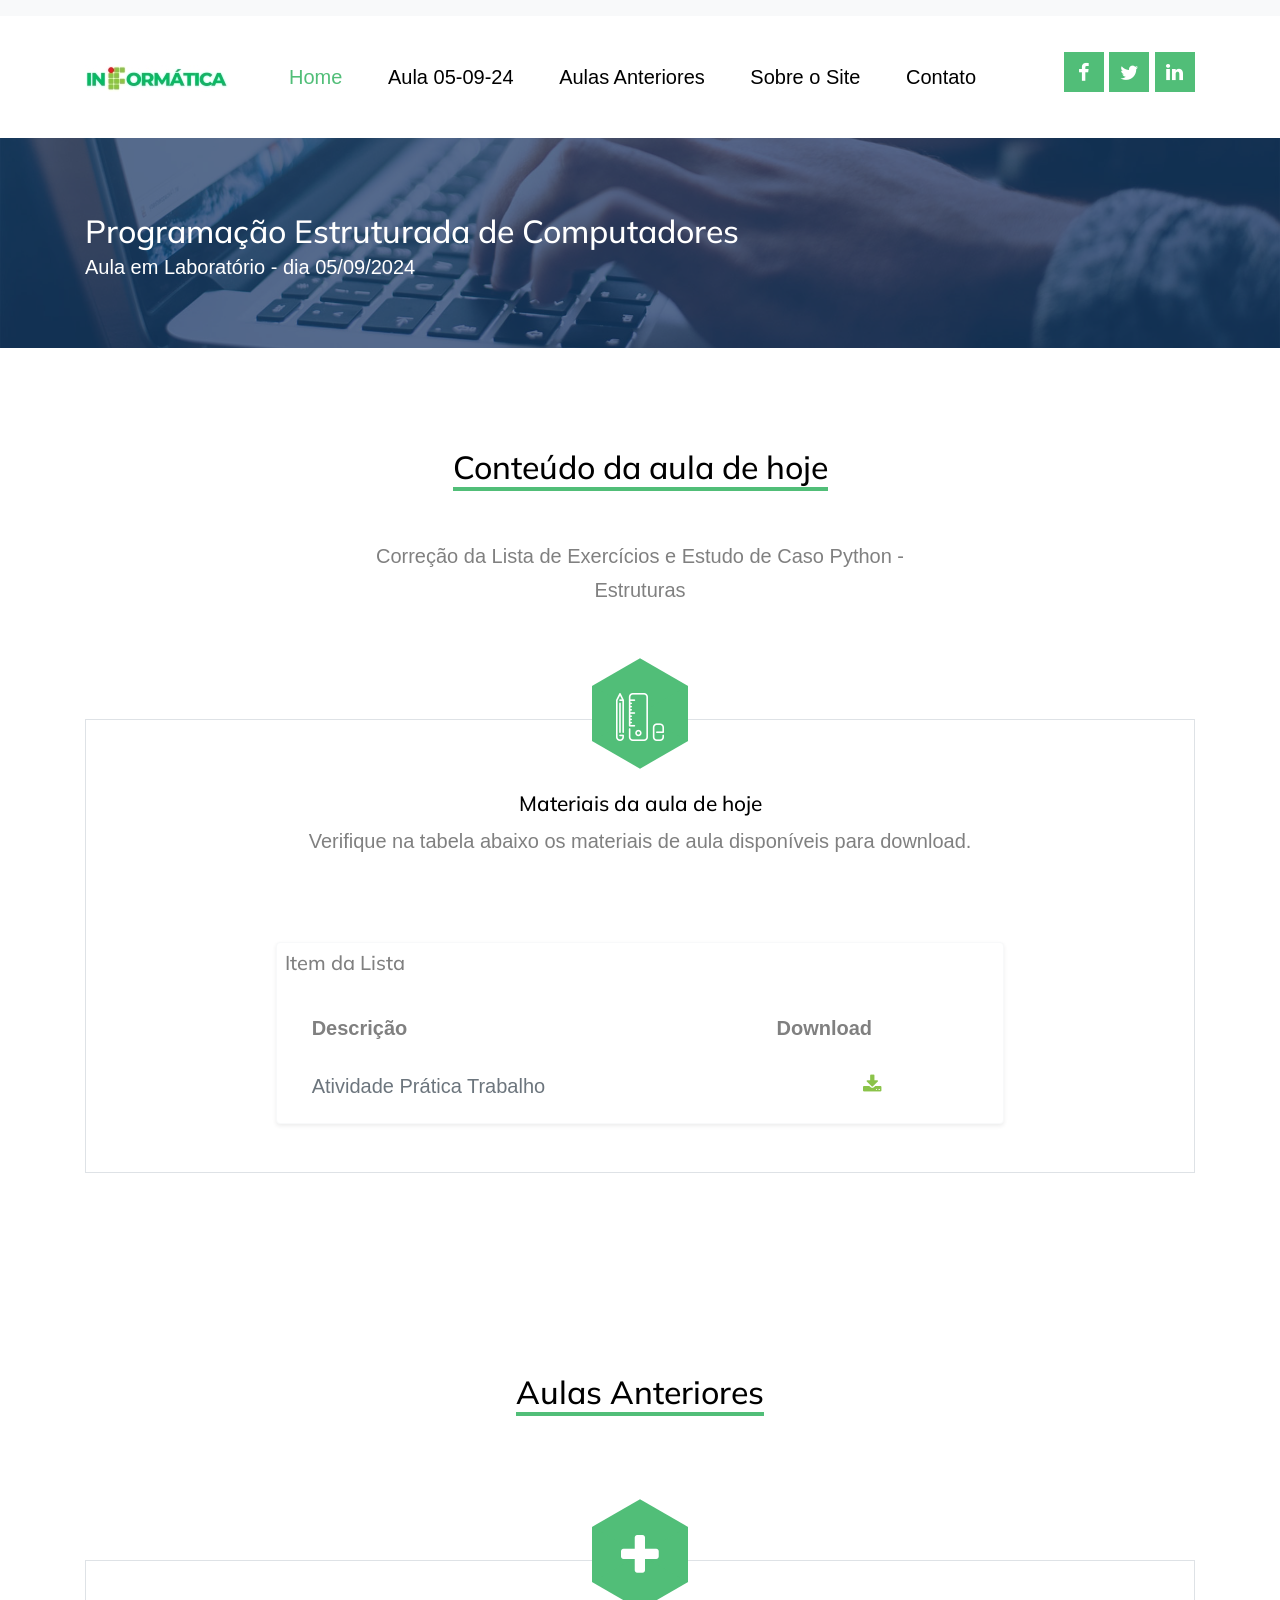
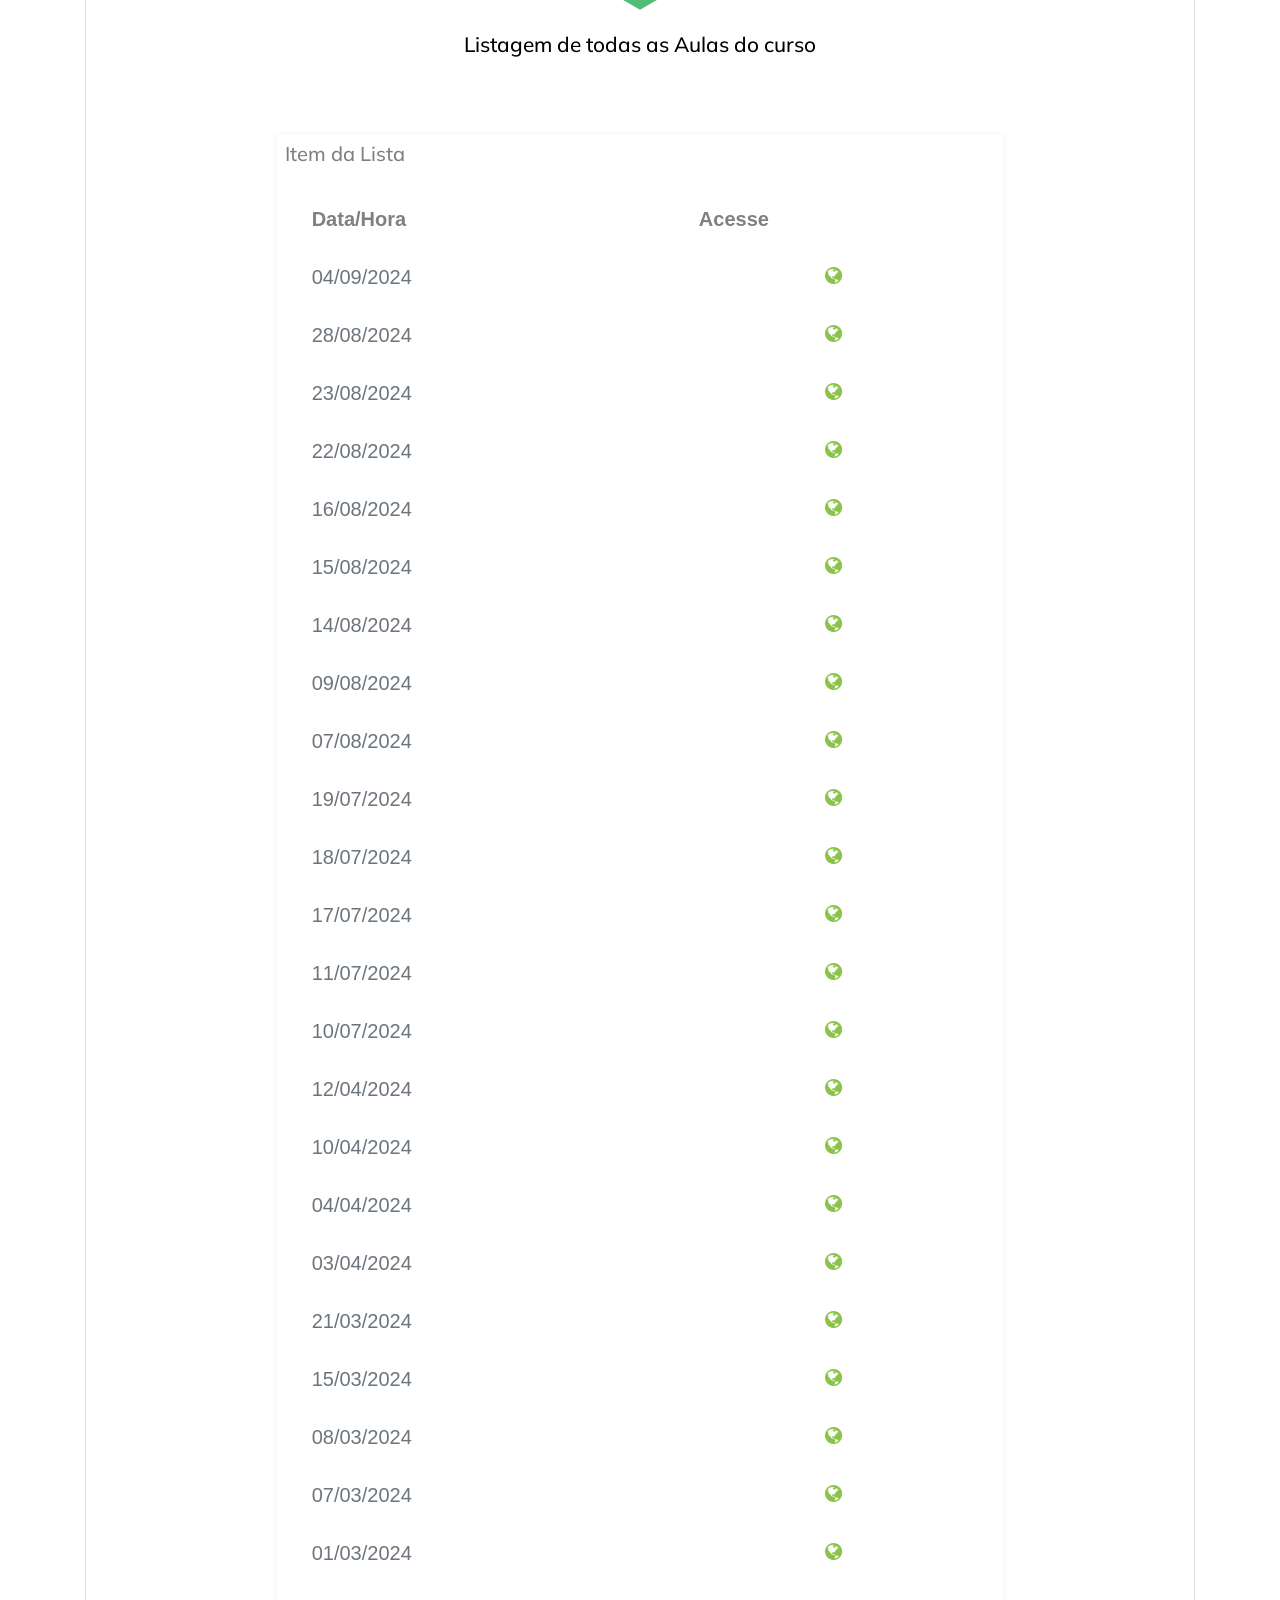
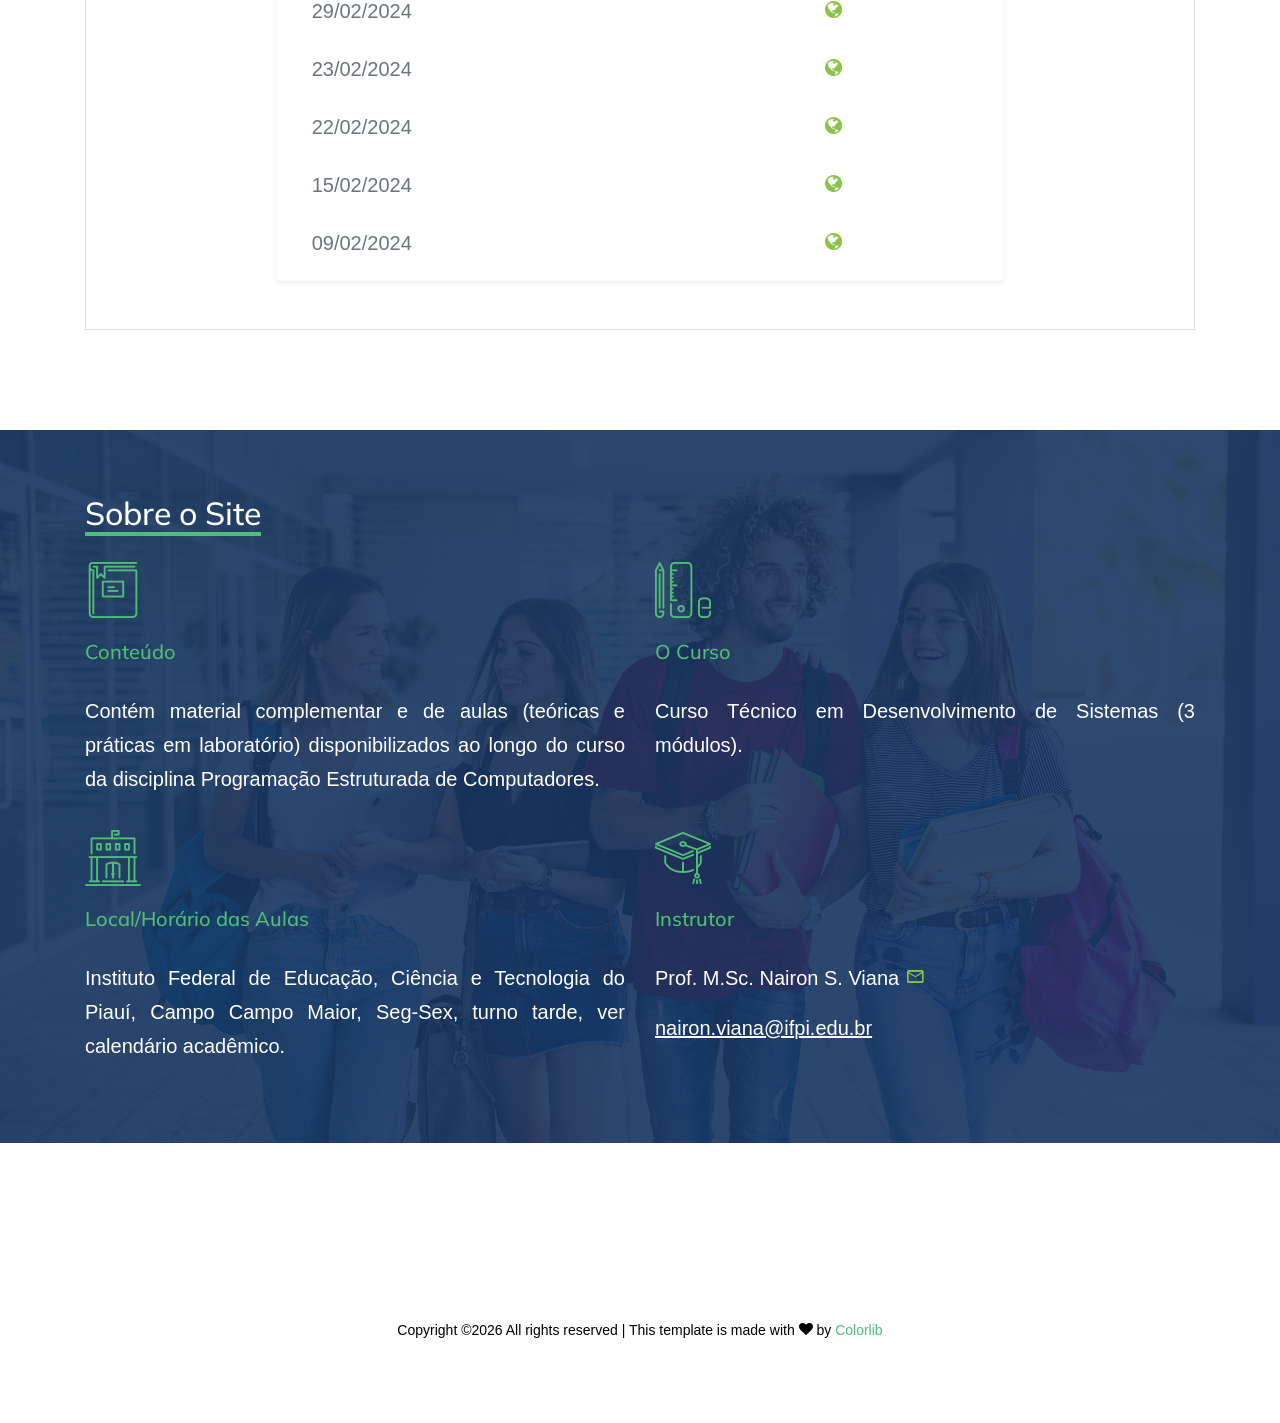
<file: anteriores/09-24/05/index.html>
<!DOCTYPE html>
<html lang="en">

<head>
  <title>Página do WebSite - IFPI</title>
  <meta charset="utf-8">
  <meta name="viewport" content="width=device-width, initial-scale=1, shrink-to-fit=no">


  <link href="https://fonts.googleapis.com/css?family=Muli:300,400,700,900" rel="stylesheet">
  <link rel="stylesheet" href="../../../fonts/icomoon/style.css">

  <link rel="stylesheet" href="../../../css/bootstrap.min.css">
  <link rel="stylesheet" href="../../../css/jquery-ui.css">
  <link rel="stylesheet" href="../../../css/owl.carousel.min.css">
  <link rel="stylesheet" href="../../../css/owl.theme.default.min.css">
  <link rel="stylesheet" href="../../../css/owl.theme.default.min.css">

  <link rel="stylesheet" href="../../../css/jquery.fancybox.min.css">

  <link rel="stylesheet" href="../../../css/bootstrap-datepicker.css">

  <link rel="stylesheet" href="../../../fonts/flaticon/font/flaticon.css">

  <link rel="stylesheet" href="../../../css/aos.css">
  <link href="../../../css/jquery.mb.YTPlayer.min.css" media="all" rel="stylesheet" type="text/css">

  <link rel="stylesheet" href="../../../css/style.css">
  
  <style>
    body {
      font-family: Arial, Helvetica, sans-serif;
      font-size: 20px;
    }
    
    #myBtn {
      display: none;
      position: fixed;
      bottom: 20px;
      right: 30px;
      z-index: 99;
      font-size: 18px;
      border: none;
      outline: none;
      background-color: #51be78;
      color: white;
      cursor: pointer;
      padding: 15px;
      border-radius: 50%;
    }
    
    #myBtn:hover {
      background-color: #51be78;
    }
    </style> 

</head>

<body data-spy="scroll" data-target=".site-navbar-target" data-offset="300">
  
  <button onclick="topFunction()" id="myBtn" title="Go to top">
    <span class="icon-arrow-up scroll-top d-flex align-items-center justify-content-center"></span>
  </button>

  <script>
    // Get the button
    let mybutton = document.getElementById("myBtn");
    
    // When the user scrolls down 20px from the top of the document, show the button
    window.onscroll = function() {scrollFunction()};
    
    function scrollFunction() {
      if (document.body.scrollTop > 20 || document.documentElement.scrollTop > 20) {
        mybutton.style.display = "block";
      } else {
        mybutton.style.display = "none";
      }
    }
    
    // When the user clicks on the button, scroll to the top of the document
    function topFunction() {
      //document.body.scrollTop = 0;
      //document.documentElement.scrollTop = 0;
      window.scrollTo({top: 0, behavior: 'smooth'});
    }
    function closeSideBar() {
      //document.body.scrollTop = 0;
      //document.documentElement.scrollTop = 0;
      document.getElementById("iconclose").style.width = "0%";
      document.getElementById("sidebar").style.width = "0%";
    }
    function openSideBar() {
      //document.body.scrollTop = 0;
      //document.documentElement.scrollTop = 0;
      document.getElementById("sidebar").style.width = "65%";
      document.getElementById("iconclose").style.width = "20%";
    }

    function closeSideBarAndGoHome() {
      closeSideBar();
      window.location = '../../../index.html';
    }

    </script>

  <div class="site-wrap">

    <div class="site-mobile-menu site-navbar-target" id="sidebar">
      <div class="site-mobile-menu-header">
        <div class="site-mobile-menu-close mt-3" id="iconclose">
          <span class="icon-close js-menu-toggle"></span>
        </div>
      </div>
      <div class="site-mobile-menu-body"></div>
    </div>


    <div class="py-2 bg-light">
      <div class="container">

      </div>
    </div>
    <header class="site-navbar py-4 js-sticky-header site-navbar-target" role="banner">

      <div class="container">
        <div class="d-flex align-items-center">
          <div class="site-logo">
            <a href="../../../index.html" class="d-block">
              <img src="../../../images/logo-ifpi.jpg" alt="Image" class="img-fluid">
            </a>
          </div>
          <div class="mr-auto">
            <nav class="site-navigation position-relative text-right" role="navigation">
              <ul class="site-menu main-menu js-clone-nav mr-auto d-none d-lg-block">
                <li class="active" onclick="closeSideBarAndGoHome()">
                  <a href="../../../index.html" class="nav-link text-left">Home</a>
                </li>
                <li onclick="closeSideBar()">
                  <a href="#today" class="nav-link text-left">Aula 05-09-24</a>
                </li>
                <li onclick="closeSideBar()">
                  <a href="#previous" class="nav-link text-left">Aulas Anteriores</a>
                </li>
                <li onclick="closeSideBar()">
                  <a class="active" href="#about_site" class="nav-link text-left">Sobre o Site</a>
                </li>
                <li onclick="closeSideBar()">
                    <a href="index.html#contact_instructor" class="nav-link text-left">Contato</a>
                  </li>
              </ul>                                                                                                                                                                                                                                                                                          </ul>
            </nav>

          </div>
          <div class="ml-auto">
            <div class="social-wrap">
              <a href="#"><span class="icon-facebook"></span></a>
              <a href="#"><span class="icon-twitter"></span></a>
              <a href="#"><span class="icon-linkedin"></span></a>

              <a onclick="openSideBar()" href="#" class="d-inline-block d-lg-none site-menu-toggle js-menu-toggle text-black"><span
                class="icon-menu h3"></span></a>
            </div>
          </div>
         
        </div>
      </div>

    </header>

    
    <div class="hero-slide owl-carousel site-blocks-cover">
      <div class="site-section ftco-subscribe-1 site-blocks-cover pb-5" style="background-image: url('../../../images/bg_1.jpg')">
        <div class="container">
          <div class="row align-items-end">
            <div class="col-lg-12">
              <h2 class="mb-0">Programação Estruturada de Computadores</h2>
              <p>Aula em Laboratório - dia 05/09/2024</p>
            </div>
          </div>
        </div>
      </div> 

    </div>
    

    <div></div>

    <div class="site-section">
      <div class="container">
        <div class="row mb-5 justify-content-center text-center">
          <div class="col-lg-6 mb-5">
            <h2 class="section-title-underline mb-5">
              <span id="today">Conteúdo da aula de hoje</span>
            </h2>
            <p>Correção da Lista de Exercícios e Estudo de Caso Python - Estruturas</p>
            
          </div>
        </div>
        <div class="row">
          <div class="col-lg-12 col-md-6 mb-4 mb-lg-0">

            <div class="feature-1 border">
              <div class="icon-wrapper bg-primary">
                <span class="flaticon-school-material text-white"></span>
              </div>
              <div class="feature-1-content text-center">
                <h2>Materiais da aula de hoje</h2>
                <p>Verifique na tabela abaixo os materiais de aula disponíveis para download.</p>
                <!--<p><a href="#" class="btn btn-primary px-4 rounded-0">Learn More</a></p>-->
              </div>
              <!-- Table 1 - Bootstrap Brain Component -->
              <div class="py-md-5">
                <div class="row justify-content-center">
                  <div class="col-12 col-lg-12 col-xl-8">
                    <div class="card widget-card border-light shadow-sm">
                      <div class="card-body p-2">
                        <h5 class="card-title widget-card-title mb-4">Item da Lista</h5>
                        <div class="table-responsive col-lg-12">
                          <table class="table table-borderless bsb-table-xl align-middle m-0">
                            <thead>
                              <tr>                              
                                <th>Descrição</th>
                                <th>Download</th>
                              </tr>
                            </thead>
                            <tbody>                              
                              
                              <tr>

                                <td class="text-justify">
                                  <span class="text-secondary fs-7">Atividade Prática Trabalho</span>
                                </td>

                                <td class="text-center">
                                  <!--<h6 class="mb-1">Bootstrap</h6>-->                                  
                                    <a href="materiais/Atividade_Pratica_Aula_TRABALHO_05_09_2024.pdf" target="_blank"><span class="text-success social-wrap icon-download text-secondary md-7"></span></a>                                                                    
                                </td>
                              </tr>                            
                                
                            </tbody>
                          </table>
                        </div>
                      </div>
                    </div>
                  </div>
                </div>
              </div>
            </div>
          </div>
        </div>        
      </div>
    </div>
    
    <div class="site-section">
      <div class="container">
        <div class="row mb-5 justify-content-center text-center">
          <div class="col-lg-6 mb-5">
            <h2 class="section-title-underline mb-5">
              <span id="previous">Aulas Anteriores</span>
            </h2>
           
          </div>
        </div>
        <div class="row">
          <div class="col-lg-12 col-md-6 mb-4 mb-lg-0">

            <div class="feature-1 border">
              <div class="icon-wrapper bg-primary">
                <span class="icon-plus text-white"></span>
              </div>
              <div class="feature-1-content text-center">
                <h2>Listagem de todas as Aulas do curso</h2>

                <!--<p><a href="#" class="btn btn-primary px-4 rounded-0">Learn More</a></p>-->
              </div>
              <!-- Table 1 - Bootstrap Brain Component -->
              <div class="py-md-5">
                <div class="row justify-content-center">
                  <div class="col-12 col-lg-12 col-xl-8">
                    <div class="card widget-card border-light shadow-sm">
                      <div class="card-body p-2">
                        <h5 class="card-title widget-card-title mb-4">Item da Lista</h5>
                        <div class="table-responsive col-lg-12">
                          <table class="table table-borderless bsb-table-xl align-middle m-0">
                            <thead>
                              <tr>                              
                                <th>Data/Hora</th>
                                <th>Acesse</th>
                              </tr>
                            </thead>
                            <tbody>
                              

                              <tr>
                                
                                <td>
                                  <span class="text-secondary fs-7">04/09/2024</span>
                                </td>

                                <td class="text-center">
                                  <!--<h6 class="mb-1">Bootstrap</h6>-->                                
                                    <a href="../../../anteriores/09-24/04/index.html"><span class="text-success social-wrap icon-globe text-secondary md-7"></span></a>                                                                    
                                </td>
                              </tr>

                              <tr>
                                
                                <td>
                                  <span class="text-secondary fs-7">28/08/2024</span>
                                </td>

                                <td class="text-center">
                                  <!--<h6 class="mb-1">Bootstrap</h6>-->                                
                                    <a href="../../../anteriores/08-24/28/index.html"><span class="text-success social-wrap icon-globe text-secondary md-7"></span></a>                                                                    
                                </td>
                              </tr>

                              <tr>
                                
                                <td>
                                  <span class="text-secondary fs-7">23/08/2024</span>
                                </td>

                                <td class="text-center">
                                  <!--<h6 class="mb-1">Bootstrap</h6>-->                                
                                    <a href="../../../anteriores/08-24/23/index.html"><span class="text-success social-wrap icon-globe text-secondary md-7"></span></a>                                                                    
                                </td>
                              </tr>

                              <tr>
                                
                                <td>
                                  <span class="text-secondary fs-7">22/08/2024</span>
                                </td>

                                <td class="text-center">
                                  <!--<h6 class="mb-1">Bootstrap</h6>-->                                
                                    <a href="../../../anteriores/08-24/22/index.html"><span class="text-success social-wrap icon-globe text-secondary md-7"></span></a>                                                                    
                                </td>
                              </tr>

                              <tr>
                                
                                <td>
                                  <span class="text-secondary fs-7">16/08/2024</span>
                                </td>

                                <td class="text-center">
                                  <!--<h6 class="mb-1">Bootstrap</h6>-->                                
                                    <a href="../../../anteriores/08-24/16/index.html"><span class="text-success social-wrap icon-globe text-secondary md-7"></span></a>                                                                    
                                </td>
                              </tr>

                              <tr>
                                
                                <td>
                                  <span class="text-secondary fs-7">15/08/2024</span>
                                </td>

                                <td class="text-center">
                                  <!--<h6 class="mb-1">Bootstrap</h6>-->                                
                                    <a href="../../../anteriores/08-24/15/index.html"><span class="text-success social-wrap icon-globe text-secondary md-7"></span></a>                                                                    
                                </td>
                              </tr>

                              <tr>
                                
                                <td>
                                  <span class="text-secondary fs-7">14/08/2024</span>
                                </td>

                                <td class="text-center">
                                  <!--<h6 class="mb-1">Bootstrap</h6>-->                                
                                    <a href="../../../anteriores/08-24/14/index.html"><span class="text-success social-wrap icon-globe text-secondary md-7"></span></a>                                                                    
                                </td>
                              </tr>

                              <tr>
                                
                                <td>
                                  <span class="text-secondary fs-7">09/08/2024</span>
                                </td>

                                <td class="text-center">
                                  <!--<h6 class="mb-1">Bootstrap</h6>-->                                
                                    <a href="../../../anteriores/08-24/09/index.html"><span class="text-success social-wrap icon-globe text-secondary md-7"></span></a>                                                                    
                                </td>
                              </tr>

                              <tr>
                                
                                <td>
                                  <span class="text-secondary fs-7">07/08/2024</span>
                                </td>

                                <td class="text-center">
                                  <!--<h6 class="mb-1">Bootstrap</h6>-->                                  
                                    <a href="https://aula-mod1-07-08.glitch.me" target="_blank"><span class="text-success social-wrap icon-globe text-secondary md-7"></span></a>                                                                    
                                </td>
                              </tr>

                              <tr>

                                <td class="text-justify">
                                  <span class="text-secondary fs-7">19/07/2024</span>
                                </td>

                                <td class="text-center">
                                  <!--<h6 class="mb-1">Bootstrap</h6>-->                                  
                                    <a href="https://aula-mod1-19-07.glitch.me" target="_blank"><span class="text-success social-wrap icon-globe text-secondary md-7"></span></a>                                                                    
                                </td>
                              </tr>

                              <tr>
                                

                                <td class="text-justify">
                                  <span class="text-secondary fs-7">18/07/2024</span>
                                </td>

                                <td class="text-center">
                                  <!--<h6 class="mb-1">Bootstrap</h6>-->                                  
                                    <a href="https://recuperacao-mod1-18-07.glitch.me" target="_blank"><span class="text-success social-wrap icon-globe text-secondary md-7"></span></a>                                                                    
                                </td>
                              </tr>

                              <tr>
                               
                                <td>
                                  <span class="text-secondary fs-7">17/07/2024</span>
                                </td>

                                <td class="text-center">
                                  <!--<h6 class="mb-1">Bootstrap</h6>-->                                  
                                    <a href="https://aula-mod1-17-07.glitch.me" target="_blank"><span class="text-success social-wrap icon-globe text-secondary md-7"></span></a>                                                                    
                                </td>
                              </tr>

                              <tr>
                                
                                <td>
                                  <span class="text-secondary fs-7">11/07/2024</span>
                                </td>

                                <td class="text-center">
                                  <!--<h6 class="mb-1">Bootstrap</h6>-->                                  
                                    <a href="https://aula-mod1-11-07.glitch.me" target="_blank"><span class="text-success social-wrap icon-globe text-secondary md-7"></span></a>                                                                    
                                </td>
                              </tr>

                              <tr>
                                
                                <td>
                                  <span class="text-secondary fs-7">10/07/2024</span>
                                </td>

                                <td class="text-center">
                                  <!--<h6 class="mb-1">Bootstrap</h6>-->                                  
                                    <a href="https://aula-mod1-10-07.glitch.me" target="_blank"><span class="text-success social-wrap icon-globe text-secondary md-7"></span></a>                                                                    
                                </td>
                              </tr>

                              <tr>
                                
                                <td>
                                  <span class="text-secondary fs-7">12/04/2024</span>
                                </td>

                                <td class="text-center">
                                  <!--<h6 class="mb-1">Bootstrap</h6>-->                                  
                                    <a href="https://prova-mod1-12-04.glitch.me" target="_blank"><span class="text-success social-wrap icon-globe text-secondary md-7"></span></a>                                                                    
                                </td>
                              </tr>

                              <tr>
                                
                                <td>
                                  <span class="text-secondary fs-7">10/04/2024</span>
                                </td>

                                <td class="text-center">
                                  <!--<h6 class="mb-1">Bootstrap</h6>-->                                  
                                    <a href="https://aula-mod1-10-04.glitch.me" target="_blank"><span class="text-success social-wrap icon-globe text-secondary md-7"></span></a>                                                                    
                                </td>
                              </tr>

                              <tr>
                                
                                <td>
                                  <span class="text-secondary fs-7">04/04/2024</span>
                                </td>

                                <td class="text-center">
                                  <!--<h6 class="mb-1">Bootstrap</h6>-->                                  
                                    <a href="https://aula-mod1-04-04.glitch.me" target="_blank"><span class="text-success social-wrap icon-globe text-secondary md-7"></span></a>                                                                    
                                </td>
                              </tr>

                              <tr>
                                
                                <td>
                                  <span class="text-secondary fs-7">03/04/2024</span>
                                </td>

                                <td class="text-center">
                                  <!--<h6 class="mb-1">Bootstrap</h6>-->                                  
                                    <a href="https://aula-mod1-03-04.glitch.me" target="_blank"><span class="text-success social-wrap icon-globe text-secondary md-7"></span></a>                                                                    
                                </td>
                              </tr>

                              <tr>
                                
                                <td>
                                  <span class="text-secondary fs-7">21/03/2024</span>
                                </td>

                                <td class="text-center">
                                  <!--<h6 class="mb-1">Bootstrap</h6>-->                                  
                                    <a href="https://aula-mod1-21-03.glitch.me" target="_blank"><span class="text-success social-wrap icon-globe text-secondary md-7"></span></a>                                                                    
                                </td>
                              </tr>

                              <tr>
                                
                                <td>
                                  <span class="text-secondary fs-7">15/03/2024</span>
                                </td>

                                <td class="text-center">
                                  <!--<h6 class="mb-1">Bootstrap</h6>-->                                  
                                    <a href="http://aula-mod1-15-03.glitch.me" target="_blank"><span class="text-success social-wrap icon-globe text-secondary md-7"></span></a>                                                                    
                                </td>
                              </tr>

                              <tr>
                                
                                <td>
                                  <span class="text-secondary fs-7">08/03/2024</span>
                                </td>

                                <td class="text-center">
                                  <!--<h6 class="mb-1">Bootstrap</h6>-->                                  
                                    <a href="https://algoritmos-mod1-08-03.glitch.me" target="_blank"><span class="text-success social-wrap icon-globe text-secondary md-7"></span></a>                                                                    
                                </td>
                              </tr>

                              <tr>
                                
                                <td>
                                  <span class="text-secondary fs-7">07/03/2024</span>
                                </td>

                                <td class="text-center">
                                  <!--<h6 class="mb-1">Bootstrap</h6>-->                                  
                                    <a href="https://aula-algoritmos-07-03.glitch.me" target="_blank"><span class="text-success social-wrap icon-globe text-secondary md-7"></span></a>                                                                    
                                </td>
                              </tr>

                              <tr>
                                
                                <td>
                                  <span class="text-secondary fs-7">01/03/2024</span>
                                </td>

                                <td class="text-center">
                                  <!--<h6 class="mb-1">Bootstrap</h6>-->                                  
                                    <a href="https://algoritmos-mod1-01-03.glitch.me" target="_blank"><span class="text-success social-wrap icon-globe text-secondary md-7"></span></a>                                                                    
                                </td>
                              </tr>

                              <tr>
                                
                                <td>
                                  <span class="text-secondary fs-7">29/02/2024</span>
                                </td>

                                <td class="text-center">
                                  <!--<h6 class="mb-1">Bootstrap</h6>-->                                  
                                    <a href="https://algoritmos-mod1-29-02.glitch.me" target="_blank"><span class="text-success social-wrap icon-globe text-secondary md-7"></span></a>                                                                    
                                </td>
                              </tr>

                              <tr>
                                
                                <td>
                                  <span class="text-secondary fs-7">23/02/2024</span>
                                </td>

                                <td class="text-center">
                                  <!--<h6 class="mb-1">Bootstrap</h6>-->                                  
                                    <a href="https://algoritmos-mod1-23-02.glitch.me" target="_blank"><span class="text-success social-wrap icon-globe text-secondary md-7"></span></a>                                                                    
                                </td>
                              </tr>

                              <tr>
                                
                                <td>
                                  <span class="text-secondary fs-7">22/02/2024</span>
                                </td>

                                <td class="text-center">
                                  <!--<h6 class="mb-1">Bootstrap</h6>-->                                  
                                    <a href="https://aula-mod1-22-02.glitch.me" target="_blank"><span class="text-success social-wrap icon-globe text-secondary md-7"></span></a>                                                                    
                                </td>
                              </tr>

                              <tr>
                                
                                <td>
                                  <span class="text-secondary fs-7">15/02/2024</span>
                                </td>

                                <td class="text-center">
                                  <!--<h6 class="mb-1">Bootstrap</h6>-->                                  
                                    <a href="https://algoritmos-mod1-15-02.glitch.me" target="_blank"><span class="text-success social-wrap icon-globe text-secondary md-7"></span></a>                                                                    
                                </td>
                              </tr>

                              <tr>
                                
                                <td>
                                  <span class="text-secondary fs-7">09/02/2024</span>
                                </td>

                                <td class="text-center">
                                  <!--<h6 class="mb-1">Bootstrap</h6>-->                                  
                                    <a href="https://algoritmos-09-02.glitch.me" target="_blank"><span class="text-success social-wrap icon-globe text-secondary md-7"></span></a>                                                                    
                                </td>
                              </tr>

                            </tbody>
                          </table>
                        </div>
                      </div>
                    </div>
                  </div>
                </div>
              </div>
            </div>
          </div>
        </div>        
      </div>
    </div>

    <div class="section-bg style-1" style="background-image: url('../../../images/hero_1.jpg');">
      <div class="container">
        <div class="row">
          <div class="col-lg-12 text-justify">
            <h2 class="section-title-underline style-2">
              <span id="about_site">Sobre o Site</span>
            </h2>
          </div>
          <div class="col-lg-6 col-md-6 mb-5 mb-lg-0 text-justify">
            <span class="icon flaticon-book"></span>
            <h3>Conteúdo</h3>
            <p class="text-white">Contém material complementar e de aulas (teóricas e práticas em laboratório) disponibilizados ao longo do curso da disciplina Programação Estruturada de Computadores.</p>
          </div>
          <div class="col-lg-6 col-md-6 mb-5 mb-lg-0 text-justify">
            <span class="icon flaticon-school-material"></span>
            <h3>O Curso</h3>
            <p class="text-white">Curso Técnico em Desenvolvimento de Sistemas (3 módulos).</p>
          </div>
          <div class="col-lg-6 col-md-6 mb-5 mb-lg-0 text-justify">
            <span class="icon flaticon-library"></span>
            <h3>Local/Horário das Aulas</h3>
            <p class="text-white">Instituto Federal de Educação, Ciência e Tecnologia do Piauí, Campo Campo Maior, Seg-Sex, turno tarde, ver calendário acadêmico.</p>
          </div>
          <div class="col-lg-6 col-md-6 mb-5 mb-lg-0 text-justify">
            <span class="icon flaticon-mortarboard"></span>
            <h3 id="contact_instructor">Instrutor</h3>
            <p class="text-white">Prof. M.Sc. Nairon S. Viana <a href="mailto:nairon.viana@ifpi.edu.br"><span class="text-success social-wrap icon-mail_outline text-secondary md-7"></span></a></p>
            <p class="text-white"><ins>nairon.viana@ifpi.edu.br</ins></p>
          </div>
        </div>
      </div>
    </div>


    <div class="footer bg-white">
      <div class="container">

        <div class="row">
          <div class="col-12">
            <div class="copyright text-black">
                <p>
                    <!-- Link back to Colorlib can't be removed. Template is licensed under CC BY 3.0. -->
                    Copyright &copy;<script>document.write(new Date().getFullYear());</script> All rights reserved | This template is made with <i class="icon-heart" aria-hidden="true"></i> by <a href="https://colorlib.com" target="_blank" >Colorlib</a>
                    <!-- Link back to Colorlib can't be removed. Template is licensed under CC BY 3.0. -->
                    </p>
            </div>
          </div>
        </div>
      </div>
    </div>
    

  </div>
  <!-- .site-wrap -->


  <!-- loader -->
  <div id="loader" class="show fullscreen"><svg class="circular" width="48px" height="48px"><circle class="path-bg" cx="24" cy="24" r="22" fill="none" stroke-width="4" stroke="#eeeeee"/><circle class="path" cx="24" cy="24" r="22" fill="none" stroke-width="4" stroke-miterlimit="10" stroke="#51be78"/></svg></div>

  <script src="../../../js/jquery-3.3.1.min.js"></script>
  <script src="../../../js/jquery-migrate-3.0.1.min.js"></script>
  <script src="../../../js/jquery-ui.js"></script>
  <script src="../../../js/popper.min.js"></script>
  <script src="../../../js/bootstrap.min.js"></script>
  <script src="../../../js/owl.carousel.min.js"></script>
  <script src="../../../js/jquery.stellar.min.js"></script>
  <script src="../../../js/jquery.countdown.min.js"></script>
  <script src="../../../js/bootstrap-datepicker.min.js"></script>
  <script src="../../../js/jquery.easing.1.3.js"></script>
  <script src="../../../js/aos.js"></script>
  <script src="../../../js/jquery.fancybox.min.js"></script>
  <script src="../../../js/jquery.sticky.js"></script>
  <script src="../../../js/jquery.mb.YTPlayer.min.js"></script>




  <script src="../../../js/main.js"></script>

</body>

</html>
</file>
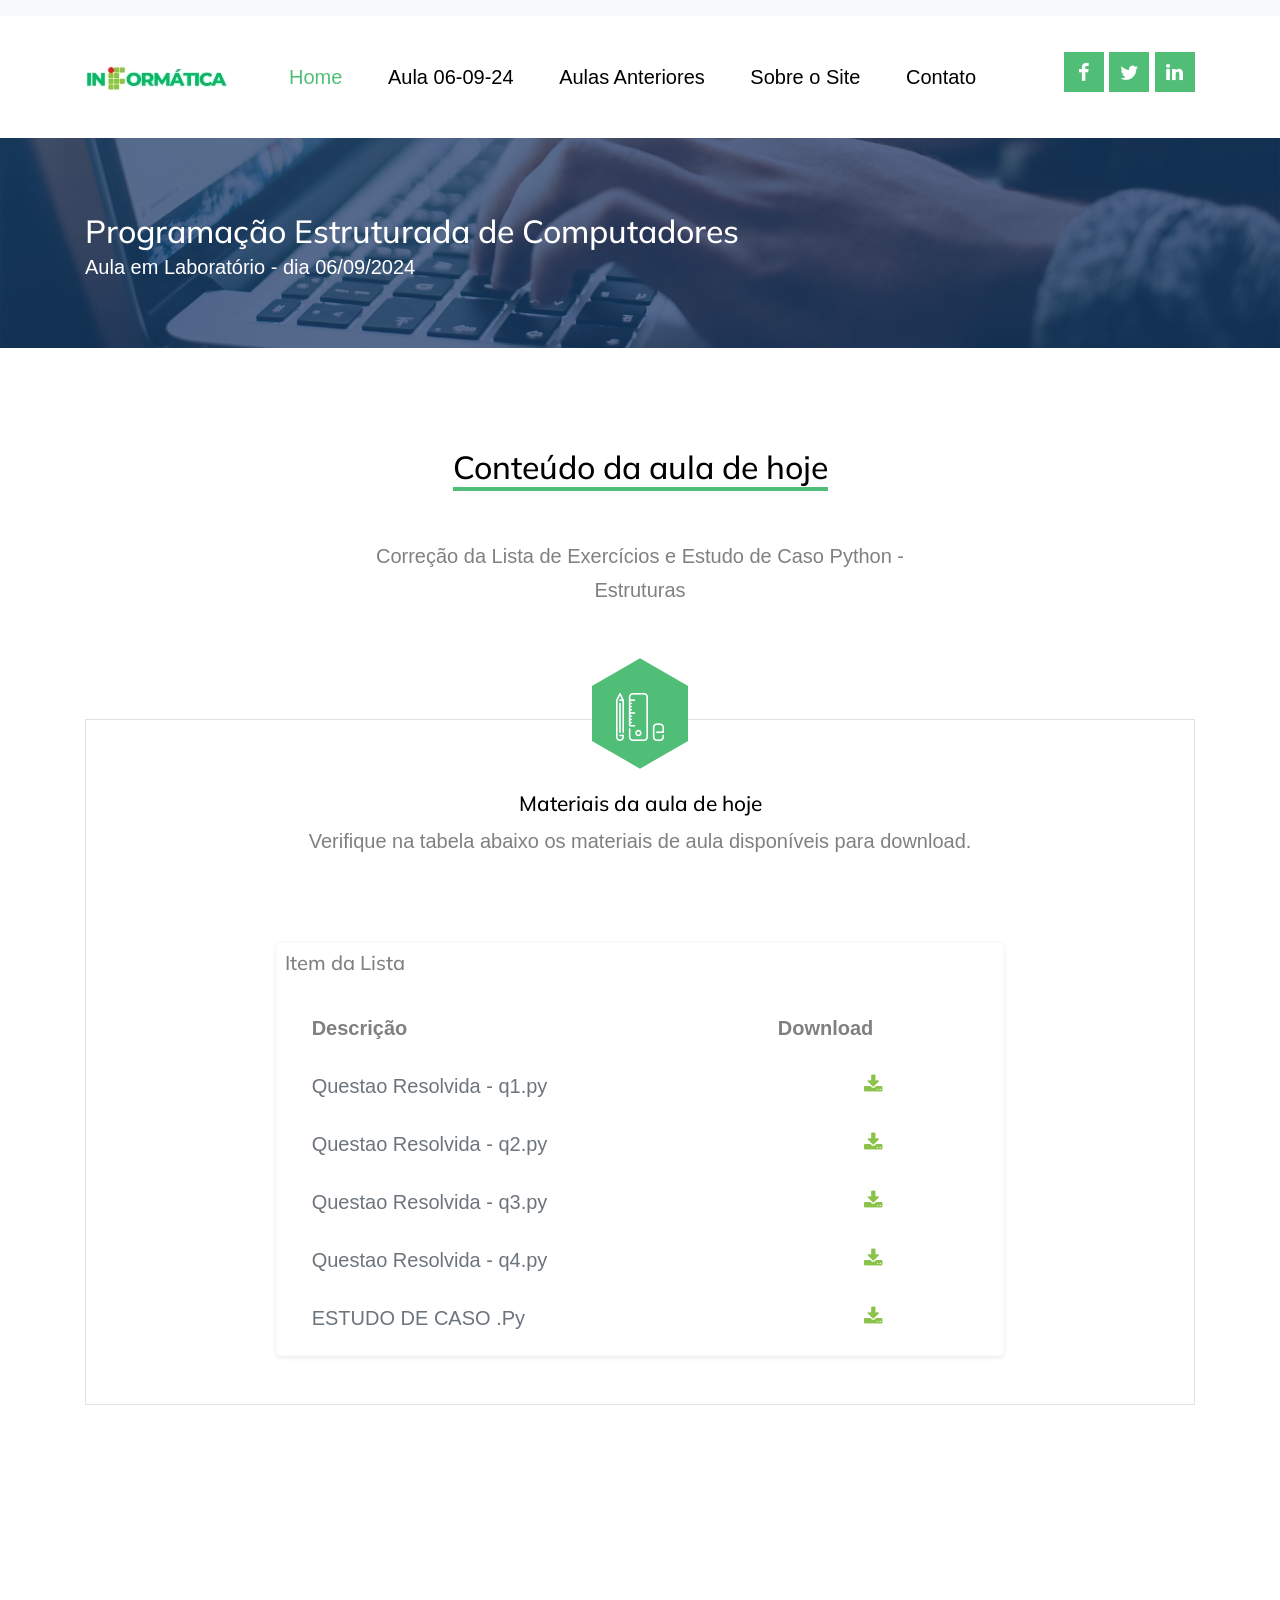
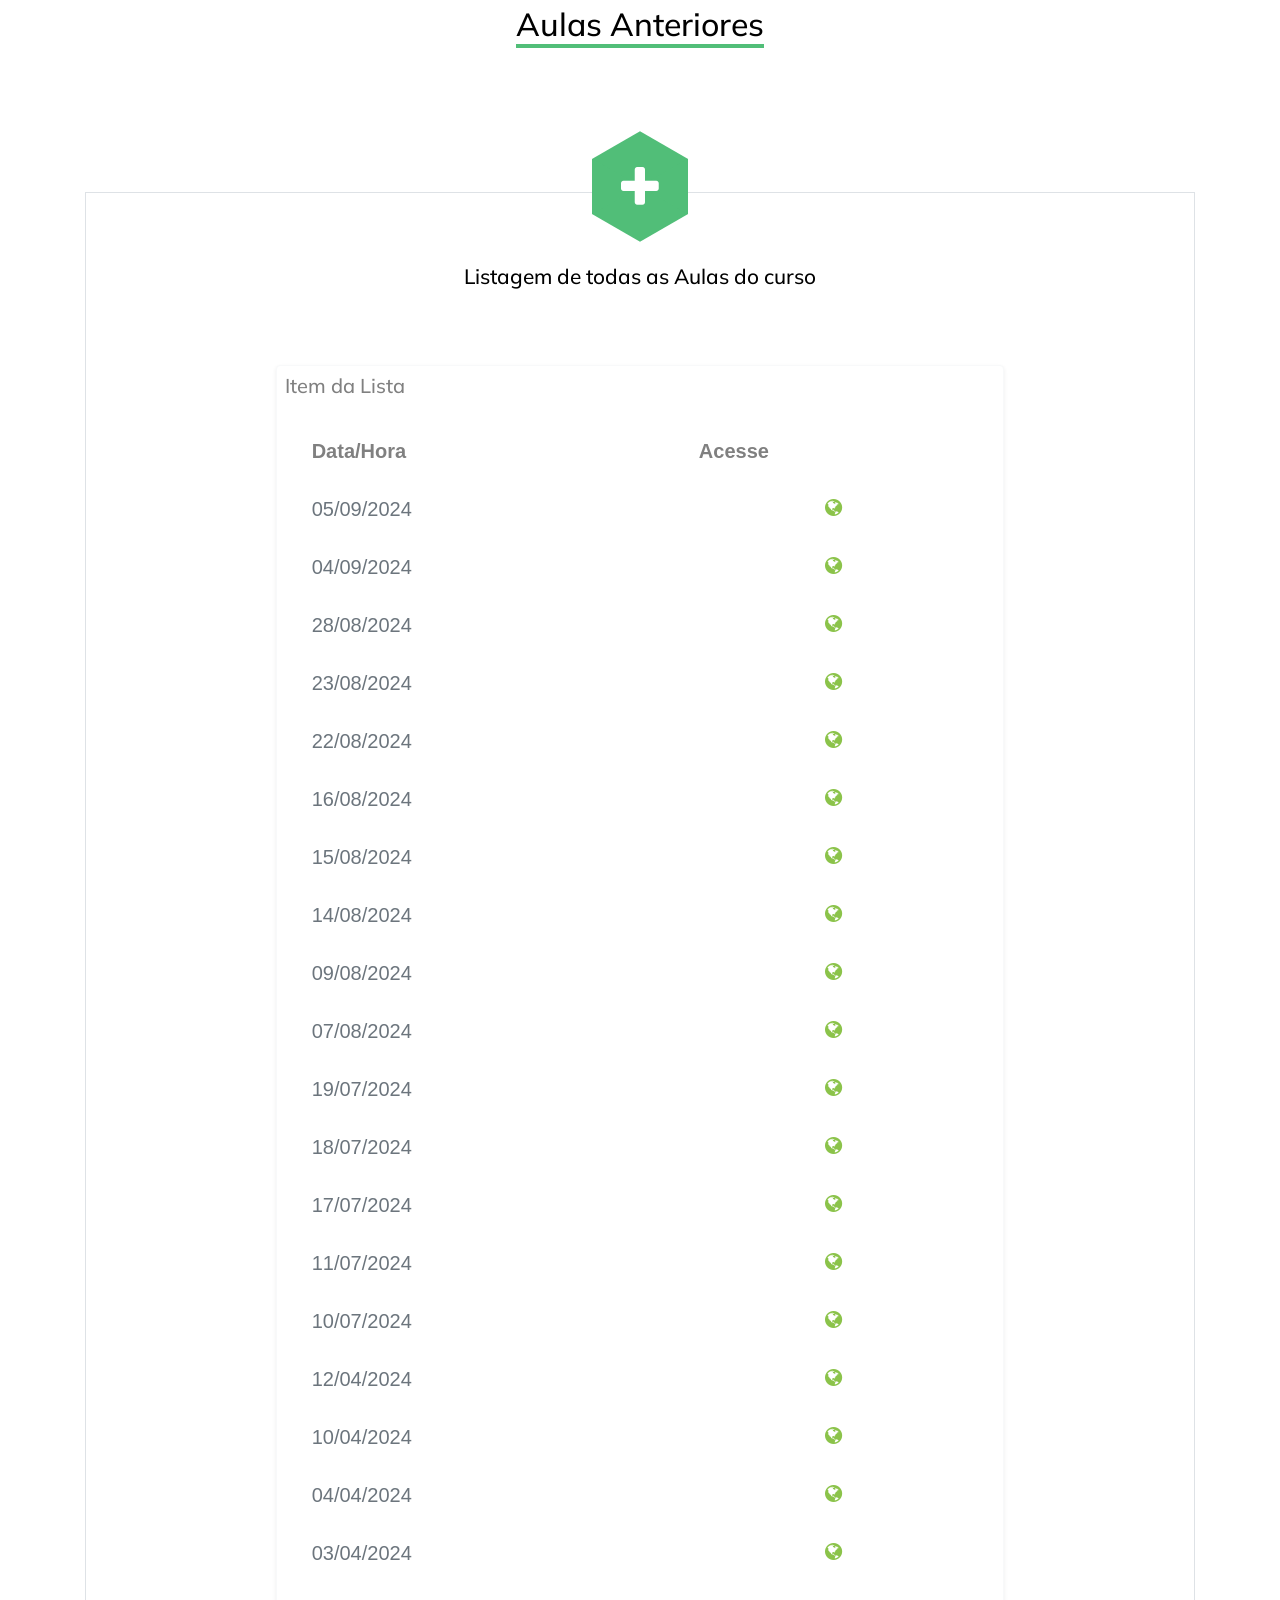
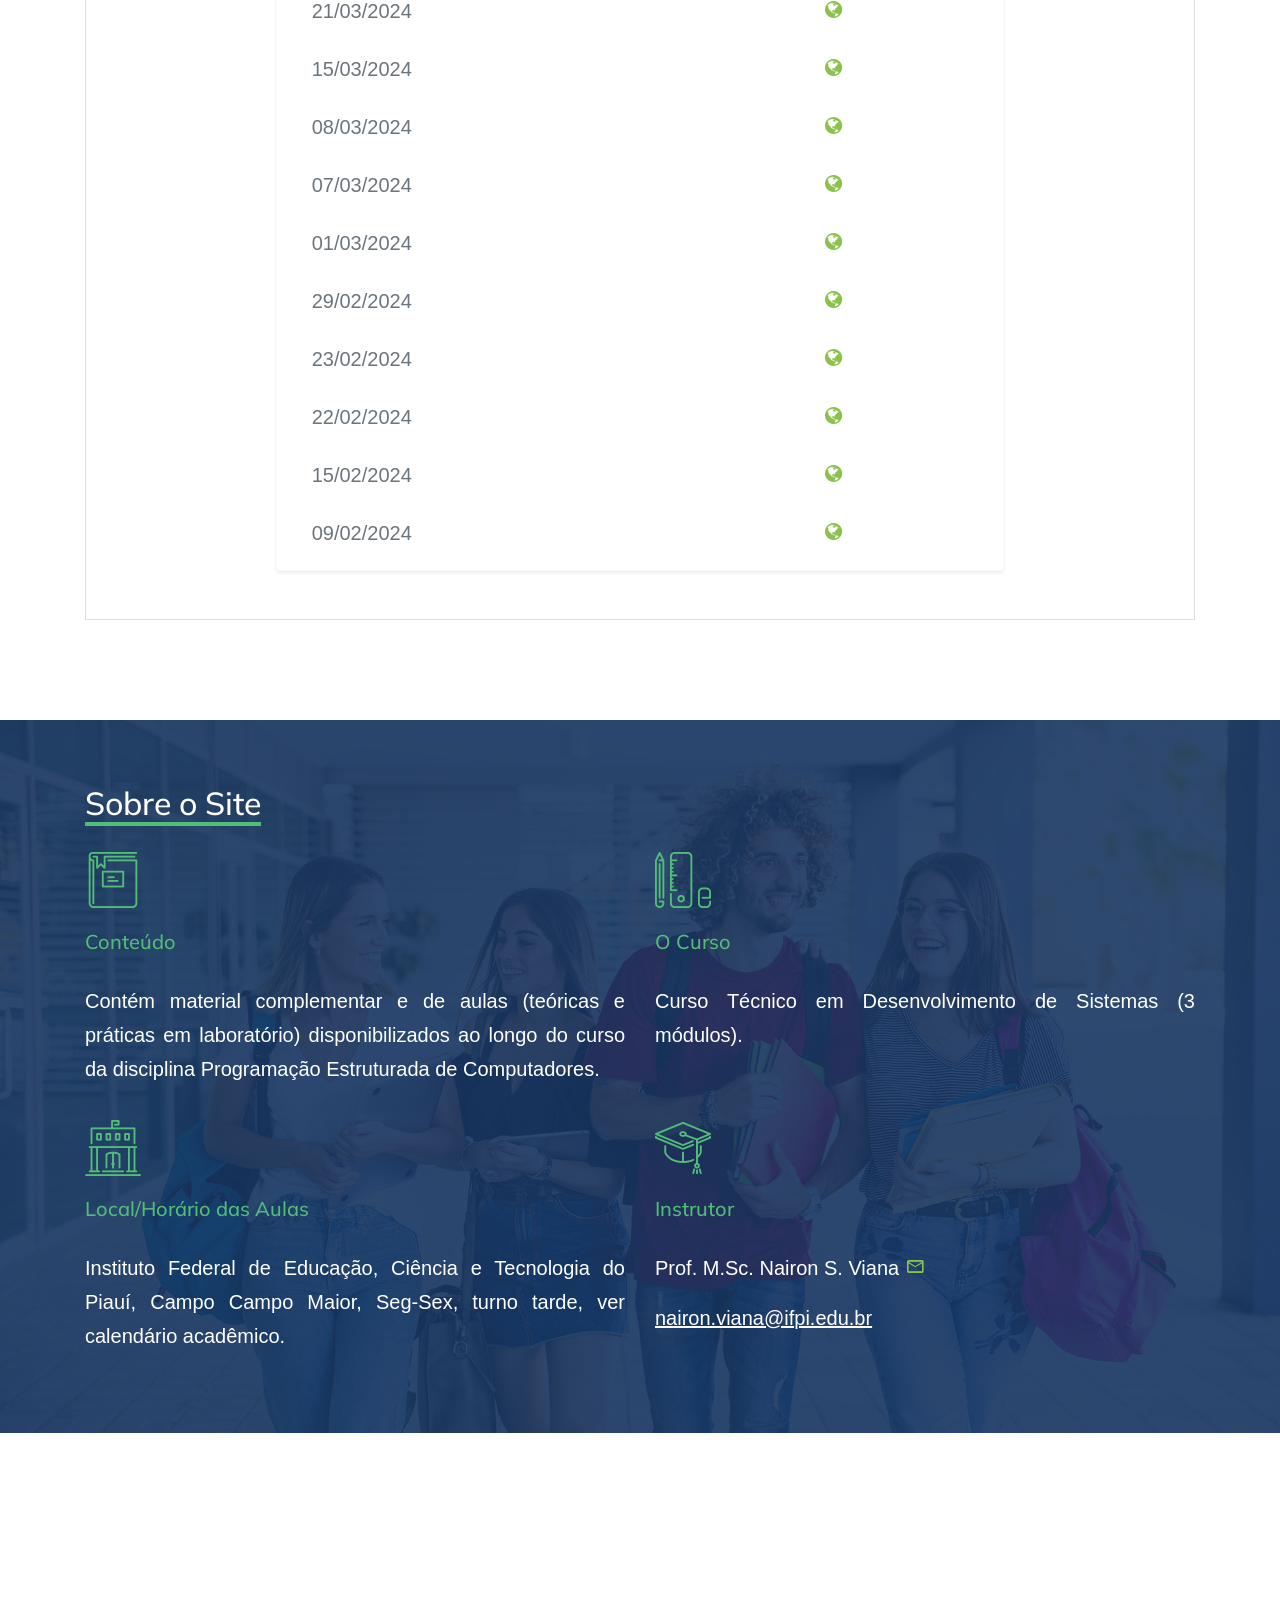
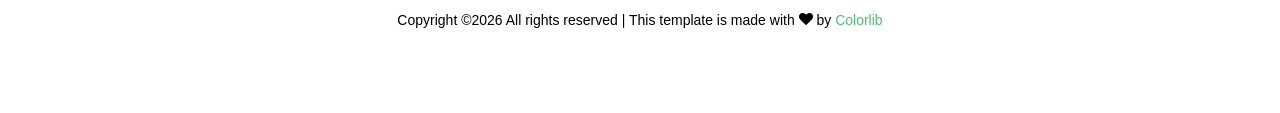
<file: anteriores/09-24/06/index.html>
<!DOCTYPE html>
<html lang="en">

<head>
  <title>Página do WebSite - IFPI</title>
  <meta charset="utf-8">
  <meta name="viewport" content="width=device-width, initial-scale=1, shrink-to-fit=no">


  <link href="https://fonts.googleapis.com/css?family=Muli:300,400,700,900" rel="stylesheet">
  <link rel="stylesheet" href="../../../fonts/icomoon/style.css">

  <link rel="stylesheet" href="../../../css/bootstrap.min.css">
  <link rel="stylesheet" href="../../../css/jquery-ui.css">
  <link rel="stylesheet" href="../../../css/owl.carousel.min.css">
  <link rel="stylesheet" href="../../../css/owl.theme.default.min.css">
  <link rel="stylesheet" href="../../../css/owl.theme.default.min.css">

  <link rel="stylesheet" href="../../../css/jquery.fancybox.min.css">

  <link rel="stylesheet" href="../../../css/bootstrap-datepicker.css">

  <link rel="stylesheet" href="../../../fonts/flaticon/font/flaticon.css">

  <link rel="stylesheet" href="../../../css/aos.css">
  <link href="../../../css/jquery.mb.YTPlayer.min.css" media="all" rel="stylesheet" type="text/css">

  <link rel="stylesheet" href="../../../css/style.css">
  
  <style>
    body {
      font-family: Arial, Helvetica, sans-serif;
      font-size: 20px;
    }
    
    #myBtn {
      display: none;
      position: fixed;
      bottom: 20px;
      right: 30px;
      z-index: 99;
      font-size: 18px;
      border: none;
      outline: none;
      background-color: #51be78;
      color: white;
      cursor: pointer;
      padding: 15px;
      border-radius: 50%;
    }
    
    #myBtn:hover {
      background-color: #51be78;
    }
    </style> 

</head>

<body data-spy="scroll" data-target=".site-navbar-target" data-offset="300">
  
  <button onclick="topFunction()" id="myBtn" title="Go to top">
    <span class="icon-arrow-up scroll-top d-flex align-items-center justify-content-center"></span>
  </button>

  <script>
    // Get the button
    let mybutton = document.getElementById("myBtn");
    
    // When the user scrolls down 20px from the top of the document, show the button
    window.onscroll = function() {scrollFunction()};
    
    function scrollFunction() {
      if (document.body.scrollTop > 20 || document.documentElement.scrollTop > 20) {
        mybutton.style.display = "block";
      } else {
        mybutton.style.display = "none";
      }
    }
    
    // When the user clicks on the button, scroll to the top of the document
    function topFunction() {
      //document.body.scrollTop = 0;
      //document.documentElement.scrollTop = 0;
      window.scrollTo({top: 0, behavior: 'smooth'});
    }
    function closeSideBar() {
      //document.body.scrollTop = 0;
      //document.documentElement.scrollTop = 0;
      document.getElementById("iconclose").style.width = "0%";
      document.getElementById("sidebar").style.width = "0%";
    }
    function openSideBar() {
      //document.body.scrollTop = 0;
      //document.documentElement.scrollTop = 0;
      document.getElementById("sidebar").style.width = "65%";
      document.getElementById("iconclose").style.width = "20%";
    }

    function closeSideBarAndGoHome() {
      closeSideBar();
      window.location = '../../../index.html';
    }

    </script>

  <div class="site-wrap">

    <div class="site-mobile-menu site-navbar-target" id="sidebar">
      <div class="site-mobile-menu-header">
        <div class="site-mobile-menu-close mt-3" id="iconclose">
          <span class="icon-close js-menu-toggle"></span>
        </div>
      </div>
      <div class="site-mobile-menu-body"></div>
    </div>


    <div class="py-2 bg-light">
      <div class="container">

      </div>
    </div>
    <header class="site-navbar py-4 js-sticky-header site-navbar-target" role="banner">

      <div class="container">
        <div class="d-flex align-items-center">
          <div class="site-logo">
            <a href="../../../index.html" class="d-block">
              <img src="../../../images/logo-ifpi.jpg" alt="Image" class="img-fluid">
            </a>
          </div>
          <div class="mr-auto">
            <nav class="site-navigation position-relative text-right" role="navigation">
              <ul class="site-menu main-menu js-clone-nav mr-auto d-none d-lg-block">
                <li class="active" onclick="closeSideBarAndGoHome()">
                  <a href="../../../index.html" class="nav-link text-left">Home</a>
                </li>
                <li onclick="closeSideBar()">
                  <a href="#today" class="nav-link text-left">Aula 06-09-24</a>
                </li>
                <li onclick="closeSideBar()">
                  <a href="#previous" class="nav-link text-left">Aulas Anteriores</a>
                </li>
                <li onclick="closeSideBar()">
                  <a class="active" href="#about_site" class="nav-link text-left">Sobre o Site</a>
                </li>
                <li onclick="closeSideBar()">
                    <a href="index.html#contact_instructor" class="nav-link text-left">Contato</a>
                  </li>
              </ul>                                                                                                                                                                                                                                                                                          </ul>
            </nav>

          </div>
          <div class="ml-auto">
            <div class="social-wrap">
              <a href="#"><span class="icon-facebook"></span></a>
              <a href="#"><span class="icon-twitter"></span></a>
              <a href="#"><span class="icon-linkedin"></span></a>

              <a onclick="openSideBar()" href="#" class="d-inline-block d-lg-none site-menu-toggle js-menu-toggle text-black"><span
                class="icon-menu h3"></span></a>
            </div>
          </div>
         
        </div>
      </div>

    </header>

    
    <div class="hero-slide owl-carousel site-blocks-cover">
      <div class="site-section ftco-subscribe-1 site-blocks-cover pb-5" style="background-image: url('../../../images/bg_1.jpg')">
        <div class="container">
          <div class="row align-items-end">
            <div class="col-lg-12">
              <h2 class="mb-0">Programação Estruturada de Computadores</h2>
              <p>Aula em Laboratório - dia 06/09/2024</p>
            </div>
          </div>
        </div>
      </div> 

    </div>
    

    <div></div>

    <div class="site-section">
      <div class="container">
        <div class="row mb-5 justify-content-center text-center">
          <div class="col-lg-6 mb-5">
            <h2 class="section-title-underline mb-5">
              <span id="today">Conteúdo da aula de hoje</span>
            </h2>
            <p>Correção da Lista de Exercícios e Estudo de Caso Python - Estruturas</p>
            
          </div>
        </div>
        <div class="row">
          <div class="col-lg-12 col-md-6 mb-4 mb-lg-0">

            <div class="feature-1 border">
              <div class="icon-wrapper bg-primary">
                <span class="flaticon-school-material text-white"></span>
              </div>
              <div class="feature-1-content text-center">
                <h2>Materiais da aula de hoje</h2>
                <p>Verifique na tabela abaixo os materiais de aula disponíveis para download.</p>
                <!--<p><a href="#" class="btn btn-primary px-4 rounded-0">Learn More</a></p>-->
              </div>
              <!-- Table 1 - Bootstrap Brain Component -->
              <div class="py-md-5">
                <div class="row justify-content-center">
                  <div class="col-12 col-lg-12 col-xl-8">
                    <div class="card widget-card border-light shadow-sm">
                      <div class="card-body p-2">
                        <h5 class="card-title widget-card-title mb-4">Item da Lista</h5>
                        <div class="table-responsive col-lg-12">
                          <table class="table table-borderless bsb-table-xl align-middle m-0">
                            <thead>
                              <tr>                              
                                <th>Descrição</th>
                                <th>Download</th>
                              </tr>
                            </thead>
                            <tbody>                              
                              
                              <tr>

                                <td class="text-justify">
                                  <span class="text-secondary fs-7">Questao Resolvida - q1.py</span>
                                </td>

                                <td class="text-center">
                                  <!--<h6 class="mb-1">Bootstrap</h6>-->                                  
                                    <a href="materiais/questao1.py" target="_blank"><span class="text-success social-wrap icon-download text-secondary md-7"></span></a>                                                                    
                                </td>
                              </tr>  



                              <tr>

                                <td class="text-justify">
                                  <span class="text-secondary fs-7">Questao Resolvida - q2.py</span>
                                </td>

                                <td class="text-center">
                                  <!--<h6 class="mb-1">Bootstrap</h6>-->                                  
                                    <a href="materiais/questao2.py" target="_blank"><span class="text-success social-wrap icon-download text-secondary md-7"></span></a>                                                                    
                                </td>
                              </tr>  


                              <tr>

                                <td class="text-justify">
                                  <span class="text-secondary fs-7">Questao Resolvida - q3.py</span>
                                </td>

                                <td class="text-center">
                                  <!--<h6 class="mb-1">Bootstrap</h6>-->                                  
                                    <a href="materiais/questao3.py" target="_blank"><span class="text-success social-wrap icon-download text-secondary md-7"></span></a>                                                                    
                                </td>
                              </tr>  


                              <tr>

                                <td class="text-justify">
                                  <span class="text-secondary fs-7">Questao Resolvida - q4.py</span>
                                </td>

                                <td class="text-center">
                                  <!--<h6 class="mb-1">Bootstrap</h6>-->                                  
                                    <a href="materiais/questao4.py" target="_blank"><span class="text-success social-wrap icon-download text-secondary md-7"></span></a>                                                                    
                                </td>
                              </tr>  

                              <tr>

                                <td class="text-justify">
                                  <span class="text-secondary fs-7">ESTUDO DE CASO .Py</span>
                                </td>

                                <td class="text-center">
                                  <!--<h6 class="mb-1">Bootstrap</h6>-->                                  
                                    <a href="materiais/estudodecaso.py" target="_blank"><span class="text-success social-wrap icon-download text-secondary md-7"></span></a>                                                                    
                                </td>
                              </tr>  


                                
                            </tbody>
                          </table>
                        </div>
                      </div>
                    </div>
                  </div>
                </div>
              </div>
            </div>
          </div>
        </div>        
      </div>
    </div>
    
    <div class="site-section">
      <div class="container">
        <div class="row mb-5 justify-content-center text-center">
          <div class="col-lg-6 mb-5">
            <h2 class="section-title-underline mb-5">
              <span id="previous">Aulas Anteriores</span>
            </h2>
           
          </div>
        </div>
        <div class="row">
          <div class="col-lg-12 col-md-6 mb-4 mb-lg-0">

            <div class="feature-1 border">
              <div class="icon-wrapper bg-primary">
                <span class="icon-plus text-white"></span>
              </div>
              <div class="feature-1-content text-center">
                <h2>Listagem de todas as Aulas do curso</h2>

                <!--<p><a href="#" class="btn btn-primary px-4 rounded-0">Learn More</a></p>-->
              </div>
              <!-- Table 1 - Bootstrap Brain Component -->
              <div class="py-md-5">
                <div class="row justify-content-center">
                  <div class="col-12 col-lg-12 col-xl-8">
                    <div class="card widget-card border-light shadow-sm">
                      <div class="card-body p-2">
                        <h5 class="card-title widget-card-title mb-4">Item da Lista</h5>
                        <div class="table-responsive col-lg-12">
                          <table class="table table-borderless bsb-table-xl align-middle m-0">
                            <thead>
                              <tr>                              
                                <th>Data/Hora</th>
                                <th>Acesse</th>
                              </tr>
                            </thead>
                            <tbody>
                              
                              <tr>
                                
                                <td>
                                  <span class="text-secondary fs-7">05/09/2024</span>
                                </td>

                                <td class="text-center">
                                  <!--<h6 class="mb-1">Bootstrap</h6>-->                                
                                    <a href="../../../anteriores/09-24/05/index.html"><span class="text-success social-wrap icon-globe text-secondary md-7"></span></a>                                                                    
                                </td>
                              </tr>

                              <tr>
                                
                                <td>
                                  <span class="text-secondary fs-7">04/09/2024</span>
                                </td>

                                <td class="text-center">
                                  <!--<h6 class="mb-1">Bootstrap</h6>-->                                
                                    <a href="../../../anteriores/09-24/04/index.html"><span class="text-success social-wrap icon-globe text-secondary md-7"></span></a>                                                                    
                                </td>
                              </tr>

                              <tr>
                                
                                <td>
                                  <span class="text-secondary fs-7">28/08/2024</span>
                                </td>

                                <td class="text-center">
                                  <!--<h6 class="mb-1">Bootstrap</h6>-->                                
                                    <a href="../../../anteriores/08-24/28/index.html"><span class="text-success social-wrap icon-globe text-secondary md-7"></span></a>                                                                    
                                </td>
                              </tr>

                              <tr>
                                
                                <td>
                                  <span class="text-secondary fs-7">23/08/2024</span>
                                </td>

                                <td class="text-center">
                                  <!--<h6 class="mb-1">Bootstrap</h6>-->                                
                                    <a href="../../../anteriores/08-24/23/index.html"><span class="text-success social-wrap icon-globe text-secondary md-7"></span></a>                                                                    
                                </td>
                              </tr>

                              <tr>
                                
                                <td>
                                  <span class="text-secondary fs-7">22/08/2024</span>
                                </td>

                                <td class="text-center">
                                  <!--<h6 class="mb-1">Bootstrap</h6>-->                                
                                    <a href="../../../anteriores/08-24/22/index.html"><span class="text-success social-wrap icon-globe text-secondary md-7"></span></a>                                                                    
                                </td>
                              </tr>

                              <tr>
                                
                                <td>
                                  <span class="text-secondary fs-7">16/08/2024</span>
                                </td>

                                <td class="text-center">
                                  <!--<h6 class="mb-1">Bootstrap</h6>-->                                
                                    <a href="../../../anteriores/08-24/16/index.html"><span class="text-success social-wrap icon-globe text-secondary md-7"></span></a>                                                                    
                                </td>
                              </tr>

                              <tr>
                                
                                <td>
                                  <span class="text-secondary fs-7">15/08/2024</span>
                                </td>

                                <td class="text-center">
                                  <!--<h6 class="mb-1">Bootstrap</h6>-->                                
                                    <a href="../../../anteriores/08-24/15/index.html"><span class="text-success social-wrap icon-globe text-secondary md-7"></span></a>                                                                    
                                </td>
                              </tr>

                              <tr>
                                
                                <td>
                                  <span class="text-secondary fs-7">14/08/2024</span>
                                </td>

                                <td class="text-center">
                                  <!--<h6 class="mb-1">Bootstrap</h6>-->                                
                                    <a href="../../../anteriores/08-24/14/index.html"><span class="text-success social-wrap icon-globe text-secondary md-7"></span></a>                                                                    
                                </td>
                              </tr>

                              <tr>
                                
                                <td>
                                  <span class="text-secondary fs-7">09/08/2024</span>
                                </td>

                                <td class="text-center">
                                  <!--<h6 class="mb-1">Bootstrap</h6>-->                                
                                    <a href="../../../anteriores/08-24/09/index.html"><span class="text-success social-wrap icon-globe text-secondary md-7"></span></a>                                                                    
                                </td>
                              </tr>

                              <tr>
                                
                                <td>
                                  <span class="text-secondary fs-7">07/08/2024</span>
                                </td>

                                <td class="text-center">
                                  <!--<h6 class="mb-1">Bootstrap</h6>-->                                  
                                    <a href="https://aula-mod1-07-08.glitch.me" target="_blank"><span class="text-success social-wrap icon-globe text-secondary md-7"></span></a>                                                                    
                                </td>
                              </tr>

                              <tr>

                                <td class="text-justify">
                                  <span class="text-secondary fs-7">19/07/2024</span>
                                </td>

                                <td class="text-center">
                                  <!--<h6 class="mb-1">Bootstrap</h6>-->                                  
                                    <a href="https://aula-mod1-19-07.glitch.me" target="_blank"><span class="text-success social-wrap icon-globe text-secondary md-7"></span></a>                                                                    
                                </td>
                              </tr>

                              <tr>
                                

                                <td class="text-justify">
                                  <span class="text-secondary fs-7">18/07/2024</span>
                                </td>

                                <td class="text-center">
                                  <!--<h6 class="mb-1">Bootstrap</h6>-->                                  
                                    <a href="https://recuperacao-mod1-18-07.glitch.me" target="_blank"><span class="text-success social-wrap icon-globe text-secondary md-7"></span></a>                                                                    
                                </td>
                              </tr>

                              <tr>
                               
                                <td>
                                  <span class="text-secondary fs-7">17/07/2024</span>
                                </td>

                                <td class="text-center">
                                  <!--<h6 class="mb-1">Bootstrap</h6>-->                                  
                                    <a href="https://aula-mod1-17-07.glitch.me" target="_blank"><span class="text-success social-wrap icon-globe text-secondary md-7"></span></a>                                                                    
                                </td>
                              </tr>

                              <tr>
                                
                                <td>
                                  <span class="text-secondary fs-7">11/07/2024</span>
                                </td>

                                <td class="text-center">
                                  <!--<h6 class="mb-1">Bootstrap</h6>-->                                  
                                    <a href="https://aula-mod1-11-07.glitch.me" target="_blank"><span class="text-success social-wrap icon-globe text-secondary md-7"></span></a>                                                                    
                                </td>
                              </tr>

                              <tr>
                                
                                <td>
                                  <span class="text-secondary fs-7">10/07/2024</span>
                                </td>

                                <td class="text-center">
                                  <!--<h6 class="mb-1">Bootstrap</h6>-->                                  
                                    <a href="https://aula-mod1-10-07.glitch.me" target="_blank"><span class="text-success social-wrap icon-globe text-secondary md-7"></span></a>                                                                    
                                </td>
                              </tr>

                              <tr>
                                
                                <td>
                                  <span class="text-secondary fs-7">12/04/2024</span>
                                </td>

                                <td class="text-center">
                                  <!--<h6 class="mb-1">Bootstrap</h6>-->                                  
                                    <a href="https://prova-mod1-12-04.glitch.me" target="_blank"><span class="text-success social-wrap icon-globe text-secondary md-7"></span></a>                                                                    
                                </td>
                              </tr>

                              <tr>
                                
                                <td>
                                  <span class="text-secondary fs-7">10/04/2024</span>
                                </td>

                                <td class="text-center">
                                  <!--<h6 class="mb-1">Bootstrap</h6>-->                                  
                                    <a href="https://aula-mod1-10-04.glitch.me" target="_blank"><span class="text-success social-wrap icon-globe text-secondary md-7"></span></a>                                                                    
                                </td>
                              </tr>

                              <tr>
                                
                                <td>
                                  <span class="text-secondary fs-7">04/04/2024</span>
                                </td>

                                <td class="text-center">
                                  <!--<h6 class="mb-1">Bootstrap</h6>-->                                  
                                    <a href="https://aula-mod1-04-04.glitch.me" target="_blank"><span class="text-success social-wrap icon-globe text-secondary md-7"></span></a>                                                                    
                                </td>
                              </tr>

                              <tr>
                                
                                <td>
                                  <span class="text-secondary fs-7">03/04/2024</span>
                                </td>

                                <td class="text-center">
                                  <!--<h6 class="mb-1">Bootstrap</h6>-->                                  
                                    <a href="https://aula-mod1-03-04.glitch.me" target="_blank"><span class="text-success social-wrap icon-globe text-secondary md-7"></span></a>                                                                    
                                </td>
                              </tr>

                              <tr>
                                
                                <td>
                                  <span class="text-secondary fs-7">21/03/2024</span>
                                </td>

                                <td class="text-center">
                                  <!--<h6 class="mb-1">Bootstrap</h6>-->                                  
                                    <a href="https://aula-mod1-21-03.glitch.me" target="_blank"><span class="text-success social-wrap icon-globe text-secondary md-7"></span></a>                                                                    
                                </td>
                              </tr>

                              <tr>
                                
                                <td>
                                  <span class="text-secondary fs-7">15/03/2024</span>
                                </td>

                                <td class="text-center">
                                  <!--<h6 class="mb-1">Bootstrap</h6>-->                                  
                                    <a href="http://aula-mod1-15-03.glitch.me" target="_blank"><span class="text-success social-wrap icon-globe text-secondary md-7"></span></a>                                                                    
                                </td>
                              </tr>

                              <tr>
                                
                                <td>
                                  <span class="text-secondary fs-7">08/03/2024</span>
                                </td>

                                <td class="text-center">
                                  <!--<h6 class="mb-1">Bootstrap</h6>-->                                  
                                    <a href="https://algoritmos-mod1-08-03.glitch.me" target="_blank"><span class="text-success social-wrap icon-globe text-secondary md-7"></span></a>                                                                    
                                </td>
                              </tr>

                              <tr>
                                
                                <td>
                                  <span class="text-secondary fs-7">07/03/2024</span>
                                </td>

                                <td class="text-center">
                                  <!--<h6 class="mb-1">Bootstrap</h6>-->                                  
                                    <a href="https://aula-algoritmos-07-03.glitch.me" target="_blank"><span class="text-success social-wrap icon-globe text-secondary md-7"></span></a>                                                                    
                                </td>
                              </tr>

                              <tr>
                                
                                <td>
                                  <span class="text-secondary fs-7">01/03/2024</span>
                                </td>

                                <td class="text-center">
                                  <!--<h6 class="mb-1">Bootstrap</h6>-->                                  
                                    <a href="https://algoritmos-mod1-01-03.glitch.me" target="_blank"><span class="text-success social-wrap icon-globe text-secondary md-7"></span></a>                                                                    
                                </td>
                              </tr>

                              <tr>
                                
                                <td>
                                  <span class="text-secondary fs-7">29/02/2024</span>
                                </td>

                                <td class="text-center">
                                  <!--<h6 class="mb-1">Bootstrap</h6>-->                                  
                                    <a href="https://algoritmos-mod1-29-02.glitch.me" target="_blank"><span class="text-success social-wrap icon-globe text-secondary md-7"></span></a>                                                                    
                                </td>
                              </tr>

                              <tr>
                                
                                <td>
                                  <span class="text-secondary fs-7">23/02/2024</span>
                                </td>

                                <td class="text-center">
                                  <!--<h6 class="mb-1">Bootstrap</h6>-->                                  
                                    <a href="https://algoritmos-mod1-23-02.glitch.me" target="_blank"><span class="text-success social-wrap icon-globe text-secondary md-7"></span></a>                                                                    
                                </td>
                              </tr>

                              <tr>
                                
                                <td>
                                  <span class="text-secondary fs-7">22/02/2024</span>
                                </td>

                                <td class="text-center">
                                  <!--<h6 class="mb-1">Bootstrap</h6>-->                                  
                                    <a href="https://aula-mod1-22-02.glitch.me" target="_blank"><span class="text-success social-wrap icon-globe text-secondary md-7"></span></a>                                                                    
                                </td>
                              </tr>

                              <tr>
                                
                                <td>
                                  <span class="text-secondary fs-7">15/02/2024</span>
                                </td>

                                <td class="text-center">
                                  <!--<h6 class="mb-1">Bootstrap</h6>-->                                  
                                    <a href="https://algoritmos-mod1-15-02.glitch.me" target="_blank"><span class="text-success social-wrap icon-globe text-secondary md-7"></span></a>                                                                    
                                </td>
                              </tr>

                              <tr>
                                
                                <td>
                                  <span class="text-secondary fs-7">09/02/2024</span>
                                </td>

                                <td class="text-center">
                                  <!--<h6 class="mb-1">Bootstrap</h6>-->                                  
                                    <a href="https://algoritmos-09-02.glitch.me" target="_blank"><span class="text-success social-wrap icon-globe text-secondary md-7"></span></a>                                                                    
                                </td>
                              </tr>

                            </tbody>
                          </table>
                        </div>
                      </div>
                    </div>
                  </div>
                </div>
              </div>
            </div>
          </div>
        </div>        
      </div>
    </div>

    <div class="section-bg style-1" style="background-image: url('../../../images/hero_1.jpg');">
      <div class="container">
        <div class="row">
          <div class="col-lg-12 text-justify">
            <h2 class="section-title-underline style-2">
              <span id="about_site">Sobre o Site</span>
            </h2>
          </div>
          <div class="col-lg-6 col-md-6 mb-5 mb-lg-0 text-justify">
            <span class="icon flaticon-book"></span>
            <h3>Conteúdo</h3>
            <p class="text-white">Contém material complementar e de aulas (teóricas e práticas em laboratório) disponibilizados ao longo do curso da disciplina Programação Estruturada de Computadores.</p>
          </div>
          <div class="col-lg-6 col-md-6 mb-5 mb-lg-0 text-justify">
            <span class="icon flaticon-school-material"></span>
            <h3>O Curso</h3>
            <p class="text-white">Curso Técnico em Desenvolvimento de Sistemas (3 módulos).</p>
          </div>
          <div class="col-lg-6 col-md-6 mb-5 mb-lg-0 text-justify">
            <span class="icon flaticon-library"></span>
            <h3>Local/Horário das Aulas</h3>
            <p class="text-white">Instituto Federal de Educação, Ciência e Tecnologia do Piauí, Campo Campo Maior, Seg-Sex, turno tarde, ver calendário acadêmico.</p>
          </div>
          <div class="col-lg-6 col-md-6 mb-5 mb-lg-0 text-justify">
            <span class="icon flaticon-mortarboard"></span>
            <h3 id="contact_instructor">Instrutor</h3>
            <p class="text-white">Prof. M.Sc. Nairon S. Viana <a href="mailto:nairon.viana@ifpi.edu.br"><span class="text-success social-wrap icon-mail_outline text-secondary md-7"></span></a></p>
            <p class="text-white"><ins>nairon.viana@ifpi.edu.br</ins></p>
          </div>
        </div>
      </div>
    </div>


    <div class="footer bg-white">
      <div class="container">

        <div class="row">
          <div class="col-12">
            <div class="copyright text-black">
                <p>
                    <!-- Link back to Colorlib can't be removed. Template is licensed under CC BY 3.0. -->
                    Copyright &copy;<script>document.write(new Date().getFullYear());</script> All rights reserved | This template is made with <i class="icon-heart" aria-hidden="true"></i> by <a href="https://colorlib.com" target="_blank" >Colorlib</a>
                    <!-- Link back to Colorlib can't be removed. Template is licensed under CC BY 3.0. -->
                    </p>
            </div>
          </div>
        </div>
      </div>
    </div>
    

  </div>
  <!-- .site-wrap -->


  <!-- loader -->
  <div id="loader" class="show fullscreen"><svg class="circular" width="48px" height="48px"><circle class="path-bg" cx="24" cy="24" r="22" fill="none" stroke-width="4" stroke="#eeeeee"/><circle class="path" cx="24" cy="24" r="22" fill="none" stroke-width="4" stroke-miterlimit="10" stroke="#51be78"/></svg></div>

  <script src="../../../js/jquery-3.3.1.min.js"></script>
  <script src="../../../js/jquery-migrate-3.0.1.min.js"></script>
  <script src="../../../js/jquery-ui.js"></script>
  <script src="../../../js/popper.min.js"></script>
  <script src="../../../js/bootstrap.min.js"></script>
  <script src="../../../js/owl.carousel.min.js"></script>
  <script src="../../../js/jquery.stellar.min.js"></script>
  <script src="../../../js/jquery.countdown.min.js"></script>
  <script src="../../../js/bootstrap-datepicker.min.js"></script>
  <script src="../../../js/jquery.easing.1.3.js"></script>
  <script src="../../../js/aos.js"></script>
  <script src="../../../js/jquery.fancybox.min.js"></script>
  <script src="../../../js/jquery.sticky.js"></script>
  <script src="../../../js/jquery.mb.YTPlayer.min.js"></script>




  <script src="../../../js/main.js"></script>

</body>

</html>
</file>
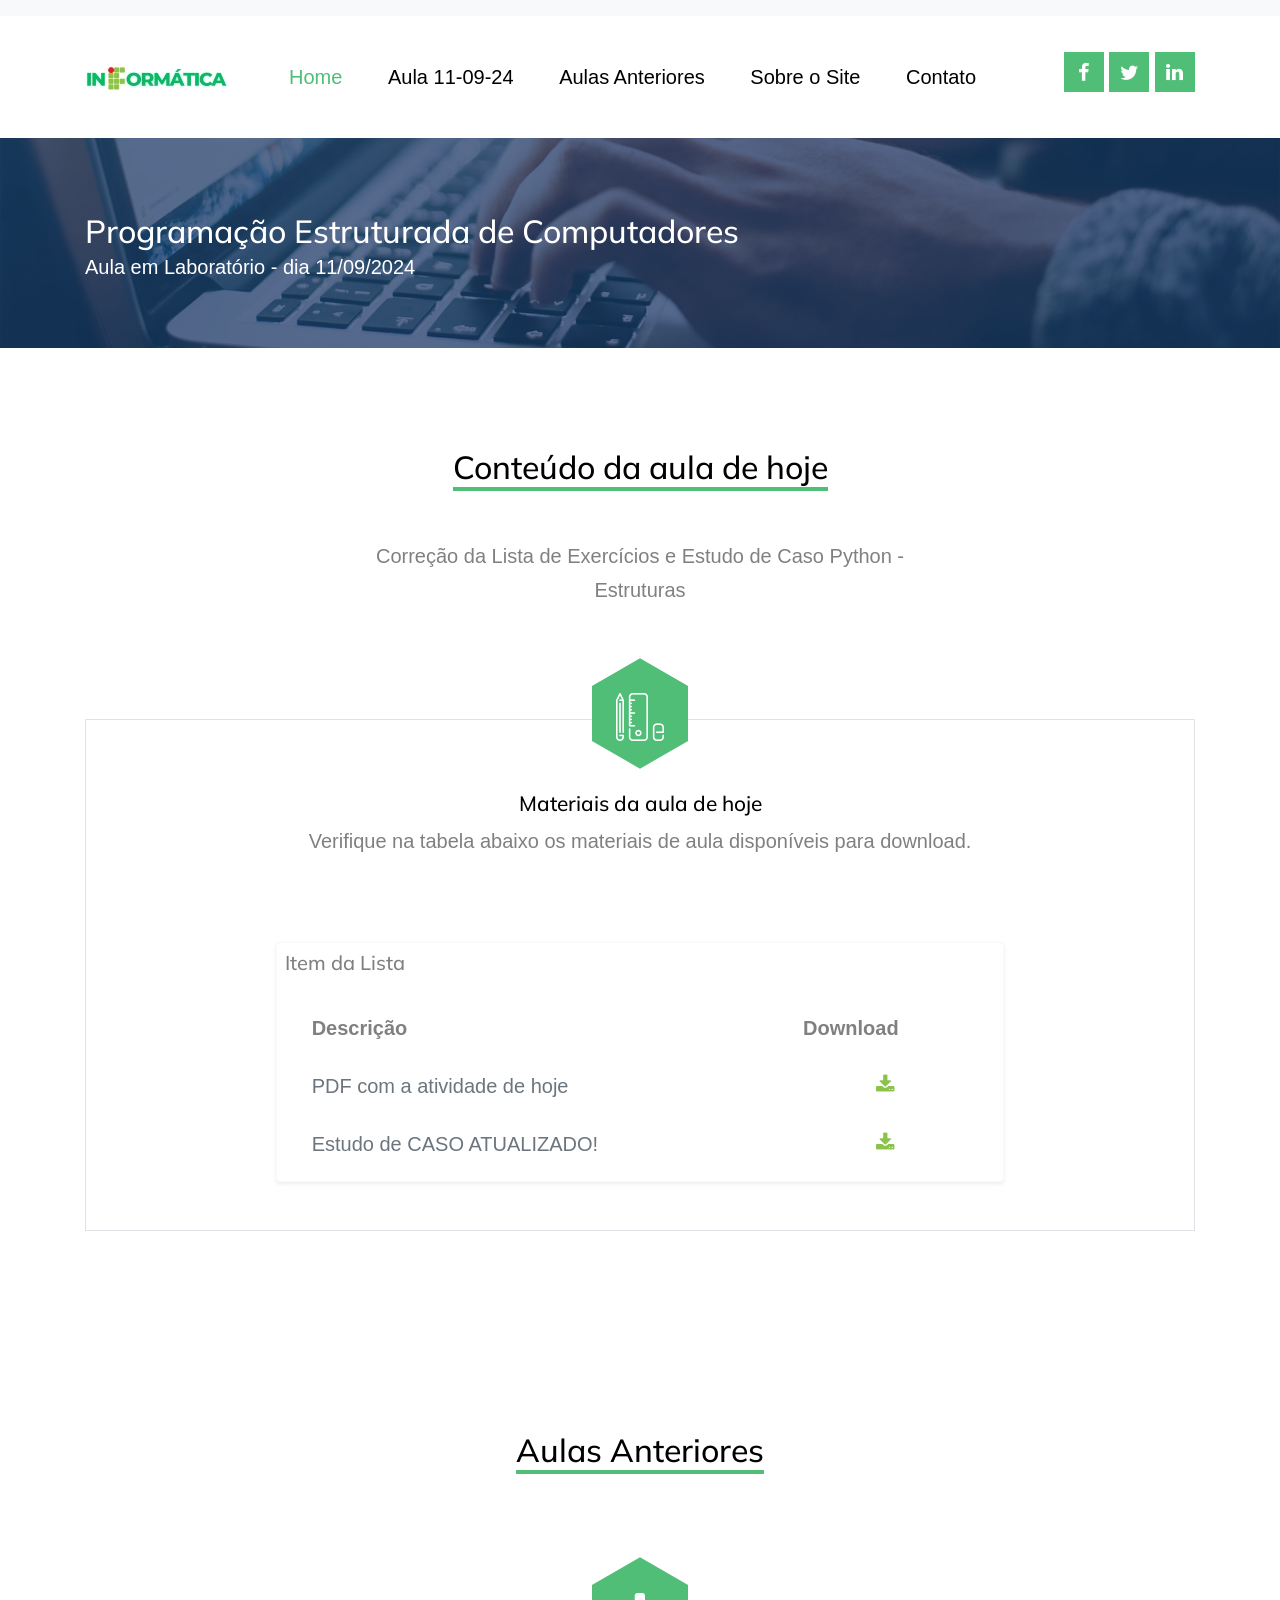
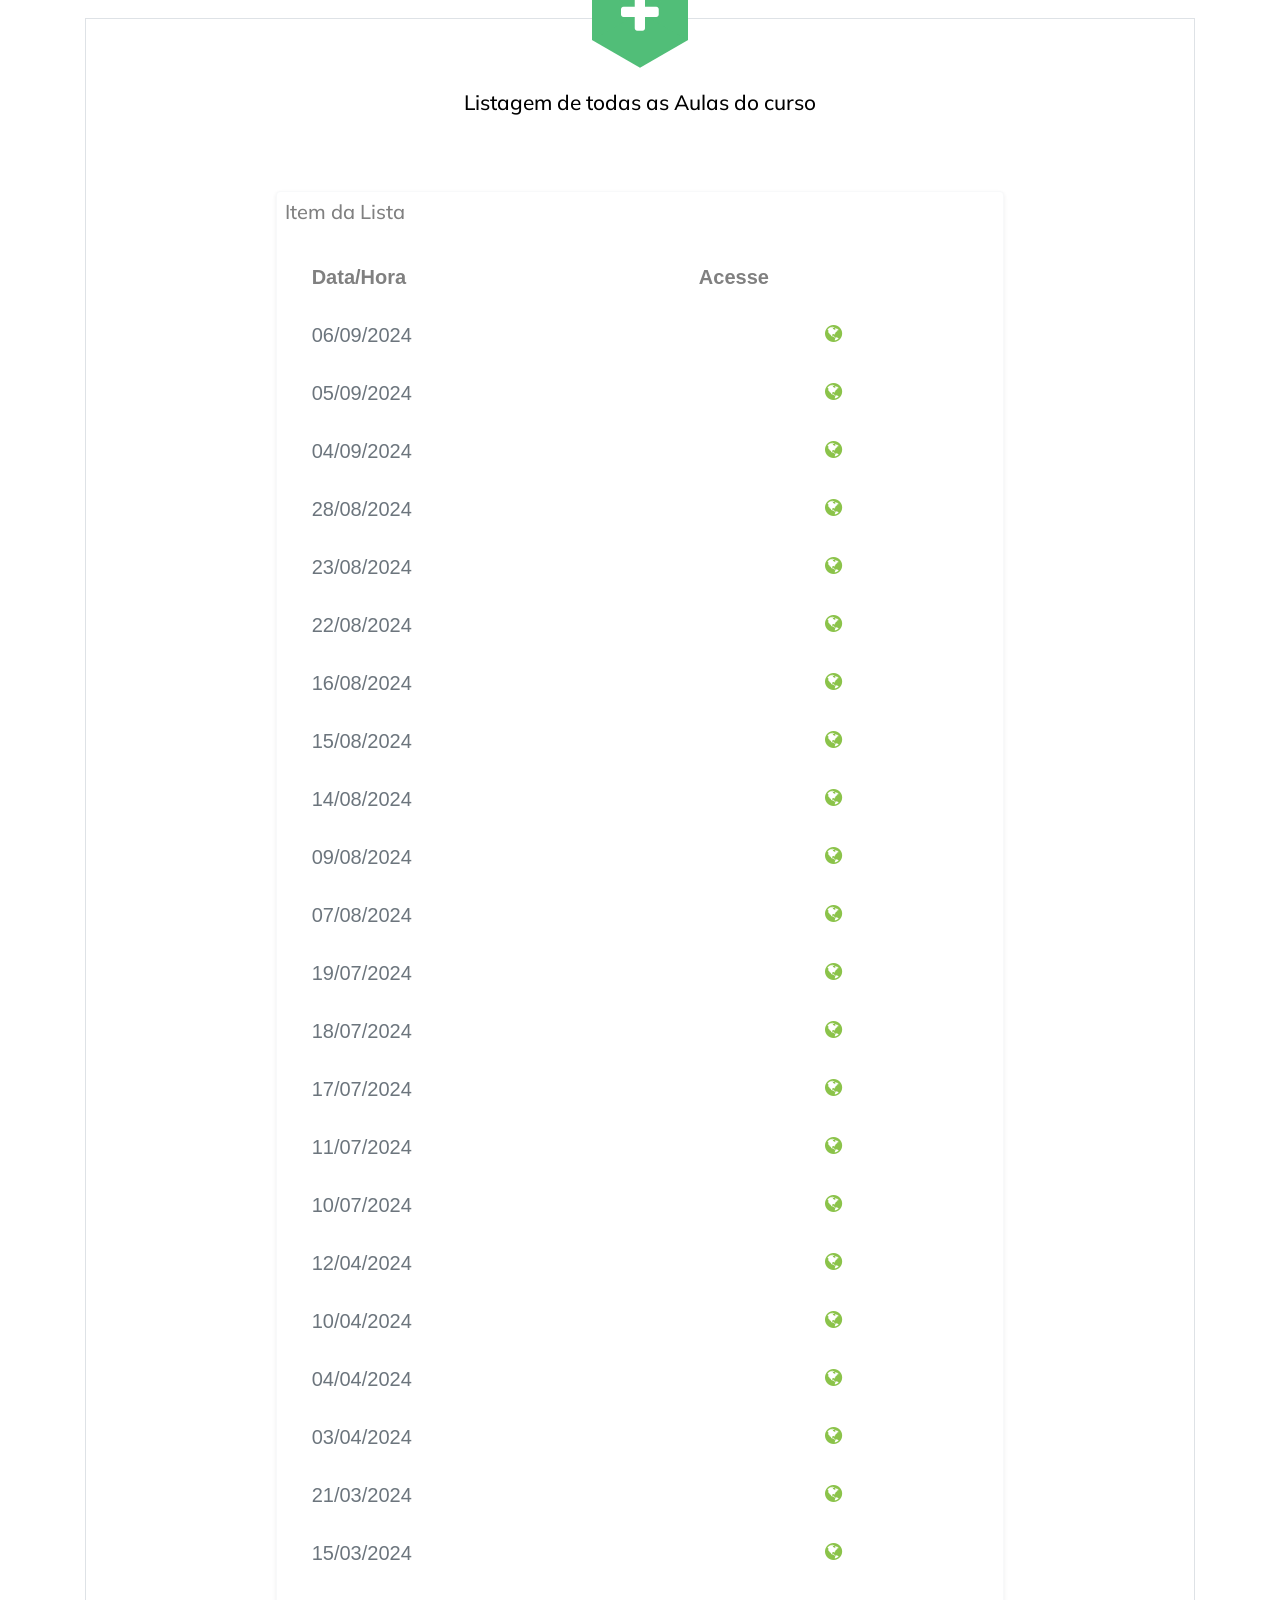
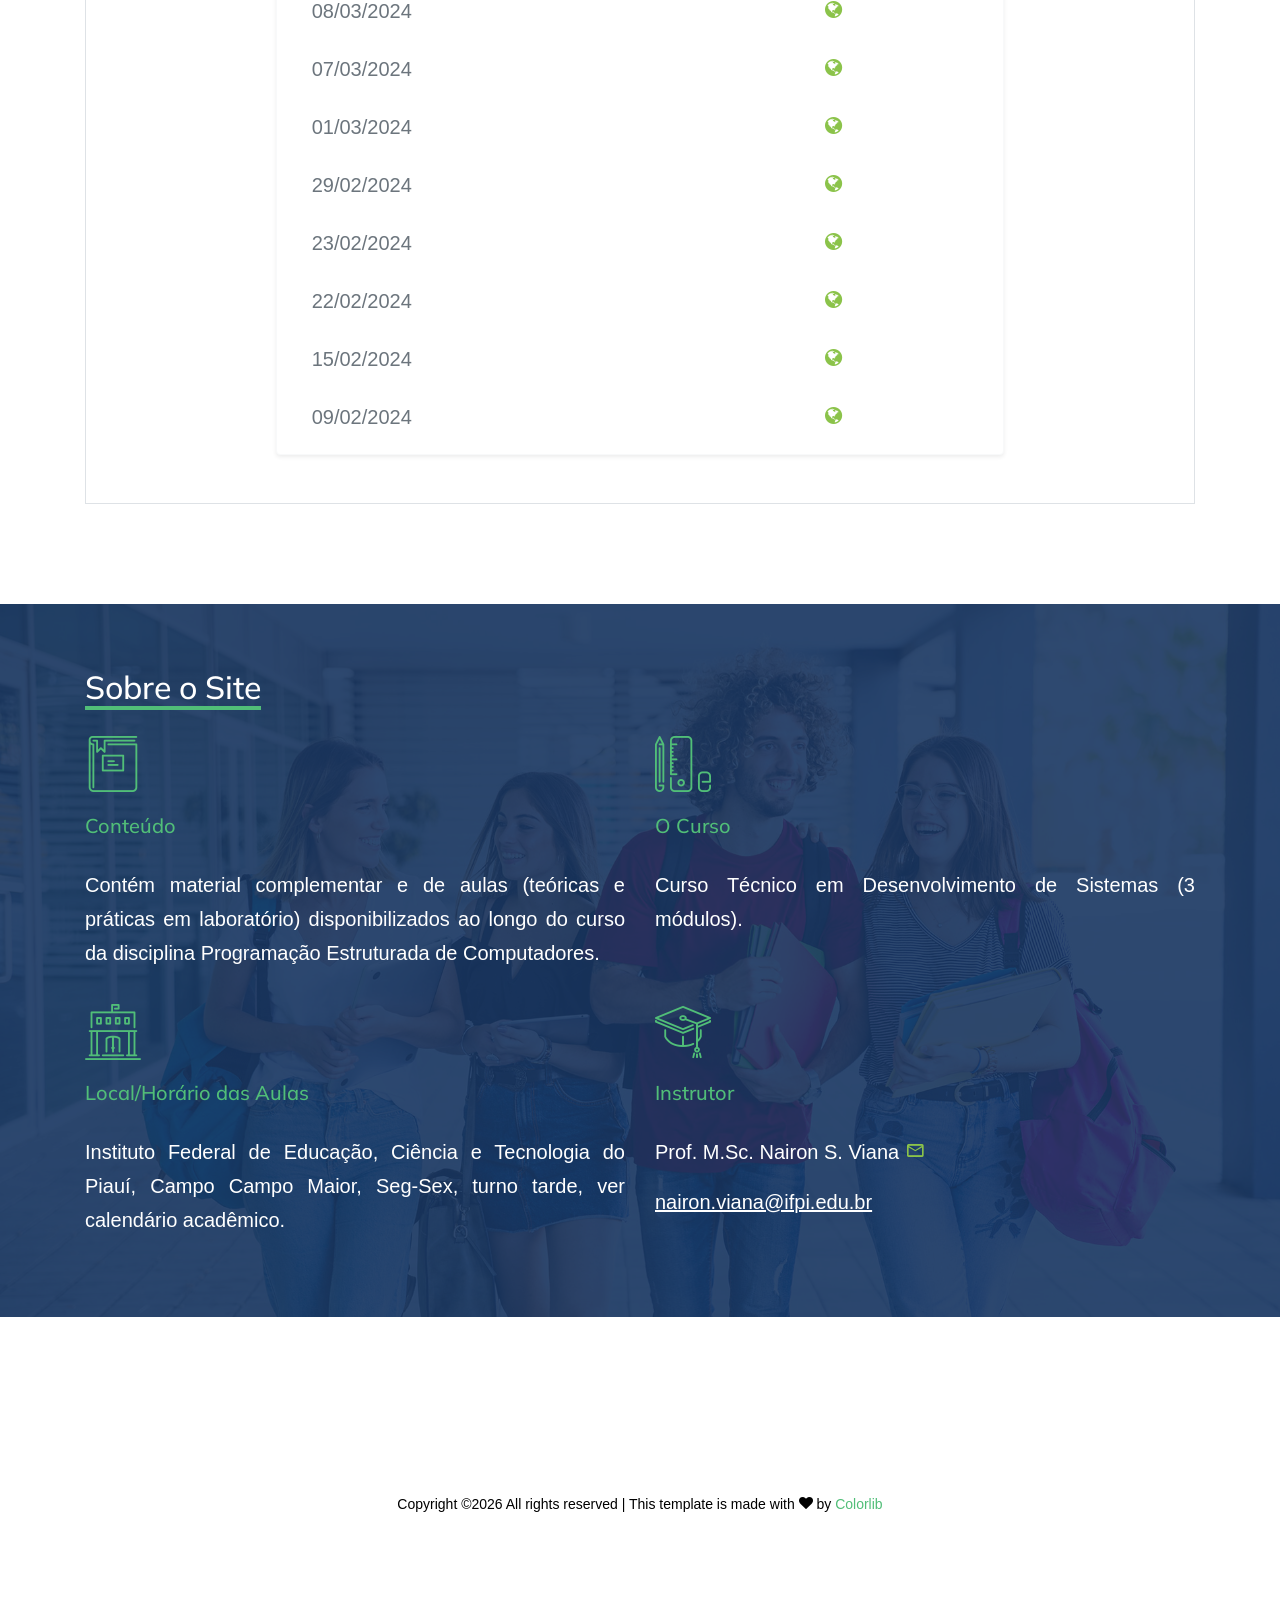
<file: anteriores/09-24/11/index.html>
<!DOCTYPE html>
<html lang="en">

<head>
  <title>Página do WebSite - IFPI</title>
  <meta charset="utf-8">
  <meta name="viewport" content="width=device-width, initial-scale=1, shrink-to-fit=no">


  <link href="https://fonts.googleapis.com/css?family=Muli:300,400,700,900" rel="stylesheet">
  <link rel="stylesheet" href="../../../fonts/icomoon/style.css">

  <link rel="stylesheet" href="../../../css/bootstrap.min.css">
  <link rel="stylesheet" href="../../../css/jquery-ui.css">
  <link rel="stylesheet" href="../../../css/owl.carousel.min.css">
  <link rel="stylesheet" href="../../../css/owl.theme.default.min.css">
  <link rel="stylesheet" href="../../../css/owl.theme.default.min.css">

  <link rel="stylesheet" href="../../../css/jquery.fancybox.min.css">

  <link rel="stylesheet" href="../../../css/bootstrap-datepicker.css">

  <link rel="stylesheet" href="../../../fonts/flaticon/font/flaticon.css">

  <link rel="stylesheet" href="../../../css/aos.css">
  <link href="../../../css/jquery.mb.YTPlayer.min.css" media="all" rel="stylesheet" type="text/css">

  <link rel="stylesheet" href="../../../css/style.css">
  
  <style>
    body {
      font-family: Arial, Helvetica, sans-serif;
      font-size: 20px;
    }
    
    #myBtn {
      display: none;
      position: fixed;
      bottom: 20px;
      right: 30px;
      z-index: 99;
      font-size: 18px;
      border: none;
      outline: none;
      background-color: #51be78;
      color: white;
      cursor: pointer;
      padding: 15px;
      border-radius: 50%;
    }
    
    #myBtn:hover {
      background-color: #51be78;
    }
    </style> 

</head>

<body data-spy="scroll" data-target=".site-navbar-target" data-offset="300">
  
  <button onclick="topFunction()" id="myBtn" title="Go to top">
    <span class="icon-arrow-up scroll-top d-flex align-items-center justify-content-center"></span>
  </button>

  <script>
    // Get the button
    let mybutton = document.getElementById("myBtn");
    
    // When the user scrolls down 20px from the top of the document, show the button
    window.onscroll = function() {scrollFunction()};
    
    function scrollFunction() {
      if (document.body.scrollTop > 20 || document.documentElement.scrollTop > 20) {
        mybutton.style.display = "block";
      } else {
        mybutton.style.display = "none";
      }
    }
    
    // When the user clicks on the button, scroll to the top of the document
    function topFunction() {
      //document.body.scrollTop = 0;
      //document.documentElement.scrollTop = 0;
      window.scrollTo({top: 0, behavior: 'smooth'});
    }
    function closeSideBar() {
      //document.body.scrollTop = 0;
      //document.documentElement.scrollTop = 0;
      document.getElementById("iconclose").style.width = "0%";
      document.getElementById("sidebar").style.width = "0%";
    }
    function openSideBar() {
      //document.body.scrollTop = 0;
      //document.documentElement.scrollTop = 0;
      document.getElementById("sidebar").style.width = "65%";
      document.getElementById("iconclose").style.width = "20%";
    }

    function closeSideBarAndGoHome() {
      closeSideBar();
      window.location = '../../../index.html';
    }

    </script>

  <div class="site-wrap">

    <div class="site-mobile-menu site-navbar-target" id="sidebar">
      <div class="site-mobile-menu-header">
        <div class="site-mobile-menu-close mt-3" id="iconclose">
          <span class="icon-close js-menu-toggle"></span>
        </div>
      </div>
      <div class="site-mobile-menu-body"></div>
    </div>


    <div class="py-2 bg-light">
      <div class="container">

      </div>
    </div>
    <header class="site-navbar py-4 js-sticky-header site-navbar-target" role="banner">

      <div class="container">
        <div class="d-flex align-items-center">
          <div class="site-logo">
            <a href="../../../index.html" class="d-block">
              <img src="../../../images/logo-ifpi.jpg" alt="Image" class="img-fluid">
            </a>
          </div>
          <div class="mr-auto">
            <nav class="site-navigation position-relative text-right" role="navigation">
              <ul class="site-menu main-menu js-clone-nav mr-auto d-none d-lg-block">
                <li class="active" onclick="closeSideBarAndGoHome()">
                  <a href="../../../index.html" class="nav-link text-left">Home</a>
                </li>
                <li onclick="closeSideBar()">
                  <a href="#today" class="nav-link text-left">Aula 11-09-24</a>
                </li>
                <li onclick="closeSideBar()">
                  <a href="#previous" class="nav-link text-left">Aulas Anteriores</a>
                </li>
                <li onclick="closeSideBar()">
                  <a class="active" href="#about_site" class="nav-link text-left">Sobre o Site</a>
                </li>
                <li onclick="closeSideBar()">
                    <a href="index.html#contact_instructor" class="nav-link text-left">Contato</a>
                  </li>
              </ul>                                                                                                                                                                                                                                                                                          </ul>
            </nav>

          </div>
          <div class="ml-auto">
            <div class="social-wrap">
              <a href="#"><span class="icon-facebook"></span></a>
              <a href="#"><span class="icon-twitter"></span></a>
              <a href="#"><span class="icon-linkedin"></span></a>

              <a onclick="openSideBar()" href="#" class="d-inline-block d-lg-none site-menu-toggle js-menu-toggle text-black"><span
                class="icon-menu h3"></span></a>
            </div>
          </div>
         
        </div>
      </div>

    </header>

    
    <div class="hero-slide owl-carousel site-blocks-cover">
      <div class="site-section ftco-subscribe-1 site-blocks-cover pb-5" style="background-image: url('../../../images/bg_1.jpg')">
        <div class="container">
          <div class="row align-items-end">
            <div class="col-lg-12">
              <h2 class="mb-0">Programação Estruturada de Computadores</h2>
              <p>Aula em Laboratório - dia 11/09/2024</p>
            </div>
          </div>
        </div>
      </div> 

    </div>
    

    <div></div>

    <div class="site-section">
      <div class="container">
        <div class="row mb-5 justify-content-center text-center">
          <div class="col-lg-6 mb-5">
            <h2 class="section-title-underline mb-5">
              <span id="today">Conteúdo da aula de hoje</span>
            </h2>
            <p>Correção da Lista de Exercícios e Estudo de Caso Python - Estruturas</p>
            
          </div>
        </div>
        <div class="row">
          <div class="col-lg-12 col-md-6 mb-4 mb-lg-0">

            <div class="feature-1 border">
              <div class="icon-wrapper bg-primary">
                <span class="flaticon-school-material text-white"></span>
              </div>
              <div class="feature-1-content text-center">
                <h2>Materiais da aula de hoje</h2>
                <p>Verifique na tabela abaixo os materiais de aula disponíveis para download.</p>
                <!--<p><a href="#" class="btn btn-primary px-4 rounded-0">Learn More</a></p>-->
              </div>
              <!-- Table 1 - Bootstrap Brain Component -->
              <div class="py-md-5">
                <div class="row justify-content-center">
                  <div class="col-12 col-lg-12 col-xl-8">
                    <div class="card widget-card border-light shadow-sm">
                      <div class="card-body p-2">
                        <h5 class="card-title widget-card-title mb-4">Item da Lista</h5>
                        <div class="table-responsive col-lg-12">
                          <table class="table table-borderless bsb-table-xl align-middle m-0">
                            <thead>
                              <tr>                              
                                <th>Descrição</th>
                                <th>Download</th>
                              </tr>
                            </thead>
                            <tbody>                              
                              
                              <tr>

                                <td class="text-justify">
                                  <span class="text-secondary fs-7">PDF com a atividade de hoje</span>
                                </td>

                                <td class="text-center">
                                  <!--<h6 class="mb-1">Bootstrap</h6>-->                                  
                                    <a href="materiais/Atividade_Pratica_Aula_TRABALHO_11_09_2024.pdf" target="_blank"><span class="text-success social-wrap icon-download text-secondary md-7"></span></a>                                                                    
                                </td>
                              </tr>

                              <tr>

                                <td class="text-justify">
                                  <span class="text-secondary fs-7">Estudo de CASO ATUALIZADO!</span>
                                </td>

                                <td class="text-center">
                                  <!--<h6 class="mb-1">Bootstrap</h6>-->                                  
                                    <a href="materiais/estudodecaso.py" target="_blank"><span class="text-success social-wrap icon-download text-secondary md-7"></span></a>                                                                    
                                </td>
                              </tr>
                                
                            </tbody>
                          </table>
                        </div>
                      </div>
                    </div>
                  </div>
                </div>
              </div>
            </div>
          </div>
        </div>        
      </div>
    </div>
    
    <div class="site-section">
      <div class="container">
        <div class="row mb-5 justify-content-center text-center">
          <div class="col-lg-6 mb-5">
            <h2 class="section-title-underline mb-5">
              <span id="previous">Aulas Anteriores</span>
            </h2>
           
          </div>
        </div>
        <div class="row">
          <div class="col-lg-12 col-md-6 mb-4 mb-lg-0">

            <div class="feature-1 border">
              <div class="icon-wrapper bg-primary">
                <span class="icon-plus text-white"></span>
              </div>
              <div class="feature-1-content text-center">
                <h2>Listagem de todas as Aulas do curso</h2>

                <!--<p><a href="#" class="btn btn-primary px-4 rounded-0">Learn More</a></p>-->
              </div>
              <!-- Table 1 - Bootstrap Brain Component -->
              <div class="py-md-5">
                <div class="row justify-content-center">
                  <div class="col-12 col-lg-12 col-xl-8">
                    <div class="card widget-card border-light shadow-sm">
                      <div class="card-body p-2">
                        <h5 class="card-title widget-card-title mb-4">Item da Lista</h5>
                        <div class="table-responsive col-lg-12">
                          <table class="table table-borderless bsb-table-xl align-middle m-0">
                            <thead>
                              <tr>                              
                                <th>Data/Hora</th>
                                <th>Acesse</th>
                              </tr>
                            </thead>
                            <tbody>
                              
                              <tr>
                                
                                <td>
                                  <span class="text-secondary fs-7">06/09/2024</span>
                                </td>

                                <td class="text-center">
                                  <!--<h6 class="mb-1">Bootstrap</h6>-->                                
                                    <a href="../../../anteriores/09-24/06/index.html"><span class="text-success social-wrap icon-globe text-secondary md-7"></span></a>                                                                    
                                </td>
                              </tr>

                              <tr>
                                
                                <td>
                                  <span class="text-secondary fs-7">05/09/2024</span>
                                </td>

                                <td class="text-center">
                                  <!--<h6 class="mb-1">Bootstrap</h6>-->                                
                                    <a href="../../../anteriores/09-24/05/index.html"><span class="text-success social-wrap icon-globe text-secondary md-7"></span></a>                                                                    
                                </td>
                              </tr>

                              <tr>
                                
                                <td>
                                  <span class="text-secondary fs-7">04/09/2024</span>
                                </td>

                                <td class="text-center">
                                  <!--<h6 class="mb-1">Bootstrap</h6>-->                                
                                    <a href="../../../anteriores/09-24/04/index.html"><span class="text-success social-wrap icon-globe text-secondary md-7"></span></a>                                                                    
                                </td>
                              </tr>

                              <tr>
                                
                                <td>
                                  <span class="text-secondary fs-7">28/08/2024</span>
                                </td>

                                <td class="text-center">
                                  <!--<h6 class="mb-1">Bootstrap</h6>-->                                
                                    <a href="../../../anteriores/08-24/28/index.html"><span class="text-success social-wrap icon-globe text-secondary md-7"></span></a>                                                                    
                                </td>
                              </tr>

                              <tr>
                                
                                <td>
                                  <span class="text-secondary fs-7">23/08/2024</span>
                                </td>

                                <td class="text-center">
                                  <!--<h6 class="mb-1">Bootstrap</h6>-->                                
                                    <a href="../../../anteriores/08-24/23/index.html"><span class="text-success social-wrap icon-globe text-secondary md-7"></span></a>                                                                    
                                </td>
                              </tr>

                              <tr>
                                
                                <td>
                                  <span class="text-secondary fs-7">22/08/2024</span>
                                </td>

                                <td class="text-center">
                                  <!--<h6 class="mb-1">Bootstrap</h6>-->                                
                                    <a href="../../../anteriores/08-24/22/index.html"><span class="text-success social-wrap icon-globe text-secondary md-7"></span></a>                                                                    
                                </td>
                              </tr>

                              <tr>
                                
                                <td>
                                  <span class="text-secondary fs-7">16/08/2024</span>
                                </td>

                                <td class="text-center">
                                  <!--<h6 class="mb-1">Bootstrap</h6>-->                                
                                    <a href="../../../anteriores/08-24/16/index.html"><span class="text-success social-wrap icon-globe text-secondary md-7"></span></a>                                                                    
                                </td>
                              </tr>

                              <tr>
                                
                                <td>
                                  <span class="text-secondary fs-7">15/08/2024</span>
                                </td>

                                <td class="text-center">
                                  <!--<h6 class="mb-1">Bootstrap</h6>-->                                
                                    <a href="../../../anteriores/08-24/15/index.html"><span class="text-success social-wrap icon-globe text-secondary md-7"></span></a>                                                                    
                                </td>
                              </tr>

                              <tr>
                                
                                <td>
                                  <span class="text-secondary fs-7">14/08/2024</span>
                                </td>

                                <td class="text-center">
                                  <!--<h6 class="mb-1">Bootstrap</h6>-->                                
                                    <a href="../../../anteriores/08-24/14/index.html"><span class="text-success social-wrap icon-globe text-secondary md-7"></span></a>                                                                    
                                </td>
                              </tr>

                              <tr>
                                
                                <td>
                                  <span class="text-secondary fs-7">09/08/2024</span>
                                </td>

                                <td class="text-center">
                                  <!--<h6 class="mb-1">Bootstrap</h6>-->                                
                                    <a href="../../../anteriores/08-24/09/index.html"><span class="text-success social-wrap icon-globe text-secondary md-7"></span></a>                                                                    
                                </td>
                              </tr>

                              <tr>
                                
                                <td>
                                  <span class="text-secondary fs-7">07/08/2024</span>
                                </td>

                                <td class="text-center">
                                  <!--<h6 class="mb-1">Bootstrap</h6>-->                                  
                                    <a href="https://aula-mod1-07-08.glitch.me" target="_blank"><span class="text-success social-wrap icon-globe text-secondary md-7"></span></a>                                                                    
                                </td>
                              </tr>

                              <tr>

                                <td class="text-justify">
                                  <span class="text-secondary fs-7">19/07/2024</span>
                                </td>

                                <td class="text-center">
                                  <!--<h6 class="mb-1">Bootstrap</h6>-->                                  
                                    <a href="https://aula-mod1-19-07.glitch.me" target="_blank"><span class="text-success social-wrap icon-globe text-secondary md-7"></span></a>                                                                    
                                </td>
                              </tr>

                              <tr>
                                

                                <td class="text-justify">
                                  <span class="text-secondary fs-7">18/07/2024</span>
                                </td>

                                <td class="text-center">
                                  <!--<h6 class="mb-1">Bootstrap</h6>-->                                  
                                    <a href="https://recuperacao-mod1-18-07.glitch.me" target="_blank"><span class="text-success social-wrap icon-globe text-secondary md-7"></span></a>                                                                    
                                </td>
                              </tr>

                              <tr>
                               
                                <td>
                                  <span class="text-secondary fs-7">17/07/2024</span>
                                </td>

                                <td class="text-center">
                                  <!--<h6 class="mb-1">Bootstrap</h6>-->                                  
                                    <a href="https://aula-mod1-17-07.glitch.me" target="_blank"><span class="text-success social-wrap icon-globe text-secondary md-7"></span></a>                                                                    
                                </td>
                              </tr>

                              <tr>
                                
                                <td>
                                  <span class="text-secondary fs-7">11/07/2024</span>
                                </td>

                                <td class="text-center">
                                  <!--<h6 class="mb-1">Bootstrap</h6>-->                                  
                                    <a href="https://aula-mod1-11-07.glitch.me" target="_blank"><span class="text-success social-wrap icon-globe text-secondary md-7"></span></a>                                                                    
                                </td>
                              </tr>

                              <tr>
                                
                                <td>
                                  <span class="text-secondary fs-7">10/07/2024</span>
                                </td>

                                <td class="text-center">
                                  <!--<h6 class="mb-1">Bootstrap</h6>-->                                  
                                    <a href="https://aula-mod1-10-07.glitch.me" target="_blank"><span class="text-success social-wrap icon-globe text-secondary md-7"></span></a>                                                                    
                                </td>
                              </tr>

                              <tr>
                                
                                <td>
                                  <span class="text-secondary fs-7">12/04/2024</span>
                                </td>

                                <td class="text-center">
                                  <!--<h6 class="mb-1">Bootstrap</h6>-->                                  
                                    <a href="https://prova-mod1-12-04.glitch.me" target="_blank"><span class="text-success social-wrap icon-globe text-secondary md-7"></span></a>                                                                    
                                </td>
                              </tr>

                              <tr>
                                
                                <td>
                                  <span class="text-secondary fs-7">10/04/2024</span>
                                </td>

                                <td class="text-center">
                                  <!--<h6 class="mb-1">Bootstrap</h6>-->                                  
                                    <a href="https://aula-mod1-10-04.glitch.me" target="_blank"><span class="text-success social-wrap icon-globe text-secondary md-7"></span></a>                                                                    
                                </td>
                              </tr>

                              <tr>
                                
                                <td>
                                  <span class="text-secondary fs-7">04/04/2024</span>
                                </td>

                                <td class="text-center">
                                  <!--<h6 class="mb-1">Bootstrap</h6>-->                                  
                                    <a href="https://aula-mod1-04-04.glitch.me" target="_blank"><span class="text-success social-wrap icon-globe text-secondary md-7"></span></a>                                                                    
                                </td>
                              </tr>

                              <tr>
                                
                                <td>
                                  <span class="text-secondary fs-7">03/04/2024</span>
                                </td>

                                <td class="text-center">
                                  <!--<h6 class="mb-1">Bootstrap</h6>-->                                  
                                    <a href="https://aula-mod1-03-04.glitch.me" target="_blank"><span class="text-success social-wrap icon-globe text-secondary md-7"></span></a>                                                                    
                                </td>
                              </tr>

                              <tr>
                                
                                <td>
                                  <span class="text-secondary fs-7">21/03/2024</span>
                                </td>

                                <td class="text-center">
                                  <!--<h6 class="mb-1">Bootstrap</h6>-->                                  
                                    <a href="https://aula-mod1-21-03.glitch.me" target="_blank"><span class="text-success social-wrap icon-globe text-secondary md-7"></span></a>                                                                    
                                </td>
                              </tr>

                              <tr>
                                
                                <td>
                                  <span class="text-secondary fs-7">15/03/2024</span>
                                </td>

                                <td class="text-center">
                                  <!--<h6 class="mb-1">Bootstrap</h6>-->                                  
                                    <a href="http://aula-mod1-15-03.glitch.me" target="_blank"><span class="text-success social-wrap icon-globe text-secondary md-7"></span></a>                                                                    
                                </td>
                              </tr>

                              <tr>
                                
                                <td>
                                  <span class="text-secondary fs-7">08/03/2024</span>
                                </td>

                                <td class="text-center">
                                  <!--<h6 class="mb-1">Bootstrap</h6>-->                                  
                                    <a href="https://algoritmos-mod1-08-03.glitch.me" target="_blank"><span class="text-success social-wrap icon-globe text-secondary md-7"></span></a>                                                                    
                                </td>
                              </tr>

                              <tr>
                                
                                <td>
                                  <span class="text-secondary fs-7">07/03/2024</span>
                                </td>

                                <td class="text-center">
                                  <!--<h6 class="mb-1">Bootstrap</h6>-->                                  
                                    <a href="https://aula-algoritmos-07-03.glitch.me" target="_blank"><span class="text-success social-wrap icon-globe text-secondary md-7"></span></a>                                                                    
                                </td>
                              </tr>

                              <tr>
                                
                                <td>
                                  <span class="text-secondary fs-7">01/03/2024</span>
                                </td>

                                <td class="text-center">
                                  <!--<h6 class="mb-1">Bootstrap</h6>-->                                  
                                    <a href="https://algoritmos-mod1-01-03.glitch.me" target="_blank"><span class="text-success social-wrap icon-globe text-secondary md-7"></span></a>                                                                    
                                </td>
                              </tr>

                              <tr>
                                
                                <td>
                                  <span class="text-secondary fs-7">29/02/2024</span>
                                </td>

                                <td class="text-center">
                                  <!--<h6 class="mb-1">Bootstrap</h6>-->                                  
                                    <a href="https://algoritmos-mod1-29-02.glitch.me" target="_blank"><span class="text-success social-wrap icon-globe text-secondary md-7"></span></a>                                                                    
                                </td>
                              </tr>

                              <tr>
                                
                                <td>
                                  <span class="text-secondary fs-7">23/02/2024</span>
                                </td>

                                <td class="text-center">
                                  <!--<h6 class="mb-1">Bootstrap</h6>-->                                  
                                    <a href="https://algoritmos-mod1-23-02.glitch.me" target="_blank"><span class="text-success social-wrap icon-globe text-secondary md-7"></span></a>                                                                    
                                </td>
                              </tr>

                              <tr>
                                
                                <td>
                                  <span class="text-secondary fs-7">22/02/2024</span>
                                </td>

                                <td class="text-center">
                                  <!--<h6 class="mb-1">Bootstrap</h6>-->                                  
                                    <a href="https://aula-mod1-22-02.glitch.me" target="_blank"><span class="text-success social-wrap icon-globe text-secondary md-7"></span></a>                                                                    
                                </td>
                              </tr>

                              <tr>
                                
                                <td>
                                  <span class="text-secondary fs-7">15/02/2024</span>
                                </td>

                                <td class="text-center">
                                  <!--<h6 class="mb-1">Bootstrap</h6>-->                                  
                                    <a href="https://algoritmos-mod1-15-02.glitch.me" target="_blank"><span class="text-success social-wrap icon-globe text-secondary md-7"></span></a>                                                                    
                                </td>
                              </tr>

                              <tr>
                                
                                <td>
                                  <span class="text-secondary fs-7">09/02/2024</span>
                                </td>

                                <td class="text-center">
                                  <!--<h6 class="mb-1">Bootstrap</h6>-->                                  
                                    <a href="https://algoritmos-09-02.glitch.me" target="_blank"><span class="text-success social-wrap icon-globe text-secondary md-7"></span></a>                                                                    
                                </td>
                              </tr>

                            </tbody>
                          </table>
                        </div>
                      </div>
                    </div>
                  </div>
                </div>
              </div>
            </div>
          </div>
        </div>        
      </div>
    </div>

    <div class="section-bg style-1" style="background-image: url('../../../images/hero_1.jpg');">
      <div class="container">
        <div class="row">
          <div class="col-lg-12 text-justify">
            <h2 class="section-title-underline style-2">
              <span id="about_site">Sobre o Site</span>
            </h2>
          </div>
          <div class="col-lg-6 col-md-6 mb-5 mb-lg-0 text-justify">
            <span class="icon flaticon-book"></span>
            <h3>Conteúdo</h3>
            <p class="text-white">Contém material complementar e de aulas (teóricas e práticas em laboratório) disponibilizados ao longo do curso da disciplina Programação Estruturada de Computadores.</p>
          </div>
          <div class="col-lg-6 col-md-6 mb-5 mb-lg-0 text-justify">
            <span class="icon flaticon-school-material"></span>
            <h3>O Curso</h3>
            <p class="text-white">Curso Técnico em Desenvolvimento de Sistemas (3 módulos).</p>
          </div>
          <div class="col-lg-6 col-md-6 mb-5 mb-lg-0 text-justify">
            <span class="icon flaticon-library"></span>
            <h3>Local/Horário das Aulas</h3>
            <p class="text-white">Instituto Federal de Educação, Ciência e Tecnologia do Piauí, Campo Campo Maior, Seg-Sex, turno tarde, ver calendário acadêmico.</p>
          </div>
          <div class="col-lg-6 col-md-6 mb-5 mb-lg-0 text-justify">
            <span class="icon flaticon-mortarboard"></span>
            <h3 id="contact_instructor">Instrutor</h3>
            <p class="text-white">Prof. M.Sc. Nairon S. Viana <a href="mailto:nairon.viana@ifpi.edu.br"><span class="text-success social-wrap icon-mail_outline text-secondary md-7"></span></a></p>
            <p class="text-white"><ins>nairon.viana@ifpi.edu.br</ins></p>
          </div>
        </div>
      </div>
    </div>


    <div class="footer bg-white">
      <div class="container">

        <div class="row">
          <div class="col-12">
            <div class="copyright text-black">
                <p>
                    <!-- Link back to Colorlib can't be removed. Template is licensed under CC BY 3.0. -->
                    Copyright &copy;<script>document.write(new Date().getFullYear());</script> All rights reserved | This template is made with <i class="icon-heart" aria-hidden="true"></i> by <a href="https://colorlib.com" target="_blank" >Colorlib</a>
                    <!-- Link back to Colorlib can't be removed. Template is licensed under CC BY 3.0. -->
                    </p>
            </div>
          </div>
        </div>
      </div>
    </div>
    

  </div>
  <!-- .site-wrap -->


  <!-- loader -->
  <div id="loader" class="show fullscreen"><svg class="circular" width="48px" height="48px"><circle class="path-bg" cx="24" cy="24" r="22" fill="none" stroke-width="4" stroke="#eeeeee"/><circle class="path" cx="24" cy="24" r="22" fill="none" stroke-width="4" stroke-miterlimit="10" stroke="#51be78"/></svg></div>

  <script src="../../../js/jquery-3.3.1.min.js"></script>
  <script src="../../../js/jquery-migrate-3.0.1.min.js"></script>
  <script src="../../../js/jquery-ui.js"></script>
  <script src="../../../js/popper.min.js"></script>
  <script src="../../../js/bootstrap.min.js"></script>
  <script src="../../../js/owl.carousel.min.js"></script>
  <script src="../../../js/jquery.stellar.min.js"></script>
  <script src="../../../js/jquery.countdown.min.js"></script>
  <script src="../../../js/bootstrap-datepicker.min.js"></script>
  <script src="../../../js/jquery.easing.1.3.js"></script>
  <script src="../../../js/aos.js"></script>
  <script src="../../../js/jquery.fancybox.min.js"></script>
  <script src="../../../js/jquery.sticky.js"></script>
  <script src="../../../js/jquery.mb.YTPlayer.min.js"></script>




  <script src="../../../js/main.js"></script>

</body>

</html>
</file>
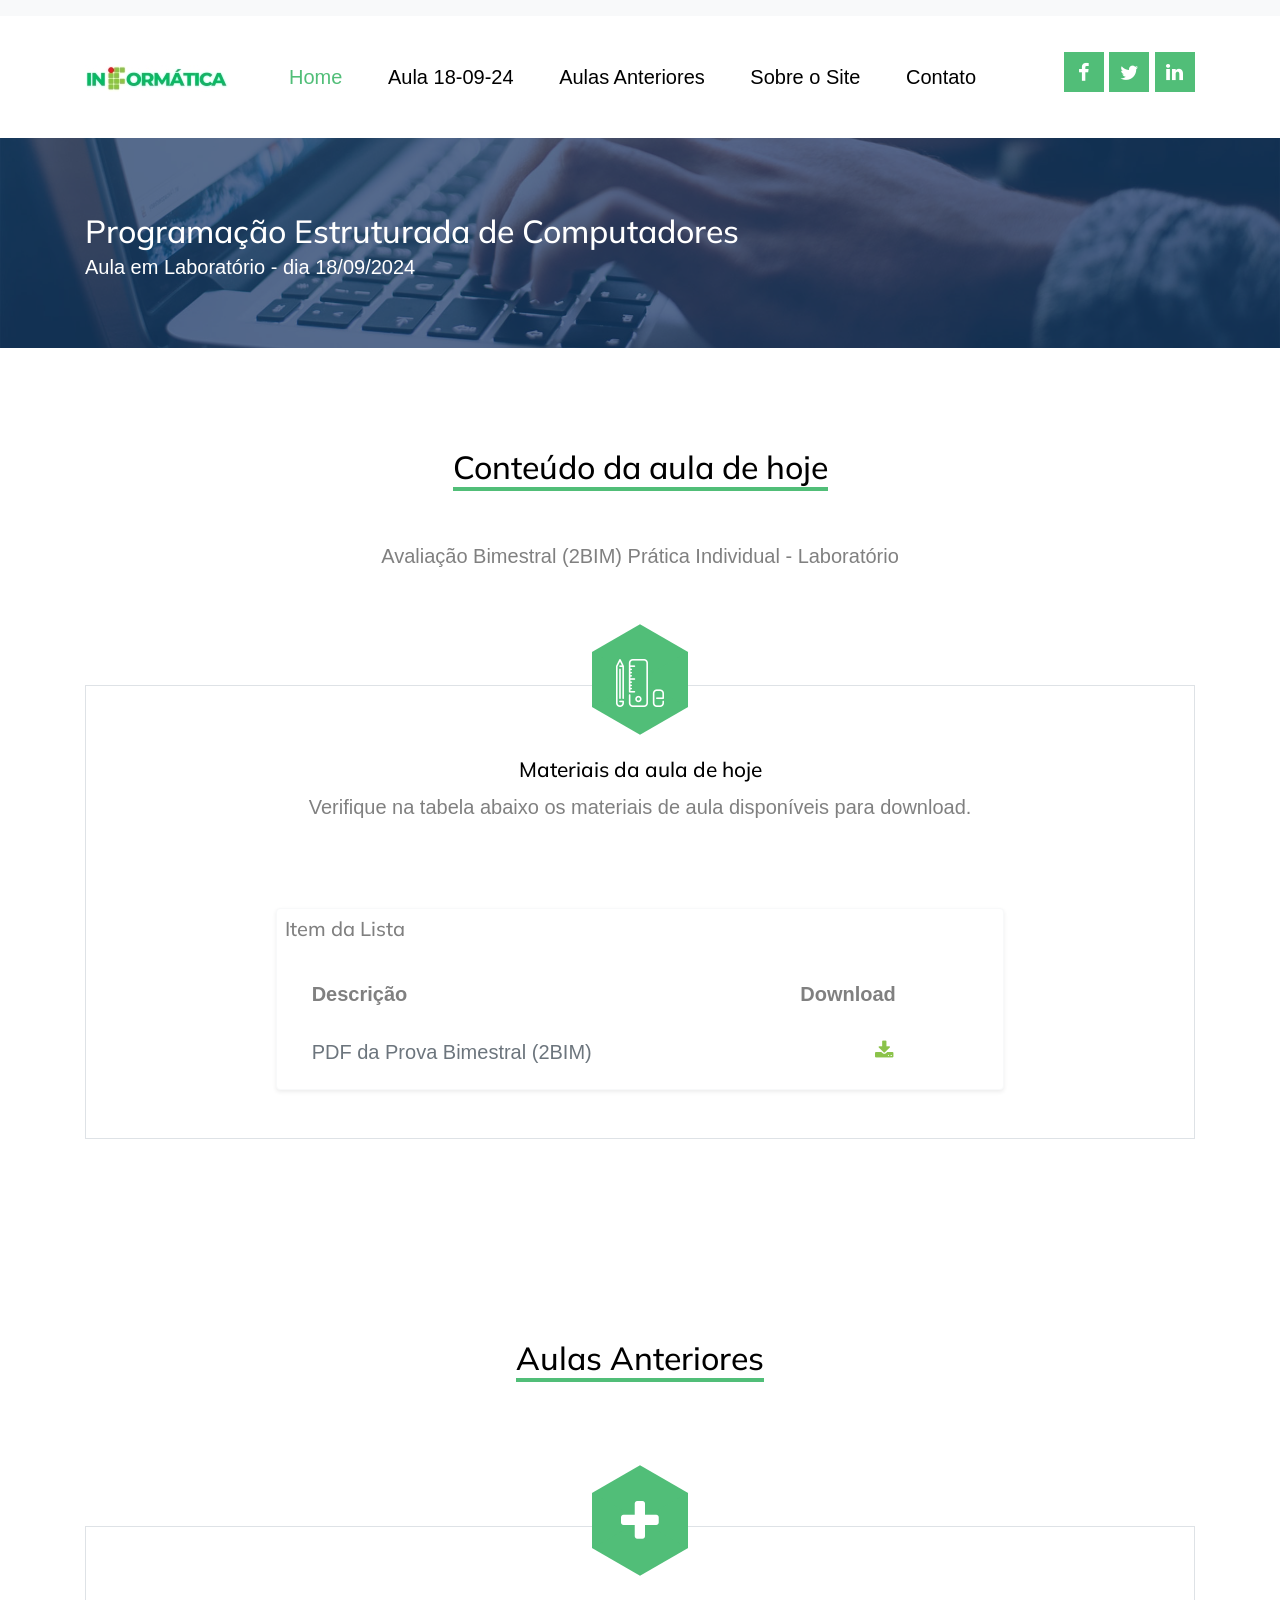
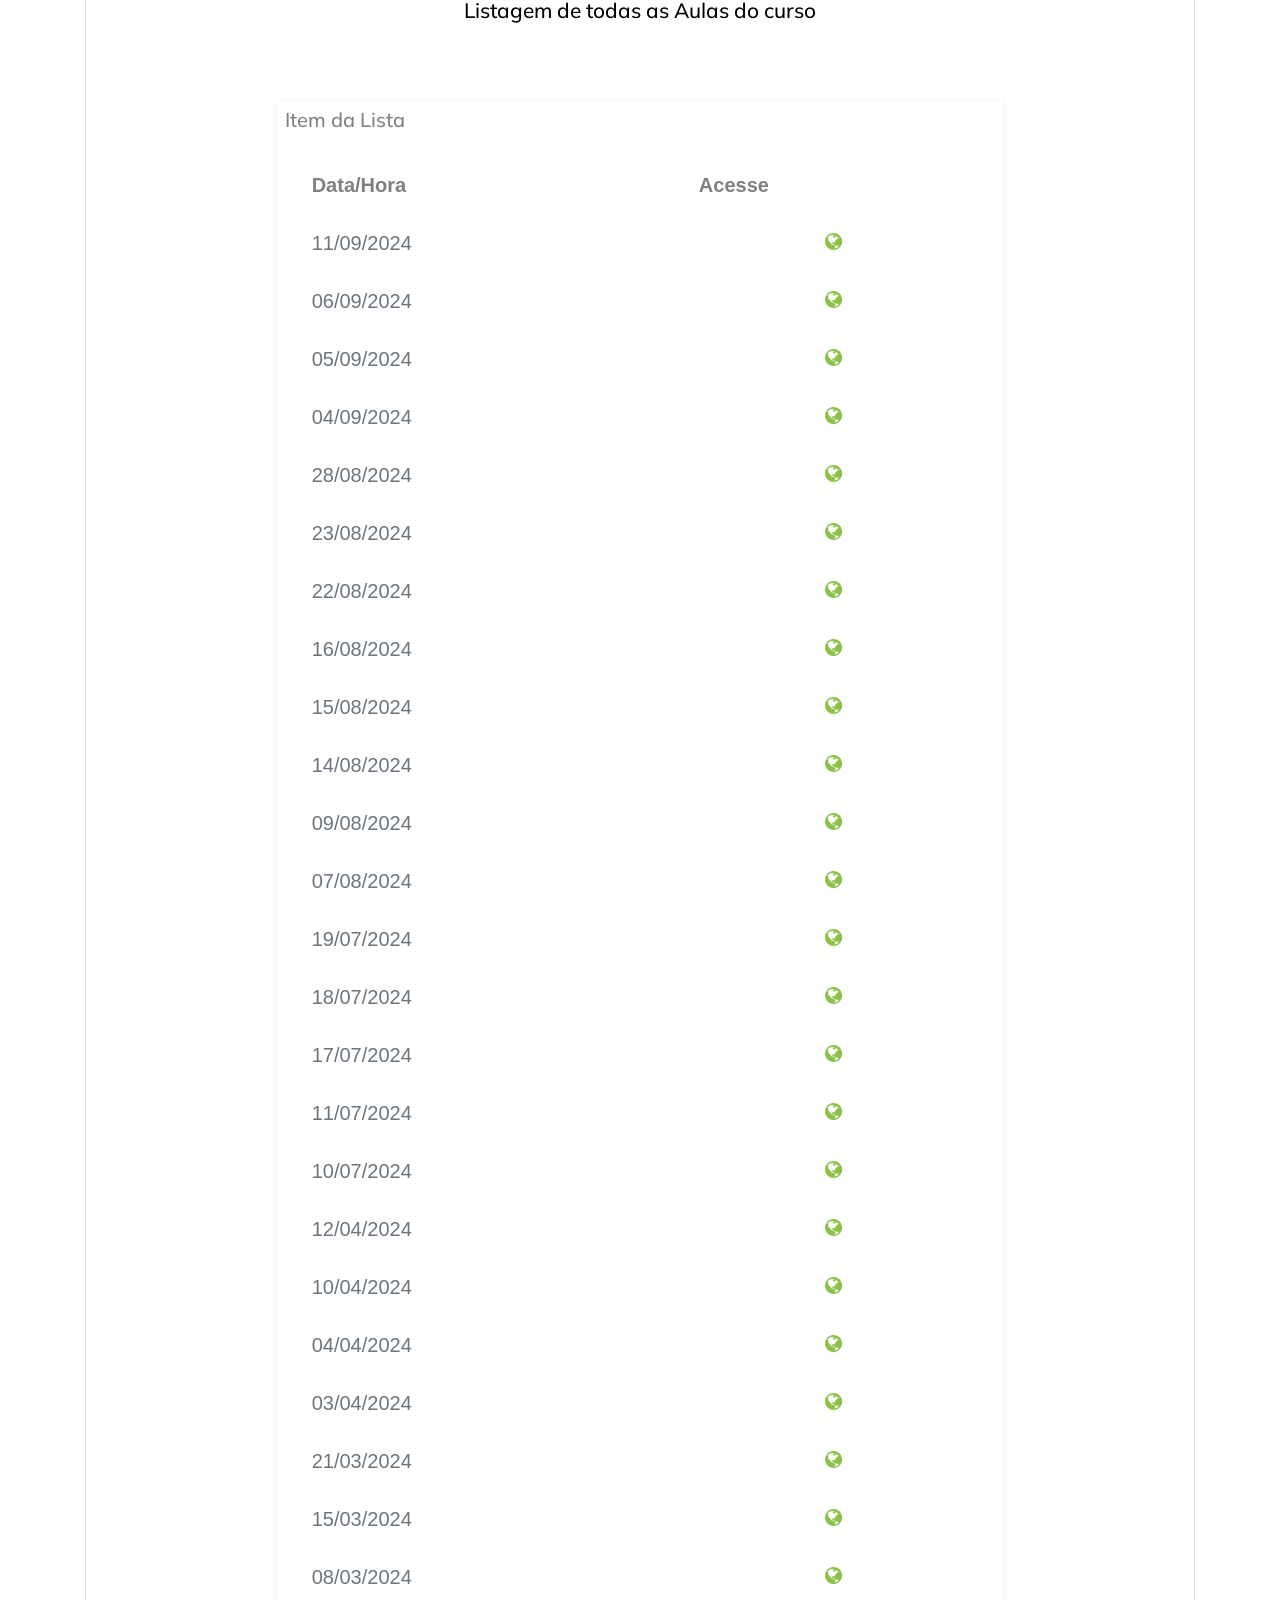
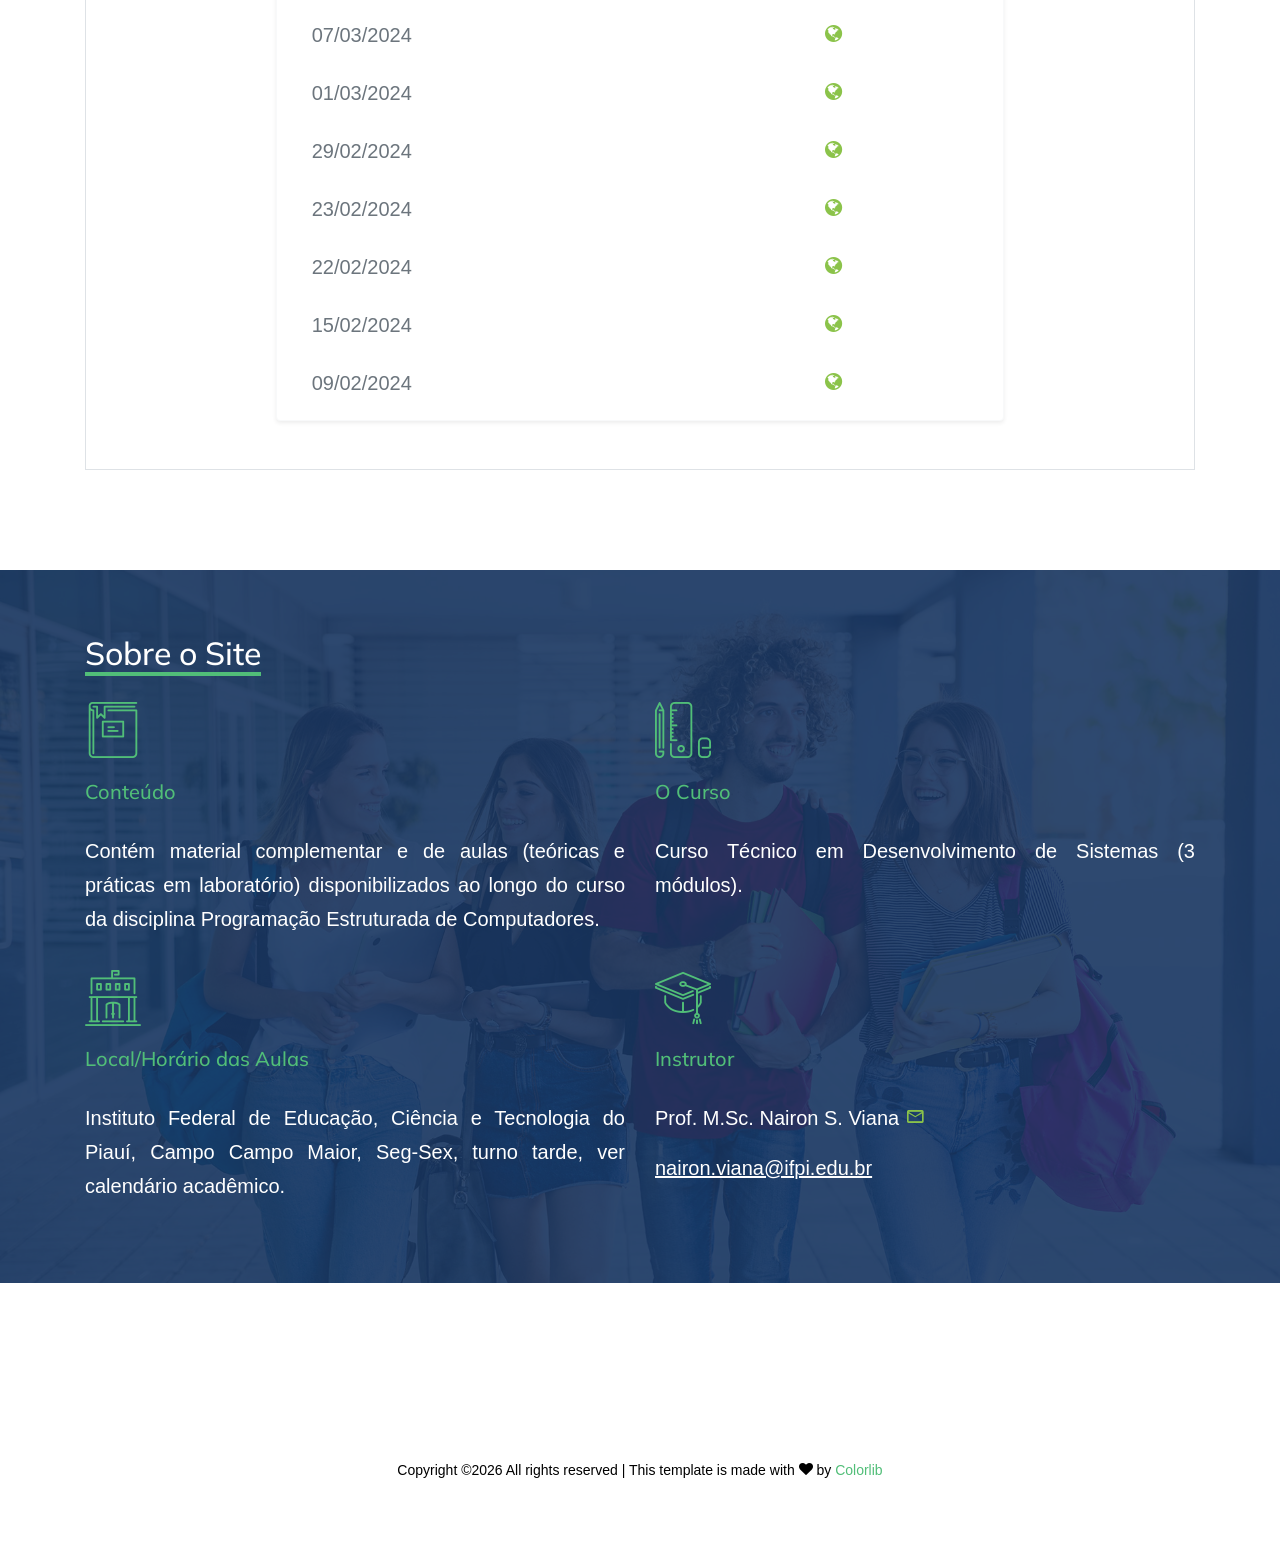
<file: anteriores/09-24/18/index.html>
<!DOCTYPE html>
<html lang="en">

<head>
  <title>Página do WebSite - IFPI</title>
  <meta charset="utf-8">
  <meta name="viewport" content="width=device-width, initial-scale=1, shrink-to-fit=no">


  <link href="https://fonts.googleapis.com/css?family=Muli:300,400,700,900" rel="stylesheet">
  <link rel="stylesheet" href="../../../fonts/icomoon/style.css">

  <link rel="stylesheet" href="../../../css/bootstrap.min.css">
  <link rel="stylesheet" href="../../../css/jquery-ui.css">
  <link rel="stylesheet" href="../../../css/owl.carousel.min.css">
  <link rel="stylesheet" href="../../../css/owl.theme.default.min.css">
  <link rel="stylesheet" href="../../../css/owl.theme.default.min.css">

  <link rel="stylesheet" href="../../../css/jquery.fancybox.min.css">

  <link rel="stylesheet" href="../../../css/bootstrap-datepicker.css">

  <link rel="stylesheet" href="../../../fonts/flaticon/font/flaticon.css">

  <link rel="stylesheet" href="../../../css/aos.css">
  <link href="../../../css/jquery.mb.YTPlayer.min.css" media="all" rel="stylesheet" type="text/css">

  <link rel="stylesheet" href="../../../css/style.css">
  
  <style>
    body {
      font-family: Arial, Helvetica, sans-serif;
      font-size: 20px;
    }
    
    #myBtn {
      display: none;
      position: fixed;
      bottom: 20px;
      right: 30px;
      z-index: 99;
      font-size: 18px;
      border: none;
      outline: none;
      background-color: #51be78;
      color: white;
      cursor: pointer;
      padding: 15px;
      border-radius: 50%;
    }
    
    #myBtn:hover {
      background-color: #51be78;
    }
    </style> 

</head>

<body data-spy="scroll" data-target=".site-navbar-target" data-offset="300">
  
  <button onclick="topFunction()" id="myBtn" title="Go to top">
    <span class="icon-arrow-up scroll-top d-flex align-items-center justify-content-center"></span>
  </button>

  <script>
    // Get the button
    let mybutton = document.getElementById("myBtn");
    
    // When the user scrolls down 20px from the top of the document, show the button
    window.onscroll = function() {scrollFunction()};
    
    function scrollFunction() {
      if (document.body.scrollTop > 20 || document.documentElement.scrollTop > 20) {
        mybutton.style.display = "block";
      } else {
        mybutton.style.display = "none";
      }
    }
    
    // When the user clicks on the button, scroll to the top of the document
    function topFunction() {
      //document.body.scrollTop = 0;
      //document.documentElement.scrollTop = 0;
      window.scrollTo({top: 0, behavior: 'smooth'});
    }
    function closeSideBar() {
      //document.body.scrollTop = 0;
      //document.documentElement.scrollTop = 0;
      document.getElementById("iconclose").style.width = "0%";
      document.getElementById("sidebar").style.width = "0%";
    }
    function openSideBar() {
      //document.body.scrollTop = 0;
      //document.documentElement.scrollTop = 0;
      document.getElementById("sidebar").style.width = "65%";
      document.getElementById("iconclose").style.width = "20%";
    }

    function closeSideBarAndGoHome() {
      closeSideBar();
      window.location = '../../../index.html';
    }

    </script>

  <div class="site-wrap">

    <div class="site-mobile-menu site-navbar-target" id="sidebar">
      <div class="site-mobile-menu-header">
        <div class="site-mobile-menu-close mt-3" id="iconclose">
          <span class="icon-close js-menu-toggle"></span>
        </div>
      </div>
      <div class="site-mobile-menu-body"></div>
    </div>


    <div class="py-2 bg-light">
      <div class="container">

      </div>
    </div>
    <header class="site-navbar py-4 js-sticky-header site-navbar-target" role="banner">

      <div class="container">
        <div class="d-flex align-items-center">
          <div class="site-logo">
            <a href="../../../index.html" class="d-block">
              <img src="../../../images/logo-ifpi.jpg" alt="Image" class="img-fluid">
            </a>
          </div>
          <div class="mr-auto">
            <nav class="site-navigation position-relative text-right" role="navigation">
              <ul class="site-menu main-menu js-clone-nav mr-auto d-none d-lg-block">
                <li class="active" onclick="closeSideBarAndGoHome()">
                  <a href="../../../index.html" class="nav-link text-left">Home</a>
                </li>
                <li onclick="closeSideBar()">
                  <a href="#today" class="nav-link text-left">Aula 18-09-24</a>
                </li>
                <li onclick="closeSideBar()">
                  <a href="#previous" class="nav-link text-left">Aulas Anteriores</a>
                </li>
                <li onclick="closeSideBar()">
                  <a class="active" href="#about_site" class="nav-link text-left">Sobre o Site</a>
                </li>
                <li onclick="closeSideBar()">
                    <a href="index.html#contact_instructor" class="nav-link text-left">Contato</a>
                  </li>
              </ul>                                                                                                                                                                                                                                                                                          </ul>
            </nav>

          </div>
          <div class="ml-auto">
            <div class="social-wrap">
              <a href="#"><span class="icon-facebook"></span></a>
              <a href="#"><span class="icon-twitter"></span></a>
              <a href="#"><span class="icon-linkedin"></span></a>

              <a onclick="openSideBar()" href="#" class="d-inline-block d-lg-none site-menu-toggle js-menu-toggle text-black"><span
                class="icon-menu h3"></span></a>
            </div>
          </div>
         
        </div>
      </div>

    </header>

    
    <div class="hero-slide owl-carousel site-blocks-cover">
      <div class="site-section ftco-subscribe-1 site-blocks-cover pb-5" style="background-image: url('../../../images/bg_1.jpg')">
        <div class="container">
          <div class="row align-items-end">
            <div class="col-lg-12">
              <h2 class="mb-0">Programação Estruturada de Computadores</h2>
              <p>Aula em Laboratório - dia 18/09/2024</p>
            </div>
          </div>
        </div>
      </div> 

    </div>
    

    <div></div>

    <div class="site-section">
      <div class="container">
        <div class="row mb-5 justify-content-center text-center">
          <div class="col-lg-6 mb-5">
            <h2 class="section-title-underline mb-5">
              <span id="today">Conteúdo da aula de hoje</span>
            </h2>
            <p>Avaliação Bimestral (2BIM) Prática Individual - Laboratório</p>
            
          </div>
        </div>
        <div class="row">
          <div class="col-lg-12 col-md-6 mb-4 mb-lg-0">

            <div class="feature-1 border">
              <div class="icon-wrapper bg-primary">
                <span class="flaticon-school-material text-white"></span>
              </div>
              <div class="feature-1-content text-center">
                <h2>Materiais da aula de hoje</h2>
                <p>Verifique na tabela abaixo os materiais de aula disponíveis para download.</p>
                <!--<p><a href="#" class="btn btn-primary px-4 rounded-0">Learn More</a></p>-->
              </div>
              <!-- Table 1 - Bootstrap Brain Component -->
              <div class="py-md-5">
                <div class="row justify-content-center">
                  <div class="col-12 col-lg-12 col-xl-8">
                    <div class="card widget-card border-light shadow-sm">
                      <div class="card-body p-2">
                        <h5 class="card-title widget-card-title mb-4">Item da Lista</h5>
                        <div class="table-responsive col-lg-12">
                          <table class="table table-borderless bsb-table-xl align-middle m-0">
                            <thead>
                              <tr>                              
                                <th>Descrição</th>
                                <th>Download</th>
                              </tr>
                            </thead>
                            <tbody>                              
                              
                              <tr>

                                <td class="text-justify">
                                  <span class="text-secondary fs-7">PDF da Prova Bimestral (2BIM)</span>
                                </td>

                                <td class="text-center">
                                  <!--<h6 class="mb-1">Bootstrap</h6>-->                                  
                                    <a href="materiais/PROVA_BIMESTRAL_Atividade_Pratica_Aula_TRABALHO_18_09_2024.pdf" target="_blank"><span class="text-success social-wrap icon-download text-secondary md-7"></span></a>                                                                    
                                </td>
                              </tr>
                              
                                
                            </tbody>
                          </table>
                        </div>
                      </div>
                    </div>
                  </div>
                </div>
              </div>
            </div>
          </div>
        </div>        
      </div>
    </div>
    
    <div class="site-section">
      <div class="container">
        <div class="row mb-5 justify-content-center text-center">
          <div class="col-lg-6 mb-5">
            <h2 class="section-title-underline mb-5">
              <span id="previous">Aulas Anteriores</span>
            </h2>
           
          </div>
        </div>
        <div class="row">
          <div class="col-lg-12 col-md-6 mb-4 mb-lg-0">

            <div class="feature-1 border">
              <div class="icon-wrapper bg-primary">
                <span class="icon-plus text-white"></span>
              </div>
              <div class="feature-1-content text-center">
                <h2>Listagem de todas as Aulas do curso</h2>

                <!--<p><a href="#" class="btn btn-primary px-4 rounded-0">Learn More</a></p>-->
              </div>
              <!-- Table 1 - Bootstrap Brain Component -->
              <div class="py-md-5">
                <div class="row justify-content-center">
                  <div class="col-12 col-lg-12 col-xl-8">
                    <div class="card widget-card border-light shadow-sm">
                      <div class="card-body p-2">
                        <h5 class="card-title widget-card-title mb-4">Item da Lista</h5>
                        <div class="table-responsive col-lg-12">
                          <table class="table table-borderless bsb-table-xl align-middle m-0">
                            <thead>
                              <tr>                              
                                <th>Data/Hora</th>
                                <th>Acesse</th>
                              </tr>
                            </thead>
                            <tbody>
                              
                              <tr>
                                
                                <td>
                                  <span class="text-secondary fs-7">11/09/2024</span>
                                </td>

                                <td class="text-center">
                                  <!--<h6 class="mb-1">Bootstrap</h6>-->                                
                                    <a href="../../../anteriores/09-24/11/index.html"><span class="text-success social-wrap icon-globe text-secondary md-7"></span></a>                                                                    
                                </td>
                              </tr>

                              <tr>
                                
                                <td>
                                  <span class="text-secondary fs-7">06/09/2024</span>
                                </td>

                                <td class="text-center">
                                  <!--<h6 class="mb-1">Bootstrap</h6>-->                                
                                    <a href="../../../anteriores/09-24/06/index.html"><span class="text-success social-wrap icon-globe text-secondary md-7"></span></a>                                                                    
                                </td>
                              </tr>

                              <tr>
                                
                                <td>
                                  <span class="text-secondary fs-7">05/09/2024</span>
                                </td>

                                <td class="text-center">
                                  <!--<h6 class="mb-1">Bootstrap</h6>-->                                
                                    <a href="../../../anteriores/09-24/05/index.html"><span class="text-success social-wrap icon-globe text-secondary md-7"></span></a>                                                                    
                                </td>
                              </tr>

                              <tr>
                                
                                <td>
                                  <span class="text-secondary fs-7">04/09/2024</span>
                                </td>

                                <td class="text-center">
                                  <!--<h6 class="mb-1">Bootstrap</h6>-->                                
                                    <a href="../../../anteriores/09-24/04/index.html"><span class="text-success social-wrap icon-globe text-secondary md-7"></span></a>                                                                    
                                </td>
                              </tr>

                              <tr>
                                
                                <td>
                                  <span class="text-secondary fs-7">28/08/2024</span>
                                </td>

                                <td class="text-center">
                                  <!--<h6 class="mb-1">Bootstrap</h6>-->                                
                                    <a href="../../../anteriores/08-24/28/index.html"><span class="text-success social-wrap icon-globe text-secondary md-7"></span></a>                                                                    
                                </td>
                              </tr>

                              <tr>
                                
                                <td>
                                  <span class="text-secondary fs-7">23/08/2024</span>
                                </td>

                                <td class="text-center">
                                  <!--<h6 class="mb-1">Bootstrap</h6>-->                                
                                    <a href="../../../anteriores/08-24/23/index.html"><span class="text-success social-wrap icon-globe text-secondary md-7"></span></a>                                                                    
                                </td>
                              </tr>

                              <tr>
                                
                                <td>
                                  <span class="text-secondary fs-7">22/08/2024</span>
                                </td>

                                <td class="text-center">
                                  <!--<h6 class="mb-1">Bootstrap</h6>-->                                
                                    <a href="../../../anteriores/08-24/22/index.html"><span class="text-success social-wrap icon-globe text-secondary md-7"></span></a>                                                                    
                                </td>
                              </tr>

                              <tr>
                                
                                <td>
                                  <span class="text-secondary fs-7">16/08/2024</span>
                                </td>

                                <td class="text-center">
                                  <!--<h6 class="mb-1">Bootstrap</h6>-->                                
                                    <a href="../../../anteriores/08-24/16/index.html"><span class="text-success social-wrap icon-globe text-secondary md-7"></span></a>                                                                    
                                </td>
                              </tr>

                              <tr>
                                
                                <td>
                                  <span class="text-secondary fs-7">15/08/2024</span>
                                </td>

                                <td class="text-center">
                                  <!--<h6 class="mb-1">Bootstrap</h6>-->                                
                                    <a href="../../../anteriores/08-24/15/index.html"><span class="text-success social-wrap icon-globe text-secondary md-7"></span></a>                                                                    
                                </td>
                              </tr>

                              <tr>
                                
                                <td>
                                  <span class="text-secondary fs-7">14/08/2024</span>
                                </td>

                                <td class="text-center">
                                  <!--<h6 class="mb-1">Bootstrap</h6>-->                                
                                    <a href="../../../anteriores/08-24/14/index.html"><span class="text-success social-wrap icon-globe text-secondary md-7"></span></a>                                                                    
                                </td>
                              </tr>

                              <tr>
                                
                                <td>
                                  <span class="text-secondary fs-7">09/08/2024</span>
                                </td>

                                <td class="text-center">
                                  <!--<h6 class="mb-1">Bootstrap</h6>-->                                
                                    <a href="../../../anteriores/08-24/09/index.html"><span class="text-success social-wrap icon-globe text-secondary md-7"></span></a>                                                                    
                                </td>
                              </tr>

                              <tr>
                                
                                <td>
                                  <span class="text-secondary fs-7">07/08/2024</span>
                                </td>

                                <td class="text-center">
                                  <!--<h6 class="mb-1">Bootstrap</h6>-->                                  
                                    <a href="https://aula-mod1-07-08.glitch.me" target="_blank"><span class="text-success social-wrap icon-globe text-secondary md-7"></span></a>                                                                    
                                </td>
                              </tr>

                              <tr>

                                <td class="text-justify">
                                  <span class="text-secondary fs-7">19/07/2024</span>
                                </td>

                                <td class="text-center">
                                  <!--<h6 class="mb-1">Bootstrap</h6>-->                                  
                                    <a href="https://aula-mod1-19-07.glitch.me" target="_blank"><span class="text-success social-wrap icon-globe text-secondary md-7"></span></a>                                                                    
                                </td>
                              </tr>

                              <tr>
                                

                                <td class="text-justify">
                                  <span class="text-secondary fs-7">18/07/2024</span>
                                </td>

                                <td class="text-center">
                                  <!--<h6 class="mb-1">Bootstrap</h6>-->                                  
                                    <a href="https://recuperacao-mod1-18-07.glitch.me" target="_blank"><span class="text-success social-wrap icon-globe text-secondary md-7"></span></a>                                                                    
                                </td>
                              </tr>

                              <tr>
                               
                                <td>
                                  <span class="text-secondary fs-7">17/07/2024</span>
                                </td>

                                <td class="text-center">
                                  <!--<h6 class="mb-1">Bootstrap</h6>-->                                  
                                    <a href="https://aula-mod1-17-07.glitch.me" target="_blank"><span class="text-success social-wrap icon-globe text-secondary md-7"></span></a>                                                                    
                                </td>
                              </tr>

                              <tr>
                                
                                <td>
                                  <span class="text-secondary fs-7">11/07/2024</span>
                                </td>

                                <td class="text-center">
                                  <!--<h6 class="mb-1">Bootstrap</h6>-->                                  
                                    <a href="https://aula-mod1-11-07.glitch.me" target="_blank"><span class="text-success social-wrap icon-globe text-secondary md-7"></span></a>                                                                    
                                </td>
                              </tr>

                              <tr>
                                
                                <td>
                                  <span class="text-secondary fs-7">10/07/2024</span>
                                </td>

                                <td class="text-center">
                                  <!--<h6 class="mb-1">Bootstrap</h6>-->                                  
                                    <a href="https://aula-mod1-10-07.glitch.me" target="_blank"><span class="text-success social-wrap icon-globe text-secondary md-7"></span></a>                                                                    
                                </td>
                              </tr>

                              <tr>
                                
                                <td>
                                  <span class="text-secondary fs-7">12/04/2024</span>
                                </td>

                                <td class="text-center">
                                  <!--<h6 class="mb-1">Bootstrap</h6>-->                                  
                                    <a href="https://prova-mod1-12-04.glitch.me" target="_blank"><span class="text-success social-wrap icon-globe text-secondary md-7"></span></a>                                                                    
                                </td>
                              </tr>

                              <tr>
                                
                                <td>
                                  <span class="text-secondary fs-7">10/04/2024</span>
                                </td>

                                <td class="text-center">
                                  <!--<h6 class="mb-1">Bootstrap</h6>-->                                  
                                    <a href="https://aula-mod1-10-04.glitch.me" target="_blank"><span class="text-success social-wrap icon-globe text-secondary md-7"></span></a>                                                                    
                                </td>
                              </tr>

                              <tr>
                                
                                <td>
                                  <span class="text-secondary fs-7">04/04/2024</span>
                                </td>

                                <td class="text-center">
                                  <!--<h6 class="mb-1">Bootstrap</h6>-->                                  
                                    <a href="https://aula-mod1-04-04.glitch.me" target="_blank"><span class="text-success social-wrap icon-globe text-secondary md-7"></span></a>                                                                    
                                </td>
                              </tr>

                              <tr>
                                
                                <td>
                                  <span class="text-secondary fs-7">03/04/2024</span>
                                </td>

                                <td class="text-center">
                                  <!--<h6 class="mb-1">Bootstrap</h6>-->                                  
                                    <a href="https://aula-mod1-03-04.glitch.me" target="_blank"><span class="text-success social-wrap icon-globe text-secondary md-7"></span></a>                                                                    
                                </td>
                              </tr>

                              <tr>
                                
                                <td>
                                  <span class="text-secondary fs-7">21/03/2024</span>
                                </td>

                                <td class="text-center">
                                  <!--<h6 class="mb-1">Bootstrap</h6>-->                                  
                                    <a href="https://aula-mod1-21-03.glitch.me" target="_blank"><span class="text-success social-wrap icon-globe text-secondary md-7"></span></a>                                                                    
                                </td>
                              </tr>

                              <tr>
                                
                                <td>
                                  <span class="text-secondary fs-7">15/03/2024</span>
                                </td>

                                <td class="text-center">
                                  <!--<h6 class="mb-1">Bootstrap</h6>-->                                  
                                    <a href="http://aula-mod1-15-03.glitch.me" target="_blank"><span class="text-success social-wrap icon-globe text-secondary md-7"></span></a>                                                                    
                                </td>
                              </tr>

                              <tr>
                                
                                <td>
                                  <span class="text-secondary fs-7">08/03/2024</span>
                                </td>

                                <td class="text-center">
                                  <!--<h6 class="mb-1">Bootstrap</h6>-->                                  
                                    <a href="https://algoritmos-mod1-08-03.glitch.me" target="_blank"><span class="text-success social-wrap icon-globe text-secondary md-7"></span></a>                                                                    
                                </td>
                              </tr>

                              <tr>
                                
                                <td>
                                  <span class="text-secondary fs-7">07/03/2024</span>
                                </td>

                                <td class="text-center">
                                  <!--<h6 class="mb-1">Bootstrap</h6>-->                                  
                                    <a href="https://aula-algoritmos-07-03.glitch.me" target="_blank"><span class="text-success social-wrap icon-globe text-secondary md-7"></span></a>                                                                    
                                </td>
                              </tr>

                              <tr>
                                
                                <td>
                                  <span class="text-secondary fs-7">01/03/2024</span>
                                </td>

                                <td class="text-center">
                                  <!--<h6 class="mb-1">Bootstrap</h6>-->                                  
                                    <a href="https://algoritmos-mod1-01-03.glitch.me" target="_blank"><span class="text-success social-wrap icon-globe text-secondary md-7"></span></a>                                                                    
                                </td>
                              </tr>

                              <tr>
                                
                                <td>
                                  <span class="text-secondary fs-7">29/02/2024</span>
                                </td>

                                <td class="text-center">
                                  <!--<h6 class="mb-1">Bootstrap</h6>-->                                  
                                    <a href="https://algoritmos-mod1-29-02.glitch.me" target="_blank"><span class="text-success social-wrap icon-globe text-secondary md-7"></span></a>                                                                    
                                </td>
                              </tr>

                              <tr>
                                
                                <td>
                                  <span class="text-secondary fs-7">23/02/2024</span>
                                </td>

                                <td class="text-center">
                                  <!--<h6 class="mb-1">Bootstrap</h6>-->                                  
                                    <a href="https://algoritmos-mod1-23-02.glitch.me" target="_blank"><span class="text-success social-wrap icon-globe text-secondary md-7"></span></a>                                                                    
                                </td>
                              </tr>

                              <tr>
                                
                                <td>
                                  <span class="text-secondary fs-7">22/02/2024</span>
                                </td>

                                <td class="text-center">
                                  <!--<h6 class="mb-1">Bootstrap</h6>-->                                  
                                    <a href="https://aula-mod1-22-02.glitch.me" target="_blank"><span class="text-success social-wrap icon-globe text-secondary md-7"></span></a>                                                                    
                                </td>
                              </tr>

                              <tr>
                                
                                <td>
                                  <span class="text-secondary fs-7">15/02/2024</span>
                                </td>

                                <td class="text-center">
                                  <!--<h6 class="mb-1">Bootstrap</h6>-->                                  
                                    <a href="https://algoritmos-mod1-15-02.glitch.me" target="_blank"><span class="text-success social-wrap icon-globe text-secondary md-7"></span></a>                                                                    
                                </td>
                              </tr>

                              <tr>
                                
                                <td>
                                  <span class="text-secondary fs-7">09/02/2024</span>
                                </td>

                                <td class="text-center">
                                  <!--<h6 class="mb-1">Bootstrap</h6>-->                                  
                                    <a href="https://algoritmos-09-02.glitch.me" target="_blank"><span class="text-success social-wrap icon-globe text-secondary md-7"></span></a>                                                                    
                                </td>
                              </tr>

                            </tbody>
                          </table>
                        </div>
                      </div>
                    </div>
                  </div>
                </div>
              </div>
            </div>
          </div>
        </div>        
      </div>
    </div>

    <div class="section-bg style-1" style="background-image: url('../../../images/hero_1.jpg');">
      <div class="container">
        <div class="row">
          <div class="col-lg-12 text-justify">
            <h2 class="section-title-underline style-2">
              <span id="about_site">Sobre o Site</span>
            </h2>
          </div>
          <div class="col-lg-6 col-md-6 mb-5 mb-lg-0 text-justify">
            <span class="icon flaticon-book"></span>
            <h3>Conteúdo</h3>
            <p class="text-white">Contém material complementar e de aulas (teóricas e práticas em laboratório) disponibilizados ao longo do curso da disciplina Programação Estruturada de Computadores.</p>
          </div>
          <div class="col-lg-6 col-md-6 mb-5 mb-lg-0 text-justify">
            <span class="icon flaticon-school-material"></span>
            <h3>O Curso</h3>
            <p class="text-white">Curso Técnico em Desenvolvimento de Sistemas (3 módulos).</p>
          </div>
          <div class="col-lg-6 col-md-6 mb-5 mb-lg-0 text-justify">
            <span class="icon flaticon-library"></span>
            <h3>Local/Horário das Aulas</h3>
            <p class="text-white">Instituto Federal de Educação, Ciência e Tecnologia do Piauí, Campo Campo Maior, Seg-Sex, turno tarde, ver calendário acadêmico.</p>
          </div>
          <div class="col-lg-6 col-md-6 mb-5 mb-lg-0 text-justify">
            <span class="icon flaticon-mortarboard"></span>
            <h3 id="contact_instructor">Instrutor</h3>
            <p class="text-white">Prof. M.Sc. Nairon S. Viana <a href="mailto:nairon.viana@ifpi.edu.br"><span class="text-success social-wrap icon-mail_outline text-secondary md-7"></span></a></p>
            <p class="text-white"><ins>nairon.viana@ifpi.edu.br</ins></p>
          </div>
        </div>
      </div>
    </div>


    <div class="footer bg-white">
      <div class="container">

        <div class="row">
          <div class="col-12">
            <div class="copyright text-black">
                <p>
                    <!-- Link back to Colorlib can't be removed. Template is licensed under CC BY 3.0. -->
                    Copyright &copy;<script>document.write(new Date().getFullYear());</script> All rights reserved | This template is made with <i class="icon-heart" aria-hidden="true"></i> by <a href="https://colorlib.com" target="_blank" >Colorlib</a>
                    <!-- Link back to Colorlib can't be removed. Template is licensed under CC BY 3.0. -->
                    </p>
            </div>
          </div>
        </div>
      </div>
    </div>
    

  </div>
  <!-- .site-wrap -->


  <!-- loader -->
  <div id="loader" class="show fullscreen"><svg class="circular" width="48px" height="48px"><circle class="path-bg" cx="24" cy="24" r="22" fill="none" stroke-width="4" stroke="#eeeeee"/><circle class="path" cx="24" cy="24" r="22" fill="none" stroke-width="4" stroke-miterlimit="10" stroke="#51be78"/></svg></div>

  <script src="../../../js/jquery-3.3.1.min.js"></script>
  <script src="../../../js/jquery-migrate-3.0.1.min.js"></script>
  <script src="../../../js/jquery-ui.js"></script>
  <script src="../../../js/popper.min.js"></script>
  <script src="../../../js/bootstrap.min.js"></script>
  <script src="../../../js/owl.carousel.min.js"></script>
  <script src="../../../js/jquery.stellar.min.js"></script>
  <script src="../../../js/jquery.countdown.min.js"></script>
  <script src="../../../js/bootstrap-datepicker.min.js"></script>
  <script src="../../../js/jquery.easing.1.3.js"></script>
  <script src="../../../js/aos.js"></script>
  <script src="../../../js/jquery.fancybox.min.js"></script>
  <script src="../../../js/jquery.sticky.js"></script>
  <script src="../../../js/jquery.mb.YTPlayer.min.js"></script>




  <script src="../../../js/main.js"></script>

</body>

</html>
</file>
<file: fonts/icomoon/style.css>
@font-face {
  font-family: 'icomoon';
  src:  url('fonts/icomoon.eot?10si43');
  src:  url('fonts/icomoon.eot?10si43#iefix') format('embedded-opentype'),
    url('fonts/icomoon.ttf?10si43') format('truetype'),
    url('fonts/icomoon.woff?10si43') format('woff'),
    url('fonts/icomoon.svg?10si43#icomoon') format('svg');
  font-weight: normal;
  font-style: normal;
}

[class^="icon-"], [class*=" icon-"] {
  /* use !important to prevent issues with browser extensions that change fonts */
  font-family: 'icomoon' !important;
  speak: none;
  font-style: normal;
  font-weight: normal;
  font-variant: normal;
  text-transform: none;
  line-height: 1;

  /* Better Font Rendering =========== */
  -webkit-font-smoothing: antialiased;
  -moz-osx-font-smoothing: grayscale;
}

.icon-asterisk:before {
  content: "\f069";
}
.icon-plus:before {
  content: "\f067";
}
.icon-question:before {
  content: "\f128";
}
.icon-minus:before {
  content: "\f068";
}
.icon-glass:before {
  content: "\f000";
}
.icon-music:before {
  content: "\f001";
}
.icon-search:before {
  content: "\f002";
}
.icon-envelope-o:before {
  content: "\f003";
}
.icon-heart:before {
  content: "\f004";
}
.icon-star:before {
  content: "\f005";
}
.icon-star-o:before {
  content: "\f006";
}
.icon-user:before {
  content: "\f007";
}
.icon-film:before {
  content: "\f008";
}
.icon-th-large:before {
  content: "\f009";
}
.icon-th:before {
  content: "\f00a";
}
.icon-th-list:before {
  content: "\f00b";
}
.icon-check:before {
  content: "\f00c";
}
.icon-close:before {
  content: "\f00d";
}
.icon-remove:before {
  content: "\f00d";
}
.icon-times:before {
  content: "\f00d";
}
.icon-search-plus:before {
  content: "\f00e";
}
.icon-search-minus:before {
  content: "\f010";
}
.icon-power-off:before {
  content: "\f011";
}
.icon-signal:before {
  content: "\f012";
}
.icon-cog:before {
  content: "\f013";
}
.icon-gear:before {
  content: "\f013";
}
.icon-trash-o:before {
  content: "\f014";
}
.icon-home:before {
  content: "\f015";
}
.icon-file-o:before {
  content: "\f016";
}
.icon-clock-o:before {
  content: "\f017";
}
.icon-road:before {
  content: "\f018";
}
.icon-download:before {
  content: "\f019";
}
.icon-arrow-circle-o-down:before {
  content: "\f01a";
}
.icon-arrow-circle-o-up:before {
  content: "\f01b";
}
.icon-inbox:before {
  content: "\f01c";
}
.icon-play-circle-o:before {
  content: "\f01d";
}
.icon-repeat:before {
  content: "\f01e";
}
.icon-rotate-right:before {
  content: "\f01e";
}
.icon-refresh:before {
  content: "\f021";
}
.icon-list-alt:before {
  content: "\f022";
}
.icon-lock:before {
  content: "\f023";
}
.icon-flag:before {
  content: "\f024";
}
.icon-headphones:before {
  content: "\f025";
}
.icon-volume-off:before {
  content: "\f026";
}
.icon-volume-down:before {
  content: "\f027";
}
.icon-volume-up:before {
  content: "\f028";
}
.icon-qrcode:before {
  content: "\f029";
}
.icon-barcode:before {
  content: "\f02a";
}
.icon-tag:before {
  content: "\f02b";
}
.icon-tags:before {
  content: "\f02c";
}
.icon-book:before {
  content: "\f02d";
}
.icon-bookmark:before {
  content: "\f02e";
}
.icon-print:before {
  content: "\f02f";
}
.icon-camera:before {
  content: "\f030";
}
.icon-font:before {
  content: "\f031";
}
.icon-bold:before {
  content: "\f032";
}
.icon-italic:before {
  content: "\f033";
}
.icon-text-height:before {
  content: "\f034";
}
.icon-text-width:before {
  content: "\f035";
}
.icon-align-left:before {
  content: "\f036";
}
.icon-align-center:before {
  content: "\f037";
}
.icon-align-right:before {
  content: "\f038";
}
.icon-align-justify:before {
  content: "\f039";
}
.icon-list:before {
  content: "\f03a";
}
.icon-dedent:before {
  content: "\f03b";
}
.icon-outdent:before {
  content: "\f03b";
}
.icon-indent:before {
  content: "\f03c";
}
.icon-video-camera:before {
  content: "\f03d";
}
.icon-image:before {
  content: "\f03e";
}
.icon-photo:before {
  content: "\f03e";
}
.icon-picture-o:before {
  content: "\f03e";
}
.icon-pencil:before {
  content: "\f040";
}
.icon-map-marker:before {
  content: "\f041";
}
.icon-adjust:before {
  content: "\f042";
}
.icon-tint:before {
  content: "\f043";
}
.icon-edit:before {
  content: "\f044";
}
.icon-pencil-square-o:before {
  content: "\f044";
}
.icon-share-square-o:before {
  content: "\f045";
}
.icon-check-square-o:before {
  content: "\f046";
}
.icon-arrows:before {
  content: "\f047";
}
.icon-step-backward:before {
  content: "\f048";
}
.icon-fast-backward:before {
  content: "\f049";
}
.icon-backward:before {
  content: "\f04a";
}
.icon-play:before {
  content: "\f04b";
}
.icon-pause:before {
  content: "\f04c";
}
.icon-stop:before {
  content: "\f04d";
}
.icon-forward:before {
  content: "\f04e";
}
.icon-fast-forward:before {
  content: "\f050";
}
.icon-step-forward:before {
  content: "\f051";
}
.icon-eject:before {
  content: "\f052";
}
.icon-chevron-left:before {
  content: "\f053";
}
.icon-chevron-right:before {
  content: "\f054";
}
.icon-plus-circle:before {
  content: "\f055";
}
.icon-minus-circle:before {
  content: "\f056";
}
.icon-times-circle:before {
  content: "\f057";
}
.icon-check-circle:before {
  content: "\f058";
}
.icon-question-circle:before {
  content: "\f059";
}
.icon-info-circle:before {
  content: "\f05a";
}
.icon-crosshairs:before {
  content: "\f05b";
}
.icon-times-circle-o:before {
  content: "\f05c";
}
.icon-check-circle-o:before {
  content: "\f05d";
}
.icon-ban:before {
  content: "\f05e";
}
.icon-arrow-left:before {
  content: "\f060";
}
.icon-arrow-right:before {
  content: "\f061";
}
.icon-arrow-up:before {
  content: "\f062";
}
.icon-arrow-down:before {
  content: "\f063";
}
.icon-mail-forward:before {
  content: "\f064";
}
.icon-share:before {
  content: "\f064";
}
.icon-expand:before {
  content: "\f065";
}
.icon-compress:before {
  content: "\f066";
}
.icon-exclamation-circle:before {
  content: "\f06a";
}
.icon-gift:before {
  content: "\f06b";
}
.icon-leaf:before {
  content: "\f06c";
}
.icon-fire:before {
  content: "\f06d";
}
.icon-eye:before {
  content: "\f06e";
}
.icon-eye-slash:before {
  content: "\f070";
}
.icon-exclamation-triangle:before {
  content: "\f071";
}
.icon-warning:before {
  content: "\f071";
}
.icon-plane:before {
  content: "\f072";
}
.icon-calendar:before {
  content: "\f073";
}
.icon-random:before {
  content: "\f074";
}
.icon-comment:before {
  content: "\f075";
}
.icon-magnet:before {
  content: "\f076";
}
.icon-chevron-up:before {
  content: "\f077";
}
.icon-chevron-down:before {
  content: "\f078";
}
.icon-retweet:before {
  content: "\f079";
}
.icon-shopping-cart:before {
  content: "\f07a";
}
.icon-folder:before {
  content: "\f07b";
}
.icon-folder-open:before {
  content: "\f07c";
}
.icon-arrows-v:before {
  content: "\f07d";
}
.icon-arrows-h:before {
  content: "\f07e";
}
.icon-bar-chart:before {
  content: "\f080";
}
.icon-bar-chart-o:before {
  content: "\f080";
}
.icon-twitter-square:before {
  content: "\f081";
}
.icon-facebook-square:before {
  content: "\f082";
}
.icon-camera-retro:before {
  content: "\f083";
}
.icon-key:before {
  content: "\f084";
}
.icon-cogs:before {
  content: "\f085";
}
.icon-gears:before {
  content: "\f085";
}
.icon-comments:before {
  content: "\f086";
}
.icon-thumbs-o-up:before {
  content: "\f087";
}
.icon-thumbs-o-down:before {
  content: "\f088";
}
.icon-star-half:before {
  content: "\f089";
}
.icon-heart-o:before {
  content: "\f08a";
}
.icon-sign-out:before {
  content: "\f08b";
}
.icon-linkedin-square:before {
  content: "\f08c";
}
.icon-thumb-tack:before {
  content: "\f08d";
}
.icon-external-link:before {
  content: "\f08e";
}
.icon-sign-in:before {
  content: "\f090";
}
.icon-trophy:before {
  content: "\f091";
}
.icon-github-square:before {
  content: "\f092";
}
.icon-upload:before {
  content: "\f093";
}
.icon-lemon-o:before {
  content: "\f094";
}
.icon-phone:before {
  content: "\f095";
}
.icon-square-o:before {
  content: "\f096";
}
.icon-bookmark-o:before {
  content: "\f097";
}
.icon-phone-square:before {
  content: "\f098";
}
.icon-twitter:before {
  content: "\f099";
}
.icon-facebook:before {
  content: "\f09a";
}
.icon-facebook-f:before {
  content: "\f09a";
}
.icon-github:before {
  content: "\f09b";
}
.icon-unlock:before {
  content: "\f09c";
}
.icon-credit-card:before {
  content: "\f09d";
}
.icon-feed:before {
  content: "\f09e";
}
.icon-rss:before {
  content: "\f09e";
}
.icon-hdd-o:before {
  content: "\f0a0";
}
.icon-bullhorn:before {
  content: "\f0a1";
}
.icon-bell-o:before {
  content: "\f0a2";
}
.icon-certificate:before {
  content: "\f0a3";
}
.icon-hand-o-right:before {
  content: "\f0a4";
}
.icon-hand-o-left:before {
  content: "\f0a5";
}
.icon-hand-o-up:before {
  content: "\f0a6";
}
.icon-hand-o-down:before {
  content: "\f0a7";
}
.icon-arrow-circle-left:before {
  content: "\f0a8";
}
.icon-arrow-circle-right:before {
  content: "\f0a9";
}
.icon-arrow-circle-up:before {
  content: "\f0aa";
}
.icon-arrow-circle-down:before {
  content: "\f0ab";
}
.icon-globe:before {
  content: "\f0ac";
}
.icon-wrench:before {
  content: "\f0ad";
}
.icon-tasks:before {
  content: "\f0ae";
}
.icon-filter:before {
  content: "\f0b0";
}
.icon-briefcase:before {
  content: "\f0b1";
}
.icon-arrows-alt:before {
  content: "\f0b2";
}
.icon-group:before {
  content: "\f0c0";
}
.icon-users:before {
  content: "\f0c0";
}
.icon-chain:before {
  content: "\f0c1";
}
.icon-link:before {
  content: "\f0c1";
}
.icon-cloud:before {
  content: "\f0c2";
}
.icon-flask:before {
  content: "\f0c3";
}
.icon-cut:before {
  content: "\f0c4";
}
.icon-scissors:before {
  content: "\f0c4";
}
.icon-copy:before {
  content: "\f0c5";
}
.icon-files-o:before {
  content: "\f0c5";
}
.icon-paperclip:before {
  content: "\f0c6";
}
.icon-floppy-o:before {
  content: "\f0c7";
}
.icon-save:before {
  content: "\f0c7";
}
.icon-square:before {
  content: "\f0c8";
}
.icon-bars:before {
  content: "\f0c9";
}
.icon-navicon:before {
  content: "\f0c9";
}
.icon-reorder:before {
  content: "\f0c9";
}
.icon-list-ul:before {
  content: "\f0ca";
}
.icon-list-ol:before {
  content: "\f0cb";
}
.icon-strikethrough:before {
  content: "\f0cc";
}
.icon-underline:before {
  content: "\f0cd";
}
.icon-table:before {
  content: "\f0ce";
}
.icon-magic:before {
  content: "\f0d0";
}
.icon-truck:before {
  content: "\f0d1";
}
.icon-pinterest:before {
  content: "\f0d2";
}
.icon-pinterest-square:before {
  content: "\f0d3";
}
.icon-google-plus-square:before {
  content: "\f0d4";
}
.icon-google-plus:before {
  content: "\f0d5";
}
.icon-money:before {
  content: "\f0d6";
}
.icon-caret-down:before {
  content: "\f0d7";
}
.icon-caret-up:before {
  content: "\f0d8";
}
.icon-caret-left:before {
  content: "\f0d9";
}
.icon-caret-right:before {
  content: "\f0da";
}
.icon-columns:before {
  content: "\f0db";
}
.icon-sort:before {
  content: "\f0dc";
}
.icon-unsorted:before {
  content: "\f0dc";
}
.icon-sort-desc:before {
  content: "\f0dd";
}
.icon-sort-down:before {
  content: "\f0dd";
}
.icon-sort-asc:before {
  content: "\f0de";
}
.icon-sort-up:before {
  content: "\f0de";
}
.icon-envelope:before {
  content: "\f0e0";
}
.icon-linkedin:before {
  content: "\f0e1";
}
.icon-rotate-left:before {
  content: "\f0e2";
}
.icon-undo:before {
  content: "\f0e2";
}
.icon-gavel:before {
  content: "\f0e3";
}
.icon-legal:before {
  content: "\f0e3";
}
.icon-dashboard:before {
  content: "\f0e4";
}
.icon-tachometer:before {
  content: "\f0e4";
}
.icon-comment-o:before {
  content: "\f0e5";
}
.icon-comments-o:before {
  content: "\f0e6";
}
.icon-bolt:before {
  content: "\f0e7";
}
.icon-flash:before {
  content: "\f0e7";
}
.icon-sitemap:before {
  content: "\f0e8";
}
.icon-umbrella:before {
  content: "\f0e9";
}
.icon-clipboard:before {
  content: "\f0ea";
}
.icon-paste:before {
  content: "\f0ea";
}
.icon-lightbulb-o:before {
  content: "\f0eb";
}
.icon-exchange:before {
  content: "\f0ec";
}
.icon-cloud-download:before {
  content: "\f0ed";
}
.icon-cloud-upload:before {
  content: "\f0ee";
}
.icon-user-md:before {
  content: "\f0f0";
}
.icon-stethoscope:before {
  content: "\f0f1";
}
.icon-suitcase:before {
  content: "\f0f2";
}
.icon-bell:before {
  content: "\f0f3";
}
.icon-coffee:before {
  content: "\f0f4";
}
.icon-cutlery:before {
  content: "\f0f5";
}
.icon-file-text-o:before {
  content: "\f0f6";
}
.icon-building-o:before {
  content: "\f0f7";
}
.icon-hospital-o:before {
  content: "\f0f8";
}
.icon-ambulance:before {
  content: "\f0f9";
}
.icon-medkit:before {
  content: "\f0fa";
}
.icon-fighter-jet:before {
  content: "\f0fb";
}
.icon-beer:before {
  content: "\f0fc";
}
.icon-h-square:before {
  content: "\f0fd";
}
.icon-plus-square:before {
  content: "\f0fe";
}
.icon-angle-double-left:before {
  content: "\f100";
}
.icon-angle-double-right:before {
  content: "\f101";
}
.icon-angle-double-up:before {
  content: "\f102";
}
.icon-angle-double-down:before {
  content: "\f103";
}
.icon-angle-left:before {
  content: "\f104";
}
.icon-angle-right:before {
  content: "\f105";
}
.icon-angle-up:before {
  content: "\f106";
}
.icon-angle-down:before {
  content: "\f107";
}
.icon-desktop:before {
  content: "\f108";
}
.icon-laptop:before {
  content: "\f109";
}
.icon-tablet:before {
  content: "\f10a";
}
.icon-mobile:before {
  content: "\f10b";
}
.icon-mobile-phone:before {
  content: "\f10b";
}
.icon-circle-o:before {
  content: "\f10c";
}
.icon-quote-left:before {
  content: "\f10d";
}
.icon-quote-right:before {
  content: "\f10e";
}
.icon-spinner:before {
  content: "\f110";
}
.icon-circle:before {
  content: "\f111";
}
.icon-mail-reply:before {
  content: "\f112";
}
.icon-reply:before {
  content: "\f112";
}
.icon-github-alt:before {
  content: "\f113";
}
.icon-folder-o:before {
  content: "\f114";
}
.icon-folder-open-o:before {
  content: "\f115";
}
.icon-smile-o:before {
  content: "\f118";
}
.icon-frown-o:before {
  content: "\f119";
}
.icon-meh-o:before {
  content: "\f11a";
}
.icon-gamepad:before {
  content: "\f11b";
}
.icon-keyboard-o:before {
  content: "\f11c";
}
.icon-flag-o:before {
  content: "\f11d";
}
.icon-flag-checkered:before {
  content: "\f11e";
}
.icon-terminal:before {
  content: "\f120";
}
.icon-code:before {
  content: "\f121";
}
.icon-mail-reply-all:before {
  content: "\f122";
}
.icon-reply-all:before {
  content: "\f122";
}
.icon-star-half-empty:before {
  content: "\f123";
}
.icon-star-half-full:before {
  content: "\f123";
}
.icon-star-half-o:before {
  content: "\f123";
}
.icon-location-arrow:before {
  content: "\f124";
}
.icon-crop:before {
  content: "\f125";
}
.icon-code-fork:before {
  content: "\f126";
}
.icon-chain-broken:before {
  content: "\f127";
}
.icon-unlink:before {
  content: "\f127";
}
.icon-info:before {
  content: "\f129";
}
.icon-exclamation:before {
  content: "\f12a";
}
.icon-superscript:before {
  content: "\f12b";
}
.icon-subscript:before {
  content: "\f12c";
}
.icon-eraser:before {
  content: "\f12d";
}
.icon-puzzle-piece:before {
  content: "\f12e";
}
.icon-microphone:before {
  content: "\f130";
}
.icon-microphone-slash:before {
  content: "\f131";
}
.icon-shield:before {
  content: "\f132";
}
.icon-calendar-o:before {
  content: "\f133";
}
.icon-fire-extinguisher:before {
  content: "\f134";
}
.icon-rocket:before {
  content: "\f135";
}
.icon-maxcdn:before {
  content: "\f136";
}
.icon-chevron-circle-left:before {
  content: "\f137";
}
.icon-chevron-circle-right:before {
  content: "\f138";
}
.icon-chevron-circle-up:before {
  content: "\f139";
}
.icon-chevron-circle-down:before {
  content: "\f13a";
}
.icon-html5:before {
  content: "\f13b";
}
.icon-css3:before {
  content: "\f13c";
}
.icon-anchor:before {
  content: "\f13d";
}
.icon-unlock-alt:before {
  content: "\f13e";
}
.icon-bullseye:before {
  content: "\f140";
}
.icon-ellipsis-h:before {
  content: "\f141";
}
.icon-ellipsis-v:before {
  content: "\f142";
}
.icon-rss-square:before {
  content: "\f143";
}
.icon-play-circle:before {
  content: "\f144";
}
.icon-ticket:before {
  content: "\f145";
}
.icon-minus-square:before {
  content: "\f146";
}
.icon-minus-square-o:before {
  content: "\f147";
}
.icon-level-up:before {
  content: "\f148";
}
.icon-level-down:before {
  content: "\f149";
}
.icon-check-square:before {
  content: "\f14a";
}
.icon-pencil-square:before {
  content: "\f14b";
}
.icon-external-link-square:before {
  content: "\f14c";
}
.icon-share-square:before {
  content: "\f14d";
}
.icon-compass:before {
  content: "\f14e";
}
.icon-caret-square-o-down:before {
  content: "\f150";
}
.icon-toggle-down:before {
  content: "\f150";
}
.icon-caret-square-o-up:before {
  content: "\f151";
}
.icon-toggle-up:before {
  content: "\f151";
}
.icon-caret-square-o-right:before {
  content: "\f152";
}
.icon-toggle-right:before {
  content: "\f152";
}
.icon-eur:before {
  content: "\f153";
}
.icon-euro:before {
  content: "\f153";
}
.icon-gbp:before {
  content: "\f154";
}
.icon-dollar:before {
  content: "\f155";
}
.icon-usd:before {
  content: "\f155";
}
.icon-inr:before {
  content: "\f156";
}
.icon-rupee:before {
  content: "\f156";
}
.icon-cny:before {
  content: "\f157";
}
.icon-jpy:before {
  content: "\f157";
}
.icon-rmb:before {
  content: "\f157";
}
.icon-yen:before {
  content: "\f157";
}
.icon-rouble:before {
  content: "\f158";
}
.icon-rub:before {
  content: "\f158";
}
.icon-ruble:before {
  content: "\f158";
}
.icon-krw:before {
  content: "\f159";
}
.icon-won:before {
  content: "\f159";
}
.icon-bitcoin:before {
  content: "\f15a";
}
.icon-btc:before {
  content: "\f15a";
}
.icon-file:before {
  content: "\f15b";
}
.icon-file-text:before {
  content: "\f15c";
}
.icon-sort-alpha-asc:before {
  content: "\f15d";
}
.icon-sort-alpha-desc:before {
  content: "\f15e";
}
.icon-sort-amount-asc:before {
  content: "\f160";
}
.icon-sort-amount-desc:before {
  content: "\f161";
}
.icon-sort-numeric-asc:before {
  content: "\f162";
}
.icon-sort-numeric-desc:before {
  content: "\f163";
}
.icon-thumbs-up:before {
  content: "\f164";
}
.icon-thumbs-down:before {
  content: "\f165";
}
.icon-youtube-square:before {
  content: "\f166";
}
.icon-youtube:before {
  content: "\f167";
}
.icon-xing:before {
  content: "\f168";
}
.icon-xing-square:before {
  content: "\f169";
}
.icon-youtube-play:before {
  content: "\f16a";
}
.icon-dropbox:before {
  content: "\f16b";
}
.icon-stack-overflow:before {
  content: "\f16c";
}
.icon-instagram:before {
  content: "\f16d";
}
.icon-flickr:before {
  content: "\f16e";
}
.icon-adn:before {
  content: "\f170";
}
.icon-bitbucket:before {
  content: "\f171";
}
.icon-bitbucket-square:before {
  content: "\f172";
}
.icon-tumblr:before {
  content: "\f173";
}
.icon-tumblr-square:before {
  content: "\f174";
}
.icon-long-arrow-down:before {
  content: "\f175";
}
.icon-long-arrow-up:before {
  content: "\f176";
}
.icon-long-arrow-left:before {
  content: "\f177";
}
.icon-long-arrow-right:before {
  content: "\f178";
}
.icon-apple:before {
  content: "\f179";
}
.icon-windows:before {
  content: "\f17a";
}
.icon-android:before {
  content: "\f17b";
}
.icon-linux:before {
  content: "\f17c";
}
.icon-dribbble:before {
  content: "\f17d";
}
.icon-skype:before {
  content: "\f17e";
}
.icon-foursquare:before {
  content: "\f180";
}
.icon-trello:before {
  content: "\f181";
}
.icon-female:before {
  content: "\f182";
}
.icon-male:before {
  content: "\f183";
}
.icon-gittip:before {
  content: "\f184";
}
.icon-gratipay:before {
  content: "\f184";
}
.icon-sun-o:before {
  content: "\f185";
}
.icon-moon-o:before {
  content: "\f186";
}
.icon-archive:before {
  content: "\f187";
}
.icon-bug:before {
  content: "\f188";
}
.icon-vk:before {
  content: "\f189";
}
.icon-weibo:before {
  content: "\f18a";
}
.icon-renren:before {
  content: "\f18b";
}
.icon-pagelines:before {
  content: "\f18c";
}
.icon-stack-exchange:before {
  content: "\f18d";
}
.icon-arrow-circle-o-right:before {
  content: "\f18e";
}
.icon-arrow-circle-o-left:before {
  content: "\f190";
}
.icon-caret-square-o-left:before {
  content: "\f191";
}
.icon-toggle-left:before {
  content: "\f191";
}
.icon-dot-circle-o:before {
  content: "\f192";
}
.icon-wheelchair:before {
  content: "\f193";
}
.icon-vimeo-square:before {
  content: "\f194";
}
.icon-try:before {
  content: "\f195";
}
.icon-turkish-lira:before {
  content: "\f195";
}
.icon-plus-square-o:before {
  content: "\f196";
}
.icon-space-shuttle:before {
  content: "\f197";
}
.icon-slack:before {
  content: "\f198";
}
.icon-envelope-square:before {
  content: "\f199";
}
.icon-wordpress:before {
  content: "\f19a";
}
.icon-openid:before {
  content: "\f19b";
}
.icon-bank:before {
  content: "\f19c";
}
.icon-institution:before {
  content: "\f19c";
}
.icon-university:before {
  content: "\f19c";
}
.icon-graduation-cap:before {
  content: "\f19d";
}
.icon-mortar-board:before {
  content: "\f19d";
}
.icon-yahoo:before {
  content: "\f19e";
}
.icon-google:before {
  content: "\f1a0";
}
.icon-reddit:before {
  content: "\f1a1";
}
.icon-reddit-square:before {
  content: "\f1a2";
}
.icon-stumbleupon-circle:before {
  content: "\f1a3";
}
.icon-stumbleupon:before {
  content: "\f1a4";
}
.icon-delicious:before {
  content: "\f1a5";
}
.icon-digg:before {
  content: "\f1a6";
}
.icon-pied-piper-pp:before {
  content: "\f1a7";
}
.icon-pied-piper-alt:before {
  content: "\f1a8";
}
.icon-drupal:before {
  content: "\f1a9";
}
.icon-joomla:before {
  content: "\f1aa";
}
.icon-language:before {
  content: "\f1ab";
}
.icon-fax:before {
  content: "\f1ac";
}
.icon-building:before {
  content: "\f1ad";
}
.icon-child:before {
  content: "\f1ae";
}
.icon-paw:before {
  content: "\f1b0";
}
.icon-spoon:before {
  content: "\f1b1";
}
.icon-cube:before {
  content: "\f1b2";
}
.icon-cubes:before {
  content: "\f1b3";
}
.icon-behance:before {
  content: "\f1b4";
}
.icon-behance-square:before {
  content: "\f1b5";
}
.icon-steam:before {
  content: "\f1b6";
}
.icon-steam-square:before {
  content: "\f1b7";
}
.icon-recycle:before {
  content: "\f1b8";
}
.icon-automobile:before {
  content: "\f1b9";
}
.icon-car:before {
  content: "\f1b9";
}
.icon-cab:before {
  content: "\f1ba";
}
.icon-taxi:before {
  content: "\f1ba";
}
.icon-tree:before {
  content: "\f1bb";
}
.icon-spotify:before {
  content: "\f1bc";
}
.icon-deviantart:before {
  content: "\f1bd";
}
.icon-soundcloud:before {
  content: "\f1be";
}
.icon-database:before {
  content: "\f1c0";
}
.icon-file-pdf-o:before {
  content: "\f1c1";
}
.icon-file-word-o:before {
  content: "\f1c2";
}
.icon-file-excel-o:before {
  content: "\f1c3";
}
.icon-file-powerpoint-o:before {
  content: "\f1c4";
}
.icon-file-image-o:before {
  content: "\f1c5";
}
.icon-file-photo-o:before {
  content: "\f1c5";
}
.icon-file-picture-o:before {
  content: "\f1c5";
}
.icon-file-archive-o:before {
  content: "\f1c6";
}
.icon-file-zip-o:before {
  content: "\f1c6";
}
.icon-file-audio-o:before {
  content: "\f1c7";
}
.icon-file-sound-o:before {
  content: "\f1c7";
}
.icon-file-movie-o:before {
  content: "\f1c8";
}
.icon-file-video-o:before {
  content: "\f1c8";
}
.icon-file-code-o:before {
  content: "\f1c9";
}
.icon-vine:before {
  content: "\f1ca";
}
.icon-codepen:before {
  content: "\f1cb";
}
.icon-jsfiddle:before {
  content: "\f1cc";
}
.icon-life-bouy:before {
  content: "\f1cd";
}
.icon-life-buoy:before {
  content: "\f1cd";
}
.icon-life-ring:before {
  content: "\f1cd";
}
.icon-life-saver:before {
  content: "\f1cd";
}
.icon-support:before {
  content: "\f1cd";
}
.icon-circle-o-notch:before {
  content: "\f1ce";
}
.icon-ra:before {
  content: "\f1d0";
}
.icon-rebel:before {
  content: "\f1d0";
}
.icon-resistance:before {
  content: "\f1d0";
}
.icon-empire:before {
  content: "\f1d1";
}
.icon-ge:before {
  content: "\f1d1";
}
.icon-git-square:before {
  content: "\f1d2";
}
.icon-git:before {
  content: "\f1d3";
}
.icon-hacker-news:before {
  content: "\f1d4";
}
.icon-y-combinator-square:before {
  content: "\f1d4";
}
.icon-yc-square:before {
  content: "\f1d4";
}
.icon-tencent-weibo:before {
  content: "\f1d5";
}
.icon-qq:before {
  content: "\f1d6";
}
.icon-wechat:before {
  content: "\f1d7";
}
.icon-weixin:before {
  content: "\f1d7";
}
.icon-paper-plane:before {
  content: "\f1d8";
}
.icon-send:before {
  content: "\f1d8";
}
.icon-paper-plane-o:before {
  content: "\f1d9";
}
.icon-send-o:before {
  content: "\f1d9";
}
.icon-history:before {
  content: "\f1da";
}
.icon-circle-thin:before {
  content: "\f1db";
}
.icon-header:before {
  content: "\f1dc";
}
.icon-paragraph:before {
  content: "\f1dd";
}
.icon-sliders:before {
  content: "\f1de";
}
.icon-share-alt:before {
  content: "\f1e0";
}
.icon-share-alt-square:before {
  content: "\f1e1";
}
.icon-bomb:before {
  content: "\f1e2";
}
.icon-futbol-o:before {
  content: "\f1e3";
}
.icon-soccer-ball-o:before {
  content: "\f1e3";
}
.icon-tty:before {
  content: "\f1e4";
}
.icon-binoculars:before {
  content: "\f1e5";
}
.icon-plug:before {
  content: "\f1e6";
}
.icon-slideshare:before {
  content: "\f1e7";
}
.icon-twitch:before {
  content: "\f1e8";
}
.icon-yelp:before {
  content: "\f1e9";
}
.icon-newspaper-o:before {
  content: "\f1ea";
}
.icon-wifi:before {
  content: "\f1eb";
}
.icon-calculator:before {
  content: "\f1ec";
}
.icon-paypal:before {
  content: "\f1ed";
}
.icon-google-wallet:before {
  content: "\f1ee";
}
.icon-cc-visa:before {
  content: "\f1f0";
}
.icon-cc-mastercard:before {
  content: "\f1f1";
}
.icon-cc-discover:before {
  content: "\f1f2";
}
.icon-cc-amex:before {
  content: "\f1f3";
}
.icon-cc-paypal:before {
  content: "\f1f4";
}
.icon-cc-stripe:before {
  content: "\f1f5";
}
.icon-bell-slash:before {
  content: "\f1f6";
}
.icon-bell-slash-o:before {
  content: "\f1f7";
}
.icon-trash:before {
  content: "\f1f8";
}
.icon-copyright:before {
  content: "\f1f9";
}
.icon-at:before {
  content: "\f1fa";
}
.icon-eyedropper:before {
  content: "\f1fb";
}
.icon-paint-brush:before {
  content: "\f1fc";
}
.icon-birthday-cake:before {
  content: "\f1fd";
}
.icon-area-chart:before {
  content: "\f1fe";
}
.icon-pie-chart:before {
  content: "\f200";
}
.icon-line-chart:before {
  content: "\f201";
}
.icon-lastfm:before {
  content: "\f202";
}
.icon-lastfm-square:before {
  content: "\f203";
}
.icon-toggle-off:before {
  content: "\f204";
}
.icon-toggle-on:before {
  content: "\f205";
}
.icon-bicycle:before {
  content: "\f206";
}
.icon-bus:before {
  content: "\f207";
}
.icon-ioxhost:before {
  content: "\f208";
}
.icon-angellist:before {
  content: "\f209";
}
.icon-cc:before {
  content: "\f20a";
}
.icon-ils:before {
  content: "\f20b";
}
.icon-shekel:before {
  content: "\f20b";
}
.icon-sheqel:before {
  content: "\f20b";
}
.icon-meanpath:before {
  content: "\f20c";
}
.icon-buysellads:before {
  content: "\f20d";
}
.icon-connectdevelop:before {
  content: "\f20e";
}
.icon-dashcube:before {
  content: "\f210";
}
.icon-forumbee:before {
  content: "\f211";
}
.icon-leanpub:before {
  content: "\f212";
}
.icon-sellsy:before {
  content: "\f213";
}
.icon-shirtsinbulk:before {
  content: "\f214";
}
.icon-simplybuilt:before {
  content: "\f215";
}
.icon-skyatlas:before {
  content: "\f216";
}
.icon-cart-plus:before {
  content: "\f217";
}
.icon-cart-arrow-down:before {
  content: "\f218";
}
.icon-diamond:before {
  content: "\f219";
}
.icon-ship:before {
  content: "\f21a";
}
.icon-user-secret:before {
  content: "\f21b";
}
.icon-motorcycle:before {
  content: "\f21c";
}
.icon-street-view:before {
  content: "\f21d";
}
.icon-heartbeat:before {
  content: "\f21e";
}
.icon-venus:before {
  content: "\f221";
}
.icon-mars:before {
  content: "\f222";
}
.icon-mercury:before {
  content: "\f223";
}
.icon-intersex:before {
  content: "\f224";
}
.icon-transgender:before {
  content: "\f224";
}
.icon-transgender-alt:before {
  content: "\f225";
}
.icon-venus-double:before {
  content: "\f226";
}
.icon-mars-double:before {
  content: "\f227";
}
.icon-venus-mars:before {
  content: "\f228";
}
.icon-mars-stroke:before {
  content: "\f229";
}
.icon-mars-stroke-v:before {
  content: "\f22a";
}
.icon-mars-stroke-h:before {
  content: "\f22b";
}
.icon-neuter:before {
  content: "\f22c";
}
.icon-genderless:before {
  content: "\f22d";
}
.icon-facebook-official:before {
  content: "\f230";
}
.icon-pinterest-p:before {
  content: "\f231";
}
.icon-whatsapp:before {
  content: "\f232";
}
.icon-server:before {
  content: "\f233";
}
.icon-user-plus:before {
  content: "\f234";
}
.icon-user-times:before {
  content: "\f235";
}
.icon-bed:before {
  content: "\f236";
}
.icon-hotel:before {
  content: "\f236";
}
.icon-viacoin:before {
  content: "\f237";
}
.icon-train:before {
  content: "\f238";
}
.icon-subway:before {
  content: "\f239";
}
.icon-medium:before {
  content: "\f23a";
}
.icon-y-combinator:before {
  content: "\f23b";
}
.icon-yc:before {
  content: "\f23b";
}
.icon-optin-monster:before {
  content: "\f23c";
}
.icon-opencart:before {
  content: "\f23d";
}
.icon-expeditedssl:before {
  content: "\f23e";
}
.icon-battery:before {
  content: "\f240";
}
.icon-battery-4:before {
  content: "\f240";
}
.icon-battery-full:before {
  content: "\f240";
}
.icon-battery-3:before {
  content: "\f241";
}
.icon-battery-three-quarters:before {
  content: "\f241";
}
.icon-battery-2:before {
  content: "\f242";
}
.icon-battery-half:before {
  content: "\f242";
}
.icon-battery-1:before {
  content: "\f243";
}
.icon-battery-quarter:before {
  content: "\f243";
}
.icon-battery-0:before {
  content: "\f244";
}
.icon-battery-empty:before {
  content: "\f244";
}
.icon-mouse-pointer:before {
  content: "\f245";
}
.icon-i-cursor:before {
  content: "\f246";
}
.icon-object-group:before {
  content: "\f247";
}
.icon-object-ungroup:before {
  content: "\f248";
}
.icon-sticky-note:before {
  content: "\f249";
}
.icon-sticky-note-o:before {
  content: "\f24a";
}
.icon-cc-jcb:before {
  content: "\f24b";
}
.icon-cc-diners-club:before {
  content: "\f24c";
}
.icon-clone:before {
  content: "\f24d";
}
.icon-balance-scale:before {
  content: "\f24e";
}
.icon-hourglass-o:before {
  content: "\f250";
}
.icon-hourglass-1:before {
  content: "\f251";
}
.icon-hourglass-start:before {
  content: "\f251";
}
.icon-hourglass-2:before {
  content: "\f252";
}
.icon-hourglass-half:before {
  content: "\f252";
}
.icon-hourglass-3:before {
  content: "\f253";
}
.icon-hourglass-end:before {
  content: "\f253";
}
.icon-hourglass:before {
  content: "\f254";
}
.icon-hand-grab-o:before {
  content: "\f255";
}
.icon-hand-rock-o:before {
  content: "\f255";
}
.icon-hand-paper-o:before {
  content: "\f256";
}
.icon-hand-stop-o:before {
  content: "\f256";
}
.icon-hand-scissors-o:before {
  content: "\f257";
}
.icon-hand-lizard-o:before {
  content: "\f258";
}
.icon-hand-spock-o:before {
  content: "\f259";
}
.icon-hand-pointer-o:before {
  content: "\f25a";
}
.icon-hand-peace-o:before {
  content: "\f25b";
}
.icon-trademark:before {
  content: "\f25c";
}
.icon-registered:before {
  content: "\f25d";
}
.icon-creative-commons:before {
  content: "\f25e";
}
.icon-gg:before {
  content: "\f260";
}
.icon-gg-circle:before {
  content: "\f261";
}
.icon-tripadvisor:before {
  content: "\f262";
}
.icon-odnoklassniki:before {
  content: "\f263";
}
.icon-odnoklassniki-square:before {
  content: "\f264";
}
.icon-get-pocket:before {
  content: "\f265";
}
.icon-wikipedia-w:before {
  content: "\f266";
}
.icon-safari:before {
  content: "\f267";
}
.icon-chrome:before {
  content: "\f268";
}
.icon-firefox:before {
  content: "\f269";
}
.icon-opera:before {
  content: "\f26a";
}
.icon-internet-explorer:before {
  content: "\f26b";
}
.icon-television:before {
  content: "\f26c";
}
.icon-tv:before {
  content: "\f26c";
}
.icon-contao:before {
  content: "\f26d";
}
.icon-500px:before {
  content: "\f26e";
}
.icon-amazon:before {
  content: "\f270";
}
.icon-calendar-plus-o:before {
  content: "\f271";
}
.icon-calendar-minus-o:before {
  content: "\f272";
}
.icon-calendar-times-o:before {
  content: "\f273";
}
.icon-calendar-check-o:before {
  content: "\f274";
}
.icon-industry:before {
  content: "\f275";
}
.icon-map-pin:before {
  content: "\f276";
}
.icon-map-signs:before {
  content: "\f277";
}
.icon-map-o:before {
  content: "\f278";
}
.icon-map:before {
  content: "\f279";
}
.icon-commenting:before {
  content: "\f27a";
}
.icon-commenting-o:before {
  content: "\f27b";
}
.icon-houzz:before {
  content: "\f27c";
}
.icon-vimeo:before {
  content: "\f27d";
}
.icon-black-tie:before {
  content: "\f27e";
}
.icon-fonticons:before {
  content: "\f280";
}
.icon-reddit-alien:before {
  content: "\f281";
}
.icon-edge:before {
  content: "\f282";
}
.icon-credit-card-alt:before {
  content: "\f283";
}
.icon-codiepie:before {
  content: "\f284";
}
.icon-modx:before {
  content: "\f285";
}
.icon-fort-awesome:before {
  content: "\f286";
}
.icon-usb:before {
  content: "\f287";
}
.icon-product-hunt:before {
  content: "\f288";
}
.icon-mixcloud:before {
  content: "\f289";
}
.icon-scribd:before {
  content: "\f28a";
}
.icon-pause-circle:before {
  content: "\f28b";
}
.icon-pause-circle-o:before {
  content: "\f28c";
}
.icon-stop-circle:before {
  content: "\f28d";
}
.icon-stop-circle-o:before {
  content: "\f28e";
}
.icon-shopping-bag:before {
  content: "\f290";
}
.icon-shopping-basket:before {
  content: "\f291";
}
.icon-hashtag:before {
  content: "\f292";
}
.icon-bluetooth:before {
  content: "\f293";
}
.icon-bluetooth-b:before {
  content: "\f294";
}
.icon-percent:before {
  content: "\f295";
}
.icon-gitlab:before {
  content: "\f296";
}
.icon-wpbeginner:before {
  content: "\f297";
}
.icon-wpforms:before {
  content: "\f298";
}
.icon-envira:before {
  content: "\f299";
}
.icon-universal-access:before {
  content: "\f29a";
}
.icon-wheelchair-alt:before {
  content: "\f29b";
}
.icon-question-circle-o:before {
  content: "\f29c";
}
.icon-blind:before {
  content: "\f29d";
}
.icon-audio-description:before {
  content: "\f29e";
}
.icon-volume-control-phone:before {
  content: "\f2a0";
}
.icon-braille:before {
  content: "\f2a1";
}
.icon-assistive-listening-systems:before {
  content: "\f2a2";
}
.icon-american-sign-language-interpreting:before {
  content: "\f2a3";
}
.icon-asl-interpreting:before {
  content: "\f2a3";
}
.icon-deaf:before {
  content: "\f2a4";
}
.icon-deafness:before {
  content: "\f2a4";
}
.icon-hard-of-hearing:before {
  content: "\f2a4";
}
.icon-glide:before {
  content: "\f2a5";
}
.icon-glide-g:before {
  content: "\f2a6";
}
.icon-sign-language:before {
  content: "\f2a7";
}
.icon-signing:before {
  content: "\f2a7";
}
.icon-low-vision:before {
  content: "\f2a8";
}
.icon-viadeo:before {
  content: "\f2a9";
}
.icon-viadeo-square:before {
  content: "\f2aa";
}
.icon-snapchat:before {
  content: "\f2ab";
}
.icon-snapchat-ghost:before {
  content: "\f2ac";
}
.icon-snapchat-square:before {
  content: "\f2ad";
}
.icon-pied-piper:before {
  content: "\f2ae";
}
.icon-first-order:before {
  content: "\f2b0";
}
.icon-yoast:before {
  content: "\f2b1";
}
.icon-themeisle:before {
  content: "\f2b2";
}
.icon-google-plus-circle:before {
  content: "\f2b3";
}
.icon-google-plus-official:before {
  content: "\f2b3";
}
.icon-fa:before {
  content: "\f2b4";
}
.icon-font-awesome:before {
  content: "\f2b4";
}
.icon-handshake-o:before {
  content: "\f2b5";
}
.icon-envelope-open:before {
  content: "\f2b6";
}
.icon-envelope-open-o:before {
  content: "\f2b7";
}
.icon-linode:before {
  content: "\f2b8";
}
.icon-address-book:before {
  content: "\f2b9";
}
.icon-address-book-o:before {
  content: "\f2ba";
}
.icon-address-card:before {
  content: "\f2bb";
}
.icon-vcard:before {
  content: "\f2bb";
}
.icon-address-card-o:before {
  content: "\f2bc";
}
.icon-vcard-o:before {
  content: "\f2bc";
}
.icon-user-circle:before {
  content: "\f2bd";
}
.icon-user-circle-o:before {
  content: "\f2be";
}
.icon-user-o:before {
  content: "\f2c0";
}
.icon-id-badge:before {
  content: "\f2c1";
}
.icon-drivers-license:before {
  content: "\f2c2";
}
.icon-id-card:before {
  content: "\f2c2";
}
.icon-drivers-license-o:before {
  content: "\f2c3";
}
.icon-id-card-o:before {
  content: "\f2c3";
}
.icon-quora:before {
  content: "\f2c4";
}
.icon-free-code-camp:before {
  content: "\f2c5";
}
.icon-telegram:before {
  content: "\f2c6";
}
.icon-thermometer:before {
  content: "\f2c7";
}
.icon-thermometer-4:before {
  content: "\f2c7";
}
.icon-thermometer-full:before {
  content: "\f2c7";
}
.icon-thermometer-3:before {
  content: "\f2c8";
}
.icon-thermometer-three-quarters:before {
  content: "\f2c8";
}
.icon-thermometer-2:before {
  content: "\f2c9";
}
.icon-thermometer-half:before {
  content: "\f2c9";
}
.icon-thermometer-1:before {
  content: "\f2ca";
}
.icon-thermometer-quarter:before {
  content: "\f2ca";
}
.icon-thermometer-0:before {
  content: "\f2cb";
}
.icon-thermometer-empty:before {
  content: "\f2cb";
}
.icon-shower:before {
  content: "\f2cc";
}
.icon-bath:before {
  content: "\f2cd";
}
.icon-bathtub:before {
  content: "\f2cd";
}
.icon-s15:before {
  content: "\f2cd";
}
.icon-podcast:before {
  content: "\f2ce";
}
.icon-window-maximize:before {
  content: "\f2d0";
}
.icon-window-minimize:before {
  content: "\f2d1";
}
.icon-window-restore:before {
  content: "\f2d2";
}
.icon-times-rectangle:before {
  content: "\f2d3";
}
.icon-window-close:before {
  content: "\f2d3";
}
.icon-times-rectangle-o:before {
  content: "\f2d4";
}
.icon-window-close-o:before {
  content: "\f2d4";
}
.icon-bandcamp:before {
  content: "\f2d5";
}
.icon-grav:before {
  content: "\f2d6";
}
.icon-etsy:before {
  content: "\f2d7";
}
.icon-imdb:before {
  content: "\f2d8";
}
.icon-ravelry:before {
  content: "\f2d9";
}
.icon-eercast:before {
  content: "\f2da";
}
.icon-microchip:before {
  content: "\f2db";
}
.icon-snowflake-o:before {
  content: "\f2dc";
}
.icon-superpowers:before {
  content: "\f2dd";
}
.icon-wpexplorer:before {
  content: "\f2de";
}
.icon-meetup:before {
  content: "\f2e0";
}
.icon-3d_rotation:before {
  content: "\e84d";
}
.icon-ac_unit:before {
  content: "\eb3b";
}
.icon-alarm:before {
  content: "\e855";
}
.icon-access_alarms:before {
  content: "\e191";
}
.icon-schedule:before {
  content: "\e8b5";
}
.icon-accessibility:before {
  content: "\e84e";
}
.icon-accessible:before {
  content: "\e914";
}
.icon-account_balance:before {
  content: "\e84f";
}
.icon-account_balance_wallet:before {
  content: "\e850";
}
.icon-account_box:before {
  content: "\e851";
}
.icon-account_circle:before {
  content: "\e853";
}
.icon-adb:before {
  content: "\e60e";
}
.icon-add:before {
  content: "\e145";
}
.icon-add_a_photo:before {
  content: "\e439";
}
.icon-alarm_add:before {
  content: "\e856";
}
.icon-add_alert:before {
  content: "\e003";
}
.icon-add_box:before {
  content: "\e146";
}
.icon-add_circle:before {
  content: "\e147";
}
.icon-control_point:before {
  content: "\e3ba";
}
.icon-add_location:before {
  content: "\e567";
}
.icon-add_shopping_cart:before {
  content: "\e854";
}
.icon-queue:before {
  content: "\e03c";
}
.icon-add_to_queue:before {
  content: "\e05c";
}
.icon-adjust2:before {
  content: "\e39e";
}
.icon-airline_seat_flat:before {
  content: "\e630";
}
.icon-airline_seat_flat_angled:before {
  content: "\e631";
}
.icon-airline_seat_individual_suite:before {
  content: "\e632";
}
.icon-airline_seat_legroom_extra:before {
  content: "\e633";
}
.icon-airline_seat_legroom_normal:before {
  content: "\e634";
}
.icon-airline_seat_legroom_reduced:before {
  content: "\e635";
}
.icon-airline_seat_recline_extra:before {
  content: "\e636";
}
.icon-airline_seat_recline_normal:before {
  content: "\e637";
}
.icon-flight:before {
  content: "\e539";
}
.icon-airplanemode_inactive:before {
  content: "\e194";
}
.icon-airplay:before {
  content: "\e055";
}
.icon-airport_shuttle:before {
  content: "\eb3c";
}
.icon-alarm_off:before {
  content: "\e857";
}
.icon-alarm_on:before {
  content: "\e858";
}
.icon-album:before {
  content: "\e019";
}
.icon-all_inclusive:before {
  content: "\eb3d";
}
.icon-all_out:before {
  content: "\e90b";
}
.icon-android2:before {
  content: "\e859";
}
.icon-announcement:before {
  content: "\e85a";
}
.icon-apps:before {
  content: "\e5c3";
}
.icon-archive2:before {
  content: "\e149";
}
.icon-arrow_back:before {
  content: "\e5c4";
}
.icon-arrow_downward:before {
  content: "\e5db";
}
.icon-arrow_drop_down:before {
  content: "\e5c5";
}
.icon-arrow_drop_down_circle:before {
  content: "\e5c6";
}
.icon-arrow_drop_up:before {
  content: "\e5c7";
}
.icon-arrow_forward:before {
  content: "\e5c8";
}
.icon-arrow_upward:before {
  content: "\e5d8";
}
.icon-art_track:before {
  content: "\e060";
}
.icon-aspect_ratio:before {
  content: "\e85b";
}
.icon-poll:before {
  content: "\e801";
}
.icon-assignment:before {
  content: "\e85d";
}
.icon-assignment_ind:before {
  content: "\e85e";
}
.icon-assignment_late:before {
  content: "\e85f";
}
.icon-assignment_return:before {
  content: "\e860";
}
.icon-assignment_returned:before {
  content: "\e861";
}
.icon-assignment_turned_in:before {
  content: "\e862";
}
.icon-assistant:before {
  content: "\e39f";
}
.icon-flag2:before {
  content: "\e153";
}
.icon-attach_file:before {
  content: "\e226";
}
.icon-attach_money:before {
  content: "\e227";
}
.icon-attachment:before {
  content: "\e2bc";
}
.icon-audiotrack:before {
  content: "\e3a1";
}
.icon-autorenew:before {
  content: "\e863";
}
.icon-av_timer:before {
  content: "\e01b";
}
.icon-backspace:before {
  content: "\e14a";
}
.icon-cloud_upload:before {
  content: "\e2c3";
}
.icon-battery_alert:before {
  content: "\e19c";
}
.icon-battery_charging_full:before {
  content: "\e1a3";
}
.icon-battery_std:before {
  content: "\e1a5";
}
.icon-battery_unknown:before {
  content: "\e1a6";
}
.icon-beach_access:before {
  content: "\eb3e";
}
.icon-beenhere:before {
  content: "\e52d";
}
.icon-block:before {
  content: "\e14b";
}
.icon-bluetooth2:before {
  content: "\e1a7";
}
.icon-bluetooth_searching:before {
  content: "\e1aa";
}
.icon-bluetooth_connected:before {
  content: "\e1a8";
}
.icon-bluetooth_disabled:before {
  content: "\e1a9";
}
.icon-blur_circular:before {
  content: "\e3a2";
}
.icon-blur_linear:before {
  content: "\e3a3";
}
.icon-blur_off:before {
  content: "\e3a4";
}
.icon-blur_on:before {
  content: "\e3a5";
}
.icon-class:before {
  content: "\e86e";
}
.icon-turned_in:before {
  content: "\e8e6";
}
.icon-turned_in_not:before {
  content: "\e8e7";
}
.icon-border_all:before {
  content: "\e228";
}
.icon-border_bottom:before {
  content: "\e229";
}
.icon-border_clear:before {
  content: "\e22a";
}
.icon-border_color:before {
  content: "\e22b";
}
.icon-border_horizontal:before {
  content: "\e22c";
}
.icon-border_inner:before {
  content: "\e22d";
}
.icon-border_left:before {
  content: "\e22e";
}
.icon-border_outer:before {
  content: "\e22f";
}
.icon-border_right:before {
  content: "\e230";
}
.icon-border_style:before {
  content: "\e231";
}
.icon-border_top:before {
  content: "\e232";
}
.icon-border_vertical:before {
  content: "\e233";
}
.icon-branding_watermark:before {
  content: "\e06b";
}
.icon-brightness_1:before {
  content: "\e3a6";
}
.icon-brightness_2:before {
  content: "\e3a7";
}
.icon-brightness_3:before {
  content: "\e3a8";
}
.icon-brightness_4:before {
  content: "\e3a9";
}
.icon-brightness_low:before {
  content: "\e1ad";
}
.icon-brightness_medium:before {
  content: "\e1ae";
}
.icon-brightness_high:before {
  content: "\e1ac";
}
.icon-brightness_auto:before {
  content: "\e1ab";
}
.icon-broken_image:before {
  content: "\e3ad";
}
.icon-brush:before {
  content: "\e3ae";
}
.icon-bubble_chart:before {
  content: "\e6dd";
}
.icon-bug_report:before {
  content: "\e868";
}
.icon-build:before {
  content: "\e869";
}
.icon-burst_mode:before {
  content: "\e43c";
}
.icon-domain:before {
  content: "\e7ee";
}
.icon-business_center:before {
  content: "\eb3f";
}
.icon-cached:before {
  content: "\e86a";
}
.icon-cake:before {
  content: "\e7e9";
}
.icon-phone2:before {
  content: "\e0cd";
}
.icon-call_end:before {
  content: "\e0b1";
}
.icon-call_made:before {
  content: "\e0b2";
}
.icon-merge_type:before {
  content: "\e252";
}
.icon-call_missed:before {
  content: "\e0b4";
}
.icon-call_missed_outgoing:before {
  content: "\e0e4";
}
.icon-call_received:before {
  content: "\e0b5";
}
.icon-call_split:before {
  content: "\e0b6";
}
.icon-call_to_action:before {
  content: "\e06c";
}
.icon-camera2:before {
  content: "\e3af";
}
.icon-photo_camera:before {
  content: "\e412";
}
.icon-camera_enhance:before {
  content: "\e8fc";
}
.icon-camera_front:before {
  content: "\e3b1";
}
.icon-camera_rear:before {
  content: "\e3b2";
}
.icon-camera_roll:before {
  content: "\e3b3";
}
.icon-cancel:before {
  content: "\e5c9";
}
.icon-redeem:before {
  content: "\e8b1";
}
.icon-card_membership:before {
  content: "\e8f7";
}
.icon-card_travel:before {
  content: "\e8f8";
}
.icon-casino:before {
  content: "\eb40";
}
.icon-cast:before {
  content: "\e307";
}
.icon-cast_connected:before {
  content: "\e308";
}
.icon-center_focus_strong:before {
  content: "\e3b4";
}
.icon-center_focus_weak:before {
  content: "\e3b5";
}
.icon-change_history:before {
  content: "\e86b";
}
.icon-chat:before {
  content: "\e0b7";
}
.icon-chat_bubble:before {
  content: "\e0ca";
}
.icon-chat_bubble_outline:before {
  content: "\e0cb";
}
.icon-check2:before {
  content: "\e5ca";
}
.icon-check_box:before {
  content: "\e834";
}
.icon-check_box_outline_blank:before {
  content: "\e835";
}
.icon-check_circle:before {
  content: "\e86c";
}
.icon-navigate_before:before {
  content: "\e408";
}
.icon-navigate_next:before {
  content: "\e409";
}
.icon-child_care:before {
  content: "\eb41";
}
.icon-child_friendly:before {
  content: "\eb42";
}
.icon-chrome_reader_mode:before {
  content: "\e86d";
}
.icon-close2:before {
  content: "\e5cd";
}
.icon-clear_all:before {
  content: "\e0b8";
}
.icon-closed_caption:before {
  content: "\e01c";
}
.icon-wb_cloudy:before {
  content: "\e42d";
}
.icon-cloud_circle:before {
  content: "\e2be";
}
.icon-cloud_done:before {
  content: "\e2bf";
}
.icon-cloud_download:before {
  content: "\e2c0";
}
.icon-cloud_off:before {
  content: "\e2c1";
}
.icon-cloud_queue:before {
  content: "\e2c2";
}
.icon-code2:before {
  content: "\e86f";
}
.icon-photo_library:before {
  content: "\e413";
}
.icon-collections_bookmark:before {
  content: "\e431";
}
.icon-palette:before {
  content: "\e40a";
}
.icon-colorize:before {
  content: "\e3b8";
}
.icon-comment2:before {
  content: "\e0b9";
}
.icon-compare:before {
  content: "\e3b9";
}
.icon-compare_arrows:before {
  content: "\e915";
}
.icon-laptop2:before {
  content: "\e31e";
}
.icon-confirmation_number:before {
  content: "\e638";
}
.icon-contact_mail:before {
  content: "\e0d0";
}
.icon-contact_phone:before {
  content: "\e0cf";
}
.icon-contacts:before {
  content: "\e0ba";
}
.icon-content_copy:before {
  content: "\e14d";
}
.icon-content_cut:before {
  content: "\e14e";
}
.icon-content_paste:before {
  content: "\e14f";
}
.icon-control_point_duplicate:before {
  content: "\e3bb";
}
.icon-copyright2:before {
  content: "\e90c";
}
.icon-mode_edit:before {
  content: "\e254";
}
.icon-create_new_folder:before {
  content: "\e2cc";
}
.icon-payment:before {
  content: "\e8a1";
}
.icon-crop2:before {
  content: "\e3be";
}
.icon-crop_16_9:before {
  content: "\e3bc";
}
.icon-crop_3_2:before {
  content: "\e3bd";
}
.icon-crop_landscape:before {
  content: "\e3c3";
}
.icon-crop_7_5:before {
  content: "\e3c0";
}
.icon-crop_din:before {
  content: "\e3c1";
}
.icon-crop_free:before {
  content: "\e3c2";
}
.icon-crop_original:before {
  content: "\e3c4";
}
.icon-crop_portrait:before {
  content: "\e3c5";
}
.icon-crop_rotate:before {
  content: "\e437";
}
.icon-crop_square:before {
  content: "\e3c6";
}
.icon-dashboard2:before {
  content: "\e871";
}
.icon-data_usage:before {
  content: "\e1af";
}
.icon-date_range:before {
  content: "\e916";
}
.icon-dehaze:before {
  content: "\e3c7";
}
.icon-delete:before {
  content: "\e872";
}
.icon-delete_forever:before {
  content: "\e92b";
}
.icon-delete_sweep:before {
  content: "\e16c";
}
.icon-description:before {
  content: "\e873";
}
.icon-desktop_mac:before {
  content: "\e30b";
}
.icon-desktop_windows:before {
  content: "\e30c";
}
.icon-details:before {
  content: "\e3c8";
}
.icon-developer_board:before {
  content: "\e30d";
}
.icon-developer_mode:before {
  content: "\e1b0";
}
.icon-device_hub:before {
  content: "\e335";
}
.icon-phonelink:before {
  content: "\e326";
}
.icon-devices_other:before {
  content: "\e337";
}
.icon-dialer_sip:before {
  content: "\e0bb";
}
.icon-dialpad:before {
  content: "\e0bc";
}
.icon-directions:before {
  content: "\e52e";
}
.icon-directions_bike:before {
  content: "\e52f";
}
.icon-directions_boat:before {
  content: "\e532";
}
.icon-directions_bus:before {
  content: "\e530";
}
.icon-directions_car:before {
  content: "\e531";
}
.icon-directions_railway:before {
  content: "\e534";
}
.icon-directions_run:before {
  content: "\e566";
}
.icon-directions_transit:before {
  content: "\e535";
}
.icon-directions_walk:before {
  content: "\e536";
}
.icon-disc_full:before {
  content: "\e610";
}
.icon-dns:before {
  content: "\e875";
}
.icon-not_interested:before {
  content: "\e033";
}
.icon-do_not_disturb_alt:before {
  content: "\e611";
}
.icon-do_not_disturb_off:before {
  content: "\e643";
}
.icon-remove_circle:before {
  content: "\e15c";
}
.icon-dock:before {
  content: "\e30e";
}
.icon-done:before {
  content: "\e876";
}
.icon-done_all:before {
  content: "\e877";
}
.icon-donut_large:before {
  content: "\e917";
}
.icon-donut_small:before {
  content: "\e918";
}
.icon-drafts:before {
  content: "\e151";
}
.icon-drag_handle:before {
  content: "\e25d";
}
.icon-time_to_leave:before {
  content: "\e62c";
}
.icon-dvr:before {
  content: "\e1b2";
}
.icon-edit_location:before {
  content: "\e568";
}
.icon-eject2:before {
  content: "\e8fb";
}
.icon-markunread:before {
  content: "\e159";
}
.icon-enhanced_encryption:before {
  content: "\e63f";
}
.icon-equalizer:before {
  content: "\e01d";
}
.icon-error:before {
  content: "\e000";
}
.icon-error_outline:before {
  content: "\e001";
}
.icon-euro_symbol:before {
  content: "\e926";
}
.icon-ev_station:before {
  content: "\e56d";
}
.icon-insert_invitation:before {
  content: "\e24f";
}
.icon-event_available:before {
  content: "\e614";
}
.icon-event_busy:before {
  content: "\e615";
}
.icon-event_note:before {
  content: "\e616";
}
.icon-event_seat:before {
  content: "\e903";
}
.icon-exit_to_app:before {
  content: "\e879";
}
.icon-expand_less:before {
  content: "\e5ce";
}
.icon-expand_more:before {
  content: "\e5cf";
}
.icon-explicit:before {
  content: "\e01e";
}
.icon-explore:before {
  content: "\e87a";
}
.icon-exposure:before {
  content: "\e3ca";
}
.icon-exposure_neg_1:before {
  content: "\e3cb";
}
.icon-exposure_neg_2:before {
  content: "\e3cc";
}
.icon-exposure_plus_1:before {
  content: "\e3cd";
}
.icon-exposure_plus_2:before {
  content: "\e3ce";
}
.icon-exposure_zero:before {
  content: "\e3cf";
}
.icon-extension:before {
  content: "\e87b";
}
.icon-face:before {
  content: "\e87c";
}
.icon-fast_forward:before {
  content: "\e01f";
}
.icon-fast_rewind:before {
  content: "\e020";
}
.icon-favorite:before {
  content: "\e87d";
}
.icon-favorite_border:before {
  content: "\e87e";
}
.icon-featured_play_list:before {
  content: "\e06d";
}
.icon-featured_video:before {
  content: "\e06e";
}
.icon-sms_failed:before {
  content: "\e626";
}
.icon-fiber_dvr:before {
  content: "\e05d";
}
.icon-fiber_manual_record:before {
  content: "\e061";
}
.icon-fiber_new:before {
  content: "\e05e";
}
.icon-fiber_pin:before {
  content: "\e06a";
}
.icon-fiber_smart_record:before {
  content: "\e062";
}
.icon-get_app:before {
  content: "\e884";
}
.icon-file_upload:before {
  content: "\e2c6";
}
.icon-filter2:before {
  content: "\e3d3";
}
.icon-filter_1:before {
  content: "\e3d0";
}
.icon-filter_2:before {
  content: "\e3d1";
}
.icon-filter_3:before {
  content: "\e3d2";
}
.icon-filter_4:before {
  content: "\e3d4";
}
.icon-filter_5:before {
  content: "\e3d5";
}
.icon-filter_6:before {
  content: "\e3d6";
}
.icon-filter_7:before {
  content: "\e3d7";
}
.icon-filter_8:before {
  content: "\e3d8";
}
.icon-filter_9:before {
  content: "\e3d9";
}
.icon-filter_9_plus:before {
  content: "\e3da";
}
.icon-filter_b_and_w:before {
  content: "\e3db";
}
.icon-filter_center_focus:before {
  content: "\e3dc";
}
.icon-filter_drama:before {
  content: "\e3dd";
}
.icon-filter_frames:before {
  content: "\e3de";
}
.icon-terrain:before {
  content: "\e564";
}
.icon-filter_list:before {
  content: "\e152";
}
.icon-filter_none:before {
  content: "\e3e0";
}
.icon-filter_tilt_shift:before {
  content: "\e3e2";
}
.icon-filter_vintage:before {
  content: "\e3e3";
}
.icon-find_in_page:before {
  content: "\e880";
}
.icon-find_replace:before {
  content: "\e881";
}
.icon-fingerprint:before {
  content: "\e90d";
}
.icon-first_page:before {
  content: "\e5dc";
}
.icon-fitness_center:before {
  content: "\eb43";
}
.icon-flare:before {
  content: "\e3e4";
}
.icon-flash_auto:before {
  content: "\e3e5";
}
.icon-flash_off:before {
  content: "\e3e6";
}
.icon-flash_on:before {
  content: "\e3e7";
}
.icon-flight_land:before {
  content: "\e904";
}
.icon-flight_takeoff:before {
  content: "\e905";
}
.icon-flip:before {
  content: "\e3e8";
}
.icon-flip_to_back:before {
  content: "\e882";
}
.icon-flip_to_front:before {
  content: "\e883";
}
.icon-folder2:before {
  content: "\e2c7";
}
.icon-folder_open:before {
  content: "\e2c8";
}
.icon-folder_shared:before {
  content: "\e2c9";
}
.icon-folder_special:before {
  content: "\e617";
}
.icon-font_download:before {
  content: "\e167";
}
.icon-format_align_center:before {
  content: "\e234";
}
.icon-format_align_justify:before {
  content: "\e235";
}
.icon-format_align_left:before {
  content: "\e236";
}
.icon-format_align_right:before {
  content: "\e237";
}
.icon-format_bold:before {
  content: "\e238";
}
.icon-format_clear:before {
  content: "\e239";
}
.icon-format_color_fill:before {
  content: "\e23a";
}
.icon-format_color_reset:before {
  content: "\e23b";
}
.icon-format_color_text:before {
  content: "\e23c";
}
.icon-format_indent_decrease:before {
  content: "\e23d";
}
.icon-format_indent_increase:before {
  content: "\e23e";
}
.icon-format_italic:before {
  content: "\e23f";
}
.icon-format_line_spacing:before {
  content: "\e240";
}
.icon-format_list_bulleted:before {
  content: "\e241";
}
.icon-format_list_numbered:before {
  content: "\e242";
}
.icon-format_paint:before {
  content: "\e243";
}
.icon-format_quote:before {
  content: "\e244";
}
.icon-format_shapes:before {
  content: "\e25e";
}
.icon-format_size:before {
  content: "\e245";
}
.icon-format_strikethrough:before {
  content: "\e246";
}
.icon-format_textdirection_l_to_r:before {
  content: "\e247";
}
.icon-format_textdirection_r_to_l:before {
  content: "\e248";
}
.icon-format_underlined:before {
  content: "\e249";
}
.icon-question_answer:before {
  content: "\e8af";
}
.icon-forward2:before {
  content: "\e154";
}
.icon-forward_10:before {
  content: "\e056";
}
.icon-forward_30:before {
  content: "\e057";
}
.icon-forward_5:before {
  content: "\e058";
}
.icon-free_breakfast:before {
  content: "\eb44";
}
.icon-fullscreen:before {
  content: "\e5d0";
}
.icon-fullscreen_exit:before {
  content: "\e5d1";
}
.icon-functions:before {
  content: "\e24a";
}
.icon-g_translate:before {
  content: "\e927";
}
.icon-games:before {
  content: "\e021";
}
.icon-gavel2:before {
  content: "\e90e";
}
.icon-gesture:before {
  content: "\e155";
}
.icon-gif:before {
  content: "\e908";
}
.icon-goat:before {
  content: "\e900";
}
.icon-golf_course:before {
  content: "\eb45";
}
.icon-my_location:before {
  content: "\e55c";
}
.icon-location_searching:before {
  content: "\e1b7";
}
.icon-location_disabled:before {
  content: "\e1b6";
}
.icon-star2:before {
  content: "\e838";
}
.icon-gradient:before {
  content: "\e3e9";
}
.icon-grain:before {
  content: "\e3ea";
}
.icon-graphic_eq:before {
  content: "\e1b8";
}
.icon-grid_off:before {
  content: "\e3eb";
}
.icon-grid_on:before {
  content: "\e3ec";
}
.icon-people:before {
  content: "\e7fb";
}
.icon-group_add:before {
  content: "\e7f0";
}
.icon-group_work:before {
  content: "\e886";
}
.icon-hd:before {
  content: "\e052";
}
.icon-hdr_off:before {
  content: "\e3ed";
}
.icon-hdr_on:before {
  content: "\e3ee";
}
.icon-hdr_strong:before {
  content: "\e3f1";
}
.icon-hdr_weak:before {
  content: "\e3f2";
}
.icon-headset:before {
  content: "\e310";
}
.icon-headset_mic:before {
  content: "\e311";
}
.icon-healing:before {
  content: "\e3f3";
}
.icon-hearing:before {
  content: "\e023";
}
.icon-help:before {
  content: "\e887";
}
.icon-help_outline:before {
  content: "\e8fd";
}
.icon-high_quality:before {
  content: "\e024";
}
.icon-highlight:before {
  content: "\e25f";
}
.icon-highlight_off:before {
  content: "\e888";
}
.icon-restore:before {
  content: "\e8b3";
}
.icon-home2:before {
  content: "\e88a";
}
.icon-hot_tub:before {
  content: "\eb46";
}
.icon-local_hotel:before {
  content: "\e549";
}
.icon-hourglass_empty:before {
  content: "\e88b";
}
.icon-hourglass_full:before {
  content: "\e88c";
}
.icon-http:before {
  content: "\e902";
}
.icon-lock2:before {
  content: "\e897";
}
.icon-photo2:before {
  content: "\e410";
}
.icon-image_aspect_ratio:before {
  content: "\e3f5";
}
.icon-import_contacts:before {
  content: "\e0e0";
}
.icon-import_export:before {
  content: "\e0c3";
}
.icon-important_devices:before {
  content: "\e912";
}
.icon-inbox2:before {
  content: "\e156";
}
.icon-indeterminate_check_box:before {
  content: "\e909";
}
.icon-info2:before {
  content: "\e88e";
}
.icon-info_outline:before {
  content: "\e88f";
}
.icon-input:before {
  content: "\e890";
}
.icon-insert_comment:before {
  content: "\e24c";
}
.icon-insert_drive_file:before {
  content: "\e24d";
}
.icon-tag_faces:before {
  content: "\e420";
}
.icon-link2:before {
  content: "\e157";
}
.icon-invert_colors:before {
  content: "\e891";
}
.icon-invert_colors_off:before {
  content: "\e0c4";
}
.icon-iso:before {
  content: "\e3f6";
}
.icon-keyboard:before {
  content: "\e312";
}
.icon-keyboard_arrow_down:before {
  content: "\e313";
}
.icon-keyboard_arrow_left:before {
  content: "\e314";
}
.icon-keyboard_arrow_right:before {
  content: "\e315";
}
.icon-keyboard_arrow_up:before {
  content: "\e316";
}
.icon-keyboard_backspace:before {
  content: "\e317";
}
.icon-keyboard_capslock:before {
  content: "\e318";
}
.icon-keyboard_hide:before {
  content: "\e31a";
}
.icon-keyboard_return:before {
  content: "\e31b";
}
.icon-keyboard_tab:before {
  content: "\e31c";
}
.icon-keyboard_voice:before {
  content: "\e31d";
}
.icon-kitchen:before {
  content: "\eb47";
}
.icon-label:before {
  content: "\e892";
}
.icon-label_outline:before {
  content: "\e893";
}
.icon-language2:before {
  content: "\e894";
}
.icon-laptop_chromebook:before {
  content: "\e31f";
}
.icon-laptop_mac:before {
  content: "\e320";
}
.icon-laptop_windows:before {
  content: "\e321";
}
.icon-last_page:before {
  content: "\e5dd";
}
.icon-open_in_new:before {
  content: "\e89e";
}
.icon-layers:before {
  content: "\e53b";
}
.icon-layers_clear:before {
  content: "\e53c";
}
.icon-leak_add:before {
  content: "\e3f8";
}
.icon-leak_remove:before {
  content: "\e3f9";
}
.icon-lens:before {
  content: "\e3fa";
}
.icon-library_books:before {
  content: "\e02f";
}
.icon-library_music:before {
  content: "\e030";
}
.icon-lightbulb_outline:before {
  content: "\e90f";
}
.icon-line_style:before {
  content: "\e919";
}
.icon-line_weight:before {
  content: "\e91a";
}
.icon-linear_scale:before {
  content: "\e260";
}
.icon-linked_camera:before {
  content: "\e438";
}
.icon-list2:before {
  content: "\e896";
}
.icon-live_help:before {
  content: "\e0c6";
}
.icon-live_tv:before {
  content: "\e639";
}
.icon-local_play:before {
  content: "\e553";
}
.icon-local_airport:before {
  content: "\e53d";
}
.icon-local_atm:before {
  content: "\e53e";
}
.icon-local_bar:before {
  content: "\e540";
}
.icon-local_cafe:before {
  content: "\e541";
}
.icon-local_car_wash:before {
  content: "\e542";
}
.icon-local_convenience_store:before {
  content: "\e543";
}
.icon-restaurant_menu:before {
  content: "\e561";
}
.icon-local_drink:before {
  content: "\e544";
}
.icon-local_florist:before {
  content: "\e545";
}
.icon-local_gas_station:before {
  content: "\e546";
}
.icon-shopping_cart:before {
  content: "\e8cc";
}
.icon-local_hospital:before {
  content: "\e548";
}
.icon-local_laundry_service:before {
  content: "\e54a";
}
.icon-local_library:before {
  content: "\e54b";
}
.icon-local_mall:before {
  content: "\e54c";
}
.icon-theaters:before {
  content: "\e8da";
}
.icon-local_offer:before {
  content: "\e54e";
}
.icon-local_parking:before {
  content: "\e54f";
}
.icon-local_pharmacy:before {
  content: "\e550";
}
.icon-local_pizza:before {
  content: "\e552";
}
.icon-print2:before {
  content: "\e8ad";
}
.icon-local_shipping:before {
  content: "\e558";
}
.icon-local_taxi:before {
  content: "\e559";
}
.icon-location_city:before {
  content: "\e7f1";
}
.icon-location_off:before {
  content: "\e0c7";
}
.icon-room:before {
  content: "\e8b4";
}
.icon-lock_open:before {
  content: "\e898";
}
.icon-lock_outline:before {
  content: "\e899";
}
.icon-looks:before {
  content: "\e3fc";
}
.icon-looks_3:before {
  content: "\e3fb";
}
.icon-looks_4:before {
  content: "\e3fd";
}
.icon-looks_5:before {
  content: "\e3fe";
}
.icon-looks_6:before {
  content: "\e3ff";
}
.icon-looks_one:before {
  content: "\e400";
}
.icon-looks_two:before {
  content: "\e401";
}
.icon-sync:before {
  content: "\e627";
}
.icon-loupe:before {
  content: "\e402";
}
.icon-low_priority:before {
  content: "\e16d";
}
.icon-loyalty:before {
  content: "\e89a";
}
.icon-mail_outline:before {
  content: "\e0e1";
}
.icon-map2:before {
  content: "\e55b";
}
.icon-markunread_mailbox:before {
  content: "\e89b";
}
.icon-memory:before {
  content: "\e322";
}
.icon-menu:before {
  content: "\e5d2";
}
.icon-message:before {
  content: "\e0c9";
}
.icon-mic:before {
  content: "\e029";
}
.icon-mic_none:before {
  content: "\e02a";
}
.icon-mic_off:before {
  content: "\e02b";
}
.icon-mms:before {
  content: "\e618";
}
.icon-mode_comment:before {
  content: "\e253";
}
.icon-monetization_on:before {
  content: "\e263";
}
.icon-money_off:before {
  content: "\e25c";
}
.icon-monochrome_photos:before {
  content: "\e403";
}
.icon-mood_bad:before {
  content: "\e7f3";
}
.icon-more:before {
  content: "\e619";
}
.icon-more_horiz:before {
  content: "\e5d3";
}
.icon-more_vert:before {
  content: "\e5d4";
}
.icon-motorcycle2:before {
  content: "\e91b";
}
.icon-mouse:before {
  content: "\e323";
}
.icon-move_to_inbox:before {
  content: "\e168";
}
.icon-movie_creation:before {
  content: "\e404";
}
.icon-movie_filter:before {
  content: "\e43a";
}
.icon-multiline_chart:before {
  content: "\e6df";
}
.icon-music_note:before {
  content: "\e405";
}
.icon-music_video:before {
  content: "\e063";
}
.icon-nature:before {
  content: "\e406";
}
.icon-nature_people:before {
  content: "\e407";
}
.icon-navigation:before {
  content: "\e55d";
}
.icon-near_me:before {
  content: "\e569";
}
.icon-network_cell:before {
  content: "\e1b9";
}
.icon-network_check:before {
  content: "\e640";
}
.icon-network_locked:before {
  content: "\e61a";
}
.icon-network_wifi:before {
  content: "\e1ba";
}
.icon-new_releases:before {
  content: "\e031";
}
.icon-next_week:before {
  content: "\e16a";
}
.icon-nfc:before {
  content: "\e1bb";
}
.icon-no_encryption:before {
  content: "\e641";
}
.icon-signal_cellular_no_sim:before {
  content: "\e1ce";
}
.icon-note:before {
  content: "\e06f";
}
.icon-note_add:before {
  content: "\e89c";
}
.icon-notifications:before {
  content: "\e7f4";
}
.icon-notifications_active:before {
  content: "\e7f7";
}
.icon-notifications_none:before {
  content: "\e7f5";
}
.icon-notifications_off:before {
  content: "\e7f6";
}
.icon-notifications_paused:before {
  content: "\e7f8";
}
.icon-offline_pin:before {
  content: "\e90a";
}
.icon-ondemand_video:before {
  content: "\e63a";
}
.icon-opacity:before {
  content: "\e91c";
}
.icon-open_in_browser:before {
  content: "\e89d";
}
.icon-open_with:before {
  content: "\e89f";
}
.icon-pages:before {
  content: "\e7f9";
}
.icon-pageview:before {
  content: "\e8a0";
}
.icon-pan_tool:before {
  content: "\e925";
}
.icon-panorama:before {
  content: "\e40b";
}
.icon-radio_button_unchecked:before {
  content: "\e836";
}
.icon-panorama_horizontal:before {
  content: "\e40d";
}
.icon-panorama_vertical:before {
  content: "\e40e";
}
.icon-panorama_wide_angle:before {
  content: "\e40f";
}
.icon-party_mode:before {
  content: "\e7fa";
}
.icon-pause2:before {
  content: "\e034";
}
.icon-pause_circle_filled:before {
  content: "\e035";
}
.icon-pause_circle_outline:before {
  content: "\e036";
}
.icon-people_outline:before {
  content: "\e7fc";
}
.icon-perm_camera_mic:before {
  content: "\e8a2";
}
.icon-perm_contact_calendar:before {
  content: "\e8a3";
}
.icon-perm_data_setting:before {
  content: "\e8a4";
}
.icon-perm_device_information:before {
  content: "\e8a5";
}
.icon-person_outline:before {
  content: "\e7ff";
}
.icon-perm_media:before {
  content: "\e8a7";
}
.icon-perm_phone_msg:before {
  content: "\e8a8";
}
.icon-perm_scan_wifi:before {
  content: "\e8a9";
}
.icon-person:before {
  content: "\e7fd";
}
.icon-person_add:before {
  content: "\e7fe";
}
.icon-person_pin:before {
  content: "\e55a";
}
.icon-person_pin_circle:before {
  content: "\e56a";
}
.icon-personal_video:before {
  content: "\e63b";
}
.icon-pets:before {
  content: "\e91d";
}
.icon-phone_android:before {
  content: "\e324";
}
.icon-phone_bluetooth_speaker:before {
  content: "\e61b";
}
.icon-phone_forwarded:before {
  content: "\e61c";
}
.icon-phone_in_talk:before {
  content: "\e61d";
}
.icon-phone_iphone:before {
  content: "\e325";
}
.icon-phone_locked:before {
  content: "\e61e";
}
.icon-phone_missed:before {
  content: "\e61f";
}
.icon-phone_paused:before {
  content: "\e620";
}
.icon-phonelink_erase:before {
  content: "\e0db";
}
.icon-phonelink_lock:before {
  content: "\e0dc";
}
.icon-phonelink_off:before {
  content: "\e327";
}
.icon-phonelink_ring:before {
  content: "\e0dd";
}
.icon-phonelink_setup:before {
  content: "\e0de";
}
.icon-photo_album:before {
  content: "\e411";
}
.icon-photo_filter:before {
  content: "\e43b";
}
.icon-photo_size_select_actual:before {
  content: "\e432";
}
.icon-photo_size_select_large:before {
  content: "\e433";
}
.icon-photo_size_select_small:before {
  content: "\e434";
}
.icon-picture_as_pdf:before {
  content: "\e415";
}
.icon-picture_in_picture:before {
  content: "\e8aa";
}
.icon-picture_in_picture_alt:before {
  content: "\e911";
}
.icon-pie_chart:before {
  content: "\e6c4";
}
.icon-pie_chart_outlined:before {
  content: "\e6c5";
}
.icon-pin_drop:before {
  content: "\e55e";
}
.icon-play_arrow:before {
  content: "\e037";
}
.icon-play_circle_filled:before {
  content: "\e038";
}
.icon-play_circle_outline:before {
  content: "\e039";
}
.icon-play_for_work:before {
  content: "\e906";
}
.icon-playlist_add:before {
  content: "\e03b";
}
.icon-playlist_add_check:before {
  content: "\e065";
}
.icon-playlist_play:before {
  content: "\e05f";
}
.icon-plus_one:before {
  content: "\e800";
}
.icon-polymer:before {
  content: "\e8ab";
}
.icon-pool:before {
  content: "\eb48";
}
.icon-portable_wifi_off:before {
  content: "\e0ce";
}
.icon-portrait:before {
  content: "\e416";
}
.icon-power:before {
  content: "\e63c";
}
.icon-power_input:before {
  content: "\e336";
}
.icon-power_settings_new:before {
  content: "\e8ac";
}
.icon-pregnant_woman:before {
  content: "\e91e";
}
.icon-present_to_all:before {
  content: "\e0df";
}
.icon-priority_high:before {
  content: "\e645";
}
.icon-public:before {
  content: "\e80b";
}
.icon-publish:before {
  content: "\e255";
}
.icon-queue_music:before {
  content: "\e03d";
}
.icon-queue_play_next:before {
  content: "\e066";
}
.icon-radio:before {
  content: "\e03e";
}
.icon-radio_button_checked:before {
  content: "\e837";
}
.icon-rate_review:before {
  content: "\e560";
}
.icon-receipt:before {
  content: "\e8b0";
}
.icon-recent_actors:before {
  content: "\e03f";
}
.icon-record_voice_over:before {
  content: "\e91f";
}
.icon-redo:before {
  content: "\e15a";
}
.icon-refresh2:before {
  content: "\e5d5";
}
.icon-remove2:before {
  content: "\e15b";
}
.icon-remove_circle_outline:before {
  content: "\e15d";
}
.icon-remove_from_queue:before {
  content: "\e067";
}
.icon-visibility:before {
  content: "\e8f4";
}
.icon-remove_shopping_cart:before {
  content: "\e928";
}
.icon-reorder2:before {
  content: "\e8fe";
}
.icon-repeat2:before {
  content: "\e040";
}
.icon-repeat_one:before {
  content: "\e041";
}
.icon-replay:before {
  content: "\e042";
}
.icon-replay_10:before {
  content: "\e059";
}
.icon-replay_30:before {
  content: "\e05a";
}
.icon-replay_5:before {
  content: "\e05b";
}
.icon-reply2:before {
  content: "\e15e";
}
.icon-reply_all:before {
  content: "\e15f";
}
.icon-report:before {
  content: "\e160";
}
.icon-warning2:before {
  content: "\e002";
}
.icon-restaurant:before {
  content: "\e56c";
}
.icon-restore_page:before {
  content: "\e929";
}
.icon-ring_volume:before {
  content: "\e0d1";
}
.icon-room_service:before {
  content: "\eb49";
}
.icon-rotate_90_degrees_ccw:before {
  content: "\e418";
}
.icon-rotate_left:before {
  content: "\e419";
}
.icon-rotate_right:before {
  content: "\e41a";
}
.icon-rounded_corner:before {
  content: "\e920";
}
.icon-router:before {
  content: "\e328";
}
.icon-rowing:before {
  content: "\e921";
}
.icon-rss_feed:before {
  content: "\e0e5";
}
.icon-rv_hookup:before {
  content: "\e642";
}
.icon-satellite:before {
  content: "\e562";
}
.icon-save2:before {
  content: "\e161";
}
.icon-scanner:before {
  content: "\e329";
}
.icon-school:before {
  content: "\e80c";
}
.icon-screen_lock_landscape:before {
  content: "\e1be";
}
.icon-screen_lock_portrait:before {
  content: "\e1bf";
}
.icon-screen_lock_rotation:before {
  content: "\e1c0";
}
.icon-screen_rotation:before {
  content: "\e1c1";
}
.icon-screen_share:before {
  content: "\e0e2";
}
.icon-sd_storage:before {
  content: "\e1c2";
}
.icon-search2:before {
  content: "\e8b6";
}
.icon-security:before {
  content: "\e32a";
}
.icon-select_all:before {
  content: "\e162";
}
.icon-send2:before {
  content: "\e163";
}
.icon-sentiment_dissatisfied:before {
  content: "\e811";
}
.icon-sentiment_neutral:before {
  content: "\e812";
}
.icon-sentiment_satisfied:before {
  content: "\e813";
}
.icon-sentiment_very_dissatisfied:before {
  content: "\e814";
}
.icon-sentiment_very_satisfied:before {
  content: "\e815";
}
.icon-settings:before {
  content: "\e8b8";
}
.icon-settings_applications:before {
  content: "\e8b9";
}
.icon-settings_backup_restore:before {
  content: "\e8ba";
}
.icon-settings_bluetooth:before {
  content: "\e8bb";
}
.icon-settings_brightness:before {
  content: "\e8bd";
}
.icon-settings_cell:before {
  content: "\e8bc";
}
.icon-settings_ethernet:before {
  content: "\e8be";
}
.icon-settings_input_antenna:before {
  content: "\e8bf";
}
.icon-settings_input_composite:before {
  content: "\e8c1";
}
.icon-settings_input_hdmi:before {
  content: "\e8c2";
}
.icon-settings_input_svideo:before {
  content: "\e8c3";
}
.icon-settings_overscan:before {
  content: "\e8c4";
}
.icon-settings_phone:before {
  content: "\e8c5";
}
.icon-settings_power:before {
  content: "\e8c6";
}
.icon-settings_remote:before {
  content: "\e8c7";
}
.icon-settings_system_daydream:before {
  content: "\e1c3";
}
.icon-settings_voice:before {
  content: "\e8c8";
}
.icon-share2:before {
  content: "\e80d";
}
.icon-shop:before {
  content: "\e8c9";
}
.icon-shop_two:before {
  content: "\e8ca";
}
.icon-shopping_basket:before {
  content: "\e8cb";
}
.icon-short_text:before {
  content: "\e261";
}
.icon-show_chart:before {
  content: "\e6e1";
}
.icon-shuffle:before {
  content: "\e043";
}
.icon-signal_cellular_4_bar:before {
  content: "\e1c8";
}
.icon-signal_cellular_connected_no_internet_4_bar:before {
  content: "\e1cd";
}
.icon-signal_cellular_null:before {
  content: "\e1cf";
}
.icon-signal_cellular_off:before {
  content: "\e1d0";
}
.icon-signal_wifi_4_bar:before {
  content: "\e1d8";
}
.icon-signal_wifi_4_bar_lock:before {
  content: "\e1d9";
}
.icon-signal_wifi_off:before {
  content: "\e1da";
}
.icon-sim_card:before {
  content: "\e32b";
}
.icon-sim_card_alert:before {
  content: "\e624";
}
.icon-skip_next:before {
  content: "\e044";
}
.icon-skip_previous:before {
  content: "\e045";
}
.icon-slideshow:before {
  content: "\e41b";
}
.icon-slow_motion_video:before {
  content: "\e068";
}
.icon-stay_primary_portrait:before {
  content: "\e0d6";
}
.icon-smoke_free:before {
  content: "\eb4a";
}
.icon-smoking_rooms:before {
  content: "\eb4b";
}
.icon-textsms:before {
  content: "\e0d8";
}
.icon-snooze:before {
  content: "\e046";
}
.icon-sort2:before {
  content: "\e164";
}
.icon-sort_by_alpha:before {
  content: "\e053";
}
.icon-spa:before {
  content: "\eb4c";
}
.icon-space_bar:before {
  content: "\e256";
}
.icon-speaker:before {
  content: "\e32d";
}
.icon-speaker_group:before {
  content: "\e32e";
}
.icon-speaker_notes:before {
  content: "\e8cd";
}
.icon-speaker_notes_off:before {
  content: "\e92a";
}
.icon-speaker_phone:before {
  content: "\e0d2";
}
.icon-spellcheck:before {
  content: "\e8ce";
}
.icon-star_border:before {
  content: "\e83a";
}
.icon-star_half:before {
  content: "\e839";
}
.icon-stars:before {
  content: "\e8d0";
}
.icon-stay_primary_landscape:before {
  content: "\e0d5";
}
.icon-stop2:before {
  content: "\e047";
}
.icon-stop_screen_share:before {
  content: "\e0e3";
}
.icon-storage:before {
  content: "\e1db";
}
.icon-store_mall_directory:before {
  content: "\e563";
}
.icon-straighten:before {
  content: "\e41c";
}
.icon-streetview:before {
  content: "\e56e";
}
.icon-strikethrough_s:before {
  content: "\e257";
}
.icon-style:before {
  content: "\e41d";
}
.icon-subdirectory_arrow_left:before {
  content: "\e5d9";
}
.icon-subdirectory_arrow_right:before {
  content: "\e5da";
}
.icon-subject:before {
  content: "\e8d2";
}
.icon-subscriptions:before {
  content: "\e064";
}
.icon-subtitles:before {
  content: "\e048";
}
.icon-subway2:before {
  content: "\e56f";
}
.icon-supervisor_account:before {
  content: "\e8d3";
}
.icon-surround_sound:before {
  content: "\e049";
}
.icon-swap_calls:before {
  content: "\e0d7";
}
.icon-swap_horiz:before {
  content: "\e8d4";
}
.icon-swap_vert:before {
  content: "\e8d5";
}
.icon-swap_vertical_circle:before {
  content: "\e8d6";
}
.icon-switch_camera:before {
  content: "\e41e";
}
.icon-switch_video:before {
  content: "\e41f";
}
.icon-sync_disabled:before {
  content: "\e628";
}
.icon-sync_problem:before {
  content: "\e629";
}
.icon-system_update:before {
  content: "\e62a";
}
.icon-system_update_alt:before {
  content: "\e8d7";
}
.icon-tab:before {
  content: "\e8d8";
}
.icon-tab_unselected:before {
  content: "\e8d9";
}
.icon-tablet2:before {
  content: "\e32f";
}
.icon-tablet_android:before {
  content: "\e330";
}
.icon-tablet_mac:before {
  content: "\e331";
}
.icon-tap_and_play:before {
  content: "\e62b";
}
.icon-text_fields:before {
  content: "\e262";
}
.icon-text_format:before {
  content: "\e165";
}
.icon-texture:before {
  content: "\e421";
}
.icon-thumb_down:before {
  content: "\e8db";
}
.icon-thumb_up:before {
  content: "\e8dc";
}
.icon-thumbs_up_down:before {
  content: "\e8dd";
}
.icon-timelapse:before {
  content: "\e422";
}
.icon-timeline:before {
  content: "\e922";
}
.icon-timer:before {
  content: "\e425";
}
.icon-timer_10:before {
  content: "\e423";
}
.icon-timer_3:before {
  content: "\e424";
}
.icon-timer_off:before {
  content: "\e426";
}
.icon-title:before {
  content: "\e264";
}
.icon-toc:before {
  content: "\e8de";
}
.icon-today:before {
  content: "\e8df";
}
.icon-toll:before {
  content: "\e8e0";
}
.icon-tonality:before {
  content: "\e427";
}
.icon-touch_app:before {
  content: "\e913";
}
.icon-toys:before {
  content: "\e332";
}
.icon-track_changes:before {
  content: "\e8e1";
}
.icon-traffic:before {
  content: "\e565";
}
.icon-train2:before {
  content: "\e570";
}
.icon-tram:before {
  content: "\e571";
}
.icon-transfer_within_a_station:before {
  content: "\e572";
}
.icon-transform:before {
  content: "\e428";
}
.icon-translate:before {
  content: "\e8e2";
}
.icon-trending_down:before {
  content: "\e8e3";
}
.icon-trending_flat:before {
  content: "\e8e4";
}
.icon-trending_up:before {
  content: "\e8e5";
}
.icon-tune:before {
  content: "\e429";
}
.icon-tv2:before {
  content: "\e333";
}
.icon-unarchive:before {
  content: "\e169";
}
.icon-undo2:before {
  content: "\e166";
}
.icon-unfold_less:before {
  content: "\e5d6";
}
.icon-unfold_more:before {
  content: "\e5d7";
}
.icon-update:before {
  content: "\e923";
}
.icon-usb2:before {
  content: "\e1e0";
}
.icon-verified_user:before {
  content: "\e8e8";
}
.icon-vertical_align_bottom:before {
  content: "\e258";
}
.icon-vertical_align_center:before {
  content: "\e259";
}
.icon-vertical_align_top:before {
  content: "\e25a";
}
.icon-vibration:before {
  content: "\e62d";
}
.icon-video_call:before {
  content: "\e070";
}
.icon-video_label:before {
  content: "\e071";
}
.icon-video_library:before {
  content: "\e04a";
}
.icon-videocam:before {
  content: "\e04b";
}
.icon-videocam_off:before {
  content: "\e04c";
}
.icon-videogame_asset:before {
  content: "\e338";
}
.icon-view_agenda:before {
  content: "\e8e9";
}
.icon-view_array:before {
  content: "\e8ea";
}
.icon-view_carousel:before {
  content: "\e8eb";
}
.icon-view_column:before {
  content: "\e8ec";
}
.icon-view_comfy:before {
  content: "\e42a";
}
.icon-view_compact:before {
  content: "\e42b";
}
.icon-view_day:before {
  content: "\e8ed";
}
.icon-view_headline:before {
  content: "\e8ee";
}
.icon-view_list:before {
  content: "\e8ef";
}
.icon-view_module:before {
  content: "\e8f0";
}
.icon-view_quilt:before {
  content: "\e8f1";
}
.icon-view_stream:before {
  content: "\e8f2";
}
.icon-view_week:before {
  content: "\e8f3";
}
.icon-vignette:before {
  content: "\e435";
}
.icon-visibility_off:before {
  content: "\e8f5";
}
.icon-voice_chat:before {
  content: "\e62e";
}
.icon-voicemail:before {
  content: "\e0d9";
}
.icon-volume_down:before {
  content: "\e04d";
}
.icon-volume_mute:before {
  content: "\e04e";
}
.icon-volume_off:before {
  content: "\e04f";
}
.icon-volume_up:before {
  content: "\e050";
}
.icon-vpn_key:before {
  content: "\e0da";
}
.icon-vpn_lock:before {
  content: "\e62f";
}
.icon-wallpaper:before {
  content: "\e1bc";
}
.icon-watch:before {
  content: "\e334";
}
.icon-watch_later:before {
  content: "\e924";
}
.icon-wb_auto:before {
  content: "\e42c";
}
.icon-wb_incandescent:before {
  content: "\e42e";
}
.icon-wb_iridescent:before {
  content: "\e436";
}
.icon-wb_sunny:before {
  content: "\e430";
}
.icon-wc:before {
  content: "\e63d";
}
.icon-web:before {
  content: "\e051";
}
.icon-web_asset:before {
  content: "\e069";
}
.icon-weekend:before {
  content: "\e16b";
}
.icon-whatshot:before {
  content: "\e80e";
}
.icon-widgets:before {
  content: "\e1bd";
}
.icon-wifi2:before {
  content: "\e63e";
}
.icon-wifi_lock:before {
  content: "\e1e1";
}
.icon-wifi_tethering:before {
  content: "\e1e2";
}
.icon-work:before {
  content: "\e8f9";
}
.icon-wrap_text:before {
  content: "\e25b";
}
.icon-youtube_searched_for:before {
  content: "\e8fa";
}
.icon-zoom_in:before {
  content: "\e8ff";
}
.icon-zoom_out:before {
  content: "\e901";
}
.icon-zoom_out_map:before {
  content: "\e56b";
}
</file>
<file: fonts/flaticon/font/flaticon.css>
/*
  	Flaticon icon font: Flaticon
  	Creation date: 07/06/2019 04:13
  	*/

@font-face {
  font-family: "Flaticon";
  src: url("./Flaticon.eot");
  src: url("./Flaticon.eot?#iefix") format("embedded-opentype"),
       url("./Flaticon.woff2") format("woff2"),
       url("./Flaticon.woff") format("woff"),
       url("./Flaticon.ttf") format("truetype"),
       url("./Flaticon.svg#Flaticon") format("svg");
  font-weight: normal;
  font-style: normal;
}

@media screen and (-webkit-min-device-pixel-ratio:0) {
  @font-face {
    font-family: "Flaticon";
    src: url("./Flaticon.svg#Flaticon") format("svg");
  }
}

[class^="flaticon-"]:before, [class*=" flaticon-"]:before,
[class^="flaticon-"]:after, [class*=" flaticon-"]:after {   
  font-family: Flaticon;
        font-style: normal;
  font-weight: normal;
  font-variant: normal;
  line-height: 1;
  text-decoration: inherit;
  text-rendering: optimizeLegibility;
  text-transform: none;
  -moz-osx-font-smoothing: grayscale;
  -webkit-font-smoothing: antialiased;
  font-smoothing: antialiased;
}

.flaticon-mortarboard:before { content: "\f100"; }
.flaticon-school-material:before { content: "\f101"; }
.flaticon-library:before { content: "\f102"; }
.flaticon-diploma:before { content: "\f103"; }
.flaticon-book:before { content: "\f104"; }
.flaticon-university:before { content: "\f105"; }
.flaticon-ink:before { content: "\f106"; }
.flaticon-books:before { content: "\f107"; }
.flaticon-blackboard:before { content: "\f108"; }
.flaticon-books-1:before { content: "\f109"; }
</file>
<file: css/style.css>
/* Base */
body {
  line-height: 1.7;
  color: gray;
  font-weight: 300;
  font-size: 1.1rem; }

::-moz-selection {
  background: #000;
  color: #fff; }

::selection {
  background: #000;
  color: #fff; }

a {
  -webkit-transition: .3s all ease;
  -o-transition: .3s all ease;
  transition: .3s all ease; }
  a:hover {
    text-decoration: none; }

h1, h2, h3, h4, h5,
.h1, .h2, .h3, .h4, .h5 {
  font-family: "Muli", -apple-system, BlinkMacSystemFont, "Segoe UI", Roboto, "Helvetica Neue", Arial, sans-serif, "Apple Color Emoji", "Segoe UI Emoji", "Segoe UI Symbol", "Noto Color Emoji"; }

.border-2 {
  border-width: 2px; }

.text-black {
  color: #000 !important; }

.bg-black {
  background: #000 !important; }

.color-black-opacity-5 {
  color: rgba(0, 0, 0, 0.5); }

.color-white-opacity-5 {
  color: rgba(255, 255, 255, 0.5); }

.site-wrap:before {
  display: none;
  -webkit-transition: .3s all ease-in-out;
  -o-transition: .3s all ease-in-out;
  transition: .3s all ease-in-out;
  background: rgba(0, 0, 0, 0.6);
  content: "";
  position: absolute;
  z-index: 2000;
  top: 0;
  left: 0;
  right: 0;
  bottom: 0;
  opacity: 0;
  visibility: hidden; }

.offcanvas-menu .site-wrap {
  height: 100%;
  width: 100%;
  z-index: 2; }
  .offcanvas-menu .site-wrap:before {
    opacity: 1;
    visibility: visible; }

.line-height-1 {
  line-height: 1 !important; }

.bg-black {
  background: #000; }

.site-section {
  padding: 2.5em 0; }
  @media (min-width: 768px) {
    .site-section {
      padding: 5em 0; } }
  .site-section.site-section-sm {
    padding: 4em 0; }

.site-section-heading {
  padding-bottom: 20px;
  margin-bottom: 0px;
  position: relative;
  font-size: 2.5rem; }
  @media (min-width: 768px) {
    .site-section-heading {
      font-size: 3rem; } }

.border-top {
  border-top: 1px solid #edf0f5 !important; }

.site-footer {
  padding: 4em 0; }
  @media (min-width: 768px) {
    .site-footer {
      padding: 8em 0; } }
  .site-footer p {
    color: #737373; }
  .site-footer h2, .site-footer h3, .site-footer h4, .site-footer h5 {
    color: #fff; }
  .site-footer a {
    color: #999999; }
    .site-footer a:hover {
      color: black; }
  .site-footer ul li {
    margin-bottom: 10px; }
  .site-footer .footer-heading {
    font-size: 16px;
    color: #fff;
    text-transform: uppercase;
    font-weight: 900; }

.bg-text-line {
  display: inline;
  background: #000;
  -webkit-box-shadow: 20px 0 0 #000, -20px 0 0 #000;
  box-shadow: 20px 0 0 #000, -20px 0 0 #000; }

.text-white-opacity-05 {
  color: rgba(255, 255, 255, 0.5); }

.text-black-opacity-05 {
  color: rgba(0, 0, 0, 0.5); }

.hover-bg-enlarge {
  overflow: hidden;
  position: relative; }
  @media (max-width: 991.98px) {
    .hover-bg-enlarge {
      height: auto !important; } }
  .hover-bg-enlarge > div {
    -webkit-transform: scale(1);
    -ms-transform: scale(1);
    transform: scale(1);
    -webkit-transition: .8s all ease-in-out;
    -o-transition: .8s all ease-in-out;
    transition: .8s all ease-in-out; }
  .hover-bg-enlarge:hover > div, .hover-bg-enlarge:focus > div, .hover-bg-enlarge:active > div {
    -webkit-transform: scale(1.2);
    -ms-transform: scale(1.2);
    transform: scale(1.2); }
  @media (max-width: 991.98px) {
    .hover-bg-enlarge .bg-image-md-height {
      height: 300px !important; } }

.bg-image {
  background-size: cover;
  background-position: center center;
  background-repeat: no-repeat;
  background-attachment: fixed; }
  .bg-image.overlay {
    position: relative; }
    .bg-image.overlay:after {
      position: absolute;
      content: "";
      top: 0;
      left: 0;
      right: 0;
      bottom: 0;
      z-index: 0;
      width: 100%;
      background: rgba(0, 0, 0, 0.7); }
  .bg-image > .container {
    position: relative;
    z-index: 1; }

@media (max-width: 991.98px) {
  .img-md-fluid {
    max-width: 100%; } }

@media (max-width: 991.98px) {
  .display-1, .display-3 {
    font-size: 3rem; } }

.play-single-big {
  width: 90px;
  height: 90px;
  display: inline-block;
  border: 2px solid #fff;
  color: #fff !important;
  border-radius: 50%;
  position: relative;
  -webkit-transition: .3s all ease-in-out;
  -o-transition: .3s all ease-in-out;
  transition: .3s all ease-in-out; }
  .play-single-big > span {
    font-size: 50px;
    position: absolute;
    top: 50%;
    left: 50%;
    -webkit-transform: translate(-40%, -50%);
    -ms-transform: translate(-40%, -50%);
    transform: translate(-40%, -50%); }
  .play-single-big:hover {
    width: 120px;
    height: 120px; }

.overlap-to-top {
  margin-top: -150px; }

.ul-check {
  margin-bottom: 50px; }
  .ul-check li {
    position: relative;
    padding-left: 35px;
    margin-bottom: 15px;
    line-height: 1.5; }
    .ul-check li:before {
      left: 0;
      font-size: 20px;
      top: -.3rem;
      font-family: "icomoon";
      content: "\e5ca";
      position: absolute; }
  .ul-check.white li:before {
    color: #fff; }
  .ul-check.success li:before {
    color: #8bc34a; }
  .ul-check.primary li:before {
    color: #51be78; }

.select-wrap, .wrap-icon {
  position: relative; }
  .select-wrap .icon, .wrap-icon .icon {
    position: absolute;
    right: 10px;
    top: 50%;
    -webkit-transform: translateY(-50%);
    -ms-transform: translateY(-50%);
    transform: translateY(-50%);
    font-size: 22px; }
  .select-wrap select, .wrap-icon select {
    -webkit-appearance: none;
    -moz-appearance: none;
    appearance: none;
    width: 100%; }

/* Navbar */
.site-logo {
  position: relative;
  font-weight: 900;
  font-size: 1.3rem; }
  .site-logo span {
    font-size: 2rem; }
  .site-logo a {
    color: #000; }

.site-navbar {
  margin-bottom: 0px;
  z-index: 1999;
  position: absolute;
  width: 100%; }
  .site-navbar .container-fluid {
    padding-left: 7rem;
    padding-right: 7rem; }
  .site-navbar .site-navigation.border-bottom {
    border-bottom: 1px solid #f3f3f4 !important; }
  .site-navbar .site-navigation .site-menu {
    margin-bottom: 0; }
    .site-navbar .site-navigation .site-menu .active > a {
      color: #51be78;
      display: inline-block;
      padding: 5px 20px; }
    .site-navbar .site-navigation .site-menu a {
      text-decoration: none !important;
      display: inline-block; }
    .site-navbar .site-navigation .site-menu > li {
      display: inline-block; }
      .site-navbar .site-navigation .site-menu > li .desc {
        font-size: 12px;
        color: #969696; }
      .site-navbar .site-navigation .site-menu > li > a {
        padding: 20px 20px;
        color: #000;
        display: inline-block;
        text-decoration: none !important; }
        .site-navbar .site-navigation .site-menu > li > a:hover {
          color: #51be78; }
    .site-navbar .site-navigation .site-menu .has-children {
      position: relative; }
      .site-navbar .site-navigation .site-menu .has-children > a {
        position: relative;
        padding-right: 20px; }
        .site-navbar .site-navigation .site-menu .has-children > a:before {
          position: absolute;
          content: "\e313";
          font-size: 16px;
          top: 50%;
          right: 0;
          -webkit-transform: translateY(-50%);
          -ms-transform: translateY(-50%);
          transform: translateY(-50%);
          font-family: 'icomoon'; }
      .site-navbar .site-navigation .site-menu .has-children .dropdown {
        visibility: hidden;
        opacity: 0;
        top: 100%;
        position: absolute;
        text-align: left;
        border-top: 2px solid #51be78;
        -webkit-box-shadow: 0 2px 10px -2px rgba(0, 0, 0, 0.1);
        box-shadow: 0 2px 10px -2px rgba(0, 0, 0, 0.1);
        border-left: 1px solid #edf0f5;
        border-right: 1px solid #edf0f5;
        border-bottom: 1px solid #edf0f5;
        padding: 0px 0;
        margin-top: 20px;
        margin-left: 0px;
        background: #fff;
        -webkit-transition: 0.2s 0s;
        -o-transition: 0.2s 0s;
        transition: 0.2s 0s; }
        .site-navbar .site-navigation .site-menu .has-children .dropdown.arrow-top {
          position: absolute; }
          .site-navbar .site-navigation .site-menu .has-children .dropdown.arrow-top:before {
            bottom: 100%;
            left: 20%;
            border: solid transparent;
            content: " ";
            height: 0;
            width: 0;
            position: absolute;
            pointer-events: none; }
          .site-navbar .site-navigation .site-menu .has-children .dropdown.arrow-top:before {
            border-color: rgba(136, 183, 213, 0);
            border-bottom-color: #fff;
            border-width: 10px;
            margin-left: -10px; }
        .site-navbar .site-navigation .site-menu .has-children .dropdown a {
          font-size: 16px;
          text-transform: none;
          letter-spacing: normal;
          -webkit-transition: 0s all;
          -o-transition: 0s all;
          transition: 0s all;
          color: #343a40; }
        .site-navbar .site-navigation .site-menu .has-children .dropdown .active > a {
          color: #51be78 !important; }
        .site-navbar .site-navigation .site-menu .has-children .dropdown > li {
          list-style: none;
          padding: 0;
          margin: 0;
          min-width: 200px; }
          .site-navbar .site-navigation .site-menu .has-children .dropdown > li > a {
            padding: 9px 20px;
            display: block; }
            .site-navbar .site-navigation .site-menu .has-children .dropdown > li > a:hover {
              background: #f4f5f9;
              color: #25262a; }
          .site-navbar .site-navigation .site-menu .has-children .dropdown > li.has-children > a:before {
            content: "\e315";
            right: 20px; }
          .site-navbar .site-navigation .site-menu .has-children .dropdown > li.has-children > .dropdown, .site-navbar .site-navigation .site-menu .has-children .dropdown > li.has-children > ul {
            left: 100%;
            top: 0; }
          .site-navbar .site-navigation .site-menu .has-children .dropdown > li.has-children:hover > a, .site-navbar .site-navigation .site-menu .has-children .dropdown > li.has-children:active > a, .site-navbar .site-navigation .site-menu .has-children .dropdown > li.has-children:focus > a {
            background: #f4f5f9;
            color: #25262a; }
      .site-navbar .site-navigation .site-menu .has-children:hover > a, .site-navbar .site-navigation .site-menu .has-children:focus > a, .site-navbar .site-navigation .site-menu .has-children:active > a {
        color: #51be78; }
      .site-navbar .site-navigation .site-menu .has-children:hover, .site-navbar .site-navigation .site-menu .has-children:focus, .site-navbar .site-navigation .site-menu .has-children:active {
        cursor: pointer; }
        .site-navbar .site-navigation .site-menu .has-children:hover > .dropdown, .site-navbar .site-navigation .site-menu .has-children:focus > .dropdown, .site-navbar .site-navigation .site-menu .has-children:active > .dropdown {
          -webkit-transition-delay: 0s;
          -o-transition-delay: 0s;
          transition-delay: 0s;
          margin-top: 0px;
          visibility: visible;
          opacity: 1; }
    .site-navbar .site-navigation .site-menu.site-menu-dark > li > a {
      color: #000; }

.site-mobile-menu {
  width: 300px;
  position: fixed;
  right: 0;
  z-index: 2000;
  padding-top: 20px;
  background: #fff;
  height: calc(100vh);
  -webkit-transform: translateX(110%);
  -ms-transform: translateX(110%);
  transform: translateX(110%);
  -webkit-box-shadow: -10px 0 20px -10px rgba(0, 0, 0, 0.1);
  box-shadow: -10px 0 20px -10px rgba(0, 0, 0, 0.1);
  -webkit-transition: .3s all ease-in-out;
  -o-transition: .3s all ease-in-out;
  transition: .3s all ease-in-out; }
  .offcanvas-menu .site-mobile-menu {
    -webkit-transform: translateX(0%);
    -ms-transform: translateX(0%);
    transform: translateX(0%); }
  .site-mobile-menu .site-mobile-menu-header {
    width: 100%;
    float: left;
    padding-left: 20px;
    padding-right: 20px; }
    .site-mobile-menu .site-mobile-menu-header .site-mobile-menu-close {
      float: right;
      margin-top: 8px; }
      .site-mobile-menu .site-mobile-menu-header .site-mobile-menu-close span {
        font-size: 30px;
        display: inline-block;
        padding-left: 10px;
        padding-right: 0px;
        line-height: 1;
        cursor: pointer;
        -webkit-transition: .3s all ease;
        -o-transition: .3s all ease;
        transition: .3s all ease; }
        .site-mobile-menu .site-mobile-menu-header .site-mobile-menu-close span:hover {
          color: #25262a; }
    .site-mobile-menu .site-mobile-menu-header .site-mobile-menu-logo {
      float: left;
      margin-top: 10px;
      margin-left: 0px; }
      .site-mobile-menu .site-mobile-menu-header .site-mobile-menu-logo a {
        display: inline-block;
        text-transform: uppercase; }
        .site-mobile-menu .site-mobile-menu-header .site-mobile-menu-logo a img {
          max-width: 70px; }
        .site-mobile-menu .site-mobile-menu-header .site-mobile-menu-logo a:hover {
          text-decoration: none; }
  .site-mobile-menu .site-mobile-menu-body {
    overflow-y: scroll;
    -webkit-overflow-scrolling: touch;
    position: relative;
    padding: 0 20px 20px 20px;
    height: calc(100vh - 52px);
    padding-bottom: 150px; }
  .site-mobile-menu .site-nav-wrap {
    padding: 0;
    margin: 0;
    list-style: none;
    position: relative; }
    .site-mobile-menu .site-nav-wrap a {
      padding: 10px 20px;
      display: block;
      position: relative;
      color: #212529; }
      .site-mobile-menu .site-nav-wrap a:hover {
        color: #51be78; }
    .site-mobile-menu .site-nav-wrap li {
      position: relative;
      display: block; }
      .site-mobile-menu .site-nav-wrap li .active > a {
        color: #51be78; }
    .site-mobile-menu .site-nav-wrap .arrow-collapse {
      position: absolute;
      right: 0px;
      top: 10px;
      z-index: 20;
      width: 36px;
      height: 36px;
      text-align: center;
      cursor: pointer;
      border-radius: 50%; }
      .site-mobile-menu .site-nav-wrap .arrow-collapse:hover {
        background: #f8f9fa; }
      .site-mobile-menu .site-nav-wrap .arrow-collapse:before {
        font-size: 12px;
        z-index: 20;
        font-family: "icomoon";
        content: "\f078";
        position: absolute;
        top: 50%;
        left: 50%;
        -webkit-transform: translate(-50%, -50%) rotate(-180deg);
        -ms-transform: translate(-50%, -50%) rotate(-180deg);
        transform: translate(-50%, -50%) rotate(-180deg);
        -webkit-transition: .3s all ease;
        -o-transition: .3s all ease;
        transition: .3s all ease; }
      .site-mobile-menu .site-nav-wrap .arrow-collapse.collapsed:before {
        -webkit-transform: translate(-50%, -50%);
        -ms-transform: translate(-50%, -50%);
        transform: translate(-50%, -50%); }
    .site-mobile-menu .site-nav-wrap > li {
      display: block;
      position: relative;
      float: left;
      width: 100%; }
      .site-mobile-menu .site-nav-wrap > li > a {
        padding-left: 20px;
        font-size: 20px; }
      .site-mobile-menu .site-nav-wrap > li > ul {
        padding: 0;
        margin: 0;
        list-style: none; }
        .site-mobile-menu .site-nav-wrap > li > ul > li {
          display: block; }
          .site-mobile-menu .site-nav-wrap > li > ul > li > a {
            padding-left: 40px;
            font-size: 16px; }
          .site-mobile-menu .site-nav-wrap > li > ul > li > ul {
            padding: 0;
            margin: 0; }
            .site-mobile-menu .site-nav-wrap > li > ul > li > ul > li {
              display: block; }
              .site-mobile-menu .site-nav-wrap > li > ul > li > ul > li > a {
                font-size: 16px;
                padding-left: 60px; }
    .site-mobile-menu .site-nav-wrap[data-class="social"] {
      float: left;
      width: 100%;
      margin-top: 30px;
      padding-bottom: 5em; }
      .site-mobile-menu .site-nav-wrap[data-class="social"] > li {
        width: auto; }
        .site-mobile-menu .site-nav-wrap[data-class="social"] > li:first-child a {
          padding-left: 15px !important; }

.sticky-wrapper {
  position: absolute;
  z-index: 100;
  width: 100%;
  background: #fff; }
  .sticky-wrapper + .site-blocks-cover {
    margin-top: 96px; }
  .sticky-wrapper .site-navbar {
    -webkit-transition: .3s all ease;
    -o-transition: .3s all ease;
    transition: .3s all ease;
    background: #fff; }
    .sticky-wrapper .site-navbar .site-logo a {
      color: #000; }
    .sticky-wrapper .site-navbar .site-menu > li {
      display: inline-block; }
      .sticky-wrapper .site-navbar .site-menu > li > a.active {
        color: #000;
        position: relative; }
        .sticky-wrapper .site-navbar .site-menu > li > a.active:after {
          height: 2px;
          background: #fff;
          content: "";
          position: absolute;
          bottom: 0;
          left: 20px;
          right: 20px; }
  .sticky-wrapper.is-sticky .site-navbar {
    background: #fff;
    -webkit-box-shadow: 4px 0 20px -5px rgba(0, 0, 0, 0.2);
    box-shadow: 4px 0 20px -5px rgba(0, 0, 0, 0.2); }
    .sticky-wrapper.is-sticky .site-navbar .site-logo a {
      color: #000; }
    .sticky-wrapper.is-sticky .site-navbar .site-menu > li {
      display: inline-block; }
      .sticky-wrapper.is-sticky .site-navbar .site-menu > li > a {
        padding: 5px 20px;
        color: #000;
        display: inline-block;
        text-decoration: none !important; }
        .sticky-wrapper.is-sticky .site-navbar .site-menu > li > a:hover {
          color: #51be78; }
        .sticky-wrapper.is-sticky .site-navbar .site-menu > li > a.active:after {
          background: #51be78; }
      .sticky-wrapper.is-sticky .site-navbar .site-menu > li.active > a {
        color: #51be78; }
  .sticky-wrapper .shrink {
    padding-top: 10px !important;
    padding-bottom: 10px !important; }

/* Blocks */
.intro-section {
  background-size: cover;
  position: relative; }
  .intro-section, .intro-section .container .row {
    height: 100vh;
    min-height: 900px; }
  .intro-section:before {
    content: "";
    position: absolute;
    height: 100%;
    width: 100%;
    background: #222;
    opacity: .7;
    border-bottom-right-radius: 0px;
    background-size: cover;
    background-position: center;
    background-repeat: no-repeat; }
    @media (max-width: 991.98px) {
      .intro-section:before {
        width: 100%; } }
  .intro-section h1 {
    font-size: 7rem;
    font-weight: 900;
    color: #fff; }
  .intro-section p {
    color: rgba(255, 255, 255, 0.5);
    font-size: 1.1rem;
    max-width: 400px; }

.custom-breadcrumns {
  padding: 20px 0; }
  .custom-breadcrumns span, .custom-breadcrumns a {
    font-size: 14px; }
  .custom-breadcrumns a {
    display: inline-block;
    color: #bdbdbd; }
    .custom-breadcrumns a:hover {
      color: #51be78; }
  .custom-breadcrumns .current {
    color: #51be78; }

.section-title-underline {
  color: #000; }
  .section-title-underline span {
    display: inline-block;
    border-bottom: 4px solid #51be78; }
  .section-title-underline.style-2 {
    color: #fff; }
    .section-title-underline.style-2 span {
      border-color: #51be78; }

.section-bg {
  background-size: cover;
  background-position: center;
  background-repeat: no-repeat;
  padding: 4rem 0; }
  .section-bg.style-1 {
    position: relative; }
    .section-bg.style-1:before {
      content: "";
      position: absolute;
      top: 0;
      left: 0;
      right: 0;
      bottom: 0;
      background: #183661;
      opacity: .9;
      z-index: 0; }
    .section-bg.style-1 > .container {
      z-index: 2; }
    .section-bg.style-1 .icon {
      font-size: 3.5rem;
      color: #51be78; }
    .section-bg.style-1 h3 {
      font-size: 20px;
      color: #51be78;
      margin-bottom: 30px; }
    .section-bg.style-1 p {
      color: #7697c6; }

.news-updates {
  padding: 5rem 0; }
  .news-updates .section-heading {
    font-size: 30px;
    font-weight: bold;
    margin-bottom: 40px; }
    .news-updates .section-heading h2 {
      margin-bottom: 0;
      line-height: 0; }
    .news-updates .section-heading a {
      font-size: 16px; }
  .news-updates .post-entry-big .img-link {
    position: relative;
    display: inline-block;
    margin-bottom: 30px;
    overflow: hidden; }
    .news-updates .post-entry-big .img-link img {
      -webkit-transition: .3s all ease;
      -o-transition: .3s all ease;
      transition: .3s all ease; }
    .news-updates .post-entry-big .img-link:before {
      left: 0;
      right: 0;
      bottom: 0;
      top: 0;
      position: absolute;
      content: "";
      background: #000;
      opacity: 0;
      z-index: 2;
      visibility: hidden;
      -webkit-transition: .3s all ease;
      -o-transition: .3s all ease;
      transition: .3s all ease; }
    .news-updates .post-entry-big .img-link img {
      z-index: 1; }
    .news-updates .post-entry-big .img-link:hover:before {
      opacity: .6;
      visibility: visible; }
    .news-updates .post-entry-big .img-link:hover img {
      -webkit-transform: scale(1.05);
      -ms-transform: scale(1.05);
      transform: scale(1.05); }
  .news-updates .post-entry-big .post-content .post-meta a {
    display: inline-block;
    font-size: 13px;
    text-transform: uppercase;
    font-weight: bold;
    color: #939393; }
  .news-updates .post-entry-big .post-content .post-heading {
    line-height: .9; }
    .news-updates .post-entry-big .post-content .post-heading a {
      font-size: 18px;
      font-weight: bold;
      color: #303030; }
      .news-updates .post-entry-big .post-content .post-heading a:hover {
        color: #51be78; }
  .news-updates .post-entry-big.horizontal .img-link {
    -webkit-box-flex: 0;
    -ms-flex: 0 0 90px;
    flex: 0 0 90px; }

.social-wrap a {
  display: inline-block;
  width: 40px;
  height: 40px;
  background: #51be78;
  position: relative; }
  .social-wrap a > span {
    position: absolute;
    color: #fff;
    left: 50%;
    top: 50%;
    -webkit-transform: translate(-50%, -50%);
    -ms-transform: translate(-50%, -50%);
    transform: translate(-50%, -50%); }
  .social-wrap a:hover {
    background: #000; }

.block-number-1 .icon {
  color: #fff;
  font-size: 2rem; }

.ftco-testimonial-1 .ftco-testimonial-vcard img {
  width: 50px;
  height: 50px;
  border-radius: 50%; }

.ftco-testimonial-1 .ftco-testimonial-vcard h3 {
  font-size: 1.2rem;
  display: block;
  margin-bottom: 0;
  color: #000; }

.ftco-testimonial-1 p {
  color: #a2a2a2; }

.hero-slide {
  position: relative; }
  .hero-slide .owl-nav .owl-prev,
  .hero-slide .owl-nav .owl-next {
    position: absolute;
    top: 50%;
    text-align: center;
    width: 40px;
    height: 40px;
    -webkit-transform: translateY(-50%);
    -ms-transform: translateY(-50%);
    transform: translateY(-50%);
    background: #fff; }
    .hero-slide .owl-nav .owl-prev > span,
    .hero-slide .owl-nav .owl-next > span {
      font-size: 1.5rem;
      position: absolute;
      top: 50%;
      left: 50%;
      -webkit-transform: translate(-50%, -50%);
      -ms-transform: translate(-50%, -50%);
      transform: translate(-50%, -50%); }
  .hero-slide .owl-nav .owl-prev {
    left: 0; }
  .hero-slide .owl-nav .owl-next {
    right: 0; }
  .hero-slide .owl-dots {
    position: absolute;
    bottom: 30px;
    left: 50%;
    -webkit-transform: translateX(-50%);
    -ms-transform: translateX(-50%);
    transform: translateX(-50%);
    text-align: center; }
    .hero-slide .owl-dots .owl-dot {
      display: inline-block; }
      .hero-slide .owl-dots .owl-dot > span {
        border-radius: 50%;
        display: inline-block;
        width: 7px;
        height: 7px;
        margin: 2px 5px;
        background: rgba(255, 255, 255, 0.2); }
      .hero-slide .owl-dots .owl-dot.active > span {
        background: #fff; }

.owl-slide-3, .owl-slide {
  position: relative; }
  .owl-slide-3 .owl-stage, .owl-slide .owl-stage {
    padding-top: 30px;
    padding-bottom: 30px; }
  .owl-slide-3 .owl-nav .owl-prev,
  .owl-slide-3 .owl-nav .owl-next, .owl-slide .owl-nav .owl-prev,
  .owl-slide .owl-nav .owl-next {
    position: absolute;
    top: 50%;
    text-align: center;
    width: 40px;
    height: 40px;
    -webkit-transform: translateY(-50%);
    -ms-transform: translateY(-50%);
    transform: translateY(-50%);
    background: #fff; }
    .owl-slide-3 .owl-nav .owl-prev > span,
    .owl-slide-3 .owl-nav .owl-next > span, .owl-slide .owl-nav .owl-prev > span,
    .owl-slide .owl-nav .owl-next > span {
      font-size: 1.5rem;
      position: absolute;
      top: 50%;
      left: 50%;
      -webkit-transform: translate(-50%, -50%);
      -ms-transform: translate(-50%, -50%);
      transform: translate(-50%, -50%); }
  .owl-slide-3 .owl-nav .owl-prev, .owl-slide .owl-nav .owl-prev {
    left: 0; }
  .owl-slide-3 .owl-nav .owl-next, .owl-slide .owl-nav .owl-next {
    right: 0; }
  .owl-slide-3 .owl-dots, .owl-slide .owl-dots {
    position: absolute;
    bottom: -30px;
    left: 50%;
    -webkit-transform: translateX(-50%);
    -ms-transform: translateX(-50%);
    transform: translateX(-50%);
    text-align: center; }
    .owl-slide-3 .owl-dots .owl-dot, .owl-slide .owl-dots .owl-dot {
      display: inline-block; }
      .owl-slide-3 .owl-dots .owl-dot > span, .owl-slide .owl-dots .owl-dot > span {
        border-radius: 50%;
        display: inline-block;
        width: 7px;
        height: 7px;
        margin: 2px 5px;
        background: rgba(0, 0, 0, 0.2); }
      .owl-slide-3 .owl-dots .owl-dot.active > span, .owl-slide .owl-dots .owl-dot.active > span {
        background: #51be78; }

.owl-slide .owl-nav {
  display: none; }

.feature-1 .icon-wrapper, .person .icon-wrapper {
  position: relative;
  width: 96px;
  height: 55.43px;
  right: 0;
  left: 0;
  margin: 0 auto;
  z-index: 1;
  margin-top: -33.94px;
  background: #ccc; }
  .feature-1 .icon-wrapper > span, .person .icon-wrapper > span {
    width: 96px;
    height: 96px;
    text-align: center;
    font-size: 3rem;
    line-height: 96px;
    display: inline-block;
    position: absolute;
    top: -20px;
    left: 0; }
  .feature-1 .icon-wrapper:before, .feature-1 .icon-wrapper:after, .person .icon-wrapper:before, .person .icon-wrapper:after {
    content: "";
    position: absolute;
    z-index: -1;
    width: 67.88px;
    height: 67.88px;
    -webkit-transform: scaleY(0.5774) rotate(-45deg);
    -ms-transform: scaleY(0.5774) rotate(-45deg);
    transform: scaleY(0.5774) rotate(-45deg);
    background-color: inherit;
    left: 14.06px; }
  .feature-1 .icon-wrapper:before, .person .icon-wrapper:before {
    top: -33.94px; }
  .feature-1 .icon-wrapper:after, .person .icon-wrapper:after {
    bottom: -33.94px; }

.feature-1 .feature-1-content, .person .feature-1-content {
  padding: 50px 20px 20px 20px;
  text-align: center; }
  .feature-1 .feature-1-content h2, .person .feature-1-content h2 {
    font-size: 1.3rem;
    color: #000; }

.person {
  margin-bottom: 50px !important; }
  .person img {
    width: 100px;
    height: 100px;
    margin-top: -50px;
    border-radius: 50%;
    margin-left: auto;
    margin-right: auto; }

.course-1-item {
  -webkit-box-shadow: 0 2px 10px 0 rgba(0, 0, 0, 0.1);
  box-shadow: 0 2px 10px 0 rgba(0, 0, 0, 0.1); }
  .course-1-item figure {
    position: relative; }
  .course-1-item .category {
    background: #51be78;
    padding: 20px; }
    .course-1-item .category h3 {
      color: #fff;
      font-size: 20px;
      margin-bottom: 0; }
  .course-1-item .price {
    position: absolute;
    bottom: 0;
    right: 0;
    -webkit-transform: translatey(-100%);
    -ms-transform: translatey(-100%);
    transform: translatey(-100%);
    padding: 10px 20px;
    background: #183661;
    color: #fff; }
  .course-1-item .course-1-content {
    padding: 20px 40px;
    text-align: center; }
    .course-1-item .course-1-content h2 {
      margin: 0 0 30px 0;
      font-size: 18px;
      color: #000; }
    .course-1-item .course-1-content .rating {
      text-align: center; }
      .course-1-item .course-1-content .rating > span {
        display: inline-block;
        margin: 2px; }
    .course-1-item .course-1-content .desc {
      font-size: 15px; }

.footer {
  padding: 4rem 0;
  background: #183661;
  font-size: 14px;
  color: #fff; }
  .footer .footer-heading {
    font-size: 16px;
    color: #fff;
    margin-bottom: 30px; }
    .footer .footer-heading span {
      border-bottom: 3px solid #fff; }
  .footer a:hover {
    color: #fff;
    text-decoration: underline; }
  .footer .copyright {
    color: #fff;
    padding-top: 7rem;
    text-align: center; }

.ftco-subscribe-1 {
  background-size: cover;
  background-position: center center;
  background-repeat: no-repeat;
  position: relative; }
  .ftco-subscribe-1:before {
    position: absolute;
    content: "";
    background: #183661;
    opacity: .7;
    z-index: 1;
    top: 0;
    left: 0;
    right: 0;
    bottom: 0; }
  .ftco-subscribe-1 > .container {
    position: relative;
    z-index: 2; }
    .ftco-subscribe-1 > .container h2, .ftco-subscribe-1 > .container p {
      color: #fff; }
  .ftco-subscribe-1 .form-control {
    height: auto !important; }

.video-1 {
  position: relative;
  display: block; }
  .video-1 .play {
    position: absolute;
    top: 50%;
    left: 50%;
    width: 50px;
    height: 50px;
    background: rgba(0, 0, 0, 0.3);
    color: #fff;
    -webkit-transform: translate(-50%, -50%);
    -ms-transform: translate(-50%, -50%);
    transform: translate(-50%, -50%);
    border-radius: 50%; }
    .video-1 .play > span {
      position: absolute;
      top: 50%;
      left: 50%;
      -webkit-transform: translate(-50%, -50%);
      -ms-transform: translate(-50%, -50%);
      transform: translate(-50%, -50%); }
  .video-1:hover {
    -webkit-box-shadow: 0 5px 30px -10px rgba(0, 0, 0, 0.3);
    box-shadow: 0 5px 30px -10px rgba(0, 0, 0, 0.3); }

#loader {
  position: fixed;
  width: 96px;
  height: 96px;
  left: 50%;
  top: 50%;
  -webkit-transform: translate(-50%, -50%);
  -ms-transform: translate(-50%, -50%);
  transform: translate(-50%, -50%);
  background-color: rgba(255, 255, 255, 0.9);
  -webkit-box-shadow: 0px 24px 64px rgba(0, 0, 0, 0.24);
  box-shadow: 0px 24px 64px rgba(0, 0, 0, 0.24);
  border-radius: 16px;
  opacity: 0;
  visibility: hidden;
  -webkit-transition: opacity .2s ease-out, visibility 0s linear .2s;
  -o-transition: opacity .2s ease-out, visibility 0s linear .2s;
  transition: opacity .2s ease-out, visibility 0s linear .2s;
  z-index: 2000; }

#loader.fullscreen {
  padding: 0;
  left: 0;
  top: 0;
  width: 100%;
  height: 100%;
  -webkit-transform: none;
  -ms-transform: none;
  transform: none;
  background-color: #fff;
  border-radius: 0;
  -webkit-box-shadow: none;
  box-shadow: none; }

#loader.show {
  -webkit-transition: opacity .4s ease-out, visibility 0s linear 0s;
  -o-transition: opacity .4s ease-out, visibility 0s linear 0s;
  transition: opacity .4s ease-out, visibility 0s linear 0s;
  visibility: visible;
  opacity: 1; }

#loader .circular {
  -webkit-animation: loader-rotate 2s linear infinite;
  animation: loader-rotate 2s linear infinite;
  position: absolute;
  left: calc(50% - 24px);
  top: calc(50% - 24px);
  display: block;
  -webkit-transform: rotate(0deg);
  -ms-transform: rotate(0deg);
  transform: rotate(0deg); }

#loader .path {
  stroke-dasharray: 1, 200;
  stroke-dashoffset: 0;
  -webkit-animation: loader-dash 1.5s ease-in-out infinite;
  animation: loader-dash 1.5s ease-in-out infinite;
  stroke-linecap: round; }

@-webkit-keyframes loader-rotate {
  100% {
    -webkit-transform: rotate(360deg);
    transform: rotate(360deg); } }

@keyframes loader-rotate {
  100% {
    -webkit-transform: rotate(360deg);
    transform: rotate(360deg); } }

@-webkit-keyframes loader-dash {
  0% {
    stroke-dasharray: 1, 200;
    stroke-dashoffset: 0; }
  50% {
    stroke-dasharray: 89, 200;
    stroke-dashoffset: -35px; }
  100% {
    stroke-dasharray: 89, 200;
    stroke-dashoffset: -136px; } }

@keyframes loader-dash {
  0% {
    stroke-dasharray: 1, 200;
    stroke-dashoffset: 0; }
  50% {
    stroke-dasharray: 89, 200;
    stroke-dashoffset: -35px; }
  100% {
    stroke-dasharray: 89, 200;
    stroke-dashoffset: -136px; } }
</file>
